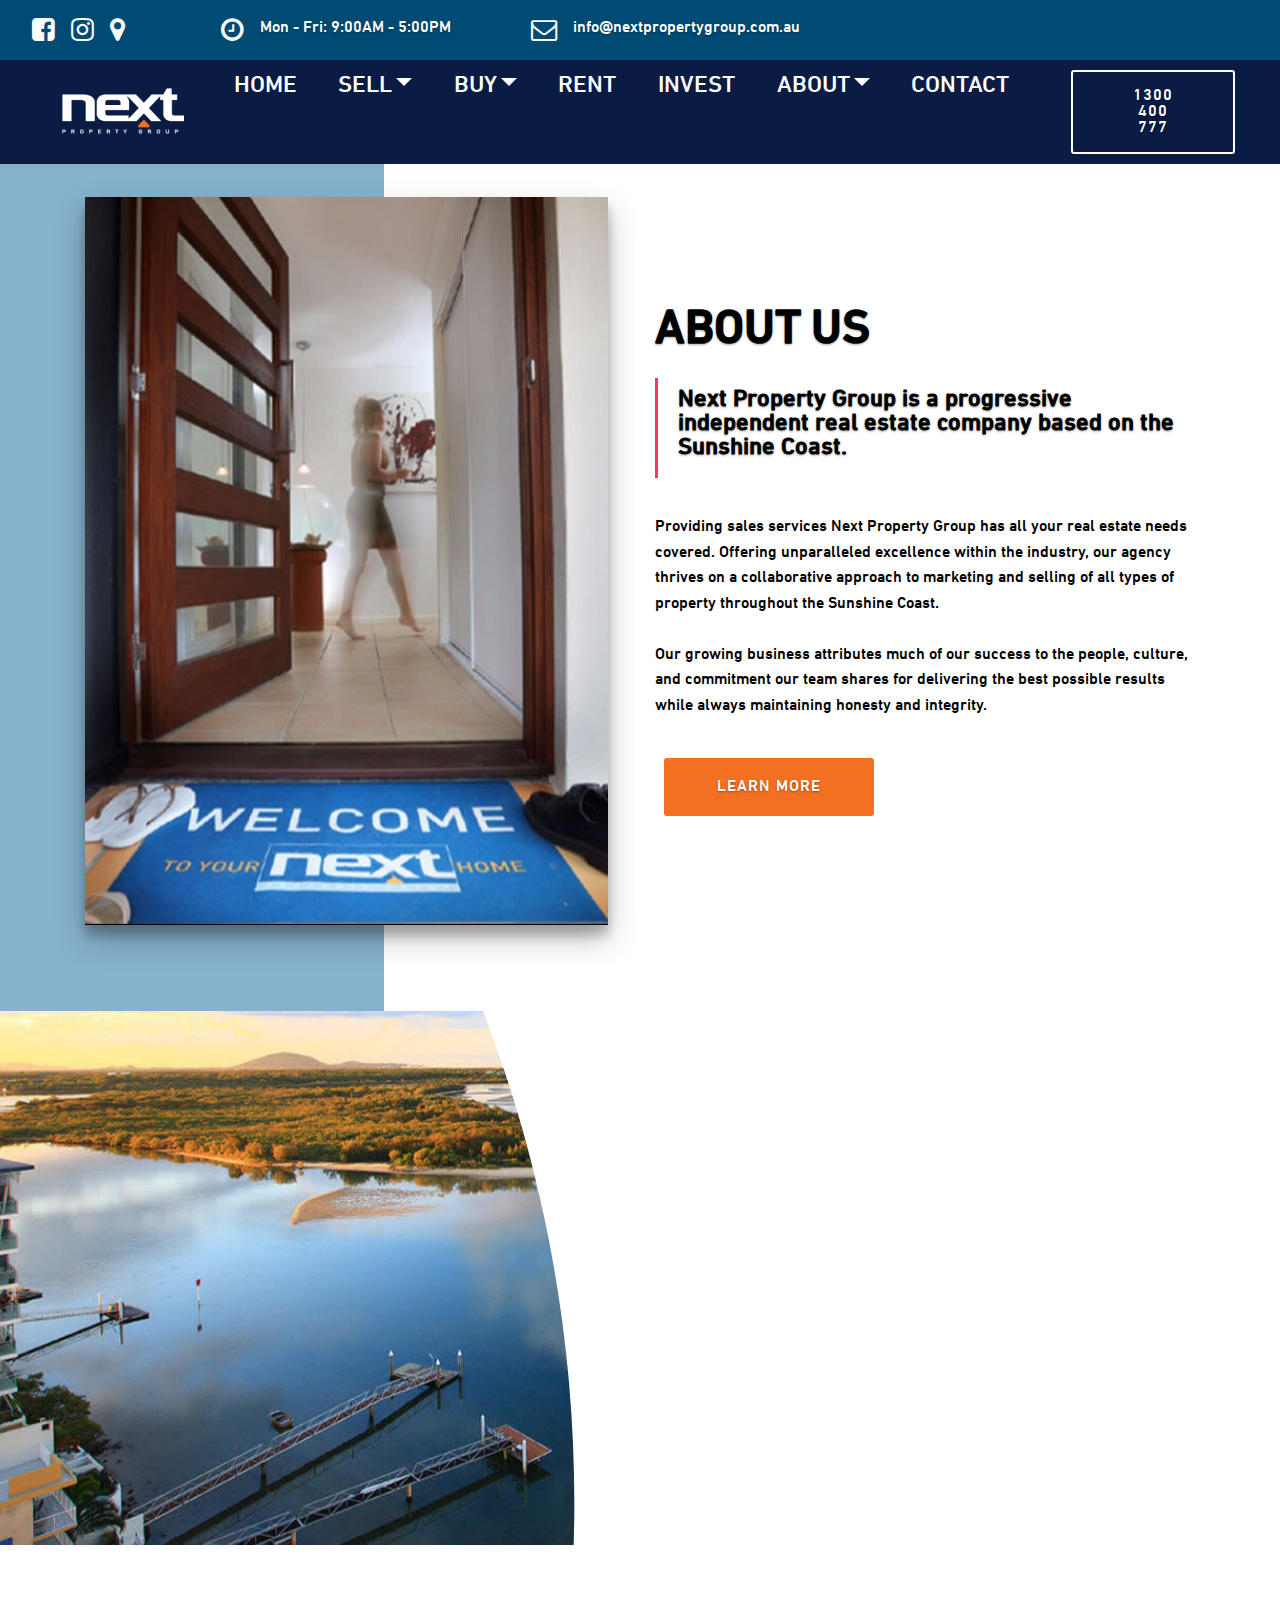
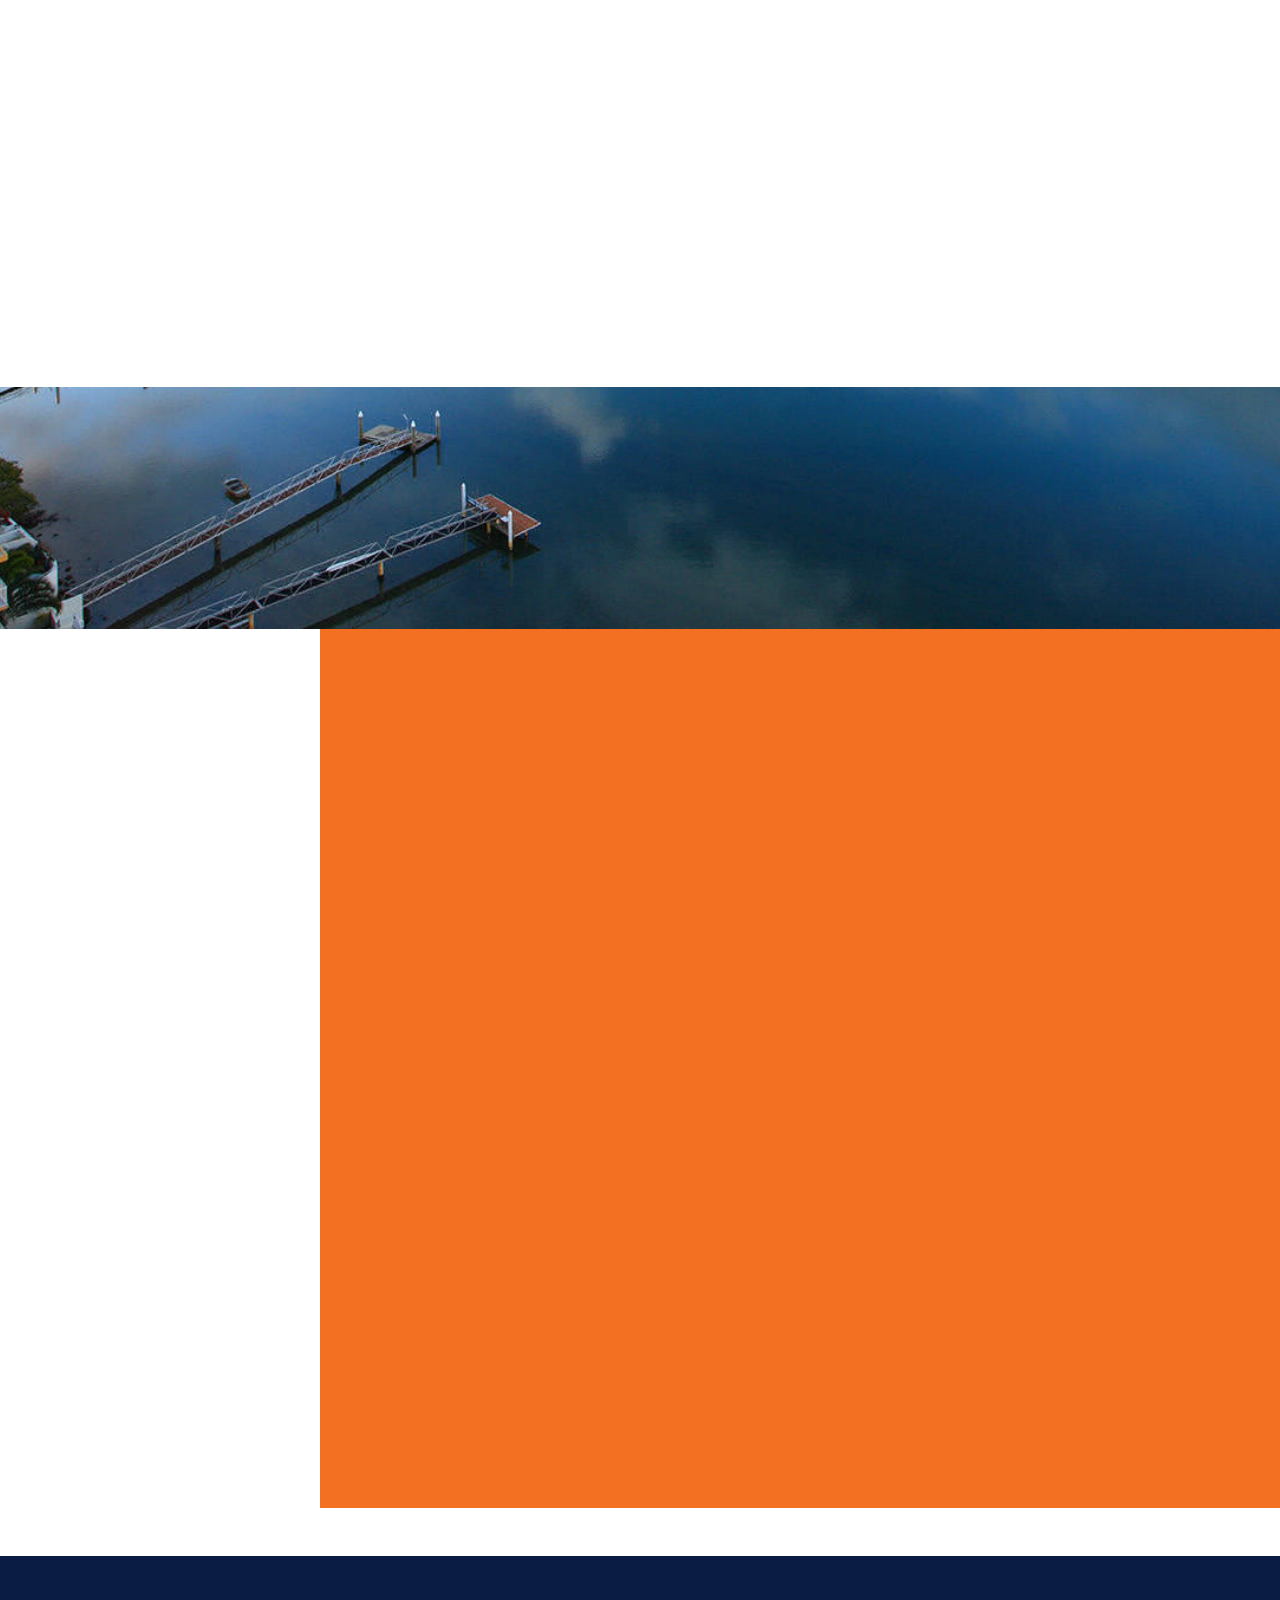
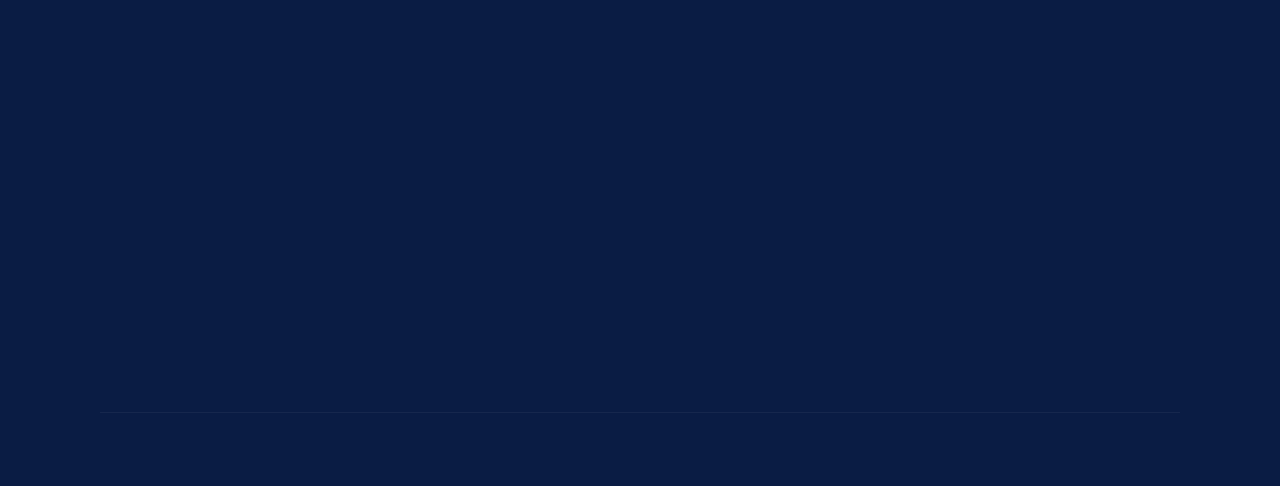
<file: about-next-property-group.html>
<!DOCTYPE html>
<html  >
<head>
  
  <meta charset="UTF-8">
  <meta http-equiv="X-UA-Compatible" content="IE=edge">
  
  <meta name="viewport" content="width=device-width, initial-scale=1, minimum-scale=1">
  <link rel="shortcut icon" href="assets/images/next-icon-2-92x64-1.png" type="image/x-icon">
  <meta name="description" content="Website Builder Description">
  
  <title>About Next Property Group</title>
  <link rel="stylesheet" href="assets/font-awesome/css/font-awesome.css">
  <link rel="stylesheet" href="assets/web/assets/mobirise-icons/mobirise-icons.css">
  <link rel="stylesheet" href="assets/icon54/style.css">
  <link rel="stylesheet" href="assets/bootstrap/css/bootstrap.min.css">
  <link rel="stylesheet" href="assets/bootstrap/css/bootstrap-grid.min.css">
  <link rel="stylesheet" href="assets/bootstrap/css/bootstrap-reboot.min.css">
  <link rel="stylesheet" href="assets/facebook-plugin/style.css">
  <link rel="stylesheet" href="assets/tether/tether.min.css">
  <link rel="stylesheet" href="assets/animatecss/animate.min.css">
  <link rel="stylesheet" href="assets/dropdown/css/style.css">
  <link rel="stylesheet" href="assets/socicon/css/styles.css">
  <link href="assets/fonts/style.css" rel="stylesheet">
  <link rel="preload" as="style" href="assets/mobirise/css/mbr-additional.css"><link rel="stylesheet" href="assets/mobirise/css/mbr-additional.css" type="text/css">
  
  <script src="assets/web/assets/lazyload/lazyload.js"></script>

  
<meta name="theme-color" content="#f36f21">
<link rel="manifest" href="manifest.json">
<script src="sw-connect.js"></script>
<meta name="apple-mobile-web-app-capable" content="yes">
<link rel="apple-touch-startup-image" media="(device-width: 320px) and (device-height: 568px) and (-webkit-device-pixel-ratio: 2) and (orientation: portrait)" href="assets/images/apple-launch-640x1136.png">
<link rel="apple-touch-startup-image" media="(device-width: 375px) and (device-height: 667px) and (-webkit-device-pixel-ratio: 2) and (orientation: portrait)" href="assets/images/apple-launch-750x1334.png">
<link rel="apple-touch-startup-image" media="(device-width: 414px) and (device-height: 736px) and (-webkit-device-pixel-ratio: 3) and (orientation: portrait)" href="assets/images/apple-launch-1242x2208.png">
<link rel="apple-touch-startup-image" media="(device-width: 375px) and (device-height: 812px) and (-webkit-device-pixel-ratio: 3) and (orientation: portrait)" href="assets/images/apple-launch-1125x2436.png">
<link rel="apple-touch-startup-image" media="(device-width: 768px) and (device-height: 1024px) and (-webkit-device-pixel-ratio: 2) and (orientation: portrait)" href="assets/images/apple-launch-1536x2048.png">
<link rel="apple-touch-startup-image" media="(device-width: 834px) and (device-height: 1112px) and (-webkit-device-pixel-ratio: 2) and (orientation: portrait)" href="assets/images/apple-launch-1668x2224.png">
<link rel="apple-touch-startup-image" media="(device-width: 1024px) and (device-height: 1366px) and (-webkit-device-pixel-ratio: 2) and (orientation: portrait)" href="assets/images/apple-launch-2048x2732.png">
<meta name="apple-mobile-web-app-status-bar-style" content="default">
<meta name="apple-mobile-web-app-title" content="Next Property Group Real Estate Agent">
<link rel="apple-touch-icon" href="apple-touch-icon.png">
</head>
<body>
  <section class="extMenu5 menu cid-rSlHTy2T6V" once="menu" id="extMenu2-45">

    

    <nav class="navbar navbar-dropdown align-items-center navbar-fixed-top navbar-toggleable-sm">
        <div class="menu-content-top">



            <div class="menu-content-right">
                <div class="info-widget">
                    <a href="https://www.facebook.com/soldnextplease/" target="_blank"><span class="widget-icon mbr-iconfont fa-facebook-square fa" style="color: rgb(255, 255, 255); fill: rgb(255, 255, 255);"></span></a>
                    <a href="https://www.instagram.com/soldnextplease/" target="_blank"><span class="widget-icon mbr-iconfont fa-instagram fa" style="color: rgb(255, 255, 255); fill: rgb(255, 255, 255);"></span></a>
                    <a href="https://g.page/NextPropertyGroup?share" target="_blank"><span class="widget-icon mbr-iconfont fa-map-marker fa" style="color: rgb(255, 255, 255); fill: rgb(255, 255, 255);"></span></a>
                </div>
                <div class="info-widget">
                    <span class="widget-icon mbr-iconfont fa-clock-o fa" style="color: rgb(255, 255, 255); fill: rgb(255, 255, 255);"></span>
                    <div class="widget-content mbr-fonts-style">
                        <p class="widget-title display-4"><a href="mailto:info@nextpropertygroup.com.au" class="text-white">Mon - Fri: 9:00AM - 5:00PM</a></p>
                    </div>
                </div>
                <div class="info-widget">
                    <span class="widget-icon mbr-iconfont fa-envelope-o fa" style="color: rgb(255, 255, 255); fill: rgb(255, 255, 255);"></span>
                    <div class="widget-content mbr-fonts-style">
                        <p class="widget-title display-4"><a href="mailto:info@nextpropertygroup.com.au" class="text-white">info@nextpropertygroup.com.au</a></p>
                    </div>
                </div>











            </div>
        </div>
        <div class="menu-bottom">


            <div class="menu-logo">
                <div class="navbar-brand">
                    <span class="navbar-logo">
                        <a href="#top">
                            <img src="assets/images/nextlogo-white-trans-128x48.png" alt="Next Property Group" title="Real Estate Agents" style="height: 3rem;">
                        </a>
                    </span>
                    
                </div>
            </div>



            <div class="collapse navbar-collapse" id="navbarSupportedContent">
                <ul class="navbar-nav nav-dropdown js-float-line" data-app-modern-menu="true"><li class="nav-item">
                        <a class="nav-link link mbr-black text-white display-5" href="index.html#header6-1">
                            HOME</a>
                    </li><li class="nav-item dropdown">
                        <a class="nav-link link mbr-black dropdown-toggle text-white display-5" href="sell-your-home.html" aria-expanded="false" data-toggle="dropdown-submenu">
                            SELL</a><div class="dropdown-menu"><a class="mbr-black dropdown-item text-white display-5" href="sell-your-home.html">SELLING INFORMATION</a><a class="mbr-black dropdown-item text-white display-5" href="property-appraisal.html">PROPERTY APPRAISALS</a><a class="mbr-black dropdown-item text-white display-5" href="next-property-group-recent-sales.html">RESENT SALES</a></div>
                    </li><li class="nav-item dropdown open">
                        <a class="nav-link link mbr-black dropdown-toggle text-white display-5" href="property-buying-information.html" aria-expanded="true" data-toggle="dropdown-submenu">
                            BUY</a><div class="dropdown-menu"><a class="mbr-black dropdown-item text-white display-5" href="property-buying-information.html">BUYING INFORMATION</a><a class="mbr-black dropdown-item text-white display-5" href="next-property-group-current-listings.html">SEARCH LISTINGS</a><a class="mbr-black dropdown-item text-white display-5" href="next-property-group-open-homes.html">OPEN HOMES</a></div>
                    </li><li class="nav-item">
                        <a class="nav-link link mbr-black text-white display-5" href="property-rentals.html">
                            RENT</a>
                    </li>
                    <li class="nav-item">
                        <a class="nav-link link mbr-black text-white display-5" href="property-investment-strategies.html">
                            INVEST</a>
                    </li>
                    <li class="nav-item dropdown">
                        <a class="nav-link link mbr-black dropdown-toggle text-white display-5" href="about-next-property-group.html" aria-expanded="false" data-toggle="dropdown-submenu">
                            ABOUT</a><div class="dropdown-menu"><a class="mbr-black dropdown-item text-white display-5" href="about-next-property-group.html">ABOUT US</a><a class="mbr-black dropdown-item text-white display-5" href="next-property-group-team.html">OUR TEAM</a><a class="mbr-black dropdown-item text-white display-5" href="careers-in-real-estate.html">CAREERS</a></div>
                    </li><li class="nav-item"><a class="nav-link link mbr-black text-white display-5" href="contact-next-property-group.html" aria-expanded="false">
                            CONTACT</a></li><li class="nav-item"><a class="nav-link link mbr-black text-white display-5" href="#" aria-expanded="false">&nbsp;&nbsp;&nbsp;&nbsp;&nbsp;&nbsp;</a></li><li class="nav-item"><a class="nav-link link mbr-black text-white display-5" href="tel:+61-1300-400-777" aria-expanded="false">&nbsp;&nbsp;&nbsp;&nbsp;&nbsp;&nbsp;</a></li><li class="nav-item"><a class="nav-link link mbr-black text-white display-5" href="tel:+61-1300-400-777" aria-expanded="false">&nbsp;&nbsp;&nbsp;&nbsp;&nbsp;&nbsp;</a></li></ul>

                <div class="navbar-buttons mbr-section-btn"><a class="btn btn-md btn-white-outline display-4" href="tel:+61-1300-400-777">1300 400 777</a></div>

            </div>
            <button class="navbar-toggler " type="button" data-toggle="collapse" data-target="#navbarSupportedContent" aria-controls="navbarSupportedContent" aria-expanded="false" aria-label="Toggle navigation">
                <div class="hamburger">
                    <span></span>
                    <span></span>
                    <span></span>
                    <span></span>
                </div>
            </button>







        </div>
    </nav>
</section>

<section class="mbr-section content4 cid-rSl5B02szB" id="content4-3x">

    

    <div class="container">
        <div class="media-container-row">
            <div class="title col-12 col-md-4">
                <h2 class="align-center pb-3 mbr-fonts-style display-2">&nbsp;</h2>
                <h3 class="mbr-section-subtitle align-center mbr-light mbr-fonts-style display-5">&nbsp;</h3>
                
            </div>
        </div>
    </div>
</section>

<section class="extHeader cid-rSfPCGsiTo mbr-fullscreen" id="extHeader17-2s">

    

    

    
    <div class="container">
        <div class="row align-items-center">
            <div class="col-md-6 align-left img-block py-md-0 pb-4">
                <div class="mbr-figure">
                    <img src="assets/images/welcometonex2t-3-664x693.jpeg" alt="" title="">
                </div>
            </div>
            <div class="mbr-white col-md-6 py-md-0 pt-2">
                <h4 class="mbr-section-subtitle mbr-fonts-style align-left pb-2 display-2"><strong>ABOUT US</strong></h4>
                <blockquote><h1 class="mbr-section-title mbr-white mbr-bold mbr-fonts-style align-left display-5">Next Property Group is a progressive independent real estate company based on the Sunshine Coast.</h1></blockquote>
                <p class="mbr-text pb-3 mbr-fonts-style mbr-white align-left display-7">Providing sales services Next Property Group has all your real estate needs covered. Offering unparalleled excellence within the industry, our agency thrives on a collaborative approach to marketing and selling of all types of property throughout the Sunshine Coast.<br><br>Our growing business attributes much of our success to the people, culture, and commitment our team shares for delivering the best possible results while always maintaining honesty and integrity.</p>
                <div class="mbr-section-btn"><a class="btn btn-lg btn-primary display-4" type="submit" href="about-next-property-group.html#extHeader28-2u">LEARN MORE</a></div>
            </div>
        </div>
    </div>
    
</section>

<section class="extHeader cid-rSfSTrK7OE mbr-parallax-background" id="extHeader28-2u">

    

    
    <div class="container-full-width clearfix">
        <svg version="1.1" class="layer" xmlns="http://www.w3.org/2000/svg" xmlns:xlink="http://www.w3.org/1999/xlink" x="0px" y="0px" height="100%" viewBox="0 0 97 604" enable-background="new 0 0 97 604" xml:space="preserve">
                    <path fill-rule="evenodd" clip-rule="evenodd" fill="#43D5CB" d="M0,0c36,93.5,56,195.4,56,302c0,106.6-20,208.5-56,302 c22.8,0,97,0,97,0V0C97,0,32.5,0,0,0z"></path>
        </svg>
        <div class="column-content">
            <div class="text-content">
                <h1 class="mbr-section-subtitle mbr-light pb-0 mbr-fonts-style display-5">The Next Property Group brand itself symbolises a unique vision.</h1>
                <p class="mbr-text pb-0 mbr-fonts-style display-7">The vision to create a real estate agency that would fundamentally assist clients to achieve their goals while also providing a positive work environment where an elite team of professionals could unite and work towards a common goal. The goal – to continuously surge forward, deliver quality outcomes and provide cutting edge real estate solutions. The visionary behind the brand is Founder, Loren Wimhurst.<br><br>Loren has lived and breathed real estate for almost two decades and is recognised as one of the most successful real estate agents on the Sunshine Coast. With an impressive track record, Loren’s achievements have been attributed to her passion and commitment to offering her clients with superior customer service, her relentless work ethic and her unstoppable drive to deliver outstanding results every time.<br><br>Next Property Group aims to guide clients confidently through the buying and selling process, confident in the fact that they are working with the best in the business. Next Property Group is structured to ensure that the sales team have access to the resources and support that will ensure they not only achieve but exceed their clients’ real estate goals and also guide them towards achieving their own professional goals. The structure offers a flexible and dynamic approach to real estate, allowing the team at Next Property Group to quickly adapt and respond positively to shifts in the property market, through economic and technological change, actively setting a benchmark for the rest of the industry.</p>
                <div class="mbr-section-btn"><a class="btn btn-md btn-bgr btn-info-outline display-4" href="about-next-property-group.html#extHeader27-2t">OUR CULTURE</a></div>
            </div>
        </div>
    </div>
</section>

<section class="extHeader cid-rSfSQTyUT4 mbr-fullscreen mbr-parallax-background" id="extHeader27-2t">
    
    
    <div class="back"></div>
    <div class="container-fluid">
        <div class="row">
            <div class="col-lg-9 block">
                <div class="content-wrapper align-left">
                    <h4 class="mbr-section-subtitle mbr-regular pb-2 mbr-fonts-style display-2">OUR<strong> CULTURE</strong></h4>
                    <div class="content">
                        <h3 class="mbr-section-subtitle mbr-regular pb-2 mbr-fonts-style display-5">Next Property Group is focussed on creating a dynamic and positive culture and environment for staff and clients.</h3>
                        <h1 class="mbr-section-title mbr-semibold pb-4 mbr-fonts-style display-2"><strong>‘TOGETHER’</strong></h1>

                        <p class="mbr-text mbr-regular mbr-fonts-style display-4">WE <strong>CREATE</strong> A CULTURE<br>THAT ENCOURAGES WORKING AS A TEAM<br><br>WE <strong>OFFER</strong> ONGOING TRAINING<br>SO OUR PEOPLE CAN PROVIDE SUPERIOR SERVICE<br><br>WE <strong>DEVELOP</strong> SYSTEMS<br>THAT ENSURE CREATIVE SOLUTIONS ARE EASY TO IMPLEMENT<br><br>WE <strong>UTILISE</strong> TECHNOLOGY<br>IN AN INNOVATIVE AND COST EFFECTIVE MANNER<br><br>WE <strong>ALLOW</strong> OUR STAFF THE TIME<br>THEY NEED TO DELIVER QUALITY OUTCOMES<br><br>WE <strong>RECRUIT</strong> PEOPLE<br>WHO UNDERSTAND THE VALUE OF INTEGRITY AND RESPECT<br><br>WE <strong>PROVIDE</strong> A UNIQUE EXPERIENCE<br>WHERE THE CUSTOMER FEELS IMPORTANT <br><br>WE <strong>CONTINUE</strong> TO SURGE FORWARD<br>TO HELP OUR CUSTOMERS KEEP A STEP AHEAD&nbsp;</p>
                        <div class="mbr-section-btn pt-3"><a class="btn btn-lg btn-info-outline display-4" href="next-property-group-team.html">OUR TEAM</a></div>
                    </div>
                </div>
            </div>
        </div>
    </div>
</section>

<section class="cid-rSIX1HTfab" id="footer2-5j">

    

    

    <div class="container">
        <div class="media-container-row content mbr-white">
            <div class="col-12 col-md-3 mbr-fonts-style display-7">
                <p class="mbr-text">
                    <a href="property-buying-information.html" class="text-white"><strong>BUY</strong></a><a href="property-buying-information.html">
                    </a><br>
                    <br><a href="next-property-group-current-listings.html" class="text-white">Listings</a><br><a href="page22.html" class="text-white">Open For Inspection</a><br><a href="property-buying-information.html" class="text-white">Buying Information</a><br>
                    <br><strong>CONTACTS</strong>&nbsp;<br>
                    <br><a href="mailto:info@nextpropertygroup.com.au" class="text-white">@ info@nextpropertygroup.com.au</a><br><a href="tel:1300 400 777" class="text-white">☎︎ 1300 400 777</a><br>&nbsp;F +61 (07) 5444 3792<br><br><a href="terms-of-use.html" class="text-white">TERMS OF USE</a><br><br>ABN 80 687 603 876<a href="terms-of-use.html" class="text-white"><br></a><br>
                </p>
            </div>
            <div class="col-12 col-md-3 mbr-fonts-style display-7">
                <p class="mbr-text">
                    <strong><a href="sell-your-home.html" class="text-white"><b>SELL</b></a><a href="sell-your-home.html">
</a></strong>                    <br>
                    <br><a href="next-property-group-recent-sales.html" class="text-white">Recent Sales</a><br><a href="sell-your-home.html" class="text-white">Selling Information</a><br><br>
                    <br><a href="about-next-property-group.html" class="text-white"><strong>ABOUT</strong></a>&nbsp;<br>
                    <br><a href="next-property-group-team.html" class="text-white">Our Team</a><br><a href="careers-in-real-estate.html" class="text-white">Careers</a><br><br><br><a href="privacy-policy.html" class="text-white">PRIVACY POLICY</a><br></p>
            </div>
            <div class="col-12 col-md-6">
                <div class="google-map"><iframe frameborder="0" style="border:0" src="https://www.google.com/maps/embed/v1/place?key=AIzaSyCy9r70T3NYf3PhvVflTo0_zdif2_IoIYs&amp;q=place_id:ChIJ7Zgns_d1k2sRTchx8YkJVfw" allowfullscreen=""></iframe></div>
            </div>
        </div>
        <div class="footer-lower">
            <div class="media-container-row">
                <div class="col-sm-12">
                    <hr>
                </div>
            </div>
            <div class="media-container-row mbr-white">
                <div class="col-sm-6 copyright">
                    <p class="mbr-text mbr-fonts-style display-4">
                        © Next Property Group | This site is made with ❤️ &nbsp;by <a href="https://engaging360.com" target="_blank" class="text-white"><u>Engaging360</u></a></p>
                </div>
                <div class="col-md-6">
                    <div class="social-list align-right">
                        <div class="soc-item">
                            <a href="https://twitter.com/soldnextplease" target="_blank">
                                <span class="mbr-iconfont mbr-iconfont-social socicon-twitter socicon" style="color: rgb(255, 255, 255); fill: rgb(255, 255, 255);"></span>
                            </a>
                        </div>
                        <div class="soc-item">
                            <a href="https://www.facebook.com/soldnextplease/" target="_blank">
                                <span class="mbr-iconfont mbr-iconfont-social socicon-facebook socicon" style="color: rgb(255, 255, 255); fill: rgb(255, 255, 255);"></span>
                            </a>
                        </div>
                        <div class="soc-item">
                            <a href="https://www.youtube.com/channel/UCEABpzRSEGmjV5JuSm-QpCA" target="_blank">
                                <span class="mbr-iconfont mbr-iconfont-social socicon-youtube socicon" style="color: rgb(255, 255, 255); fill: rgb(255, 255, 255);"></span>
                            </a>
                        </div>
                        <div class="soc-item">
                            <a href="https://www.instagram.com/soldnextplease/" target="_blank">
                                <span class="mbr-iconfont mbr-iconfont-social socicon-instagram socicon" style="color: rgb(255, 255, 255); fill: rgb(255, 255, 255);"></span>
                            </a>
                        </div>
                        <div class="soc-item">
                            <a href="https://www.linkedin.com/company/next-property-group/?originalSubdomain=au" target="_blank">
                                <span class="mbr-iconfont mbr-iconfont-social socicon-linkedin socicon" style="color: rgb(255, 255, 255); fill: rgb(255, 255, 255);"></span>
                            </a>
                        </div>
                        <div class="soc-item">
                            <a href="https://g.page/NextPropertyGroup?gm" target="_blank">
                                <span class="mbr-iconfont mbr-iconfont-social icon54-v1-google-maps" style="color: rgb(255, 255, 255); fill: rgb(255, 255, 255);"></span>
                            </a>
                        </div>
                    </div>
                </div>
            </div>
        </div>
    </div>
</section>


  <script src="assets/web/assets/jquery/jquery.min.js"></script>
  <script src="assets/popper/popper.min.js"></script>
  <script src="assets/bootstrap/js/bootstrap.min.js"></script>
  <script src="https://connect.facebook.net/en_US/sdk.js#xfbml=1&version=v2.5"></script>
  <script src="https://apis.google.com/js/plusone.js"></script>
  <script src="assets/facebook-plugin/facebook-script.js"></script>
  <script src="assets/mbr-animated-bg-text/mbr-animated-bg-text.js"></script>
  <script src="assets/tether/tether.min.js"></script>
  <script src="assets/smoothscroll/smooth-scroll.js"></script>
  <script src="assets/viewportchecker/jquery.viewportchecker.js"></script>
  <script src="assets/parallax/jarallax.min.js"></script>
  <script src="assets/dropdown/js/nav-dropdown.js"></script>
  <script src="assets/dropdown/js/navbar-dropdown.js"></script>
  <script src="assets/touchswipe/jquery.touch-swipe.min.js"></script>
  <script src="assets/theme/js/script.js"></script>
  <script src="assets/witsec-mailform/witsec-mailform.js"></script>
  
  
 <div id="scrollToTop" class="scrollToTop mbr-arrow-up"><a style="text-align: center;"><i class="mbr-arrow-up-icon mbr-arrow-up-icon-cm cm-icon cm-icon-smallarrow-up"></i></a></div>
    <input name="animation" type="hidden">
  
</body>
</html>
</file>
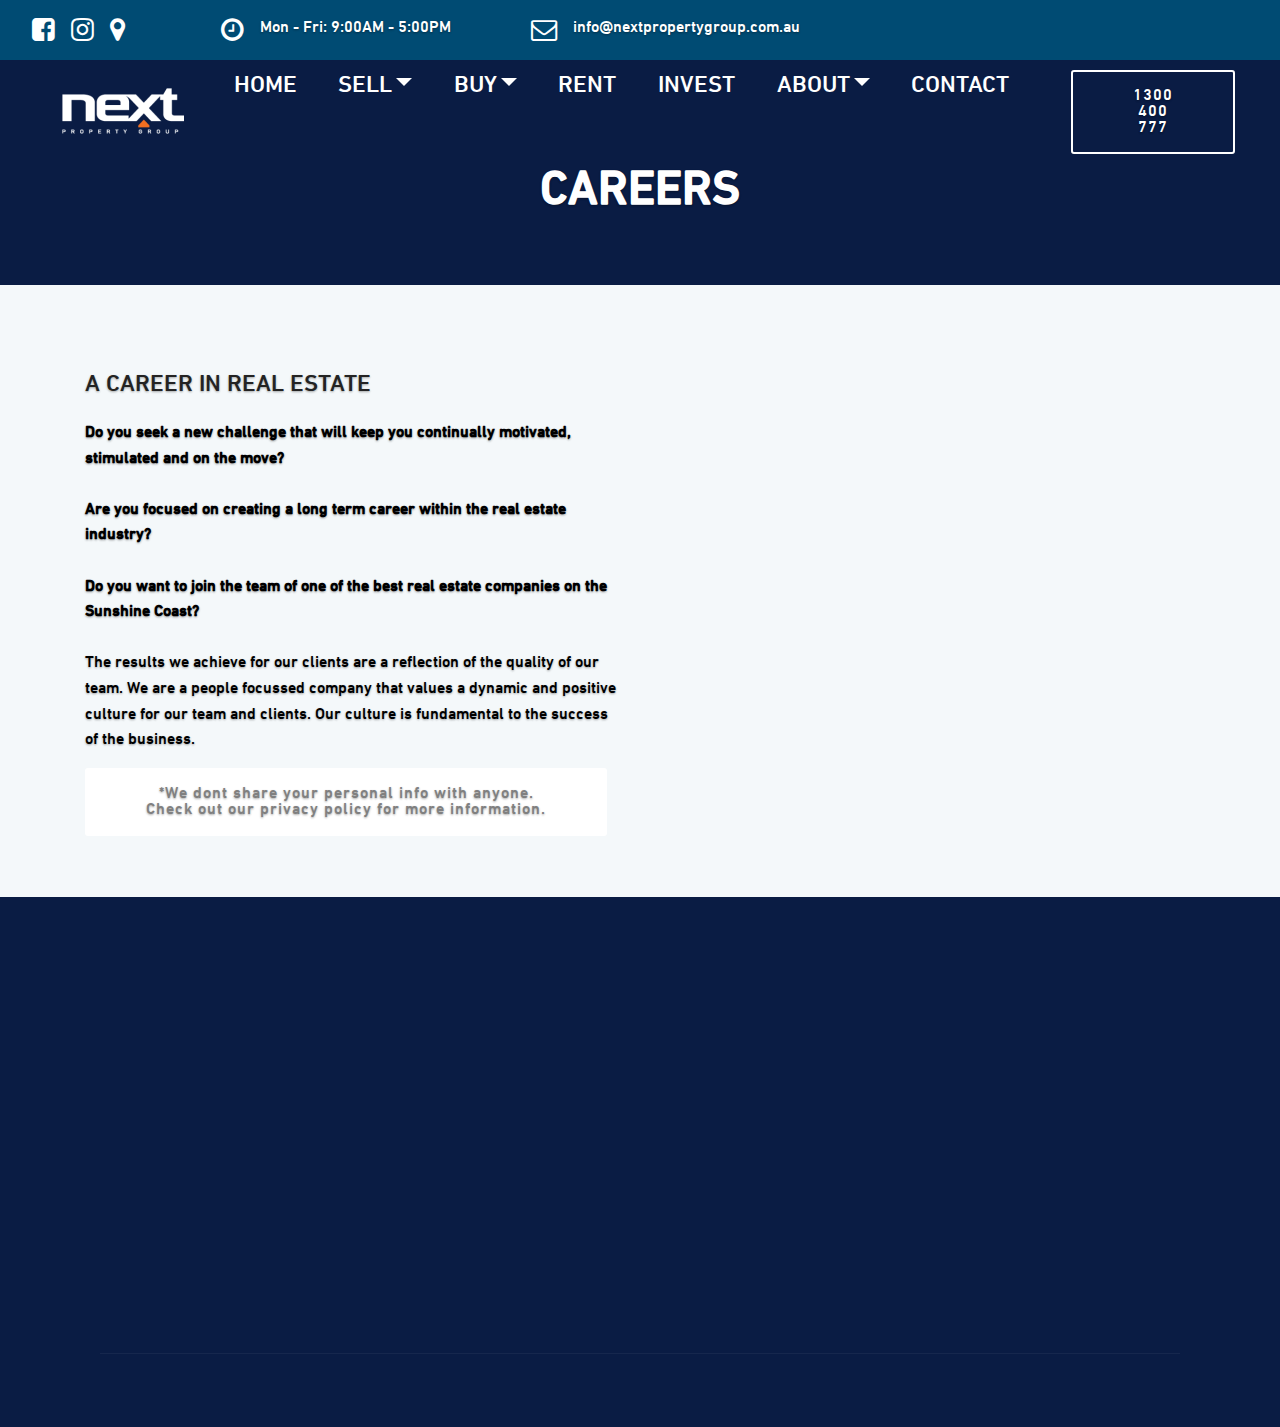
<file: careers-in-real-estate.html>
<!DOCTYPE html>
<html  >
<head>
  
  <meta charset="UTF-8">
  <meta http-equiv="X-UA-Compatible" content="IE=edge">
  
  <meta name="viewport" content="width=device-width, initial-scale=1, minimum-scale=1">
  <link rel="shortcut icon" href="assets/images/next-icon-2-92x64-1.png" type="image/x-icon">
  <meta name="description" content="Website Generator Description">
  
  <title>Careers in Real Estate</title>
  <link rel="stylesheet" href="assets/web/assets/mobirise-icons/mobirise-icons.css">
  <link rel="stylesheet" href="assets/font-awesome/css/font-awesome.css">
  <link rel="stylesheet" href="assets/icon54/style.css">
  <link rel="stylesheet" href="assets/bootstrap/css/bootstrap.min.css">
  <link rel="stylesheet" href="assets/bootstrap/css/bootstrap-grid.min.css">
  <link rel="stylesheet" href="assets/bootstrap/css/bootstrap-reboot.min.css">
  <link rel="stylesheet" href="assets/facebook-plugin/style.css">
  <link rel="stylesheet" href="assets/tether/tether.min.css">
  <link rel="stylesheet" href="assets/animatecss/animate.min.css">
  <link rel="stylesheet" href="assets/dropdown/css/style.css">
  <link rel="stylesheet" href="assets/socicon/css/styles.css">
  <link href="assets/fonts/style.css" rel="stylesheet">
  <link rel="preload" as="style" href="assets/mobirise/css/mbr-additional.css"><link rel="stylesheet" href="assets/mobirise/css/mbr-additional.css" type="text/css">
  
  <script src="assets/web/assets/lazyload/lazyload.js"></script>

  
<meta name="theme-color" content="#f36f21">
<link rel="manifest" href="manifest.json">
<script src="sw-connect.js"></script>
<meta name="apple-mobile-web-app-capable" content="yes">
<link rel="apple-touch-startup-image" media="(device-width: 320px) and (device-height: 568px) and (-webkit-device-pixel-ratio: 2) and (orientation: portrait)" href="assets/images/apple-launch-640x1136.png">
<link rel="apple-touch-startup-image" media="(device-width: 375px) and (device-height: 667px) and (-webkit-device-pixel-ratio: 2) and (orientation: portrait)" href="assets/images/apple-launch-750x1334.png">
<link rel="apple-touch-startup-image" media="(device-width: 414px) and (device-height: 736px) and (-webkit-device-pixel-ratio: 3) and (orientation: portrait)" href="assets/images/apple-launch-1242x2208.png">
<link rel="apple-touch-startup-image" media="(device-width: 375px) and (device-height: 812px) and (-webkit-device-pixel-ratio: 3) and (orientation: portrait)" href="assets/images/apple-launch-1125x2436.png">
<link rel="apple-touch-startup-image" media="(device-width: 768px) and (device-height: 1024px) and (-webkit-device-pixel-ratio: 2) and (orientation: portrait)" href="assets/images/apple-launch-1536x2048.png">
<link rel="apple-touch-startup-image" media="(device-width: 834px) and (device-height: 1112px) and (-webkit-device-pixel-ratio: 2) and (orientation: portrait)" href="assets/images/apple-launch-1668x2224.png">
<link rel="apple-touch-startup-image" media="(device-width: 1024px) and (device-height: 1366px) and (-webkit-device-pixel-ratio: 2) and (orientation: portrait)" href="assets/images/apple-launch-2048x2732.png">
<meta name="apple-mobile-web-app-status-bar-style" content="default">
<meta name="apple-mobile-web-app-title" content="Next Property Group Real Estate Agent">
<link rel="apple-touch-icon" href="apple-touch-icon.png">
</head>
<body>
  <section class="extMenu5 menu cid-rSlHTy2T6V" once="menu" id="extMenu2-45">

    

    <nav class="navbar navbar-dropdown align-items-center navbar-fixed-top navbar-toggleable-sm">
        <div class="menu-content-top">



            <div class="menu-content-right">
                <div class="info-widget">
                    <a href="https://www.facebook.com/soldnextplease/" target="_blank"><span class="widget-icon mbr-iconfont fa-facebook-square fa" style="color: rgb(255, 255, 255); fill: rgb(255, 255, 255);"></span></a>
                    <a href="https://www.instagram.com/soldnextplease/" target="_blank"><span class="widget-icon mbr-iconfont fa-instagram fa" style="color: rgb(255, 255, 255); fill: rgb(255, 255, 255);"></span></a>
                    <a href="https://g.page/NextPropertyGroup?share" target="_blank"><span class="widget-icon mbr-iconfont fa-map-marker fa" style="color: rgb(255, 255, 255); fill: rgb(255, 255, 255);"></span></a>
                </div>
                <div class="info-widget">
                    <span class="widget-icon mbr-iconfont fa-clock-o fa" style="color: rgb(255, 255, 255); fill: rgb(255, 255, 255);"></span>
                    <div class="widget-content mbr-fonts-style">
                        <p class="widget-title display-4"><a href="mailto:info@nextpropertygroup.com.au" class="text-white">Mon - Fri: 9:00AM - 5:00PM</a></p>
                    </div>
                </div>
                <div class="info-widget">
                    <span class="widget-icon mbr-iconfont fa-envelope-o fa" style="color: rgb(255, 255, 255); fill: rgb(255, 255, 255);"></span>
                    <div class="widget-content mbr-fonts-style">
                        <p class="widget-title display-4"><a href="mailto:info@nextpropertygroup.com.au" class="text-white">info@nextpropertygroup.com.au</a></p>
                    </div>
                </div>











            </div>
        </div>
        <div class="menu-bottom">


            <div class="menu-logo">
                <div class="navbar-brand">
                    <span class="navbar-logo">
                        <a href="#top">
                            <img src="assets/images/nextlogo-white-trans-128x48.png" alt="Next Property Group" title="Real Estate Agents" style="height: 3rem;">
                        </a>
                    </span>
                    
                </div>
            </div>



            <div class="collapse navbar-collapse" id="navbarSupportedContent">
                <ul class="navbar-nav nav-dropdown js-float-line" data-app-modern-menu="true"><li class="nav-item">
                        <a class="nav-link link mbr-black text-white display-5" href="index.html#header6-1">
                            HOME</a>
                    </li><li class="nav-item dropdown">
                        <a class="nav-link link mbr-black dropdown-toggle text-white display-5" href="sell-your-home.html" aria-expanded="false" data-toggle="dropdown-submenu">
                            SELL</a><div class="dropdown-menu"><a class="mbr-black dropdown-item text-white display-5" href="sell-your-home.html">SELLING INFORMATION</a><a class="mbr-black dropdown-item text-white display-5" href="property-appraisal.html">PROPERTY APPRAISALS</a><a class="mbr-black dropdown-item text-white display-5" href="next-property-group-recent-sales.html">RESENT SALES</a></div>
                    </li><li class="nav-item dropdown open">
                        <a class="nav-link link mbr-black dropdown-toggle text-white display-5" href="property-buying-information.html" aria-expanded="true" data-toggle="dropdown-submenu">
                            BUY</a><div class="dropdown-menu"><a class="mbr-black dropdown-item text-white display-5" href="property-buying-information.html">BUYING INFORMATION</a><a class="mbr-black dropdown-item text-white display-5" href="next-property-group-current-listings.html">SEARCH LISTINGS</a><a class="mbr-black dropdown-item text-white display-5" href="next-property-group-open-homes.html">OPEN HOMES</a></div>
                    </li><li class="nav-item">
                        <a class="nav-link link mbr-black text-white display-5" href="property-rentals.html">
                            RENT</a>
                    </li>
                    <li class="nav-item">
                        <a class="nav-link link mbr-black text-white display-5" href="property-investment-strategies.html">
                            INVEST</a>
                    </li>
                    <li class="nav-item dropdown">
                        <a class="nav-link link mbr-black dropdown-toggle text-white display-5" href="about-next-property-group.html" aria-expanded="false" data-toggle="dropdown-submenu">
                            ABOUT</a><div class="dropdown-menu"><a class="mbr-black dropdown-item text-white display-5" href="about-next-property-group.html">ABOUT US</a><a class="mbr-black dropdown-item text-white display-5" href="next-property-group-team.html">OUR TEAM</a><a class="mbr-black dropdown-item text-white display-5" href="careers-in-real-estate.html">CAREERS</a></div>
                    </li><li class="nav-item"><a class="nav-link link mbr-black text-white display-5" href="contact-next-property-group.html" aria-expanded="false">
                            CONTACT</a></li><li class="nav-item"><a class="nav-link link mbr-black text-white display-5" href="#" aria-expanded="false">&nbsp;&nbsp;&nbsp;&nbsp;&nbsp;&nbsp;</a></li><li class="nav-item"><a class="nav-link link mbr-black text-white display-5" href="tel:+61-1300-400-777" aria-expanded="false">&nbsp;&nbsp;&nbsp;&nbsp;&nbsp;&nbsp;</a></li><li class="nav-item"><a class="nav-link link mbr-black text-white display-5" href="tel:+61-1300-400-777" aria-expanded="false">&nbsp;&nbsp;&nbsp;&nbsp;&nbsp;&nbsp;</a></li></ul>

                <div class="navbar-buttons mbr-section-btn"><a class="btn btn-md btn-white-outline display-4" href="tel:+61-1300-400-777">1300 400 777</a></div>

            </div>
            <button class="navbar-toggler " type="button" data-toggle="collapse" data-target="#navbarSupportedContent" aria-controls="navbarSupportedContent" aria-expanded="false" aria-label="Toggle navigation">
                <div class="hamburger">
                    <span></span>
                    <span></span>
                    <span></span>
                    <span></span>
                </div>
            </button>







        </div>
    </nav>
</section>

<section class="header1 cid-rSkEiGlCg6" id="header16-34">

    

    

    <div class="container">
        <div class="row justify-content-md-center">
            <div class="col-md-10 align-center">
                <h1 class="mbr-section-title mbr-bold pb-3 mbr-fonts-style display-2"><br>CAREERS</h1>
                
                
                
            </div>
        </div>
    </div>

</section>

<section class="extHeader cid-rSlfRc4AjU" id="extHeader14-42">
    

    

    <div class="container">
        <div class="row main-row">
            <div class="text-content mb-4 col-lg-6">
                <h2 class="mb-4 mbr-fonts-style mbr-section-title display-5"><br><br>A CAREER IN REAL ESTATE</h2>
                <h3 class="mbr-fonts-style mbr-text align-left mbr-light display-4"><strong>Do you seek a new challenge that will keep you continually motivated, stimulated and on the move?</strong><div><strong><br></strong></div><div><strong>Are you focused on creating a long term career within the real estate industry?</strong></div><div><strong><br></strong></div><div><strong>Do you want to join the team of one of the best real estate companies on the Sunshine Coast?</strong></div><div><br></div><div>The results we achieve for our clients are a reflection of the quality of our team. We are a people focussed company that values a dynamic and positive culture for our team and clients. Our culture is fundamental to the success of the business.</div></h3>
                
                <div class="mbr-section-btn align-left"><a class="btn btn-md btn-white display-4" href="privacy-policy.html" target="_blank">*We dont share your personal info with anyone. Check out our privacy policy for more information.</a></div>
            </div>
     
            <div class="mbr-figure col-lg-6">
                
    
    
    <iframe id="JotFormIFrame-200639052582049" title="Ready to get started?" onload="window.parent.scrollTo(0,0)" allowtransparency="true" allowfullscreen="true" allow="geolocation; microphone; camera" src="https://form.jotform.com/200639052582049" frameborder="0" style="
      min-width: 100%;
      height:539px;
      border:none;" scrolling="no">
    </iframe>
    <script type="text/javascript">
      var ifr = document.getElementById("JotFormIFrame-200639052582049");
      if(window.location.href && window.location.href.indexOf("?") > -1) {
        var get = window.location.href.substr(window.location.href.indexOf("?") + 1);
        if(ifr && get.length > 0) {
          var src = ifr.src;
          src = src.indexOf("?") > -1 ? src + "&" + get : src  + "?" + get;
          ifr.src = src;
        }
      }
      window.handleIFrameMessage = function(e) {
        if (typeof e.data === 'object') { return; }
        var args = e.data.split(":");
        if (args.length > 2) { iframe = document.getElementById("JotFormIFrame-" + args[(args.length - 1)]); } else { iframe = document.getElementById("JotFormIFrame"); }
        if (!iframe) { return; }
        switch (args[0]) {
          case "scrollIntoView":
            iframe.scrollIntoView();
            break;
          case "setHeight":
            iframe.style.height = args[1] + "px";
            break;
          case "collapseErrorPage":
            if (iframe.clientHeight > window.innerHeight) {
              iframe.style.height = window.innerHeight + "px";
            }
            break;
          case "reloadPage":
            window.location.reload();
            break;
          case "loadScript":
            var src = args[1];
            if (args.length > 3) {
                src = args[1] + ':' + args[2];
            }
            var script = document.createElement('script');
            script.src = src;
            script.type = 'text/javascript';
            document.body.appendChild(script);
            break;
          case "exitFullscreen":
            if      (window.document.exitFullscreen)        window.document.exitFullscreen();
            else if (window.document.mozCancelFullScreen)   window.document.mozCancelFullScreen();
            else if (window.document.mozCancelFullscreen)   window.document.mozCancelFullScreen();
            else if (window.document.webkitExitFullscreen)  window.document.webkitExitFullscreen();
            else if (window.document.msExitFullscreen)      window.document.msExitFullscreen();
            break;
        }
        var isJotForm = (e.origin.indexOf("jotform") > -1) ? true : false;
        if(isJotForm && "contentWindow" in iframe && "postMessage" in iframe.contentWindow) {
          var urls = {"docurl":encodeURIComponent(document.URL),"referrer":encodeURIComponent(document.referrer)};
          iframe.contentWindow.postMessage(JSON.stringify({"type":"urls","value":urls}), "*");
        }
      };
      if (window.addEventListener) {
        window.addEventListener("message", handleIFrameMessage, false);
      } else if (window.attachEvent) {
        window.attachEvent("onmessage", handleIFrameMessage);
      }
      </script>
            </div>

        </div>
    </div>
</section>

<section class="cid-rSHMcjXi4u" id="footer2-4o">

    

    

    <div class="container">
        <div class="media-container-row content mbr-white">
            <div class="col-12 col-md-3 mbr-fonts-style display-7">
                <p class="mbr-text">
                    <a href="property-buying-information.html" class="text-white"><strong>BUY</strong></a><a href="property-buying-information.html">
                    </a><br>
                    <br><a href="search-our-listings.html" class="text-white">Listings</a><br><a href="open-homes.html" class="text-white">Open For Inspection</a><br><a href="property-buying-information.html" class="text-white">Buying Information</a><br>
                    <br><strong>CONTACTS</strong>&nbsp;<br>
                    <br><a href="mailto:info@nextpropertygroup.com.au" class="text-white">@ info@nextpropertygroup.com.au</a><br>☎︎ <a href="tel:1300 400 777" class="text-white">1300 400 777</a><br>&nbsp;F +61 (07) 5444 3792<br><br><a href="terms-of-use.html" class="text-white">TERMS OF USE</a><br><br>ABN 80 687 603 876<a href="terms-of-use.html" class="text-white"><br></a><br>
                </p>
            </div>
            <div class="col-12 col-md-3 mbr-fonts-style display-7">
                <p class="mbr-text">
                    <strong><a href="sell-your-home.html" class="text-white"><b>SELL</b></a><a href="sell-your-home.html">
</a></strong>                    <br>
                    <br><a href="recent-home-sales.html" class="text-white">Recent Sales</a><br><a href="sell-your-home.html" class="text-white">Selling Information</a><br><br>
                    <br><a href="about-next-property-group.html" class="text-white"><strong>ABOUT</strong></a>&nbsp;<br>
                    <br><a href="our-team.html" class="text-white">Our Team</a><br><a href="careers-in-real-estate.html" class="text-white">Careers</a><br><br><br><a href="privacy-policy.html" class="text-white">PRIVACY POLICY</a><br></p>
            </div>
            <div class="col-12 col-md-6">
                <div class="google-map"><iframe frameborder="0" style="border:0" src="https://www.google.com/maps/embed/v1/place?key=AIzaSyAEIpgj38KyLFELm2bK9Y7krBkz1K-cMq8&amp;q=place_id:ChIJ7Zgns_d1k2sRTchx8YkJVfw" allowfullscreen=""></iframe></div>
            </div>
        </div>
        <div class="footer-lower">
            <div class="media-container-row">
                <div class="col-sm-12">
                    <hr>
                </div>
            </div>
            <div class="media-container-row mbr-white">
                <div class="col-sm-6 copyright">
                    <p class="mbr-text mbr-fonts-style display-4">
                        © Next Property Group | This site is made with ❤️ &nbsp;by <a href="https://engaging360.com" target="_blank" class="text-white"><u>Engaging360</u></a></p>
                </div>
                <div class="col-md-6">
                    <div class="social-list align-right">
                        <div class="soc-item">
                            <a href="https://twitter.com/soldnextplease" target="_blank">
                                <span class="mbr-iconfont mbr-iconfont-social socicon-twitter socicon" style="color: rgb(255, 255, 255); fill: rgb(255, 255, 255);"></span>
                            </a>
                        </div>
                        <div class="soc-item">
                            <a href="https://www.facebook.com/soldnextplease/" target="_blank">
                                <span class="mbr-iconfont mbr-iconfont-social socicon-facebook socicon" style="color: rgb(255, 255, 255); fill: rgb(255, 255, 255);"></span>
                            </a>
                        </div>
                        <div class="soc-item">
                            <a href="https://www.youtube.com/channel/UCEABpzRSEGmjV5JuSm-QpCA" target="_blank">
                                <span class="mbr-iconfont mbr-iconfont-social socicon-youtube socicon" style="color: rgb(255, 255, 255); fill: rgb(255, 255, 255);"></span>
                            </a>
                        </div>
                        <div class="soc-item">
                            <a href="https://www.instagram.com/soldnextplease/" target="_blank">
                                <span class="mbr-iconfont mbr-iconfont-social socicon-instagram socicon" style="color: rgb(255, 255, 255); fill: rgb(255, 255, 255);"></span>
                            </a>
                        </div>
                        <div class="soc-item">
                            <a href="https://www.linkedin.com/company/next-property-group/?originalSubdomain=au" target="_blank">
                                <span class="mbr-iconfont mbr-iconfont-social socicon-linkedin socicon" style="color: rgb(255, 255, 255); fill: rgb(255, 255, 255);"></span>
                            </a>
                        </div>
                        <div class="soc-item">
                            <a href="https://g.page/NextPropertyGroup?gm" target="_blank">
                                <span class="mbr-iconfont mbr-iconfont-social icon54-v1-google-maps" style="color: rgb(255, 255, 255); fill: rgb(255, 255, 255);"></span>
                            </a>
                        </div>
                    </div>
                </div>
            </div>
        </div>
    </div>
</section>


  <script src="assets/web/assets/jquery/jquery.min.js"></script>
  <script src="assets/popper/popper.min.js"></script>
  <script src="assets/bootstrap/js/bootstrap.min.js"></script>
  <script src="https://connect.facebook.net/en_US/sdk.js#xfbml=1&version=v2.5"></script>
  <script src="https://apis.google.com/js/plusone.js"></script>
  <script src="assets/facebook-plugin/facebook-script.js"></script>
  <script src="assets/tether/tether.min.js"></script>
  <script src="assets/smoothscroll/smooth-scroll.js"></script>
  <script src="assets/viewportchecker/jquery.viewportchecker.js"></script>
  <script src="assets/dropdown/js/nav-dropdown.js"></script>
  <script src="assets/dropdown/js/navbar-dropdown.js"></script>
  <script src="assets/touchswipe/jquery.touch-swipe.min.js"></script>
  <script src="assets/theme/js/script.js"></script>
  <script src="assets/witsec-mailform/witsec-mailform.js"></script>
  
  
 <div id="scrollToTop" class="scrollToTop mbr-arrow-up"><a style="text-align: center;"><i class="mbr-arrow-up-icon mbr-arrow-up-icon-cm cm-icon cm-icon-smallarrow-up"></i></a></div>
    <input name="animation" type="hidden">
  
</body>
</html>
</file>
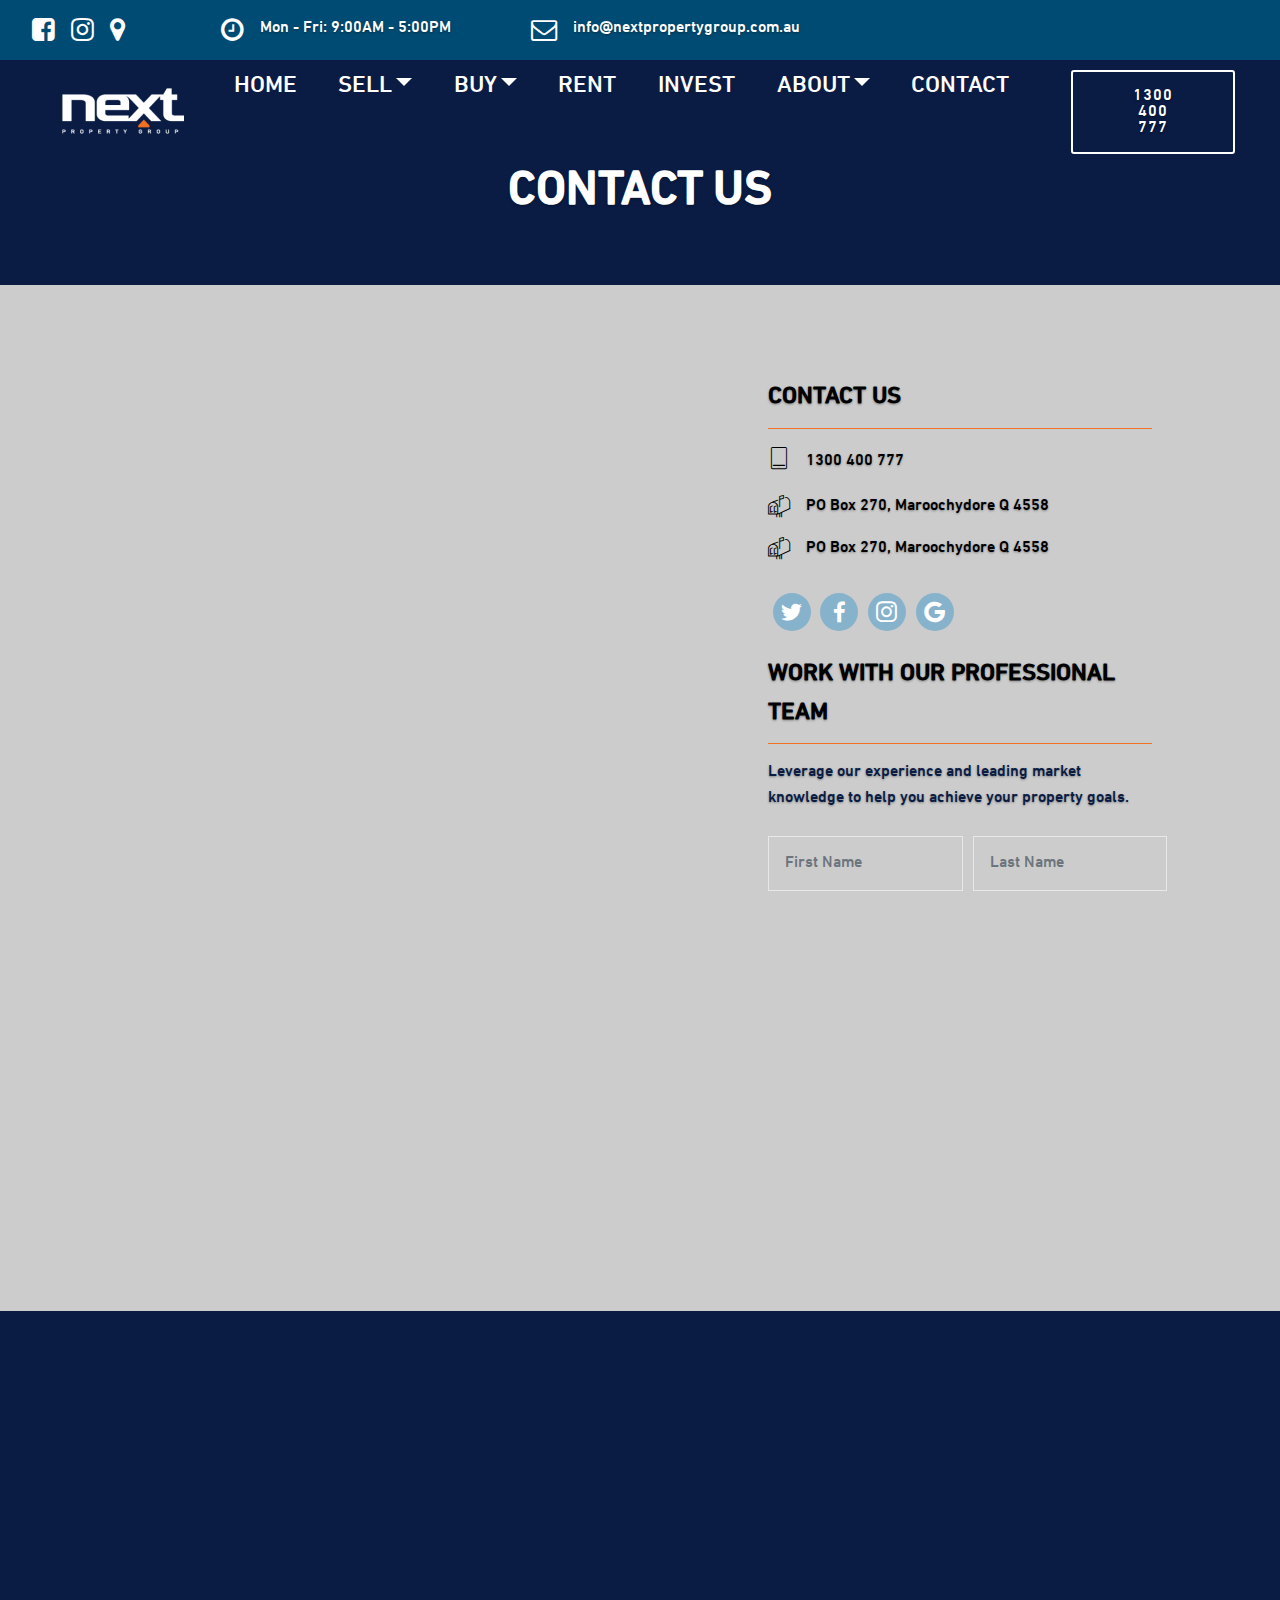
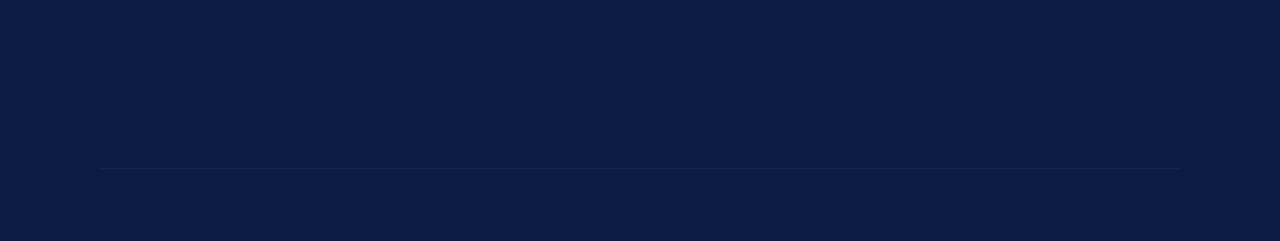
<file: contact-next-property-group.html>
<!DOCTYPE html>
<html  >
<head>
  
  <meta charset="UTF-8">
  <meta http-equiv="X-UA-Compatible" content="IE=edge">
  
  <meta name="viewport" content="width=device-width, initial-scale=1, minimum-scale=1">
  <link rel="shortcut icon" href="assets/images/next-icon-2-92x64-1.png" type="image/x-icon">
  <meta name="description" content="Web Site Generator Description">
  
  <title>Contact Next Property Group</title>
  <link rel="stylesheet" href="assets/font-awesome/css/font-awesome.css">
  <link rel="stylesheet" href="assets/web/assets/mobirise-icons/mobirise-icons.css">
  <link rel="stylesheet" href="assets/icon54/style.css">
  <link rel="stylesheet" href="assets/bootstrap/css/bootstrap.min.css">
  <link rel="stylesheet" href="assets/bootstrap/css/bootstrap-grid.min.css">
  <link rel="stylesheet" href="assets/bootstrap/css/bootstrap-reboot.min.css">
  <link rel="stylesheet" href="assets/facebook-plugin/style.css">
  <link rel="stylesheet" href="assets/tether/tether.min.css">
  <link rel="stylesheet" href="assets/animatecss/animate.min.css">
  <link rel="stylesheet" href="assets/formstyler/jquery.formstyler.css">
  <link rel="stylesheet" href="assets/formstyler/jquery.formstyler.theme.css">
  <link rel="stylesheet" href="assets/datepicker/jquery.datetimepicker.min.css">
  <link rel="stylesheet" href="assets/dropdown/css/style.css">
  <link rel="stylesheet" href="assets/socicon/css/styles.css">
  <link rel="stylesheet" href="assets/recaptcha.css">
  <link href="assets/fonts/style.css" rel="stylesheet">
  <link rel="preload" as="style" href="assets/mobirise/css/mbr-additional.css"><link rel="stylesheet" href="assets/mobirise/css/mbr-additional.css" type="text/css">
  
  <script src="assets/web/assets/lazyload/lazyload.js"></script>

  
<meta name="theme-color" content="#f36f21">
<link rel="manifest" href="manifest.json">
<script src="sw-connect.js"></script>
<meta name="apple-mobile-web-app-capable" content="yes">
<link rel="apple-touch-startup-image" media="(device-width: 320px) and (device-height: 568px) and (-webkit-device-pixel-ratio: 2) and (orientation: portrait)" href="assets/images/apple-launch-640x1136.png">
<link rel="apple-touch-startup-image" media="(device-width: 375px) and (device-height: 667px) and (-webkit-device-pixel-ratio: 2) and (orientation: portrait)" href="assets/images/apple-launch-750x1334.png">
<link rel="apple-touch-startup-image" media="(device-width: 414px) and (device-height: 736px) and (-webkit-device-pixel-ratio: 3) and (orientation: portrait)" href="assets/images/apple-launch-1242x2208.png">
<link rel="apple-touch-startup-image" media="(device-width: 375px) and (device-height: 812px) and (-webkit-device-pixel-ratio: 3) and (orientation: portrait)" href="assets/images/apple-launch-1125x2436.png">
<link rel="apple-touch-startup-image" media="(device-width: 768px) and (device-height: 1024px) and (-webkit-device-pixel-ratio: 2) and (orientation: portrait)" href="assets/images/apple-launch-1536x2048.png">
<link rel="apple-touch-startup-image" media="(device-width: 834px) and (device-height: 1112px) and (-webkit-device-pixel-ratio: 2) and (orientation: portrait)" href="assets/images/apple-launch-1668x2224.png">
<link rel="apple-touch-startup-image" media="(device-width: 1024px) and (device-height: 1366px) and (-webkit-device-pixel-ratio: 2) and (orientation: portrait)" href="assets/images/apple-launch-2048x2732.png">
<meta name="apple-mobile-web-app-status-bar-style" content="default">
<meta name="apple-mobile-web-app-title" content="Next Property Group Real Estate Agent">
<link rel="apple-touch-icon" href="apple-touch-icon.png">
</head>
<body>
  <section class="extMenu5 menu cid-rSlHTy2T6V" once="menu" id="extMenu2-45">

    

    <nav class="navbar navbar-dropdown align-items-center navbar-fixed-top navbar-toggleable-sm">
        <div class="menu-content-top">



            <div class="menu-content-right">
                <div class="info-widget">
                    <a href="https://www.facebook.com/soldnextplease/" target="_blank"><span class="widget-icon mbr-iconfont fa-facebook-square fa" style="color: rgb(255, 255, 255); fill: rgb(255, 255, 255);"></span></a>
                    <a href="https://www.instagram.com/soldnextplease/" target="_blank"><span class="widget-icon mbr-iconfont fa-instagram fa" style="color: rgb(255, 255, 255); fill: rgb(255, 255, 255);"></span></a>
                    <a href="https://g.page/NextPropertyGroup?share" target="_blank"><span class="widget-icon mbr-iconfont fa-map-marker fa" style="color: rgb(255, 255, 255); fill: rgb(255, 255, 255);"></span></a>
                </div>
                <div class="info-widget">
                    <span class="widget-icon mbr-iconfont fa-clock-o fa" style="color: rgb(255, 255, 255); fill: rgb(255, 255, 255);"></span>
                    <div class="widget-content mbr-fonts-style">
                        <p class="widget-title display-4"><a href="mailto:info@nextpropertygroup.com.au" class="text-white">Mon - Fri: 9:00AM - 5:00PM</a></p>
                    </div>
                </div>
                <div class="info-widget">
                    <span class="widget-icon mbr-iconfont fa-envelope-o fa" style="color: rgb(255, 255, 255); fill: rgb(255, 255, 255);"></span>
                    <div class="widget-content mbr-fonts-style">
                        <p class="widget-title display-4"><a href="mailto:info@nextpropertygroup.com.au" class="text-white">info@nextpropertygroup.com.au</a></p>
                    </div>
                </div>











            </div>
        </div>
        <div class="menu-bottom">


            <div class="menu-logo">
                <div class="navbar-brand">
                    <span class="navbar-logo">
                        <a href="#top">
                            <img src="assets/images/nextlogo-white-trans-128x48.png" alt="Next Property Group" title="Real Estate Agents" style="height: 3rem;">
                        </a>
                    </span>
                    
                </div>
            </div>



            <div class="collapse navbar-collapse" id="navbarSupportedContent">
                <ul class="navbar-nav nav-dropdown js-float-line" data-app-modern-menu="true"><li class="nav-item">
                        <a class="nav-link link mbr-black text-white display-5" href="index.html#header6-1">
                            HOME</a>
                    </li><li class="nav-item dropdown">
                        <a class="nav-link link mbr-black dropdown-toggle text-white display-5" href="sell-your-home.html" aria-expanded="false" data-toggle="dropdown-submenu">
                            SELL</a><div class="dropdown-menu"><a class="mbr-black dropdown-item text-white display-5" href="sell-your-home.html">SELLING INFORMATION</a><a class="mbr-black dropdown-item text-white display-5" href="property-appraisal.html">PROPERTY APPRAISALS</a><a class="mbr-black dropdown-item text-white display-5" href="next-property-group-recent-sales.html">RESENT SALES</a></div>
                    </li><li class="nav-item dropdown open">
                        <a class="nav-link link mbr-black dropdown-toggle text-white display-5" href="property-buying-information.html" aria-expanded="true" data-toggle="dropdown-submenu">
                            BUY</a><div class="dropdown-menu"><a class="mbr-black dropdown-item text-white display-5" href="property-buying-information.html">BUYING INFORMATION</a><a class="mbr-black dropdown-item text-white display-5" href="next-property-group-current-listings.html">SEARCH LISTINGS</a><a class="mbr-black dropdown-item text-white display-5" href="next-property-group-open-homes.html">OPEN HOMES</a></div>
                    </li><li class="nav-item">
                        <a class="nav-link link mbr-black text-white display-5" href="property-rentals.html">
                            RENT</a>
                    </li>
                    <li class="nav-item">
                        <a class="nav-link link mbr-black text-white display-5" href="property-investment-strategies.html">
                            INVEST</a>
                    </li>
                    <li class="nav-item dropdown">
                        <a class="nav-link link mbr-black dropdown-toggle text-white display-5" href="about-next-property-group.html" aria-expanded="false" data-toggle="dropdown-submenu">
                            ABOUT</a><div class="dropdown-menu"><a class="mbr-black dropdown-item text-white display-5" href="about-next-property-group.html">ABOUT US</a><a class="mbr-black dropdown-item text-white display-5" href="next-property-group-team.html">OUR TEAM</a><a class="mbr-black dropdown-item text-white display-5" href="careers-in-real-estate.html">CAREERS</a></div>
                    </li><li class="nav-item"><a class="nav-link link mbr-black text-white display-5" href="contact-next-property-group.html" aria-expanded="false">
                            CONTACT</a></li><li class="nav-item"><a class="nav-link link mbr-black text-white display-5" href="#" aria-expanded="false">&nbsp;&nbsp;&nbsp;&nbsp;&nbsp;&nbsp;</a></li><li class="nav-item"><a class="nav-link link mbr-black text-white display-5" href="tel:+61-1300-400-777" aria-expanded="false">&nbsp;&nbsp;&nbsp;&nbsp;&nbsp;&nbsp;</a></li><li class="nav-item"><a class="nav-link link mbr-black text-white display-5" href="tel:+61-1300-400-777" aria-expanded="false">&nbsp;&nbsp;&nbsp;&nbsp;&nbsp;&nbsp;</a></li></ul>

                <div class="navbar-buttons mbr-section-btn"><a class="btn btn-md btn-white-outline display-4" href="tel:+61-1300-400-777">1300 400 777</a></div>

            </div>
            <button class="navbar-toggler " type="button" data-toggle="collapse" data-target="#navbarSupportedContent" aria-controls="navbarSupportedContent" aria-expanded="false" aria-label="Toggle navigation">
                <div class="hamburger">
                    <span></span>
                    <span></span>
                    <span></span>
                    <span></span>
                </div>
            </button>







        </div>
    </nav>
</section>

<section class="header1 cid-rSeBKD0aNK" id="header16-1n">

    

    

    <div class="container">
        <div class="row justify-content-md-center">
            <div class="col-md-10 align-center">
                <h1 class="mbr-section-title mbr-bold pb-3 mbr-fonts-style display-2">
                    <br>CONTACT US</h1>
                
                
                
            </div>
        </div>
    </div>

</section>

<section class="extMap cid-rSeBFRtnpg" id="extMap1-1m">

    

    

    <div class="container-fluid">
        <div class="row">

            <div class="col-lg-6 col-md-12 col-sm-12">


                <div class="google-map"><iframe frameborder="0" style="border:0" src="https://www.google.com/maps/embed/v1/place?key=AIzaSyCy9r70T3NYf3PhvVflTo0_zdif2_IoIYs&amp;q=place_id:ChIJ7Zgns_d1k2sRTchx8YkJVfw" allowfullscreen=""></iframe></div>


                <div class="map-placeholder">
                    <div placeholder="">
                        <div class="mobirise-spinner">
                            <em></em>
                            <em></em>
                            <em></em>
                        </div>
                    </div>
                </div>

            </div>






            <div class="card col-lg-6 col-md-12 col-sm-12">

                <h3 class="mbr-text mbr-bold mbr-fonts-style group-title display-5">CONTACT US</h3>

                <div class="stripe"></div>

                <div class="mbr-row items mbr-white">
                    



                    
                    

                <div class="list-item mbr-col-lg-12 mbr-col-md-12 mbr-col-sm-12">
                        <a href="tel:+61-1300-400-777"><span class="mbr-iconfont listico mbri-tablet-vertical" style="color: rgb(0, 0, 0); fill: rgb(0, 0, 0);"></span></a>
                        <h5 class="mbr-fonts-style text2 display-4"><a href="tel:+61-1300-400-777" class="text-black">1300 400 777</a></h5>
                    </div><div class="list-item mbr-col-lg-12 mbr-col-md-12 mbr-col-sm-12">
                        <span class="mbr-iconfont listico icon54-v1-mail-box3" style="color: rgb(0, 0, 0); fill: rgb(0, 0, 0);"></span>
                        <h5 class="mbr-fonts-style text2 display-4">PO Box 270, Maroochydore Q 4558</h5>
                    </div><div class="list-item mbr-col-lg-12 mbr-col-md-12 mbr-col-sm-12">
                        <span class="mbr-iconfont listico icon54-v1-mail-box3" style="color: rgb(0, 0, 0); fill: rgb(0, 0, 0);"></span>
                        <h5 class="mbr-fonts-style text2 display-4">PO Box 270, Maroochydore Q 4558</h5>
                    </div></div>



                <div class="social-list py-4">
                    <div class="soc-item">
                        <a href="https://twitter.com/soldnextplease" target="_blank">
                            <div class="mbr-iconfont mbr-iconfont-social socicon-twitter socicon" style="color: rgb(255, 255, 255); fill: rgb(255, 255, 255);" media-simple="true"></div>
                        </a>
                    </div>
                    <div class="soc-item">
                        <a href="https://www.facebook.com/soldnextplease/" target="_blank">
                            <div class="mbr-iconfont mbr-iconfont-social socicon-facebook socicon" style="color: rgb(255, 255, 255); fill: rgb(255, 255, 255);" media-simple="true"></div>
                        </a>
                    </div>
                    <div class="soc-item">
                        <a href="https://www.instagram.com/soldnextplease/" target="_blank">
                            <div class="mbr-iconfont mbr-iconfont-social socicon-instagram socicon" style="color: rgb(255, 255, 255); fill: rgb(255, 255, 255);" media-simple="true"></div>
                        </a>
                    </div>
                    <div class="soc-item">
                        <a href="https://g.page/NextPropertyGroup?share" target="_blank">
                            <div class="mbr-iconfont mbr-iconfont-social socicon-google socicon" style="color: rgb(255, 255, 255); fill: rgb(255, 255, 255);" media-simple="true"></div>
                        </a>
                    </div>
                    
                    
                </div>



                <h3 class="mbr-text mbr-bold mbr-fonts-style group-title display-5">WORK WITH OUR PROFESSIONAL TEAM</h3>
                <div class="stripe"></div>

                <p class="mbr-text mbr-normal py-2 links mbr-fonts-style display-4">Leverage our experience and leading market knowledge to help you achieve your property goals.</p>

                <div data-form-type="formoid">
<!--Formbuilder Form-->
<form action="https://mobirise.com/" method="POST" class="mbr-form form-with-styler" data-form-title="Contact Us"><input type="hidden" name="email" data-form-email="true" value="KeVyeQyr/8WuiiKsSRsOw27gQ/KWpV16AR3kmMhWALDa1xE5kD8MeAR0mLDWen1avglqpxDpP9/XxWNfjiMFGD9Rqp4a4bU0B3hFh1U4Czf68rNu7Vzeog73lESDyEUJ.l+EoHmHiT3Mkfbtl36dhtxu39AxcCyrmcd88H00mr/Mk3B5e0vK40ZznWjYVlbI51BfBXZfLZS6zvppV/K1VRutdMVWOB5IjNWIsFpvB0Pg1NEREQiKvCMm04VKa4Yy6">
<div class="row">
<div hidden="hidden" data-form-alert="" class="alert alert-success col-12">Thanks for contacting us! We will respond to your enquiry shortly.</div>
<div hidden="hidden" data-form-alert-danger="" class="alert alert-danger col-12">
</div>
</div>
<div class="dragArea row">
<div class="col-lg-12 col-md-12 col-sm-12 form-group">
<div class="form-row">
<div class="col">
<input type="text" name="nameFirst" placeholder="First Name" data-form-field="nameFirst" class="form-control text-multiple" value="" id="nameFirst-extMap1-1m">
</div>
<div class="col">
<input type="text" name="nameLast" placeholder="Last Name" data-form-field="nameLast" class="form-control text-multiple" value="" id="nameLast-extMap1-1m">
</div>
</div>
</div>
<div class="col-lg-6 col-md-12 col-sm-12 form-group" data-for="phone">
<input type="tel" name="phone" placeholder="Phone" pattern="[0-9]{3}-[0-9]{3}-[0-9]{4}" data-form-field="phone" required="required" class="form-control display-7" value="" id="phone-extMap1-1m">
</div>
<div data-for="email" class="col-lg-6 col-md-12 col-sm-12 form-group ">
<input type="text" name="email" placeholder="Your e-mail" data-form-field="E-mail" class="form-control display-7" required="required" value="" id="email-extMap1-1m">
</div>
<div data-for="radio" class="col-lg-12 col-md-12 col-sm-12 form-group">
<div class="form-control-label">
<label for="radio-extMap1-1m" class="mbr-fonts-style display-7">I would like to:</label>
</div>
<div class="form-check form-check-inline">
<input type="radio" name="radio" data-form-field="radio" class="form-check-input display-7" value="Sell a property" checked="" id="radio-extMap1-1m">
<label class="form-check-label display-7">Sell a property</label>
</div>
<div class="form-check form-check-inline">
<input type="radio" name="radio" data-form-field="radio" class="form-check-input display-7" value="Buy a property" id="radio-extMap1-1m">
<label class="form-check-label display-7">Buy a property</label>
</div>
<div class="form-check form-check-inline">
<input type="radio" name="radio" data-form-field="radio" class="form-check-input display-7" value="Lease a property" id="radio-extMap1-1m">
<label class="form-check-label display-7">Lease a property</label>
</div>
<div class="form-check form-check-inline">
<input type="radio" name="radio" data-form-field="radio" class="form-check-input display-7" value="Rent a property" id="radio-extMap1-1m">
<label class="form-check-label display-7">Rent a property</label>
</div>
</div>
<div data-for="Message" class="col-lg-12 col-md-12 col-sm-12 form-group">
<textarea name="Message" placeholder="Message" data-form-field="Message" class="form-control display-7" id="Message-extMap1-1m"></textarea>
</div>
<div class="col-lg-4 col-md-12 col-sm-12 input-group-btn mbr-section-btn">
<button type="submit" class="btn btn-form btn-primary display-4">SUBMIT</button>
</div>
</div>
</form><!--Formbuilder Form-->
</div>
            </div>
        </div>
    </div>
</section>

<section class="cid-rSIXFVlsFw" id="footer2-5k">

    

    

    <div class="container">
        <div class="media-container-row content mbr-white">
            <div class="col-12 col-md-3 mbr-fonts-style display-7">
                <p class="mbr-text">
                    <a href="property-buying-information.html" class="text-white"><strong>BUY</strong></a><a href="property-buying-information.html">
                    </a><br>
                    <br><a href="next-property-group-current-listings.html" class="text-white">Listings</a><br><a href="page22.html" class="text-white">Open For Inspection</a><br><a href="property-buying-information.html" class="text-white">Buying Information</a><br>
                    <br><strong>CONTACTS</strong>&nbsp;<br>
                    <br><a href="mailto:info@nextpropertygroup.com.au" class="text-white">@ info@nextpropertygroup.com.au</a><br><a href="tel:1300 400 777" class="text-white">☎︎ 1300 400 777</a><br>&nbsp;F +61 (07) 5444 3792<br><br><a href="terms-of-use.html" class="text-white">TERMS OF USE</a><br><br>ABN 80 687 603 876<a href="terms-of-use.html" class="text-white"><br></a><br>
                </p>
            </div>
            <div class="col-12 col-md-3 mbr-fonts-style display-7">
                <p class="mbr-text">
                    <strong><a href="sell-your-home.html" class="text-white"><b>SELL</b></a><a href="sell-your-home.html">
</a></strong>                    <br>
                    <br><a href="next-property-group-recent-sales.html" class="text-white">Recent Sales</a><br><a href="sell-your-home.html" class="text-white">Selling Information</a><br><br>
                    <br><a href="about-next-property-group.html" class="text-white"><strong>ABOUT</strong></a>&nbsp;<br>
                    <br><a href="next-property-group-team.html" class="text-white">Our Team</a><br><a href="careers-in-real-estate.html" class="text-white">Careers</a><br><br><br><a href="privacy-policy.html" class="text-white">PRIVACY POLICY</a><br></p>
            </div>
            <div class="col-12 col-md-6">
                <div class="google-map"><iframe frameborder="0" style="border:0" src="https://www.google.com/maps/embed/v1/place?key=AIzaSyAEIpgj38KyLFELm2bK9Y7krBkz1K-cMq8&amp;q=place_id:ChIJ7Zgns_d1k2sRTchx8YkJVfw" allowfullscreen=""></iframe></div>
            </div>
        </div>
        <div class="footer-lower">
            <div class="media-container-row">
                <div class="col-sm-12">
                    <hr>
                </div>
            </div>
            <div class="media-container-row mbr-white">
                <div class="col-sm-6 copyright">
                    <p class="mbr-text mbr-fonts-style display-4">
                        © Next Property Group | This site is made with ❤️ &nbsp;by <a href="https://engaging360.com" target="_blank" class="text-white"><u>Engaging360</u></a></p>
                </div>
                <div class="col-md-6">
                    <div class="social-list align-right">
                        <div class="soc-item">
                            <a href="https://twitter.com/soldnextplease" target="_blank">
                                <span class="mbr-iconfont mbr-iconfont-social socicon-twitter socicon" style="color: rgb(255, 255, 255); fill: rgb(255, 255, 255);"></span>
                            </a>
                        </div>
                        <div class="soc-item">
                            <a href="https://www.facebook.com/soldnextplease/" target="_blank">
                                <span class="mbr-iconfont mbr-iconfont-social socicon-facebook socicon" style="color: rgb(255, 255, 255); fill: rgb(255, 255, 255);"></span>
                            </a>
                        </div>
                        <div class="soc-item">
                            <a href="https://www.youtube.com/channel/UCEABpzRSEGmjV5JuSm-QpCA" target="_blank">
                                <span class="mbr-iconfont mbr-iconfont-social socicon-youtube socicon" style="color: rgb(255, 255, 255); fill: rgb(255, 255, 255);"></span>
                            </a>
                        </div>
                        <div class="soc-item">
                            <a href="https://www.instagram.com/soldnextplease/" target="_blank">
                                <span class="mbr-iconfont mbr-iconfont-social socicon-instagram socicon" style="color: rgb(255, 255, 255); fill: rgb(255, 255, 255);"></span>
                            </a>
                        </div>
                        <div class="soc-item">
                            <a href="https://www.linkedin.com/company/next-property-group/?originalSubdomain=au" target="_blank">
                                <span class="mbr-iconfont mbr-iconfont-social socicon-linkedin socicon" style="color: rgb(255, 255, 255); fill: rgb(255, 255, 255);"></span>
                            </a>
                        </div>
                        <div class="soc-item">
                            <a href="https://g.page/NextPropertyGroup?gm" target="_blank">
                                <span class="mbr-iconfont mbr-iconfont-social icon54-v1-google-maps" style="color: rgb(255, 255, 255); fill: rgb(255, 255, 255);"></span>
                            </a>
                        </div>
                    </div>
                </div>
            </div>
        </div>
    </div>
</section>


  <script src="assets/web/assets/jquery/jquery.min.js"></script>
  <script src="assets/popper/popper.min.js"></script>
  <script src="assets/bootstrap/js/bootstrap.min.js"></script>
  <script src="https://connect.facebook.net/en_US/sdk.js#xfbml=1&version=v2.5"></script>
  <script src="https://apis.google.com/js/plusone.js"></script>
  <script src="assets/facebook-plugin/facebook-script.js"></script>
  <script src="assets/tether/tether.min.js"></script>
  <script src="assets/smoothscroll/smooth-scroll.js"></script>
  <script src="assets/viewportchecker/jquery.viewportchecker.js"></script>
  <script src="assets/formstyler/jquery.formstyler.js"></script>
  <script src="assets/formstyler/jquery.formstyler.min.js"></script>
  <script src="assets/datepicker/jquery.datetimepicker.full.js"></script>
  <script src="assets/dropdown/js/nav-dropdown.js"></script>
  <script src="assets/dropdown/js/navbar-dropdown.js"></script>
  <script src="assets/touchswipe/jquery.touch-swipe.min.js"></script>
  <script src="assets/theme/js/script.js"></script>
  <script src="assets/witsec-mailform/witsec-mailform.js"></script>
  <script src="assets/formoid.min.js"></script>
  
  
 <div id="scrollToTop" class="scrollToTop mbr-arrow-up"><a style="text-align: center;"><i class="mbr-arrow-up-icon mbr-arrow-up-icon-cm cm-icon cm-icon-smallarrow-up"></i></a></div>
    <input name="animation" type="hidden">
  
</body>
</html>
</file>
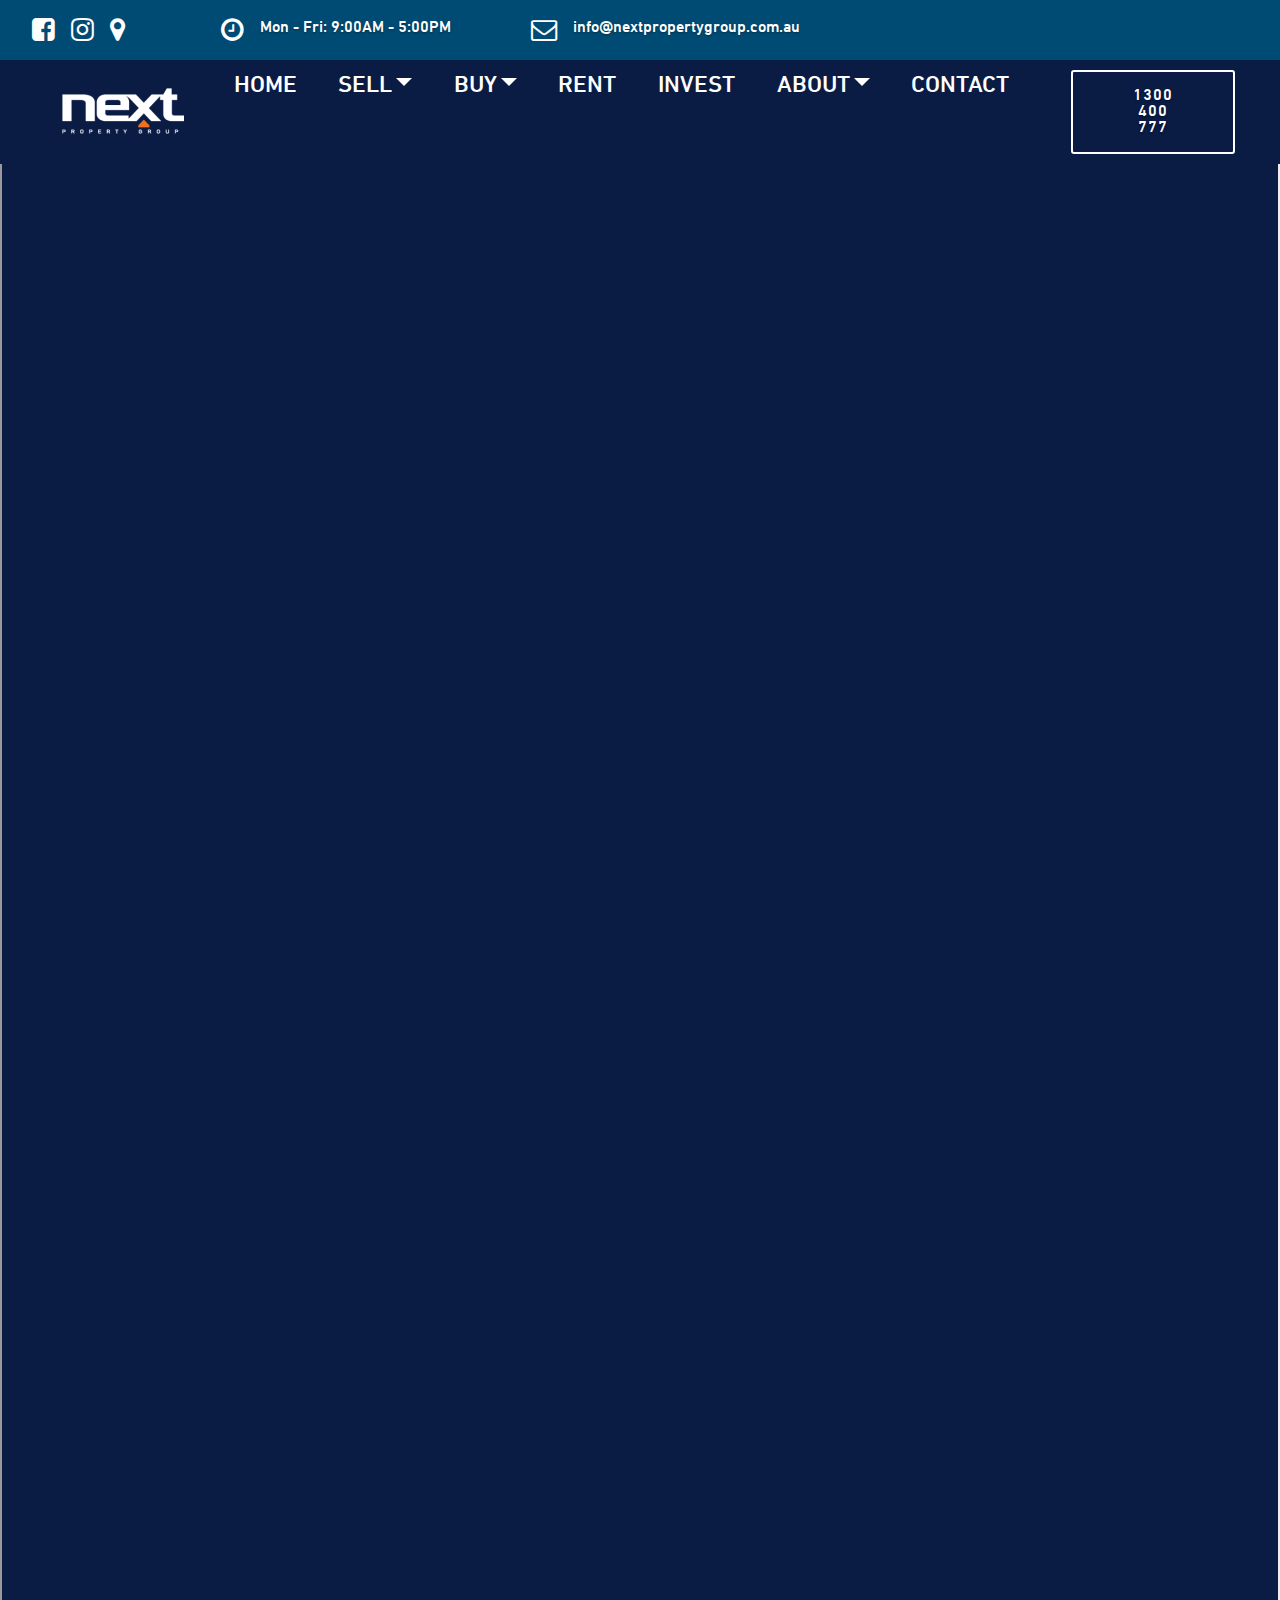
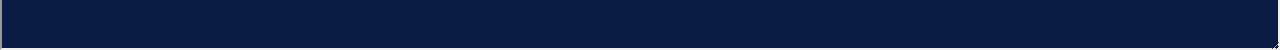
<file: next-property-group-current-listings.html>
<!DOCTYPE html>
<html  >
<head>
  
  <meta charset="UTF-8">
  <meta http-equiv="X-UA-Compatible" content="IE=edge">
  
  <meta name="viewport" content="width=device-width, initial-scale=1, minimum-scale=1">
  <link rel="shortcut icon" href="assets/images/next-icon-2-92x64-1.png" type="image/x-icon">
  <meta name="description" content="Site Builder Description">
  
  <title>Next Property Group Current Listings</title>
  <link rel="stylesheet" href="assets/font-awesome/css/font-awesome.css">
  <link rel="stylesheet" href="assets/bootstrap/css/bootstrap.min.css">
  <link rel="stylesheet" href="assets/bootstrap/css/bootstrap-grid.min.css">
  <link rel="stylesheet" href="assets/bootstrap/css/bootstrap-reboot.min.css">
  <link rel="stylesheet" href="assets/facebook-plugin/style.css">
  <link rel="stylesheet" href="assets/tether/tether.min.css">
  <link rel="stylesheet" href="assets/dropdown/css/style.css">
  <link rel="stylesheet" href="assets/animatecss/animate.min.css">
  <link href="assets/fonts/style.css" rel="stylesheet">
  <link rel="preload" as="style" href="assets/mobirise/css/mbr-additional.css"><link rel="stylesheet" href="assets/mobirise/css/mbr-additional.css" type="text/css">
  
  <script src="assets/web/assets/lazyload/lazyload.js"></script>

  
<meta name="theme-color" content="#f36f21">
<link rel="manifest" href="manifest.json">
<script src="sw-connect.js"></script>
<meta name="apple-mobile-web-app-capable" content="yes">
<link rel="apple-touch-startup-image" media="(device-width: 320px) and (device-height: 568px) and (-webkit-device-pixel-ratio: 2) and (orientation: portrait)" href="assets/images/apple-launch-640x1136.png">
<link rel="apple-touch-startup-image" media="(device-width: 375px) and (device-height: 667px) and (-webkit-device-pixel-ratio: 2) and (orientation: portrait)" href="assets/images/apple-launch-750x1334.png">
<link rel="apple-touch-startup-image" media="(device-width: 414px) and (device-height: 736px) and (-webkit-device-pixel-ratio: 3) and (orientation: portrait)" href="assets/images/apple-launch-1242x2208.png">
<link rel="apple-touch-startup-image" media="(device-width: 375px) and (device-height: 812px) and (-webkit-device-pixel-ratio: 3) and (orientation: portrait)" href="assets/images/apple-launch-1125x2436.png">
<link rel="apple-touch-startup-image" media="(device-width: 768px) and (device-height: 1024px) and (-webkit-device-pixel-ratio: 2) and (orientation: portrait)" href="assets/images/apple-launch-1536x2048.png">
<link rel="apple-touch-startup-image" media="(device-width: 834px) and (device-height: 1112px) and (-webkit-device-pixel-ratio: 2) and (orientation: portrait)" href="assets/images/apple-launch-1668x2224.png">
<link rel="apple-touch-startup-image" media="(device-width: 1024px) and (device-height: 1366px) and (-webkit-device-pixel-ratio: 2) and (orientation: portrait)" href="assets/images/apple-launch-2048x2732.png">
<meta name="apple-mobile-web-app-status-bar-style" content="default">
<meta name="apple-mobile-web-app-title" content="Next Property Group Real Estate Agent">
<link rel="apple-touch-icon" href="apple-touch-icon.png">
</head>
<body>
  <section class="extMenu5 menu cid-rSLUnskMbI" once="menu" id="extMenu2-5n">

    

    <nav class="navbar navbar-dropdown align-items-center navbar-fixed-top navbar-toggleable-sm">
        <div class="menu-content-top">



            <div class="menu-content-right">
                <div class="info-widget">
                    <a href="https://www.facebook.com/soldnextplease/" target="_blank"><span class="widget-icon mbr-iconfont fa-facebook-square fa" style="color: rgb(255, 255, 255); fill: rgb(255, 255, 255);"></span></a>
                    <a href="https://www.instagram.com/soldnextplease/" target="_blank"><span class="widget-icon mbr-iconfont fa-instagram fa" style="color: rgb(255, 255, 255); fill: rgb(255, 255, 255);"></span></a>
                    <a href="https://g.page/NextPropertyGroup?share" target="_blank"><span class="widget-icon mbr-iconfont fa-map-marker fa" style="color: rgb(255, 255, 255); fill: rgb(255, 255, 255);"></span></a>
                </div>
                <div class="info-widget">
                    <span class="widget-icon mbr-iconfont fa-clock-o fa" style="color: rgb(255, 255, 255); fill: rgb(255, 255, 255);"></span>
                    <div class="widget-content mbr-fonts-style">
                        <p class="widget-title display-4"><a href="mailto:info@nextpropertygroup.com.au" class="text-white">Mon - Fri: 9:00AM - 5:00PM</a></p>
                    </div>
                </div>
                <div class="info-widget">
                    <span class="widget-icon mbr-iconfont fa-envelope-o fa" style="color: rgb(255, 255, 255); fill: rgb(255, 255, 255);"></span>
                    <div class="widget-content mbr-fonts-style">
                        <p class="widget-title display-4"><a href="mailto:info@nextpropertygroup.com.au" class="text-white">info@nextpropertygroup.com.au</a></p>
                    </div>
                </div>











            </div>
        </div>
        <div class="menu-bottom">


            <div class="menu-logo">
                <div class="navbar-brand">
                    <span class="navbar-logo">
                        <a href="#top">
                            <img src="assets/images/nextlogo-white-trans-128x48.png" alt="Next Property Group" title="Real Estate Agents" style="height: 3rem;">
                        </a>
                    </span>
                    
                </div>
            </div>



            <div class="collapse navbar-collapse" id="navbarSupportedContent">
                <ul class="navbar-nav nav-dropdown js-float-line" data-app-modern-menu="true"><li class="nav-item">
                        <a class="nav-link link mbr-black text-white display-5" href="index.html#header6-1">
                            HOME</a>
                    </li><li class="nav-item dropdown">
                        <a class="nav-link link mbr-black dropdown-toggle text-white display-5" href="sell-your-home.html" aria-expanded="false" data-toggle="dropdown-submenu">
                            SELL</a><div class="dropdown-menu"><a class="mbr-black dropdown-item text-white display-5" href="sell-your-home.html">SELLING INFORMATION</a><a class="mbr-black dropdown-item text-white display-5" href="property-appraisal.html">PROPERTY APPRAISALS</a><a class="mbr-black dropdown-item text-white display-5" href="next-property-group-recent-sales.html">RESENT SALES</a></div>
                    </li><li class="nav-item dropdown open">
                        <a class="nav-link link mbr-black dropdown-toggle text-white display-5" href="property-buying-information.html" aria-expanded="true" data-toggle="dropdown-submenu">
                            BUY</a><div class="dropdown-menu"><a class="mbr-black dropdown-item text-white display-5" href="property-buying-information.html">BUYING INFORMATION</a><a class="mbr-black dropdown-item text-white display-5" href="next-property-group-current-listings.html">SEARCH LISTINGS</a><a class="mbr-black dropdown-item text-white display-5" href="next-property-group-open-homes.html">OPEN HOMES</a></div>
                    </li><li class="nav-item">
                        <a class="nav-link link mbr-black text-white display-5" href="property-rentals.html">
                            RENT</a>
                    </li>
                    <li class="nav-item">
                        <a class="nav-link link mbr-black text-white display-5" href="property-investment-strategies.html">
                            INVEST</a>
                    </li>
                    <li class="nav-item dropdown">
                        <a class="nav-link link mbr-black dropdown-toggle text-white display-5" href="about-next-property-group.html" aria-expanded="false" data-toggle="dropdown-submenu">
                            ABOUT</a><div class="dropdown-menu"><a class="mbr-black dropdown-item text-white display-5" href="about-next-property-group.html">ABOUT US</a><a class="mbr-black dropdown-item text-white display-5" href="next-property-group-team.html">OUR TEAM</a><a class="mbr-black dropdown-item text-white display-5" href="careers-in-real-estate.html">CAREERS</a></div>
                    </li><li class="nav-item"><a class="nav-link link mbr-black text-white display-5" href="contact-next-property-group.html" aria-expanded="false">
                            CONTACT</a></li><li class="nav-item"><a class="nav-link link mbr-black text-white display-5" href="#" aria-expanded="false">&nbsp;&nbsp;&nbsp;&nbsp;&nbsp;&nbsp;</a></li><li class="nav-item"><a class="nav-link link mbr-black text-white display-5" href="tel:+61-1300-400-777" aria-expanded="false">&nbsp;&nbsp;&nbsp;&nbsp;&nbsp;&nbsp;</a></li><li class="nav-item"><a class="nav-link link mbr-black text-white display-5" href="tel:+61-1300-400-777" aria-expanded="false">&nbsp;&nbsp;&nbsp;&nbsp;&nbsp;&nbsp;</a></li></ul>

                <div class="navbar-buttons mbr-section-btn"><a class="btn btn-md btn-white-outline display-4" href="tel:+61-1300-400-777">1300 400 777</a></div>

            </div>
            <button class="navbar-toggler " type="button" data-toggle="collapse" data-target="#navbarSupportedContent" aria-controls="navbarSupportedContent" aria-expanded="false" aria-label="Toggle navigation">
                <div class="hamburger">
                    <span></span>
                    <span></span>
                    <span></span>
                    <span></span>
                </div>
            </button>







        </div>
    </nav>
</section>

<section class="cid-rSLUnsPanS" id="image3-5o">

    

    <figure class="mbr-figure">
            <div class="image-block" style="width: 100%;">
                <div id="container">
                    <iframe id="embed" src="https://www.nextpropertygroup.com.au/property-listing/#row-660044869"></iframe>
                </div>
            </div>
    </figure>
</section>


  <script src="assets/web/assets/jquery/jquery.min.js"></script>
  <script src="assets/popper/popper.min.js"></script>
  <script src="assets/bootstrap/js/bootstrap.min.js"></script>
  <script src="https://connect.facebook.net/en_US/sdk.js#xfbml=1&version=v2.5"></script>
  <script src="https://apis.google.com/js/plusone.js"></script>
  <script src="assets/facebook-plugin/facebook-script.js"></script>
  <script src="assets/tether/tether.min.js"></script>
  <script src="assets/smoothscroll/smooth-scroll.js"></script>
  <script src="assets/dropdown/js/nav-dropdown.js"></script>
  <script src="assets/dropdown/js/navbar-dropdown.js"></script>
  <script src="assets/touchswipe/jquery.touch-swipe.min.js"></script>
  <script src="assets/viewportchecker/jquery.viewportchecker.js"></script>
  <script src="assets/theme/js/script.js"></script>
  <script src="assets/witsec-mailform/witsec-mailform.js"></script>
  
  
 <div id="scrollToTop" class="scrollToTop mbr-arrow-up"><a style="text-align: center;"><i class="mbr-arrow-up-icon mbr-arrow-up-icon-cm cm-icon cm-icon-smallarrow-up"></i></a></div>
    <input name="animation" type="hidden">
  
</body>
</html>
</file>
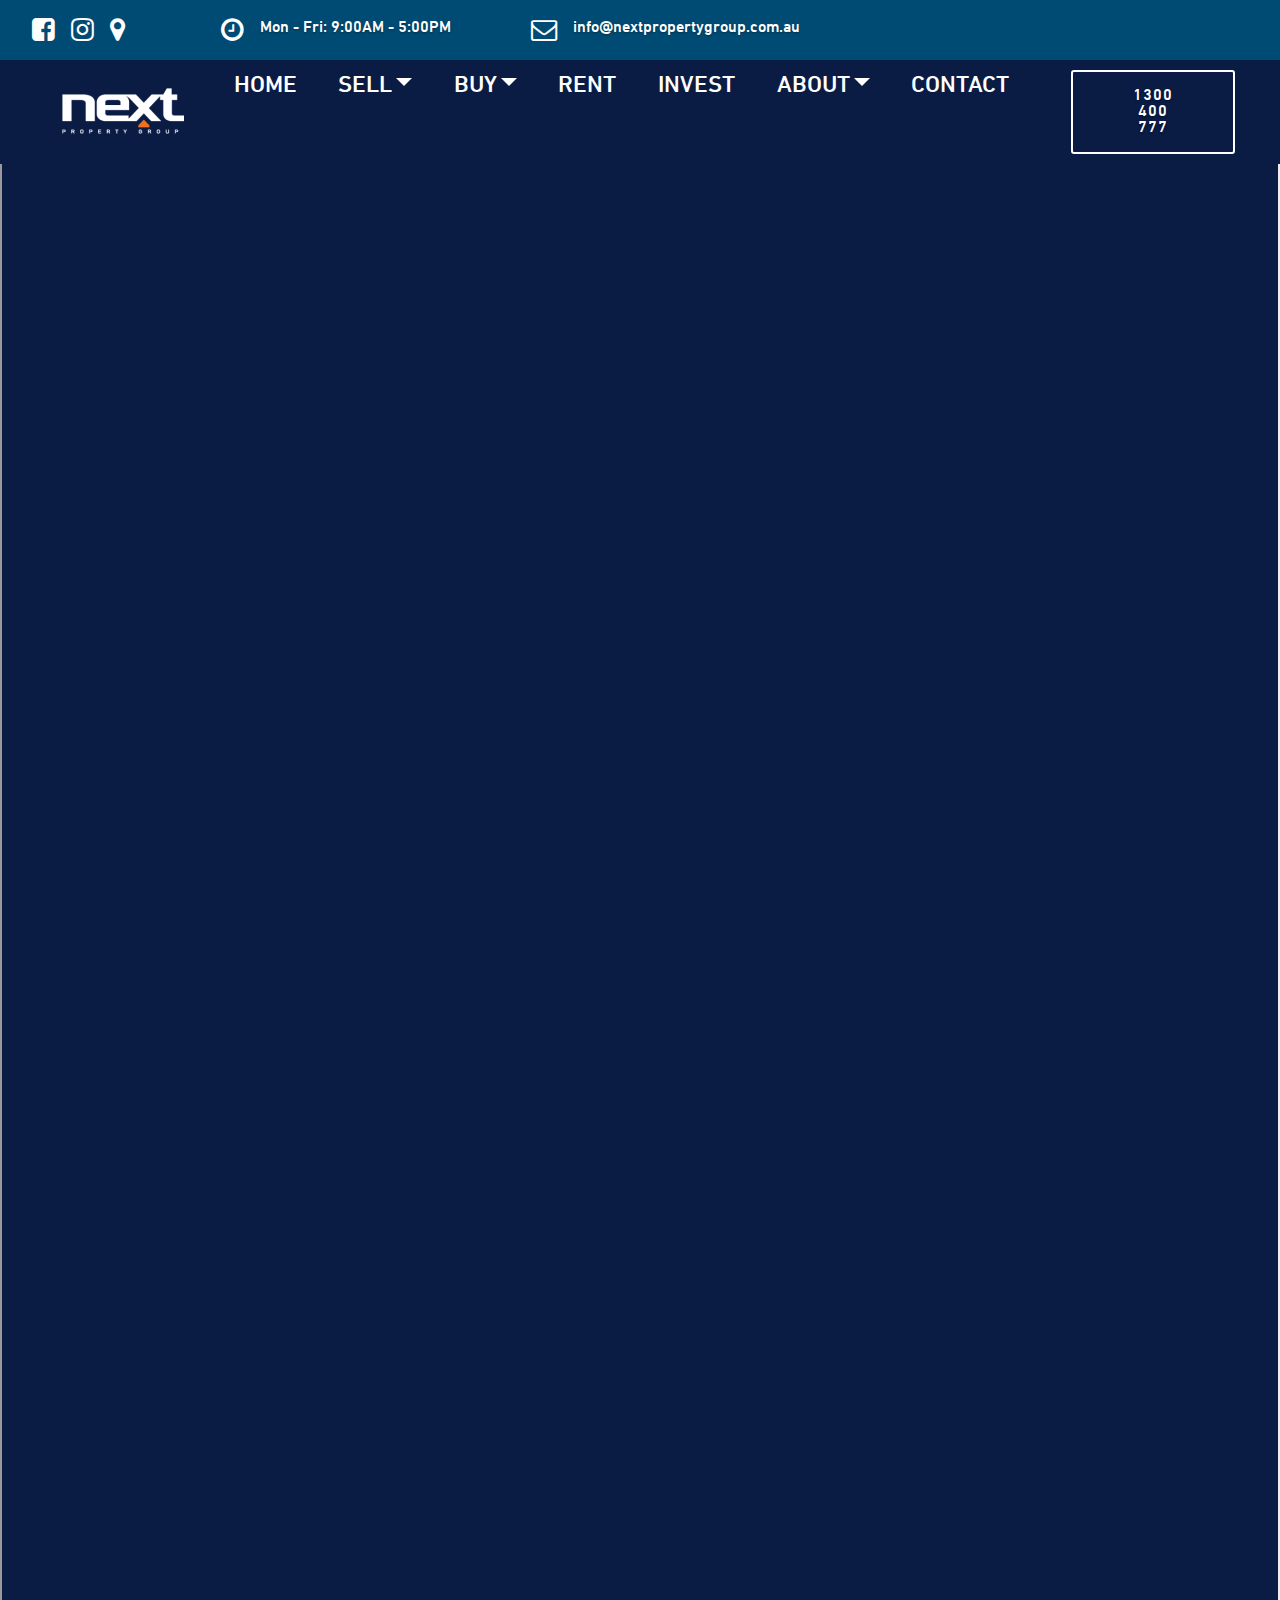
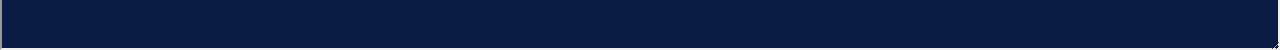
<file: next-property-group-open-homes.html>
<!DOCTYPE html>
<html  >
<head>
  
  <meta charset="UTF-8">
  <meta http-equiv="X-UA-Compatible" content="IE=edge">
  
  <meta name="viewport" content="width=device-width, initial-scale=1, minimum-scale=1">
  <link rel="shortcut icon" href="assets/images/next-icon-2-92x64-1.png" type="image/x-icon">
  <meta name="description" content="Site Builder Description">
  
  <title>Next Property Group Open Homes</title>
  <link rel="stylesheet" href="assets/font-awesome/css/font-awesome.css">
  <link rel="stylesheet" href="assets/bootstrap/css/bootstrap.min.css">
  <link rel="stylesheet" href="assets/bootstrap/css/bootstrap-grid.min.css">
  <link rel="stylesheet" href="assets/bootstrap/css/bootstrap-reboot.min.css">
  <link rel="stylesheet" href="assets/facebook-plugin/style.css">
  <link rel="stylesheet" href="assets/tether/tether.min.css">
  <link rel="stylesheet" href="assets/dropdown/css/style.css">
  <link rel="stylesheet" href="assets/animatecss/animate.min.css">
  <link href="assets/fonts/style.css" rel="stylesheet">
  <link rel="preload" as="style" href="assets/mobirise/css/mbr-additional.css"><link rel="stylesheet" href="assets/mobirise/css/mbr-additional.css" type="text/css">
  
  <script src="assets/web/assets/lazyload/lazyload.js"></script>

  
<meta name="theme-color" content="#f36f21">
<link rel="manifest" href="manifest.json">
<script src="sw-connect.js"></script>
<meta name="apple-mobile-web-app-capable" content="yes">
<link rel="apple-touch-startup-image" media="(device-width: 320px) and (device-height: 568px) and (-webkit-device-pixel-ratio: 2) and (orientation: portrait)" href="assets/images/apple-launch-640x1136.png">
<link rel="apple-touch-startup-image" media="(device-width: 375px) and (device-height: 667px) and (-webkit-device-pixel-ratio: 2) and (orientation: portrait)" href="assets/images/apple-launch-750x1334.png">
<link rel="apple-touch-startup-image" media="(device-width: 414px) and (device-height: 736px) and (-webkit-device-pixel-ratio: 3) and (orientation: portrait)" href="assets/images/apple-launch-1242x2208.png">
<link rel="apple-touch-startup-image" media="(device-width: 375px) and (device-height: 812px) and (-webkit-device-pixel-ratio: 3) and (orientation: portrait)" href="assets/images/apple-launch-1125x2436.png">
<link rel="apple-touch-startup-image" media="(device-width: 768px) and (device-height: 1024px) and (-webkit-device-pixel-ratio: 2) and (orientation: portrait)" href="assets/images/apple-launch-1536x2048.png">
<link rel="apple-touch-startup-image" media="(device-width: 834px) and (device-height: 1112px) and (-webkit-device-pixel-ratio: 2) and (orientation: portrait)" href="assets/images/apple-launch-1668x2224.png">
<link rel="apple-touch-startup-image" media="(device-width: 1024px) and (device-height: 1366px) and (-webkit-device-pixel-ratio: 2) and (orientation: portrait)" href="assets/images/apple-launch-2048x2732.png">
<meta name="apple-mobile-web-app-status-bar-style" content="default">
<meta name="apple-mobile-web-app-title" content="Next Property Group Real Estate Agent">
<link rel="apple-touch-icon" href="apple-touch-icon.png">
</head>
<body>
  <section class="extMenu5 menu cid-rSIQbzbsy6" once="menu" id="extMenu2-5e">

    

    <nav class="navbar navbar-dropdown align-items-center navbar-fixed-top navbar-toggleable-sm">
        <div class="menu-content-top">



            <div class="menu-content-right">
                <div class="info-widget">
                    <a href="https://www.facebook.com/soldnextplease/" target="_blank"><span class="widget-icon mbr-iconfont fa-facebook-square fa" style="color: rgb(255, 255, 255); fill: rgb(255, 255, 255);"></span></a>
                    <a href="https://www.instagram.com/soldnextplease/" target="_blank"><span class="widget-icon mbr-iconfont fa-instagram fa" style="color: rgb(255, 255, 255); fill: rgb(255, 255, 255);"></span></a>
                    <a href="https://g.page/NextPropertyGroup?share" target="_blank"><span class="widget-icon mbr-iconfont fa-map-marker fa" style="color: rgb(255, 255, 255); fill: rgb(255, 255, 255);"></span></a>
                </div>
                <div class="info-widget">
                    <span class="widget-icon mbr-iconfont fa-clock-o fa" style="color: rgb(255, 255, 255); fill: rgb(255, 255, 255);"></span>
                    <div class="widget-content mbr-fonts-style">
                        <p class="widget-title display-4"><a href="mailto:info@nextpropertygroup.com.au" class="text-white">Mon - Fri: 9:00AM - 5:00PM</a></p>
                    </div>
                </div>
                <div class="info-widget">
                    <span class="widget-icon mbr-iconfont fa-envelope-o fa" style="color: rgb(255, 255, 255); fill: rgb(255, 255, 255);"></span>
                    <div class="widget-content mbr-fonts-style">
                        <p class="widget-title display-4"><a href="mailto:info@nextpropertygroup.com.au" class="text-white">info@nextpropertygroup.com.au</a></p>
                    </div>
                </div>











            </div>
        </div>
        <div class="menu-bottom">


            <div class="menu-logo">
                <div class="navbar-brand">
                    <span class="navbar-logo">
                        <a href="#top">
                            <img src="assets/images/nextlogo-white-trans-128x48.png" alt="Next Property Group" title="Real Estate Agents" style="height: 3rem;">
                        </a>
                    </span>
                    
                </div>
            </div>



            <div class="collapse navbar-collapse" id="navbarSupportedContent">
                <ul class="navbar-nav nav-dropdown js-float-line" data-app-modern-menu="true"><li class="nav-item">
                        <a class="nav-link link mbr-black text-white display-5" href="index.html#header6-1">
                            HOME</a>
                    </li><li class="nav-item dropdown">
                        <a class="nav-link link mbr-black dropdown-toggle text-white display-5" href="sell-your-home.html" aria-expanded="false" data-toggle="dropdown-submenu">
                            SELL</a><div class="dropdown-menu"><a class="mbr-black dropdown-item text-white display-5" href="sell-your-home.html">SELLING INFORMATION</a><a class="mbr-black dropdown-item text-white display-5" href="property-appraisal.html">PROPERTY APPRAISALS</a><a class="mbr-black dropdown-item text-white display-5" href="next-property-group-recent-sales.html">RESENT SALES</a></div>
                    </li><li class="nav-item dropdown open">
                        <a class="nav-link link mbr-black dropdown-toggle text-white display-5" href="property-buying-information.html" aria-expanded="true" data-toggle="dropdown-submenu">
                            BUY</a><div class="dropdown-menu"><a class="mbr-black dropdown-item text-white display-5" href="property-buying-information.html">BUYING INFORMATION</a><a class="mbr-black dropdown-item text-white display-5" href="next-property-group-current-listings.html">SEARCH LISTINGS</a><a class="mbr-black dropdown-item text-white display-5" href="next-property-group-open-homes.html">OPEN HOMES</a></div>
                    </li><li class="nav-item">
                        <a class="nav-link link mbr-black text-white display-5" href="property-rentals.html">
                            RENT</a>
                    </li>
                    <li class="nav-item">
                        <a class="nav-link link mbr-black text-white display-5" href="property-investment-strategies.html">
                            INVEST</a>
                    </li>
                    <li class="nav-item dropdown">
                        <a class="nav-link link mbr-black dropdown-toggle text-white display-5" href="about-next-property-group.html" aria-expanded="false" data-toggle="dropdown-submenu">
                            ABOUT</a><div class="dropdown-menu"><a class="mbr-black dropdown-item text-white display-5" href="about-next-property-group.html">ABOUT US</a><a class="mbr-black dropdown-item text-white display-5" href="next-property-group-team.html">OUR TEAM</a><a class="mbr-black dropdown-item text-white display-5" href="careers-in-real-estate.html">CAREERS</a></div>
                    </li><li class="nav-item"><a class="nav-link link mbr-black text-white display-5" href="contact-next-property-group.html" aria-expanded="false">
                            CONTACT</a></li><li class="nav-item"><a class="nav-link link mbr-black text-white display-5" href="#" aria-expanded="false">&nbsp;&nbsp;&nbsp;&nbsp;&nbsp;&nbsp;</a></li><li class="nav-item"><a class="nav-link link mbr-black text-white display-5" href="tel:+61-1300-400-777" aria-expanded="false">&nbsp;&nbsp;&nbsp;&nbsp;&nbsp;&nbsp;</a></li><li class="nav-item"><a class="nav-link link mbr-black text-white display-5" href="tel:+61-1300-400-777" aria-expanded="false">&nbsp;&nbsp;&nbsp;&nbsp;&nbsp;&nbsp;</a></li></ul>

                <div class="navbar-buttons mbr-section-btn"><a class="btn btn-md btn-white-outline display-4" href="tel:+61-1300-400-777">1300 400 777</a></div>

            </div>
            <button class="navbar-toggler " type="button" data-toggle="collapse" data-target="#navbarSupportedContent" aria-controls="navbarSupportedContent" aria-expanded="false" aria-label="Toggle navigation">
                <div class="hamburger">
                    <span></span>
                    <span></span>
                    <span></span>
                    <span></span>
                </div>
            </button>







        </div>
    </nav>
</section>

<section class="cid-rSIQbzJ89b" id="image3-5f">

    

    <figure class="mbr-figure">
            <div class="image-block" style="width: 100%;">
                <div id="container">
                    <iframe id="embed" src="https://www.nextpropertygroup.com.au/inspection-times/#row-166582593"></iframe>
                </div>
            </div>
    </figure>
</section>


  <script src="assets/web/assets/jquery/jquery.min.js"></script>
  <script src="assets/popper/popper.min.js"></script>
  <script src="assets/bootstrap/js/bootstrap.min.js"></script>
  <script src="https://connect.facebook.net/en_US/sdk.js#xfbml=1&version=v2.5"></script>
  <script src="https://apis.google.com/js/plusone.js"></script>
  <script src="assets/facebook-plugin/facebook-script.js"></script>
  <script src="assets/tether/tether.min.js"></script>
  <script src="assets/smoothscroll/smooth-scroll.js"></script>
  <script src="assets/dropdown/js/nav-dropdown.js"></script>
  <script src="assets/dropdown/js/navbar-dropdown.js"></script>
  <script src="assets/touchswipe/jquery.touch-swipe.min.js"></script>
  <script src="assets/viewportchecker/jquery.viewportchecker.js"></script>
  <script src="assets/theme/js/script.js"></script>
  <script src="assets/witsec-mailform/witsec-mailform.js"></script>
  
  
 <div id="scrollToTop" class="scrollToTop mbr-arrow-up"><a style="text-align: center;"><i class="mbr-arrow-up-icon mbr-arrow-up-icon-cm cm-icon cm-icon-smallarrow-up"></i></a></div>
    <input name="animation" type="hidden">
  
</body>
</html>
</file>
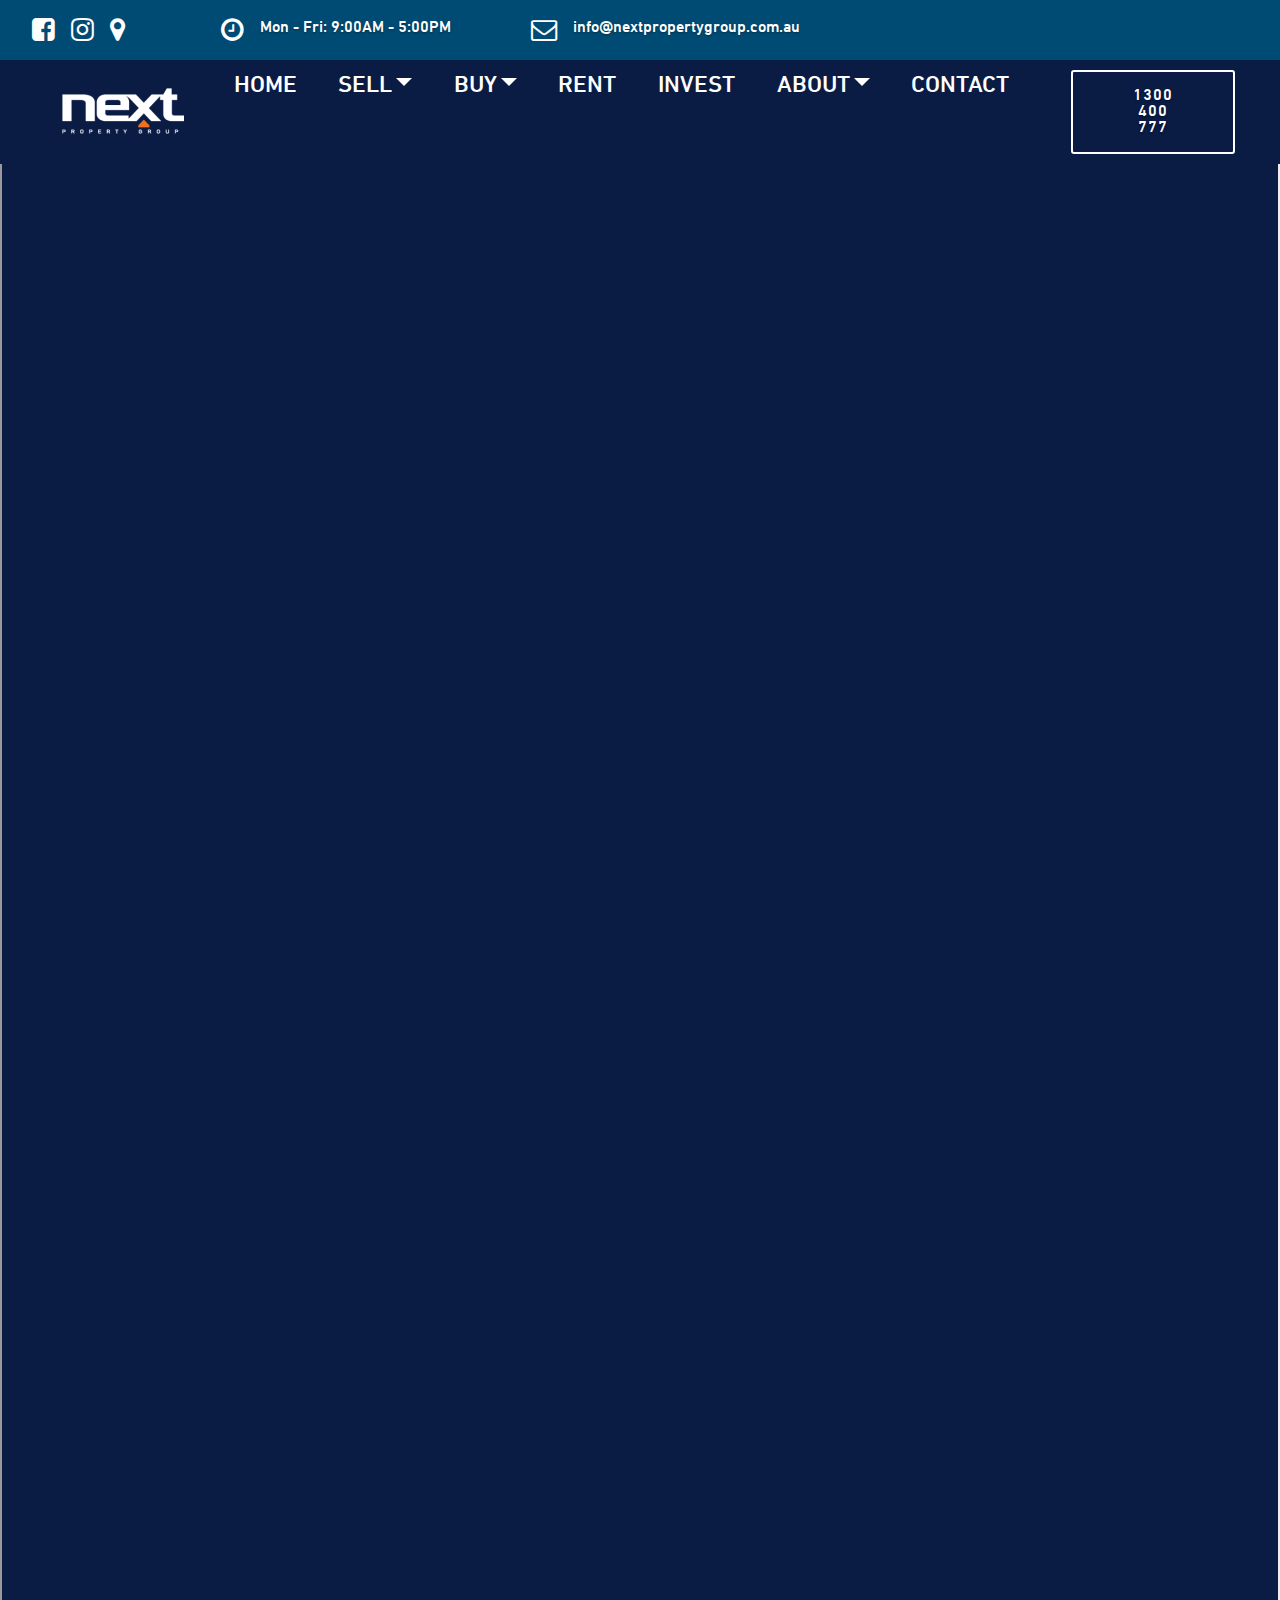
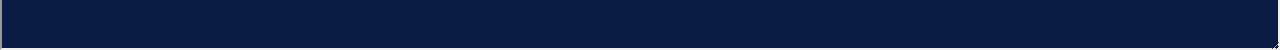
<file: next-property-group-recent-sales.html>
<!DOCTYPE html>
<html  >
<head>
  
  <meta charset="UTF-8">
  <meta http-equiv="X-UA-Compatible" content="IE=edge">
  
  <meta name="viewport" content="width=device-width, initial-scale=1, minimum-scale=1">
  <link rel="shortcut icon" href="assets/images/next-icon-2-92x64-1.png" type="image/x-icon">
  <meta name="description" content="Site Builder Description">
  
  <title>Next Property Group Recent Sales</title>
  <link rel="stylesheet" href="assets/font-awesome/css/font-awesome.css">
  <link rel="stylesheet" href="assets/bootstrap/css/bootstrap.min.css">
  <link rel="stylesheet" href="assets/bootstrap/css/bootstrap-grid.min.css">
  <link rel="stylesheet" href="assets/bootstrap/css/bootstrap-reboot.min.css">
  <link rel="stylesheet" href="assets/facebook-plugin/style.css">
  <link rel="stylesheet" href="assets/tether/tether.min.css">
  <link rel="stylesheet" href="assets/dropdown/css/style.css">
  <link rel="stylesheet" href="assets/animatecss/animate.min.css">
  <link href="assets/fonts/style.css" rel="stylesheet">
  <link rel="preload" as="style" href="assets/mobirise/css/mbr-additional.css"><link rel="stylesheet" href="assets/mobirise/css/mbr-additional.css" type="text/css">
  
  <script src="assets/web/assets/lazyload/lazyload.js"></script>

  
<meta name="theme-color" content="#f36f21">
<link rel="manifest" href="manifest.json">
<script src="sw-connect.js"></script>
<meta name="apple-mobile-web-app-capable" content="yes">
<link rel="apple-touch-startup-image" media="(device-width: 320px) and (device-height: 568px) and (-webkit-device-pixel-ratio: 2) and (orientation: portrait)" href="assets/images/apple-launch-640x1136.png">
<link rel="apple-touch-startup-image" media="(device-width: 375px) and (device-height: 667px) and (-webkit-device-pixel-ratio: 2) and (orientation: portrait)" href="assets/images/apple-launch-750x1334.png">
<link rel="apple-touch-startup-image" media="(device-width: 414px) and (device-height: 736px) and (-webkit-device-pixel-ratio: 3) and (orientation: portrait)" href="assets/images/apple-launch-1242x2208.png">
<link rel="apple-touch-startup-image" media="(device-width: 375px) and (device-height: 812px) and (-webkit-device-pixel-ratio: 3) and (orientation: portrait)" href="assets/images/apple-launch-1125x2436.png">
<link rel="apple-touch-startup-image" media="(device-width: 768px) and (device-height: 1024px) and (-webkit-device-pixel-ratio: 2) and (orientation: portrait)" href="assets/images/apple-launch-1536x2048.png">
<link rel="apple-touch-startup-image" media="(device-width: 834px) and (device-height: 1112px) and (-webkit-device-pixel-ratio: 2) and (orientation: portrait)" href="assets/images/apple-launch-1668x2224.png">
<link rel="apple-touch-startup-image" media="(device-width: 1024px) and (device-height: 1366px) and (-webkit-device-pixel-ratio: 2) and (orientation: portrait)" href="assets/images/apple-launch-2048x2732.png">
<meta name="apple-mobile-web-app-status-bar-style" content="default">
<meta name="apple-mobile-web-app-title" content="Next Property Group Real Estate Agent">
<link rel="apple-touch-icon" href="apple-touch-icon.png">
</head>
<body>
  <section class="extMenu5 menu cid-rSLURnsF41" once="menu" id="extMenu2-5p">

    

    <nav class="navbar navbar-dropdown align-items-center navbar-fixed-top navbar-toggleable-sm">
        <div class="menu-content-top">



            <div class="menu-content-right">
                <div class="info-widget">
                    <a href="https://www.facebook.com/soldnextplease/" target="_blank"><span class="widget-icon mbr-iconfont fa-facebook-square fa" style="color: rgb(255, 255, 255); fill: rgb(255, 255, 255);"></span></a>
                    <a href="https://www.instagram.com/soldnextplease/" target="_blank"><span class="widget-icon mbr-iconfont fa-instagram fa" style="color: rgb(255, 255, 255); fill: rgb(255, 255, 255);"></span></a>
                    <a href="https://g.page/NextPropertyGroup?share" target="_blank"><span class="widget-icon mbr-iconfont fa-map-marker fa" style="color: rgb(255, 255, 255); fill: rgb(255, 255, 255);"></span></a>
                </div>
                <div class="info-widget">
                    <span class="widget-icon mbr-iconfont fa-clock-o fa" style="color: rgb(255, 255, 255); fill: rgb(255, 255, 255);"></span>
                    <div class="widget-content mbr-fonts-style">
                        <p class="widget-title display-4"><a href="mailto:info@nextpropertygroup.com.au" class="text-white">Mon - Fri: 9:00AM - 5:00PM</a></p>
                    </div>
                </div>
                <div class="info-widget">
                    <span class="widget-icon mbr-iconfont fa-envelope-o fa" style="color: rgb(255, 255, 255); fill: rgb(255, 255, 255);"></span>
                    <div class="widget-content mbr-fonts-style">
                        <p class="widget-title display-4"><a href="mailto:info@nextpropertygroup.com.au" class="text-white">info@nextpropertygroup.com.au</a></p>
                    </div>
                </div>











            </div>
        </div>
        <div class="menu-bottom">


            <div class="menu-logo">
                <div class="navbar-brand">
                    <span class="navbar-logo">
                        <a href="#top">
                            <img src="assets/images/nextlogo-white-trans-128x48.png" alt="Next Property Group" title="Real Estate Agents" style="height: 3rem;">
                        </a>
                    </span>
                    
                </div>
            </div>



            <div class="collapse navbar-collapse" id="navbarSupportedContent">
                <ul class="navbar-nav nav-dropdown js-float-line" data-app-modern-menu="true"><li class="nav-item">
                        <a class="nav-link link mbr-black text-white display-5" href="index.html#header6-1">
                            HOME</a>
                    </li><li class="nav-item dropdown">
                        <a class="nav-link link mbr-black dropdown-toggle text-white display-5" href="sell-your-home.html" aria-expanded="false" data-toggle="dropdown-submenu">
                            SELL</a><div class="dropdown-menu"><a class="mbr-black dropdown-item text-white display-5" href="sell-your-home.html">SELLING INFORMATION</a><a class="mbr-black dropdown-item text-white display-5" href="property-appraisal.html">PROPERTY APPRAISALS</a><a class="mbr-black dropdown-item text-white display-5" href="next-property-group-recent-sales.html">RESENT SALES</a></div>
                    </li><li class="nav-item dropdown open">
                        <a class="nav-link link mbr-black dropdown-toggle text-white display-5" href="property-buying-information.html" aria-expanded="true" data-toggle="dropdown-submenu">
                            BUY</a><div class="dropdown-menu"><a class="mbr-black dropdown-item text-white display-5" href="property-buying-information.html">BUYING INFORMATION</a><a class="mbr-black dropdown-item text-white display-5" href="next-property-group-current-listings.html">SEARCH LISTINGS</a><a class="mbr-black dropdown-item text-white display-5" href="next-property-group-open-homes.html">OPEN HOMES</a></div>
                    </li><li class="nav-item">
                        <a class="nav-link link mbr-black text-white display-5" href="property-rentals.html">
                            RENT</a>
                    </li>
                    <li class="nav-item">
                        <a class="nav-link link mbr-black text-white display-5" href="property-investment-strategies.html">
                            INVEST</a>
                    </li>
                    <li class="nav-item dropdown">
                        <a class="nav-link link mbr-black dropdown-toggle text-white display-5" href="about-next-property-group.html" aria-expanded="false" data-toggle="dropdown-submenu">
                            ABOUT</a><div class="dropdown-menu"><a class="mbr-black dropdown-item text-white display-5" href="about-next-property-group.html">ABOUT US</a><a class="mbr-black dropdown-item text-white display-5" href="next-property-group-team.html">OUR TEAM</a><a class="mbr-black dropdown-item text-white display-5" href="careers-in-real-estate.html">CAREERS</a></div>
                    </li><li class="nav-item"><a class="nav-link link mbr-black text-white display-5" href="contact-next-property-group.html" aria-expanded="false">
                            CONTACT</a></li><li class="nav-item"><a class="nav-link link mbr-black text-white display-5" href="#" aria-expanded="false">&nbsp;&nbsp;&nbsp;&nbsp;&nbsp;&nbsp;</a></li><li class="nav-item"><a class="nav-link link mbr-black text-white display-5" href="tel:+61-1300-400-777" aria-expanded="false">&nbsp;&nbsp;&nbsp;&nbsp;&nbsp;&nbsp;</a></li><li class="nav-item"><a class="nav-link link mbr-black text-white display-5" href="tel:+61-1300-400-777" aria-expanded="false">&nbsp;&nbsp;&nbsp;&nbsp;&nbsp;&nbsp;</a></li></ul>

                <div class="navbar-buttons mbr-section-btn"><a class="btn btn-md btn-white-outline display-4" href="tel:+61-1300-400-777">1300 400 777</a></div>

            </div>
            <button class="navbar-toggler " type="button" data-toggle="collapse" data-target="#navbarSupportedContent" aria-controls="navbarSupportedContent" aria-expanded="false" aria-label="Toggle navigation">
                <div class="hamburger">
                    <span></span>
                    <span></span>
                    <span></span>
                    <span></span>
                </div>
            </button>







        </div>
    </nav>
</section>

<section class="cid-rSLURnRehA" id="image3-5q">

    

    <figure class="mbr-figure">
            <div class="image-block" style="width: 100%;">
                <div id="container">
                    <iframe id="embed" src="https://www.nextpropertygroup.com.au/recent-sales/#section_1691611841"></iframe>
                </div>
            </div>
    </figure>
</section>


  <script src="assets/web/assets/jquery/jquery.min.js"></script>
  <script src="assets/popper/popper.min.js"></script>
  <script src="assets/bootstrap/js/bootstrap.min.js"></script>
  <script src="https://connect.facebook.net/en_US/sdk.js#xfbml=1&version=v2.5"></script>
  <script src="https://apis.google.com/js/plusone.js"></script>
  <script src="assets/facebook-plugin/facebook-script.js"></script>
  <script src="assets/tether/tether.min.js"></script>
  <script src="assets/smoothscroll/smooth-scroll.js"></script>
  <script src="assets/dropdown/js/nav-dropdown.js"></script>
  <script src="assets/dropdown/js/navbar-dropdown.js"></script>
  <script src="assets/touchswipe/jquery.touch-swipe.min.js"></script>
  <script src="assets/viewportchecker/jquery.viewportchecker.js"></script>
  <script src="assets/theme/js/script.js"></script>
  <script src="assets/witsec-mailform/witsec-mailform.js"></script>
  
  
 <div id="scrollToTop" class="scrollToTop mbr-arrow-up"><a style="text-align: center;"><i class="mbr-arrow-up-icon mbr-arrow-up-icon-cm cm-icon cm-icon-smallarrow-up"></i></a></div>
    <input name="animation" type="hidden">
  
</body>
</html>
</file>
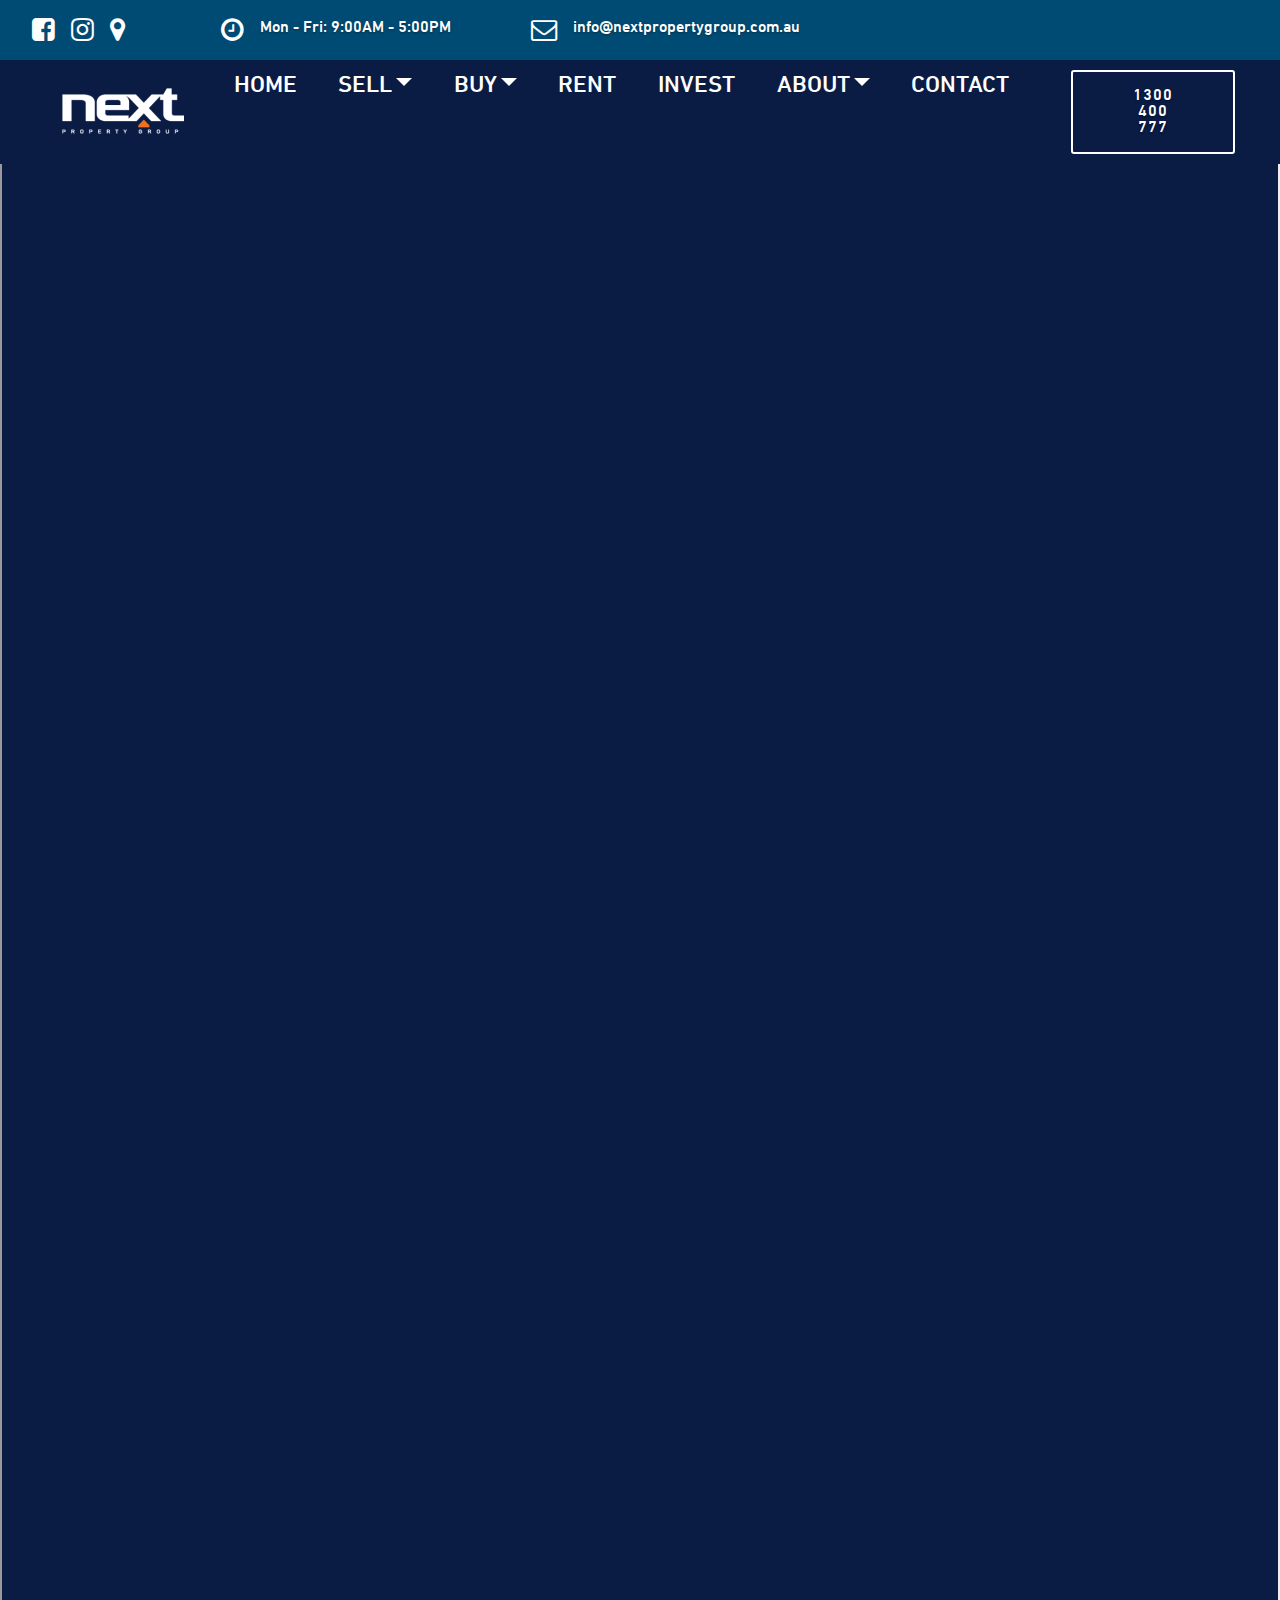
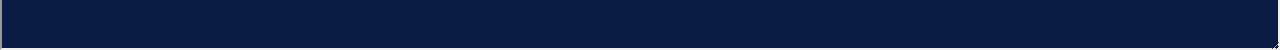
<file: next-property-group-team.html>
<!DOCTYPE html>
<html  >
<head>
  
  <meta charset="UTF-8">
  <meta http-equiv="X-UA-Compatible" content="IE=edge">
  
  <meta name="viewport" content="width=device-width, initial-scale=1, minimum-scale=1">
  <link rel="shortcut icon" href="assets/images/next-icon-2-92x64-1.png" type="image/x-icon">
  <meta name="description" content="Site Builder Description">
  
  <title>Next Property Group Team</title>
  <link rel="stylesheet" href="assets/font-awesome/css/font-awesome.css">
  <link rel="stylesheet" href="assets/bootstrap/css/bootstrap.min.css">
  <link rel="stylesheet" href="assets/bootstrap/css/bootstrap-grid.min.css">
  <link rel="stylesheet" href="assets/bootstrap/css/bootstrap-reboot.min.css">
  <link rel="stylesheet" href="assets/facebook-plugin/style.css">
  <link rel="stylesheet" href="assets/tether/tether.min.css">
  <link rel="stylesheet" href="assets/dropdown/css/style.css">
  <link rel="stylesheet" href="assets/animatecss/animate.min.css">
  <link href="assets/fonts/style.css" rel="stylesheet">
  <link rel="preload" as="style" href="assets/mobirise/css/mbr-additional.css"><link rel="stylesheet" href="assets/mobirise/css/mbr-additional.css" type="text/css">
  
  <script src="assets/web/assets/lazyload/lazyload.js"></script>

  
<meta name="theme-color" content="#f36f21">
<link rel="manifest" href="manifest.json">
<script src="sw-connect.js"></script>
<meta name="apple-mobile-web-app-capable" content="yes">
<link rel="apple-touch-startup-image" media="(device-width: 320px) and (device-height: 568px) and (-webkit-device-pixel-ratio: 2) and (orientation: portrait)" href="assets/images/apple-launch-640x1136.png">
<link rel="apple-touch-startup-image" media="(device-width: 375px) and (device-height: 667px) and (-webkit-device-pixel-ratio: 2) and (orientation: portrait)" href="assets/images/apple-launch-750x1334.png">
<link rel="apple-touch-startup-image" media="(device-width: 414px) and (device-height: 736px) and (-webkit-device-pixel-ratio: 3) and (orientation: portrait)" href="assets/images/apple-launch-1242x2208.png">
<link rel="apple-touch-startup-image" media="(device-width: 375px) and (device-height: 812px) and (-webkit-device-pixel-ratio: 3) and (orientation: portrait)" href="assets/images/apple-launch-1125x2436.png">
<link rel="apple-touch-startup-image" media="(device-width: 768px) and (device-height: 1024px) and (-webkit-device-pixel-ratio: 2) and (orientation: portrait)" href="assets/images/apple-launch-1536x2048.png">
<link rel="apple-touch-startup-image" media="(device-width: 834px) and (device-height: 1112px) and (-webkit-device-pixel-ratio: 2) and (orientation: portrait)" href="assets/images/apple-launch-1668x2224.png">
<link rel="apple-touch-startup-image" media="(device-width: 1024px) and (device-height: 1366px) and (-webkit-device-pixel-ratio: 2) and (orientation: portrait)" href="assets/images/apple-launch-2048x2732.png">
<meta name="apple-mobile-web-app-status-bar-style" content="default">
<meta name="apple-mobile-web-app-title" content="Next Property Group Real Estate Agent">
<link rel="apple-touch-icon" href="apple-touch-icon.png">
</head>
<body>
  <section class="extMenu5 menu cid-rSLVRdMolc" once="menu" id="extMenu2-5r">

    

    <nav class="navbar navbar-dropdown align-items-center navbar-fixed-top navbar-toggleable-sm">
        <div class="menu-content-top">



            <div class="menu-content-right">
                <div class="info-widget">
                    <a href="https://www.facebook.com/soldnextplease/" target="_blank"><span class="widget-icon mbr-iconfont fa-facebook-square fa" style="color: rgb(255, 255, 255); fill: rgb(255, 255, 255);"></span></a>
                    <a href="https://www.instagram.com/soldnextplease/" target="_blank"><span class="widget-icon mbr-iconfont fa-instagram fa" style="color: rgb(255, 255, 255); fill: rgb(255, 255, 255);"></span></a>
                    <a href="https://g.page/NextPropertyGroup?share" target="_blank"><span class="widget-icon mbr-iconfont fa-map-marker fa" style="color: rgb(255, 255, 255); fill: rgb(255, 255, 255);"></span></a>
                </div>
                <div class="info-widget">
                    <span class="widget-icon mbr-iconfont fa-clock-o fa" style="color: rgb(255, 255, 255); fill: rgb(255, 255, 255);"></span>
                    <div class="widget-content mbr-fonts-style">
                        <p class="widget-title display-4"><a href="mailto:info@nextpropertygroup.com.au" class="text-white">Mon - Fri: 9:00AM - 5:00PM</a></p>
                    </div>
                </div>
                <div class="info-widget">
                    <span class="widget-icon mbr-iconfont fa-envelope-o fa" style="color: rgb(255, 255, 255); fill: rgb(255, 255, 255);"></span>
                    <div class="widget-content mbr-fonts-style">
                        <p class="widget-title display-4"><a href="mailto:info@nextpropertygroup.com.au" class="text-white">info@nextpropertygroup.com.au</a></p>
                    </div>
                </div>











            </div>
        </div>
        <div class="menu-bottom">


            <div class="menu-logo">
                <div class="navbar-brand">
                    <span class="navbar-logo">
                        <a href="#top">
                            <img src="assets/images/nextlogo-white-trans-128x48.png" alt="Next Property Group" title="Real Estate Agents" style="height: 3rem;">
                        </a>
                    </span>
                    
                </div>
            </div>



            <div class="collapse navbar-collapse" id="navbarSupportedContent">
                <ul class="navbar-nav nav-dropdown js-float-line" data-app-modern-menu="true"><li class="nav-item">
                        <a class="nav-link link mbr-black text-white display-5" href="index.html#header6-1">
                            HOME</a>
                    </li><li class="nav-item dropdown">
                        <a class="nav-link link mbr-black dropdown-toggle text-white display-5" href="sell-your-home.html" aria-expanded="false" data-toggle="dropdown-submenu">
                            SELL</a><div class="dropdown-menu"><a class="mbr-black dropdown-item text-white display-5" href="sell-your-home.html">SELLING INFORMATION</a><a class="mbr-black dropdown-item text-white display-5" href="property-appraisal.html">PROPERTY APPRAISALS</a><a class="mbr-black dropdown-item text-white display-5" href="next-property-group-recent-sales.html">RESENT SALES</a></div>
                    </li><li class="nav-item dropdown open">
                        <a class="nav-link link mbr-black dropdown-toggle text-white display-5" href="property-buying-information.html" aria-expanded="true" data-toggle="dropdown-submenu">
                            BUY</a><div class="dropdown-menu"><a class="mbr-black dropdown-item text-white display-5" href="property-buying-information.html">BUYING INFORMATION</a><a class="mbr-black dropdown-item text-white display-5" href="next-property-group-current-listings.html">SEARCH LISTINGS</a><a class="mbr-black dropdown-item text-white display-5" href="next-property-group-open-homes.html">OPEN HOMES</a></div>
                    </li><li class="nav-item">
                        <a class="nav-link link mbr-black text-white display-5" href="property-rentals.html">
                            RENT</a>
                    </li>
                    <li class="nav-item">
                        <a class="nav-link link mbr-black text-white display-5" href="property-investment-strategies.html">
                            INVEST</a>
                    </li>
                    <li class="nav-item dropdown">
                        <a class="nav-link link mbr-black dropdown-toggle text-white display-5" href="about-next-property-group.html" aria-expanded="false" data-toggle="dropdown-submenu">
                            ABOUT</a><div class="dropdown-menu"><a class="mbr-black dropdown-item text-white display-5" href="about-next-property-group.html">ABOUT US</a><a class="mbr-black dropdown-item text-white display-5" href="next-property-group-team.html">OUR TEAM</a><a class="mbr-black dropdown-item text-white display-5" href="careers-in-real-estate.html">CAREERS</a></div>
                    </li><li class="nav-item"><a class="nav-link link mbr-black text-white display-5" href="contact-next-property-group.html" aria-expanded="false">
                            CONTACT</a></li><li class="nav-item"><a class="nav-link link mbr-black text-white display-5" href="#" aria-expanded="false">&nbsp;&nbsp;&nbsp;&nbsp;&nbsp;&nbsp;</a></li><li class="nav-item"><a class="nav-link link mbr-black text-white display-5" href="tel:+61-1300-400-777" aria-expanded="false">&nbsp;&nbsp;&nbsp;&nbsp;&nbsp;&nbsp;</a></li><li class="nav-item"><a class="nav-link link mbr-black text-white display-5" href="tel:+61-1300-400-777" aria-expanded="false">&nbsp;&nbsp;&nbsp;&nbsp;&nbsp;&nbsp;</a></li></ul>

                <div class="navbar-buttons mbr-section-btn"><a class="btn btn-md btn-white-outline display-4" href="tel:+61-1300-400-777">1300 400 777</a></div>

            </div>
            <button class="navbar-toggler " type="button" data-toggle="collapse" data-target="#navbarSupportedContent" aria-controls="navbarSupportedContent" aria-expanded="false" aria-label="Toggle navigation">
                <div class="hamburger">
                    <span></span>
                    <span></span>
                    <span></span>
                    <span></span>
                </div>
            </button>







        </div>
    </nav>
</section>

<section class="cid-rSLVRerDMH" id="image3-5s">

    

    <figure class="mbr-figure">
            <div class="image-block" style="width: 100%;">
                <div id="container">
                    <iframe id="embed" src="https://www.nextpropertygroup.com.au/our-team/#row-1780021311"></iframe>
                </div>
            </div>
    </figure>
</section>


  <script src="assets/web/assets/jquery/jquery.min.js"></script>
  <script src="assets/popper/popper.min.js"></script>
  <script src="assets/bootstrap/js/bootstrap.min.js"></script>
  <script src="https://connect.facebook.net/en_US/sdk.js#xfbml=1&version=v2.5"></script>
  <script src="https://apis.google.com/js/plusone.js"></script>
  <script src="assets/facebook-plugin/facebook-script.js"></script>
  <script src="assets/tether/tether.min.js"></script>
  <script src="assets/smoothscroll/smooth-scroll.js"></script>
  <script src="assets/dropdown/js/nav-dropdown.js"></script>
  <script src="assets/dropdown/js/navbar-dropdown.js"></script>
  <script src="assets/touchswipe/jquery.touch-swipe.min.js"></script>
  <script src="assets/viewportchecker/jquery.viewportchecker.js"></script>
  <script src="assets/theme/js/script.js"></script>
  <script src="assets/witsec-mailform/witsec-mailform.js"></script>
  
  
 <div id="scrollToTop" class="scrollToTop mbr-arrow-up"><a style="text-align: center;"><i class="mbr-arrow-up-icon mbr-arrow-up-icon-cm cm-icon cm-icon-smallarrow-up"></i></a></div>
    <input name="animation" type="hidden">
  
</body>
</html>
</file>
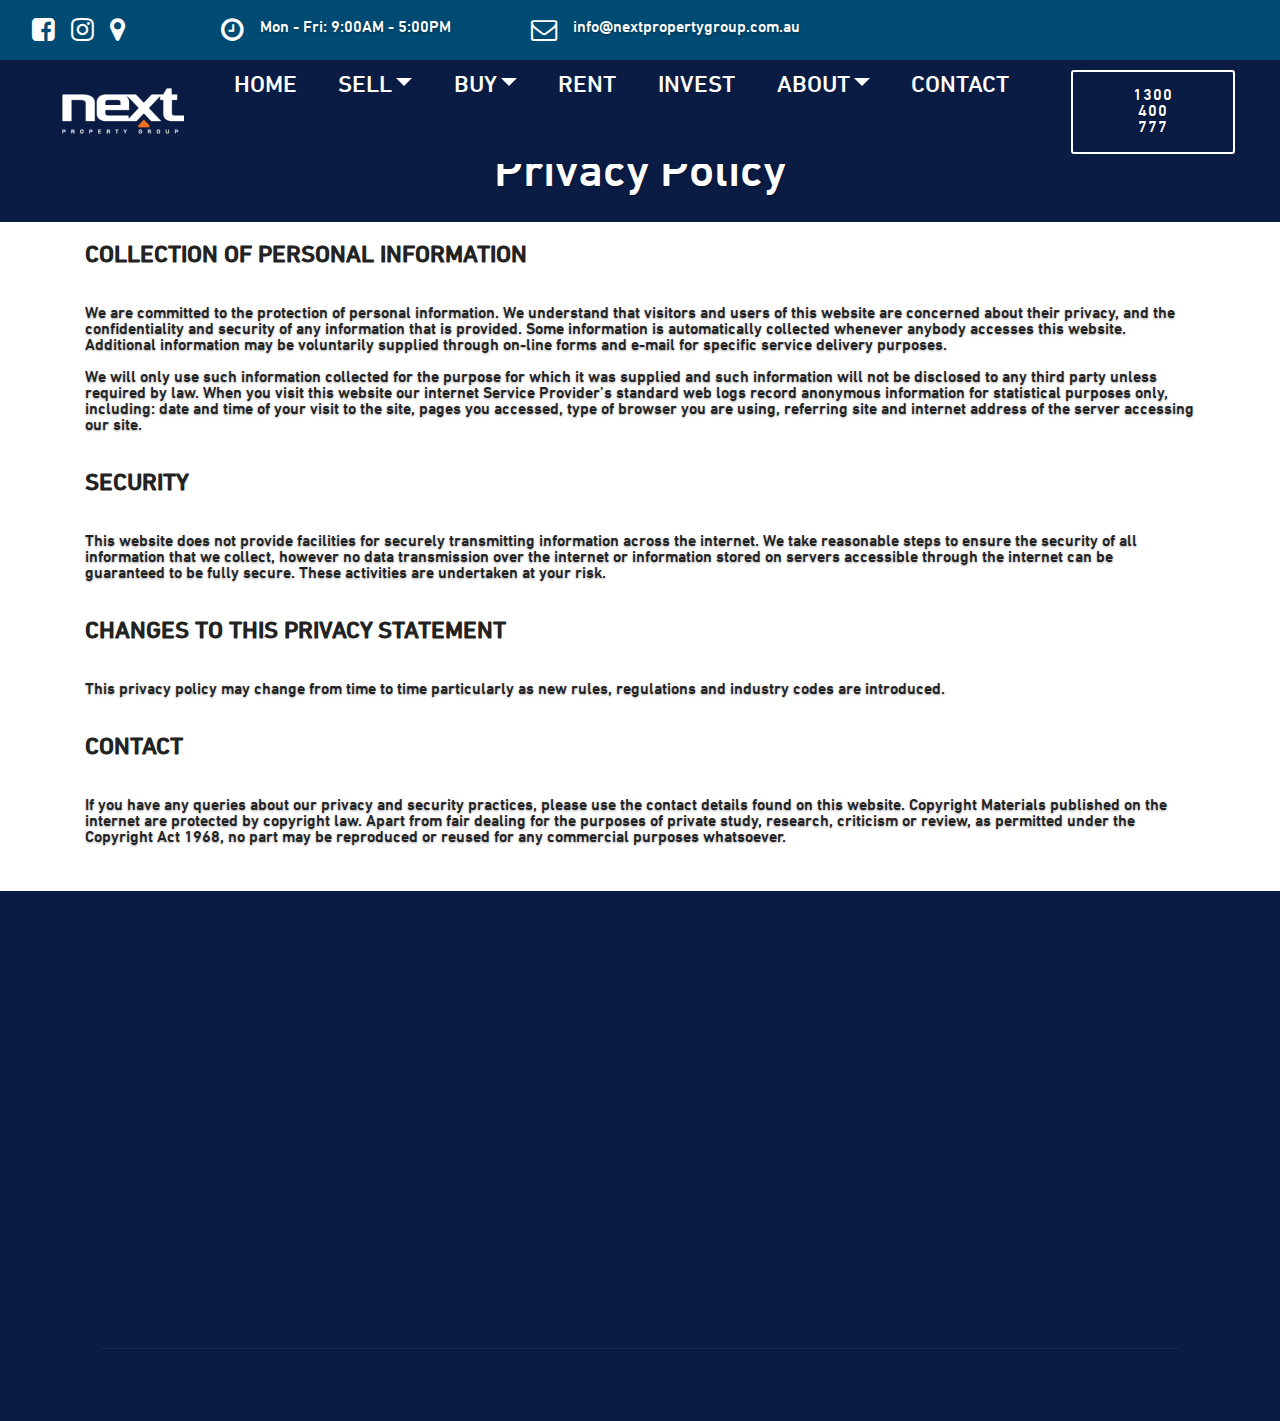
<file: privacy-policy.html>
<!DOCTYPE html>
<html  >
<head>
  
  <meta charset="UTF-8">
  <meta http-equiv="X-UA-Compatible" content="IE=edge">
  
  <meta name="viewport" content="width=device-width, initial-scale=1, minimum-scale=1">
  <link rel="shortcut icon" href="assets/images/next-icon-2-92x64-1.png" type="image/x-icon">
  <meta name="description" content="Website Creator Description">
  
  <title>Privacy Policy</title>
  <link rel="stylesheet" href="assets/font-awesome/css/font-awesome.css">
  <link rel="stylesheet" href="assets/icon54/style.css">
  <link rel="stylesheet" href="assets/bootstrap/css/bootstrap.min.css">
  <link rel="stylesheet" href="assets/bootstrap/css/bootstrap-grid.min.css">
  <link rel="stylesheet" href="assets/bootstrap/css/bootstrap-reboot.min.css">
  <link rel="stylesheet" href="assets/facebook-plugin/style.css">
  <link rel="stylesheet" href="assets/tether/tether.min.css">
  <link rel="stylesheet" href="assets/animatecss/animate.min.css">
  <link rel="stylesheet" href="assets/dropdown/css/style.css">
  <link rel="stylesheet" href="assets/socicon/css/styles.css">
  <link href="assets/fonts/style.css" rel="stylesheet">
  <link rel="preload" as="style" href="assets/mobirise/css/mbr-additional.css"><link rel="stylesheet" href="assets/mobirise/css/mbr-additional.css" type="text/css">
  
  <script src="assets/web/assets/lazyload/lazyload.js"></script>

  
<meta name="theme-color" content="#f36f21">
<link rel="manifest" href="manifest.json">
<script src="sw-connect.js"></script>
<meta name="apple-mobile-web-app-capable" content="yes">
<link rel="apple-touch-startup-image" media="(device-width: 320px) and (device-height: 568px) and (-webkit-device-pixel-ratio: 2) and (orientation: portrait)" href="assets/images/apple-launch-640x1136.png">
<link rel="apple-touch-startup-image" media="(device-width: 375px) and (device-height: 667px) and (-webkit-device-pixel-ratio: 2) and (orientation: portrait)" href="assets/images/apple-launch-750x1334.png">
<link rel="apple-touch-startup-image" media="(device-width: 414px) and (device-height: 736px) and (-webkit-device-pixel-ratio: 3) and (orientation: portrait)" href="assets/images/apple-launch-1242x2208.png">
<link rel="apple-touch-startup-image" media="(device-width: 375px) and (device-height: 812px) and (-webkit-device-pixel-ratio: 3) and (orientation: portrait)" href="assets/images/apple-launch-1125x2436.png">
<link rel="apple-touch-startup-image" media="(device-width: 768px) and (device-height: 1024px) and (-webkit-device-pixel-ratio: 2) and (orientation: portrait)" href="assets/images/apple-launch-1536x2048.png">
<link rel="apple-touch-startup-image" media="(device-width: 834px) and (device-height: 1112px) and (-webkit-device-pixel-ratio: 2) and (orientation: portrait)" href="assets/images/apple-launch-1668x2224.png">
<link rel="apple-touch-startup-image" media="(device-width: 1024px) and (device-height: 1366px) and (-webkit-device-pixel-ratio: 2) and (orientation: portrait)" href="assets/images/apple-launch-2048x2732.png">
<meta name="apple-mobile-web-app-status-bar-style" content="default">
<meta name="apple-mobile-web-app-title" content="Next Property Group Real Estate Agent">
<link rel="apple-touch-icon" href="apple-touch-icon.png">
</head>
<body>
  <section class="extMenu5 menu cid-rSlHTy2T6V" once="menu" id="extMenu2-45">

    

    <nav class="navbar navbar-dropdown align-items-center navbar-fixed-top navbar-toggleable-sm">
        <div class="menu-content-top">



            <div class="menu-content-right">
                <div class="info-widget">
                    <a href="https://www.facebook.com/soldnextplease/" target="_blank"><span class="widget-icon mbr-iconfont fa-facebook-square fa" style="color: rgb(255, 255, 255); fill: rgb(255, 255, 255);"></span></a>
                    <a href="https://www.instagram.com/soldnextplease/" target="_blank"><span class="widget-icon mbr-iconfont fa-instagram fa" style="color: rgb(255, 255, 255); fill: rgb(255, 255, 255);"></span></a>
                    <a href="https://g.page/NextPropertyGroup?share" target="_blank"><span class="widget-icon mbr-iconfont fa-map-marker fa" style="color: rgb(255, 255, 255); fill: rgb(255, 255, 255);"></span></a>
                </div>
                <div class="info-widget">
                    <span class="widget-icon mbr-iconfont fa-clock-o fa" style="color: rgb(255, 255, 255); fill: rgb(255, 255, 255);"></span>
                    <div class="widget-content mbr-fonts-style">
                        <p class="widget-title display-4"><a href="mailto:info@nextpropertygroup.com.au" class="text-white">Mon - Fri: 9:00AM - 5:00PM</a></p>
                    </div>
                </div>
                <div class="info-widget">
                    <span class="widget-icon mbr-iconfont fa-envelope-o fa" style="color: rgb(255, 255, 255); fill: rgb(255, 255, 255);"></span>
                    <div class="widget-content mbr-fonts-style">
                        <p class="widget-title display-4"><a href="mailto:info@nextpropertygroup.com.au" class="text-white">info@nextpropertygroup.com.au</a></p>
                    </div>
                </div>











            </div>
        </div>
        <div class="menu-bottom">


            <div class="menu-logo">
                <div class="navbar-brand">
                    <span class="navbar-logo">
                        <a href="#top">
                            <img src="assets/images/nextlogo-white-trans-128x48.png" alt="Next Property Group" title="Real Estate Agents" style="height: 3rem;">
                        </a>
                    </span>
                    
                </div>
            </div>



            <div class="collapse navbar-collapse" id="navbarSupportedContent">
                <ul class="navbar-nav nav-dropdown js-float-line" data-app-modern-menu="true"><li class="nav-item">
                        <a class="nav-link link mbr-black text-white display-5" href="index.html#header6-1">
                            HOME</a>
                    </li><li class="nav-item dropdown">
                        <a class="nav-link link mbr-black dropdown-toggle text-white display-5" href="sell-your-home.html" aria-expanded="false" data-toggle="dropdown-submenu">
                            SELL</a><div class="dropdown-menu"><a class="mbr-black dropdown-item text-white display-5" href="sell-your-home.html">SELLING INFORMATION</a><a class="mbr-black dropdown-item text-white display-5" href="property-appraisal.html">PROPERTY APPRAISALS</a><a class="mbr-black dropdown-item text-white display-5" href="next-property-group-recent-sales.html">RESENT SALES</a></div>
                    </li><li class="nav-item dropdown open">
                        <a class="nav-link link mbr-black dropdown-toggle text-white display-5" href="property-buying-information.html" aria-expanded="true" data-toggle="dropdown-submenu">
                            BUY</a><div class="dropdown-menu"><a class="mbr-black dropdown-item text-white display-5" href="property-buying-information.html">BUYING INFORMATION</a><a class="mbr-black dropdown-item text-white display-5" href="next-property-group-current-listings.html">SEARCH LISTINGS</a><a class="mbr-black dropdown-item text-white display-5" href="next-property-group-open-homes.html">OPEN HOMES</a></div>
                    </li><li class="nav-item">
                        <a class="nav-link link mbr-black text-white display-5" href="property-rentals.html">
                            RENT</a>
                    </li>
                    <li class="nav-item">
                        <a class="nav-link link mbr-black text-white display-5" href="property-investment-strategies.html">
                            INVEST</a>
                    </li>
                    <li class="nav-item dropdown">
                        <a class="nav-link link mbr-black dropdown-toggle text-white display-5" href="about-next-property-group.html" aria-expanded="false" data-toggle="dropdown-submenu">
                            ABOUT</a><div class="dropdown-menu"><a class="mbr-black dropdown-item text-white display-5" href="about-next-property-group.html">ABOUT US</a><a class="mbr-black dropdown-item text-white display-5" href="next-property-group-team.html">OUR TEAM</a><a class="mbr-black dropdown-item text-white display-5" href="careers-in-real-estate.html">CAREERS</a></div>
                    </li><li class="nav-item"><a class="nav-link link mbr-black text-white display-5" href="contact-next-property-group.html" aria-expanded="false">
                            CONTACT</a></li><li class="nav-item"><a class="nav-link link mbr-black text-white display-5" href="#" aria-expanded="false">&nbsp;&nbsp;&nbsp;&nbsp;&nbsp;&nbsp;</a></li><li class="nav-item"><a class="nav-link link mbr-black text-white display-5" href="tel:+61-1300-400-777" aria-expanded="false">&nbsp;&nbsp;&nbsp;&nbsp;&nbsp;&nbsp;</a></li><li class="nav-item"><a class="nav-link link mbr-black text-white display-5" href="tel:+61-1300-400-777" aria-expanded="false">&nbsp;&nbsp;&nbsp;&nbsp;&nbsp;&nbsp;</a></li></ul>

                <div class="navbar-buttons mbr-section-btn"><a class="btn btn-md btn-white-outline display-4" href="tel:+61-1300-400-777">1300 400 777</a></div>

            </div>
            <button class="navbar-toggler " type="button" data-toggle="collapse" data-target="#navbarSupportedContent" aria-controls="navbarSupportedContent" aria-expanded="false" aria-label="Toggle navigation">
                <div class="hamburger">
                    <span></span>
                    <span></span>
                    <span></span>
                    <span></span>
                </div>
            </button>







        </div>
    </nav>
</section>

<section class="mbr-section article content1 cid-rSkTE8b42s" id="content1-3f">
    
     

    <div class="container">
        <div class="media-container-row">
            <div class="mbr-text col-12 mbr-fonts-style display-7 col-md-6"></div>
        </div>
    </div>
</section>

<section class="mbr-section content4 cid-rSlOSZt07F" id="content4-46">

    

    <div class="container">
        <div class="media-container-row">
            <div class="title col-12 col-md-8">
                <h2 class="align-center pb-3 mbr-fonts-style display-2">
                    Privacy Policy</h2>
                
                
            </div>
        </div>
    </div>
</section>

<section class="mbr-section article content9 cid-rSkTE8uftn" id="content9-3g">
    
     

    <div class="container">
        <div class="inner-container" style="width: 100%;">
           <div class="section-text align-center mbr-fonts-style display-5"><strong>COLLECTION OF PERSONAL INFORMATION</strong></div>
        </div>
        </div>
</section>

<section class="mbr-section article content9 cid-rSkTE8WlzB" id="content9-3h">
    
     

    <div class="container">
        <div class="inner-container" style="width: 100%;">
            <div class="section-text align-center mbr-fonts-style display-4"><div>We are committed to the protection of personal information. We understand that visitors and users of this website are concerned about their privacy, and the confidentiality and security of any information that is provided. Some information is automatically collected whenever anybody accesses this website. Additional information may be voluntarily supplied through on-line forms and e-mail for specific service delivery purposes.</div><div><br></div><div>We will only use such information collected for the purpose for which it was supplied and such information will not be disclosed to any third party unless required by law. When you visit this website our internet Service Provider’s standard web logs record anonymous information for statistical purposes only, including: date and time of your visit to the site, pages you accessed, type of browser you are using, referring site and internet address of the server accessing our site.</div></div>
        </div>
        </div>
</section>

<section class="mbr-section article content9 cid-rSkTE9jwdz" id="content9-3i">
    
     

    <div class="container">
        <div class="inner-container" style="width: 100%;">
            <div class="section-text align-center mbr-fonts-style display-5"><strong>
                    SECURITY
                </strong></div>
        </div>
        </div>
</section>

<section class="mbr-section article content9 cid-rSkTE9CpFo" id="content9-3j">
    
     

    <div class="container">
        <div class="inner-container" style="width: 100%;">
            <div class="section-text align-center mbr-fonts-style display-4"><div>This website does not provide facilities for securely transmitting information across the internet. We take reasonable steps to ensure the security of all information that we collect, however no data transmission over the internet or information stored on servers accessible through the internet can be guaranteed to be fully secure. These activities are undertaken at your risk.</div></div>
        </div>
        </div>
</section>

<section class="mbr-section article content9 cid-rSkUwImAUN" id="content9-3l">
    
     

    <div class="container">
        <div class="inner-container" style="width: 100%;">
            <div class="section-text align-center mbr-fonts-style display-5"><strong>CHANGES TO THIS PRIVACY STATEMENT</strong></div>
        </div>
        </div>
</section>

<section class="mbr-section article content9 cid-rSkUziqrZy" id="content9-3m">
    
     

    <div class="container">
        <div class="inner-container" style="width: 100%;">
            <div class="section-text align-center mbr-fonts-style display-4"><div>This privacy policy may change from time to time particularly as new rules, regulations and industry codes are introduced.</div></div>
        </div>
        </div>
</section>

<section class="mbr-section article content9 cid-rSkUzUEuNY" id="content9-3n">
    
     

    <div class="container">
        <div class="inner-container" style="width: 100%;">
            <div class="section-text align-center mbr-fonts-style display-5"><strong>
                    CONTACT<br></strong></div>
        </div>
        </div>
</section>

<section class="mbr-section article content9 cid-rSkUAHjGje" id="content9-3o">
    
     

    <div class="container">
        <div class="inner-container" style="width: 100%;">
            <div class="section-text align-center mbr-fonts-style display-4"><br><div>If you have any queries about our privacy and security practices, please use the contact details found on this website. Copyright Materials published on the internet are protected by copyright law. Apart from fair dealing for the purposes of private study, research, criticism or review, as permitted under the Copyright Act 1968, no part may be reproduced or reused for any commercial purposes whatsoever.</div></div>
        </div>
        </div>
</section>

<section class="cid-rSIXWLOthM" id="footer2-5m">

    

    

    <div class="container">
        <div class="media-container-row content mbr-white">
            <div class="col-12 col-md-3 mbr-fonts-style display-7">
                <p class="mbr-text">
                    <a href="property-buying-information.html" class="text-white"><strong>BUY</strong></a><a href="property-buying-information.html">
                    </a><br>
                    <br><a href="next-property-group-current-listings.html" class="text-white">Listings</a><br><a href="page22.html" class="text-white">Open For Inspection</a><br><a href="property-buying-information.html" class="text-white">Buying Information</a><br>
                    <br><strong>CONTACTS</strong>&nbsp;<br>
                    <br><a href="mailto:info@nextpropertygroup.com.au" class="text-white">@ info@nextpropertygroup.com.au</a><br><a href="tel:1300 400 777" class="text-white">☎︎ 1300 400 777</a><br>&nbsp;F +61 (07) 5444 3792<br><br><a href="terms-of-use.html" class="text-white">TERMS OF USE</a><br><br>ABN 80 687 603 876<a href="terms-of-use.html" class="text-white"><br></a><br>
                </p>
            </div>
            <div class="col-12 col-md-3 mbr-fonts-style display-7">
                <p class="mbr-text">
                    <strong><a href="sell-your-home.html" class="text-white"><b>SELL</b></a><a href="sell-your-home.html">
</a></strong>                    <br>
                    <br><a href="next-property-group-recent-sales.html" class="text-white">Recent Sales</a><br><a href="sell-your-home.html" class="text-white">Selling Information</a><br><br>
                    <br><a href="about-next-property-group.html" class="text-white"><strong>ABOUT</strong></a>&nbsp;<br>
                    <br><a href="next-property-group-team.html" class="text-white">Our Team</a><br><a href="careers-in-real-estate.html" class="text-white">Careers</a><br><br><br><a href="privacy-policy.html" class="text-white">PRIVACY POLICY</a><br></p>
            </div>
            <div class="col-12 col-md-6">
                <div class="google-map"><iframe frameborder="0" style="border:0" src="https://www.google.com/maps/embed/v1/place?key=AIzaSyAEIpgj38KyLFELm2bK9Y7krBkz1K-cMq8&amp;q=place_id:ChIJ7Zgns_d1k2sRTchx8YkJVfw" allowfullscreen=""></iframe></div>
            </div>
        </div>
        <div class="footer-lower">
            <div class="media-container-row">
                <div class="col-sm-12">
                    <hr>
                </div>
            </div>
            <div class="media-container-row mbr-white">
                <div class="col-sm-6 copyright">
                    <p class="mbr-text mbr-fonts-style display-4">
                        © Next Property Group | This site is made with ❤️ &nbsp;by <a href="https://engaging360.com" target="_blank" class="text-white"><u>Engaging360</u></a></p>
                </div>
                <div class="col-md-6">
                    <div class="social-list align-right">
                        <div class="soc-item">
                            <a href="https://twitter.com/soldnextplease" target="_blank">
                                <span class="mbr-iconfont mbr-iconfont-social socicon-twitter socicon" style="color: rgb(255, 255, 255); fill: rgb(255, 255, 255);"></span>
                            </a>
                        </div>
                        <div class="soc-item">
                            <a href="https://www.facebook.com/soldnextplease/" target="_blank">
                                <span class="mbr-iconfont mbr-iconfont-social socicon-facebook socicon" style="color: rgb(255, 255, 255); fill: rgb(255, 255, 255);"></span>
                            </a>
                        </div>
                        <div class="soc-item">
                            <a href="https://www.youtube.com/channel/UCEABpzRSEGmjV5JuSm-QpCA" target="_blank">
                                <span class="mbr-iconfont mbr-iconfont-social socicon-youtube socicon" style="color: rgb(255, 255, 255); fill: rgb(255, 255, 255);"></span>
                            </a>
                        </div>
                        <div class="soc-item">
                            <a href="https://www.instagram.com/soldnextplease/" target="_blank">
                                <span class="mbr-iconfont mbr-iconfont-social socicon-instagram socicon" style="color: rgb(255, 255, 255); fill: rgb(255, 255, 255);"></span>
                            </a>
                        </div>
                        <div class="soc-item">
                            <a href="https://www.linkedin.com/company/next-property-group/?originalSubdomain=au" target="_blank">
                                <span class="mbr-iconfont mbr-iconfont-social socicon-linkedin socicon" style="color: rgb(255, 255, 255); fill: rgb(255, 255, 255);"></span>
                            </a>
                        </div>
                        <div class="soc-item">
                            <a href="https://g.page/NextPropertyGroup?gm" target="_blank">
                                <span class="mbr-iconfont mbr-iconfont-social icon54-v1-google-maps" style="color: rgb(255, 255, 255); fill: rgb(255, 255, 255);"></span>
                            </a>
                        </div>
                    </div>
                </div>
            </div>
        </div>
    </div>
</section>


  <script src="assets/web/assets/jquery/jquery.min.js"></script>
  <script src="assets/popper/popper.min.js"></script>
  <script src="assets/bootstrap/js/bootstrap.min.js"></script>
  <script src="https://connect.facebook.net/en_US/sdk.js#xfbml=1&version=v2.5"></script>
  <script src="https://apis.google.com/js/plusone.js"></script>
  <script src="assets/facebook-plugin/facebook-script.js"></script>
  <script src="assets/tether/tether.min.js"></script>
  <script src="assets/smoothscroll/smooth-scroll.js"></script>
  <script src="assets/viewportchecker/jquery.viewportchecker.js"></script>
  <script src="assets/dropdown/js/nav-dropdown.js"></script>
  <script src="assets/dropdown/js/navbar-dropdown.js"></script>
  <script src="assets/touchswipe/jquery.touch-swipe.min.js"></script>
  <script src="assets/theme/js/script.js"></script>
  <script src="assets/witsec-mailform/witsec-mailform.js"></script>
  
  
 <div id="scrollToTop" class="scrollToTop mbr-arrow-up"><a style="text-align: center;"><i class="mbr-arrow-up-icon mbr-arrow-up-icon-cm cm-icon cm-icon-smallarrow-up"></i></a></div>
    <input name="animation" type="hidden">
  
</body>
</html>
</file>
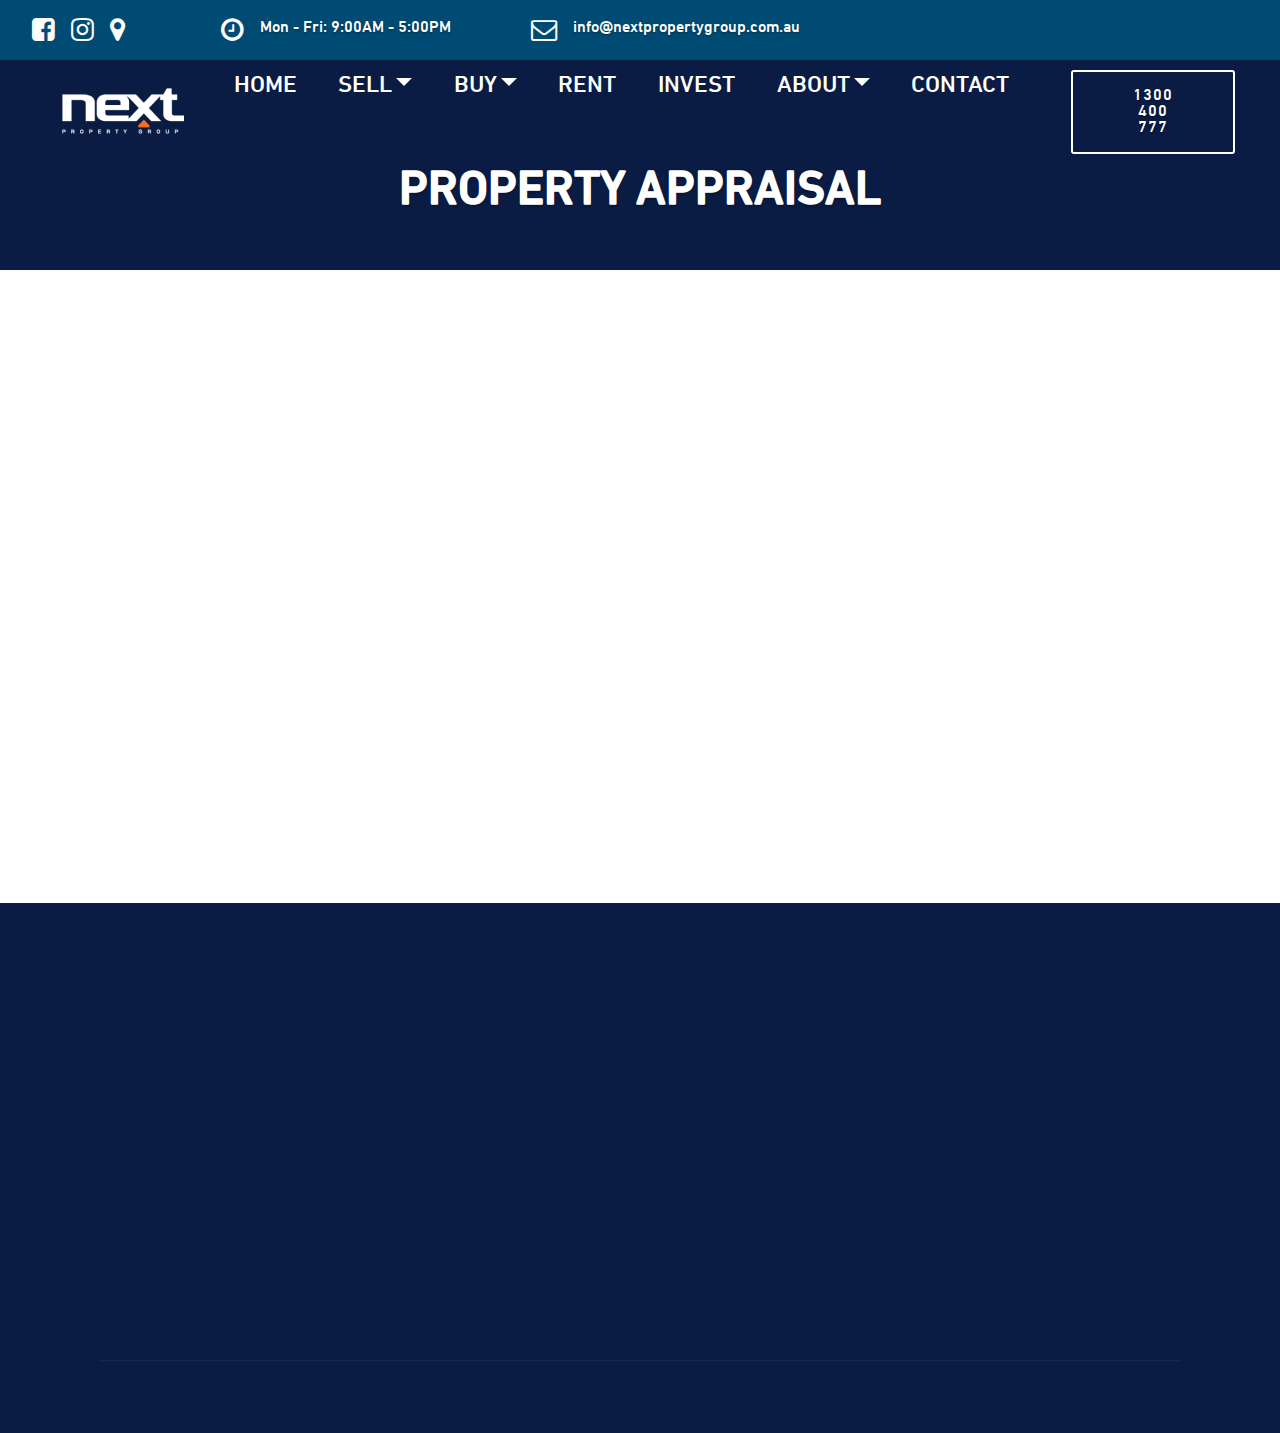
<file: property-appraisal.html>
<!DOCTYPE html>
<html  >
<head>
  
  <meta charset="UTF-8">
  <meta http-equiv="X-UA-Compatible" content="IE=edge">
  
  <meta name="viewport" content="width=device-width, initial-scale=1, minimum-scale=1">
  <link rel="shortcut icon" href="assets/images/next-icon-2-92x64-1.png" type="image/x-icon">
  <meta name="description" content="Web Builder Description">
  
  <title>Property Appraisal</title>
  <link rel="stylesheet" href="assets/font-awesome/css/font-awesome.css">
  <link rel="stylesheet" href="assets/icon54/style.css">
  <link rel="stylesheet" href="assets/bootstrap/css/bootstrap.min.css">
  <link rel="stylesheet" href="assets/bootstrap/css/bootstrap-grid.min.css">
  <link rel="stylesheet" href="assets/bootstrap/css/bootstrap-reboot.min.css">
  <link rel="stylesheet" href="assets/facebook-plugin/style.css">
  <link rel="stylesheet" href="assets/tether/tether.min.css">
  <link rel="stylesheet" href="assets/animatecss/animate.min.css">
  <link rel="stylesheet" href="assets/dropdown/css/style.css">
  <link rel="stylesheet" href="assets/socicon/css/styles.css">
  <link href="assets/fonts/style.css" rel="stylesheet">
  <link rel="preload" as="style" href="assets/mobirise/css/mbr-additional.css"><link rel="stylesheet" href="assets/mobirise/css/mbr-additional.css" type="text/css">
  
  <script src="assets/web/assets/lazyload/lazyload.js"></script>

  
<meta name="theme-color" content="#f36f21">
<link rel="manifest" href="manifest.json">
<script src="sw-connect.js"></script>
<meta name="apple-mobile-web-app-capable" content="yes">
<link rel="apple-touch-startup-image" media="(device-width: 320px) and (device-height: 568px) and (-webkit-device-pixel-ratio: 2) and (orientation: portrait)" href="assets/images/apple-launch-640x1136.png">
<link rel="apple-touch-startup-image" media="(device-width: 375px) and (device-height: 667px) and (-webkit-device-pixel-ratio: 2) and (orientation: portrait)" href="assets/images/apple-launch-750x1334.png">
<link rel="apple-touch-startup-image" media="(device-width: 414px) and (device-height: 736px) and (-webkit-device-pixel-ratio: 3) and (orientation: portrait)" href="assets/images/apple-launch-1242x2208.png">
<link rel="apple-touch-startup-image" media="(device-width: 375px) and (device-height: 812px) and (-webkit-device-pixel-ratio: 3) and (orientation: portrait)" href="assets/images/apple-launch-1125x2436.png">
<link rel="apple-touch-startup-image" media="(device-width: 768px) and (device-height: 1024px) and (-webkit-device-pixel-ratio: 2) and (orientation: portrait)" href="assets/images/apple-launch-1536x2048.png">
<link rel="apple-touch-startup-image" media="(device-width: 834px) and (device-height: 1112px) and (-webkit-device-pixel-ratio: 2) and (orientation: portrait)" href="assets/images/apple-launch-1668x2224.png">
<link rel="apple-touch-startup-image" media="(device-width: 1024px) and (device-height: 1366px) and (-webkit-device-pixel-ratio: 2) and (orientation: portrait)" href="assets/images/apple-launch-2048x2732.png">
<meta name="apple-mobile-web-app-status-bar-style" content="default">
<meta name="apple-mobile-web-app-title" content="Next Property Group Real Estate Agent">
<link rel="apple-touch-icon" href="apple-touch-icon.png">
</head>
<body>
  <section class="extMenu5 menu cid-rSlHTy2T6V" once="menu" id="extMenu2-45">

    

    <nav class="navbar navbar-dropdown align-items-center navbar-fixed-top navbar-toggleable-sm">
        <div class="menu-content-top">



            <div class="menu-content-right">
                <div class="info-widget">
                    <a href="https://www.facebook.com/soldnextplease/" target="_blank"><span class="widget-icon mbr-iconfont fa-facebook-square fa" style="color: rgb(255, 255, 255); fill: rgb(255, 255, 255);"></span></a>
                    <a href="https://www.instagram.com/soldnextplease/" target="_blank"><span class="widget-icon mbr-iconfont fa-instagram fa" style="color: rgb(255, 255, 255); fill: rgb(255, 255, 255);"></span></a>
                    <a href="https://g.page/NextPropertyGroup?share" target="_blank"><span class="widget-icon mbr-iconfont fa-map-marker fa" style="color: rgb(255, 255, 255); fill: rgb(255, 255, 255);"></span></a>
                </div>
                <div class="info-widget">
                    <span class="widget-icon mbr-iconfont fa-clock-o fa" style="color: rgb(255, 255, 255); fill: rgb(255, 255, 255);"></span>
                    <div class="widget-content mbr-fonts-style">
                        <p class="widget-title display-4"><a href="mailto:info@nextpropertygroup.com.au" class="text-white">Mon - Fri: 9:00AM - 5:00PM</a></p>
                    </div>
                </div>
                <div class="info-widget">
                    <span class="widget-icon mbr-iconfont fa-envelope-o fa" style="color: rgb(255, 255, 255); fill: rgb(255, 255, 255);"></span>
                    <div class="widget-content mbr-fonts-style">
                        <p class="widget-title display-4"><a href="mailto:info@nextpropertygroup.com.au" class="text-white">info@nextpropertygroup.com.au</a></p>
                    </div>
                </div>











            </div>
        </div>
        <div class="menu-bottom">


            <div class="menu-logo">
                <div class="navbar-brand">
                    <span class="navbar-logo">
                        <a href="#top">
                            <img src="assets/images/nextlogo-white-trans-128x48.png" alt="Next Property Group" title="Real Estate Agents" style="height: 3rem;">
                        </a>
                    </span>
                    
                </div>
            </div>



            <div class="collapse navbar-collapse" id="navbarSupportedContent">
                <ul class="navbar-nav nav-dropdown js-float-line" data-app-modern-menu="true"><li class="nav-item">
                        <a class="nav-link link mbr-black text-white display-5" href="index.html#header6-1">
                            HOME</a>
                    </li><li class="nav-item dropdown">
                        <a class="nav-link link mbr-black dropdown-toggle text-white display-5" href="sell-your-home.html" aria-expanded="false" data-toggle="dropdown-submenu">
                            SELL</a><div class="dropdown-menu"><a class="mbr-black dropdown-item text-white display-5" href="sell-your-home.html">SELLING INFORMATION</a><a class="mbr-black dropdown-item text-white display-5" href="property-appraisal.html">PROPERTY APPRAISALS</a><a class="mbr-black dropdown-item text-white display-5" href="next-property-group-recent-sales.html">RESENT SALES</a></div>
                    </li><li class="nav-item dropdown open">
                        <a class="nav-link link mbr-black dropdown-toggle text-white display-5" href="property-buying-information.html" aria-expanded="true" data-toggle="dropdown-submenu">
                            BUY</a><div class="dropdown-menu"><a class="mbr-black dropdown-item text-white display-5" href="property-buying-information.html">BUYING INFORMATION</a><a class="mbr-black dropdown-item text-white display-5" href="next-property-group-current-listings.html">SEARCH LISTINGS</a><a class="mbr-black dropdown-item text-white display-5" href="next-property-group-open-homes.html">OPEN HOMES</a></div>
                    </li><li class="nav-item">
                        <a class="nav-link link mbr-black text-white display-5" href="property-rentals.html">
                            RENT</a>
                    </li>
                    <li class="nav-item">
                        <a class="nav-link link mbr-black text-white display-5" href="property-investment-strategies.html">
                            INVEST</a>
                    </li>
                    <li class="nav-item dropdown">
                        <a class="nav-link link mbr-black dropdown-toggle text-white display-5" href="about-next-property-group.html" aria-expanded="false" data-toggle="dropdown-submenu">
                            ABOUT</a><div class="dropdown-menu"><a class="mbr-black dropdown-item text-white display-5" href="about-next-property-group.html">ABOUT US</a><a class="mbr-black dropdown-item text-white display-5" href="next-property-group-team.html">OUR TEAM</a><a class="mbr-black dropdown-item text-white display-5" href="careers-in-real-estate.html">CAREERS</a></div>
                    </li><li class="nav-item"><a class="nav-link link mbr-black text-white display-5" href="contact-next-property-group.html" aria-expanded="false">
                            CONTACT</a></li><li class="nav-item"><a class="nav-link link mbr-black text-white display-5" href="#" aria-expanded="false">&nbsp;&nbsp;&nbsp;&nbsp;&nbsp;&nbsp;</a></li><li class="nav-item"><a class="nav-link link mbr-black text-white display-5" href="tel:+61-1300-400-777" aria-expanded="false">&nbsp;&nbsp;&nbsp;&nbsp;&nbsp;&nbsp;</a></li><li class="nav-item"><a class="nav-link link mbr-black text-white display-5" href="tel:+61-1300-400-777" aria-expanded="false">&nbsp;&nbsp;&nbsp;&nbsp;&nbsp;&nbsp;</a></li></ul>

                <div class="navbar-buttons mbr-section-btn"><a class="btn btn-md btn-white-outline display-4" href="tel:+61-1300-400-777">1300 400 777</a></div>

            </div>
            <button class="navbar-toggler " type="button" data-toggle="collapse" data-target="#navbarSupportedContent" aria-controls="navbarSupportedContent" aria-expanded="false" aria-label="Toggle navigation">
                <div class="hamburger">
                    <span></span>
                    <span></span>
                    <span></span>
                    <span></span>
                </div>
            </button>







        </div>
    </nav>
</section>

<section class="header1 cid-rSfl4PVEP7" id="header16-23">

    

    

    <div class="container">
        <div class="row justify-content-md-center">
            <div class="col-md-10 align-center">
                <h1 class="mbr-section-title mbr-bold pb-3 mbr-fonts-style display-2"><br>PROPERTY APPRAISAL</h1>
                
                
                
            </div>
        </div>
    </div>

</section>

<section class="header4 cid-rSfn4zAvQ9" id="header4-28">

    

    

    <div class="container">
        <div class="row justify-content-md-center">
            <div class="media-content col-md-10">
                
                
                <div class="mbr-text align-center mbr-white pb-3">
                    
                </div>
                
            </div>
            <div class="mbr-figure pt-5">
                
    <iframe id="JotFormIFrame-200628852755865" title="FREE Property Appraisal" onload="window.parent.scrollTo(0,0)" allowtransparency="true" allowfullscreen="true" allow="geolocation; microphone; camera" src="https://form.jotform.com/200628852755865" frameborder="0" style="
      min-width: 100%;
      height:539px;
      border:none;" scrolling="no">
    </iframe>
    <script type="text/javascript">
      var ifr = document.getElementById("JotFormIFrame-200628852755865");
      if(window.location.href && window.location.href.indexOf("?") > -1) {
        var get = window.location.href.substr(window.location.href.indexOf("?") + 1);
        if(ifr && get.length > 0) {
          var src = ifr.src;
          src = src.indexOf("?") > -1 ? src + "&" + get : src  + "?" + get;
          ifr.src = src;
        }
      }
      window.handleIFrameMessage = function(e) {
        if (typeof e.data === 'object') { return; }
        var args = e.data.split(":");
        if (args.length > 2) { iframe = document.getElementById("JotFormIFrame-" + args[(args.length - 1)]); } else { iframe = document.getElementById("JotFormIFrame"); }
        if (!iframe) { return; }
        switch (args[0]) {
          case "scrollIntoView":
            iframe.scrollIntoView();
            break;
          case "setHeight":
            iframe.style.height = args[1] + "px";
            break;
          case "collapseErrorPage":
            if (iframe.clientHeight > window.innerHeight) {
              iframe.style.height = window.innerHeight + "px";
            }
            break;
          case "reloadPage":
            window.location.reload();
            break;
          case "loadScript":
            var src = args[1];
            if (args.length > 3) {
                src = args[1] + ':' + args[2];
            }
            var script = document.createElement('script');
            script.src = src;
            script.type = 'text/javascript';
            document.body.appendChild(script);
            break;
          case "exitFullscreen":
            if      (window.document.exitFullscreen)        window.document.exitFullscreen();
            else if (window.document.mozCancelFullScreen)   window.document.mozCancelFullScreen();
            else if (window.document.mozCancelFullscreen)   window.document.mozCancelFullScreen();
            else if (window.document.webkitExitFullscreen)  window.document.webkitExitFullscreen();
            else if (window.document.msExitFullscreen)      window.document.msExitFullscreen();
            break;
        }
        var isJotForm = (e.origin.indexOf("jotform") > -1) ? true : false;
        if(isJotForm && "contentWindow" in iframe && "postMessage" in iframe.contentWindow) {
          var urls = {"docurl":encodeURIComponent(document.URL),"referrer":encodeURIComponent(document.referrer)};
          iframe.contentWindow.postMessage(JSON.stringify({"type":"urls","value":urls}), "*");
        }
      };
      if (window.addEventListener) {
        window.addEventListener("message", handleIFrameMessage, false);
      } else if (window.attachEvent) {
        window.attachEvent("onmessage", handleIFrameMessage);
      }
      </script>
            </div>
        </div>
    </div>
</section>

<section class="cid-rSHFqCTMUT" id="footer2-4f">

    

    

    <div class="container">
        <div class="media-container-row content mbr-white">
            <div class="col-12 col-md-3 mbr-fonts-style display-7">
                <p class="mbr-text">
                    <a href="property-buying-information.html" class="text-white"><strong>BUY</strong></a><a href="property-buying-information.html">
                    </a><br>
                    <br><a href="next-property-group-current-listings.html" class="text-white">Listings</a><br><a href="page22.html" class="text-white">Open For Inspection</a><br><a href="property-buying-information.html" class="text-white">Buying Information</a><br>
                    <br><strong>CONTACTS</strong>&nbsp;<br>
                    <br><a href="mailto:info@nextpropertygroup.com.au" class="text-white">@ info@nextpropertygroup.com.au</a><br><a href="tel:1300 400 777" class="text-white">☎︎ 1300 400 777</a><br>&nbsp;F +61 (07) 5444 3792<br><br><a href="terms-of-use.html" class="text-white">TERMS OF USE</a><br><br>ABN 80 687 603 876<a href="terms-of-use.html" class="text-white"><br></a><br>
                </p>
            </div>
            <div class="col-12 col-md-3 mbr-fonts-style display-7">
                <p class="mbr-text">
                    <strong><a href="sell-your-home.html" class="text-white"><b>SELL</b></a><a href="sell-your-home.html">
</a></strong>                    <br>
                    <br><a href="next-property-group-recent-sales.html" class="text-white">Recent Sales</a><br><a href="sell-your-home.html" class="text-white">Selling Information</a><br><br>
                    <br><a href="about-next-property-group.html" class="text-white"><strong>ABOUT</strong></a>&nbsp;<br>
                    <br><a href="next-property-group-team.html" class="text-white">Our Team</a><br><a href="careers-in-real-estate.html" class="text-white">Careers</a><br><br><br><a href="privacy-policy.html" class="text-white">PRIVACY POLICY</a><br></p>
            </div>
            <div class="col-12 col-md-6">
                <div class="google-map"><iframe frameborder="0" style="border:0" src="https://www.google.com/maps/embed/v1/place?key=AIzaSyAEIpgj38KyLFELm2bK9Y7krBkz1K-cMq8&amp;q=place_id:ChIJ7Zgns_d1k2sRTchx8YkJVfw" allowfullscreen=""></iframe></div>
            </div>
        </div>
        <div class="footer-lower">
            <div class="media-container-row">
                <div class="col-sm-12">
                    <hr>
                </div>
            </div>
            <div class="media-container-row mbr-white">
                <div class="col-sm-6 copyright">
                    <p class="mbr-text mbr-fonts-style display-4">
                        © Next Property Group | This site is made with ❤️ &nbsp;by <a href="https://engaging360.com" target="_blank" class="text-white"><u>Engaging360</u></a></p>
                </div>
                <div class="col-md-6">
                    <div class="social-list align-right">
                        <div class="soc-item">
                            <a href="https://twitter.com/soldnextplease" target="_blank">
                                <span class="mbr-iconfont mbr-iconfont-social socicon-twitter socicon" style="color: rgb(255, 255, 255); fill: rgb(255, 255, 255);"></span>
                            </a>
                        </div>
                        <div class="soc-item">
                            <a href="https://www.facebook.com/soldnextplease/" target="_blank">
                                <span class="mbr-iconfont mbr-iconfont-social socicon-facebook socicon" style="color: rgb(255, 255, 255); fill: rgb(255, 255, 255);"></span>
                            </a>
                        </div>
                        <div class="soc-item">
                            <a href="https://www.youtube.com/channel/UCEABpzRSEGmjV5JuSm-QpCA" target="_blank">
                                <span class="mbr-iconfont mbr-iconfont-social socicon-youtube socicon" style="color: rgb(255, 255, 255); fill: rgb(255, 255, 255);"></span>
                            </a>
                        </div>
                        <div class="soc-item">
                            <a href="https://www.instagram.com/soldnextplease/" target="_blank">
                                <span class="mbr-iconfont mbr-iconfont-social socicon-instagram socicon" style="color: rgb(255, 255, 255); fill: rgb(255, 255, 255);"></span>
                            </a>
                        </div>
                        <div class="soc-item">
                            <a href="https://www.linkedin.com/company/next-property-group/?originalSubdomain=au" target="_blank">
                                <span class="mbr-iconfont mbr-iconfont-social socicon-linkedin socicon" style="color: rgb(255, 255, 255); fill: rgb(255, 255, 255);"></span>
                            </a>
                        </div>
                        <div class="soc-item">
                            <a href="https://g.page/NextPropertyGroup?gm" target="_blank">
                                <span class="mbr-iconfont mbr-iconfont-social icon54-v1-google-maps" style="color: rgb(255, 255, 255); fill: rgb(255, 255, 255);"></span>
                            </a>
                        </div>
                    </div>
                </div>
            </div>
        </div>
    </div>
</section>


  <script src="assets/web/assets/jquery/jquery.min.js"></script>
  <script src="assets/popper/popper.min.js"></script>
  <script src="assets/bootstrap/js/bootstrap.min.js"></script>
  <script src="https://connect.facebook.net/en_US/sdk.js#xfbml=1&version=v2.5"></script>
  <script src="https://apis.google.com/js/plusone.js"></script>
  <script src="assets/facebook-plugin/facebook-script.js"></script>
  <script src="assets/tether/tether.min.js"></script>
  <script src="assets/smoothscroll/smooth-scroll.js"></script>
  <script src="assets/viewportchecker/jquery.viewportchecker.js"></script>
  <script src="assets/dropdown/js/nav-dropdown.js"></script>
  <script src="assets/dropdown/js/navbar-dropdown.js"></script>
  <script src="assets/touchswipe/jquery.touch-swipe.min.js"></script>
  <script src="assets/theme/js/script.js"></script>
  <script src="assets/witsec-mailform/witsec-mailform.js"></script>
  
  
 <div id="scrollToTop" class="scrollToTop mbr-arrow-up"><a style="text-align: center;"><i class="mbr-arrow-up-icon mbr-arrow-up-icon-cm cm-icon cm-icon-smallarrow-up"></i></a></div>
    <input name="animation" type="hidden">
  
</body>
</html>
</file>
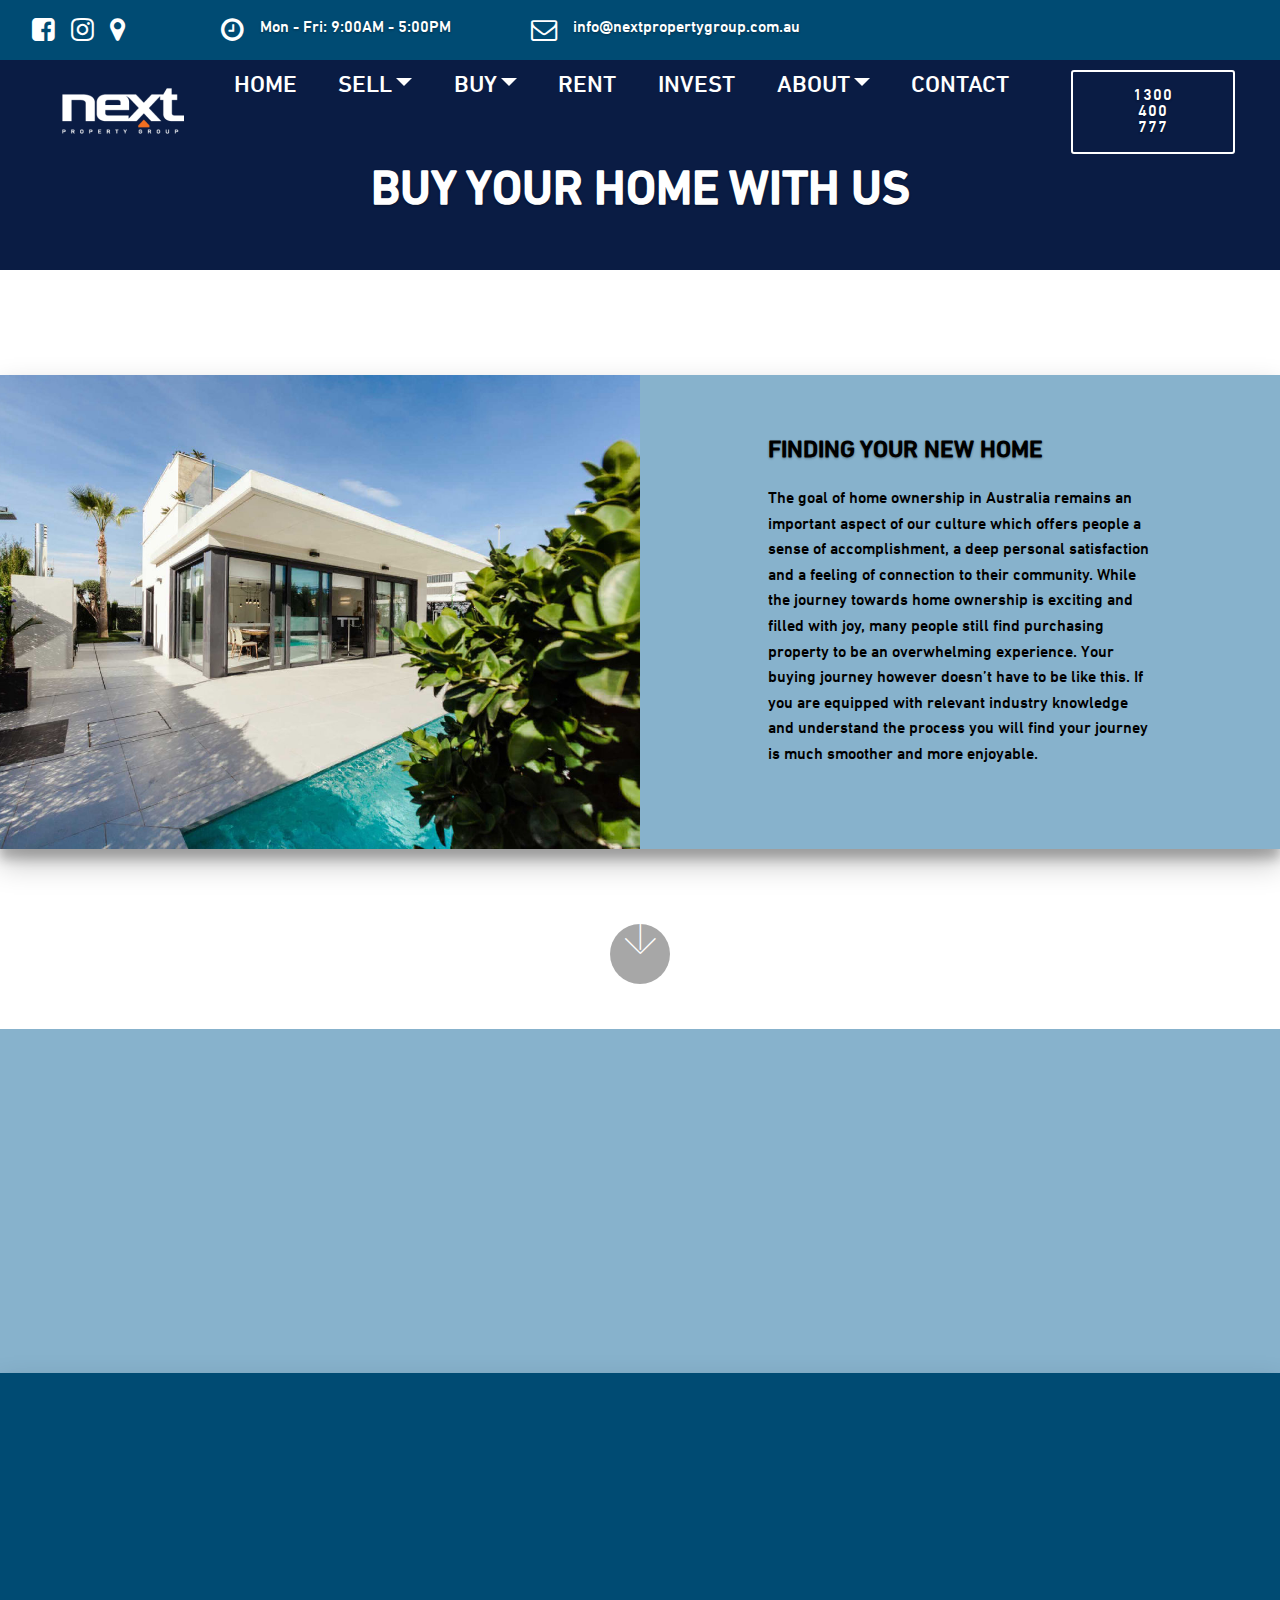
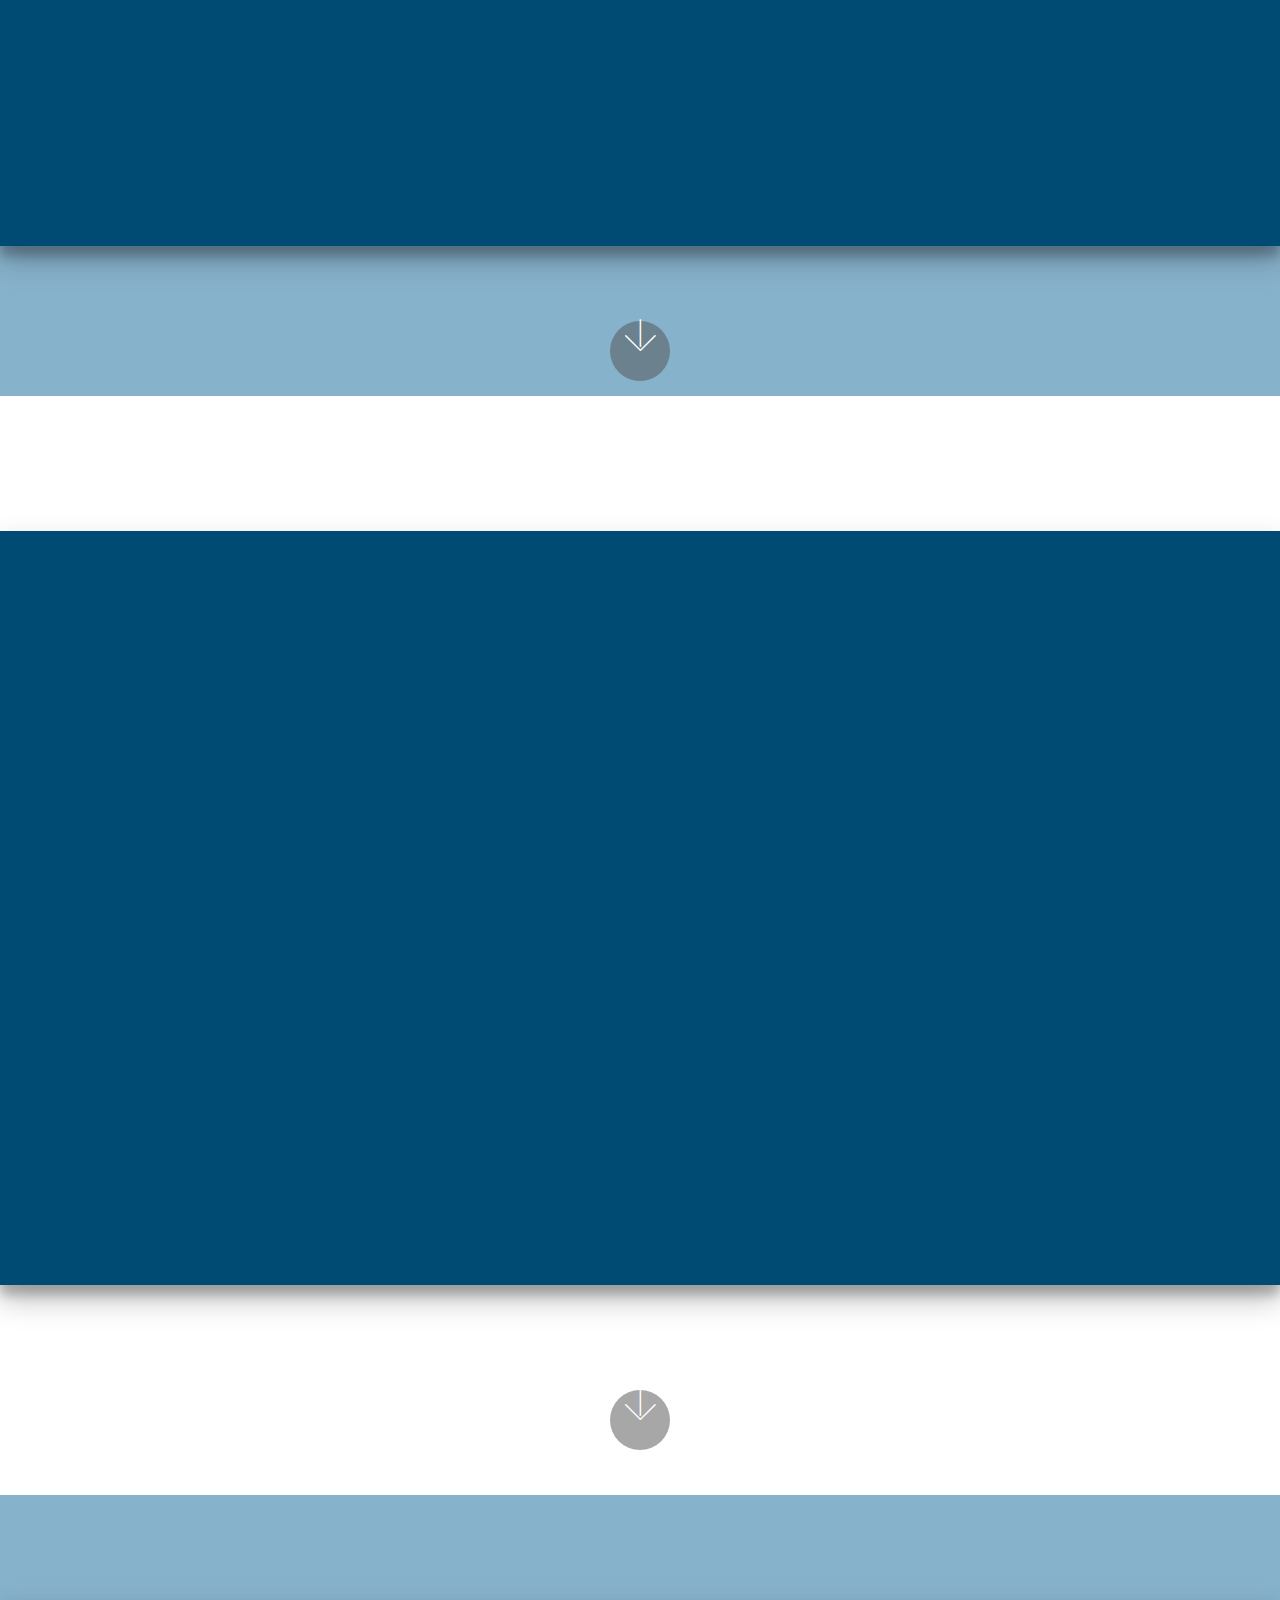
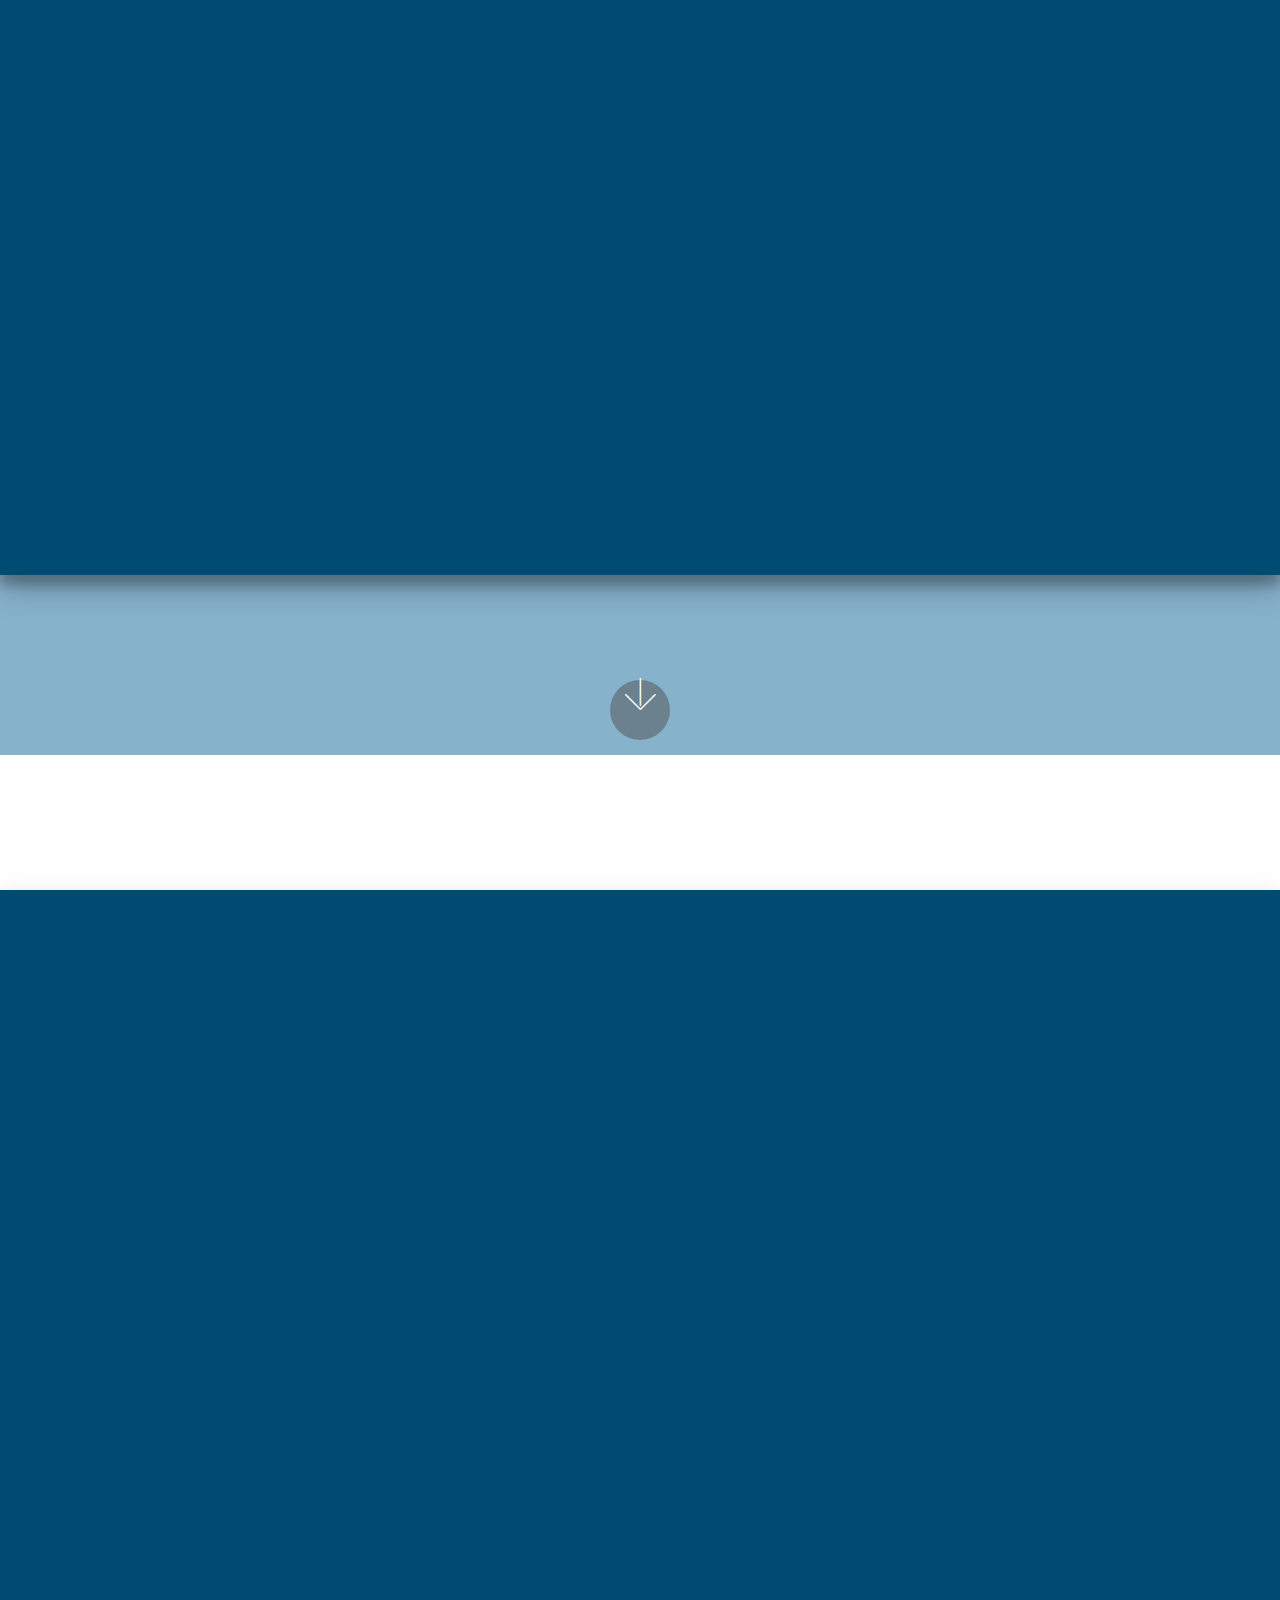
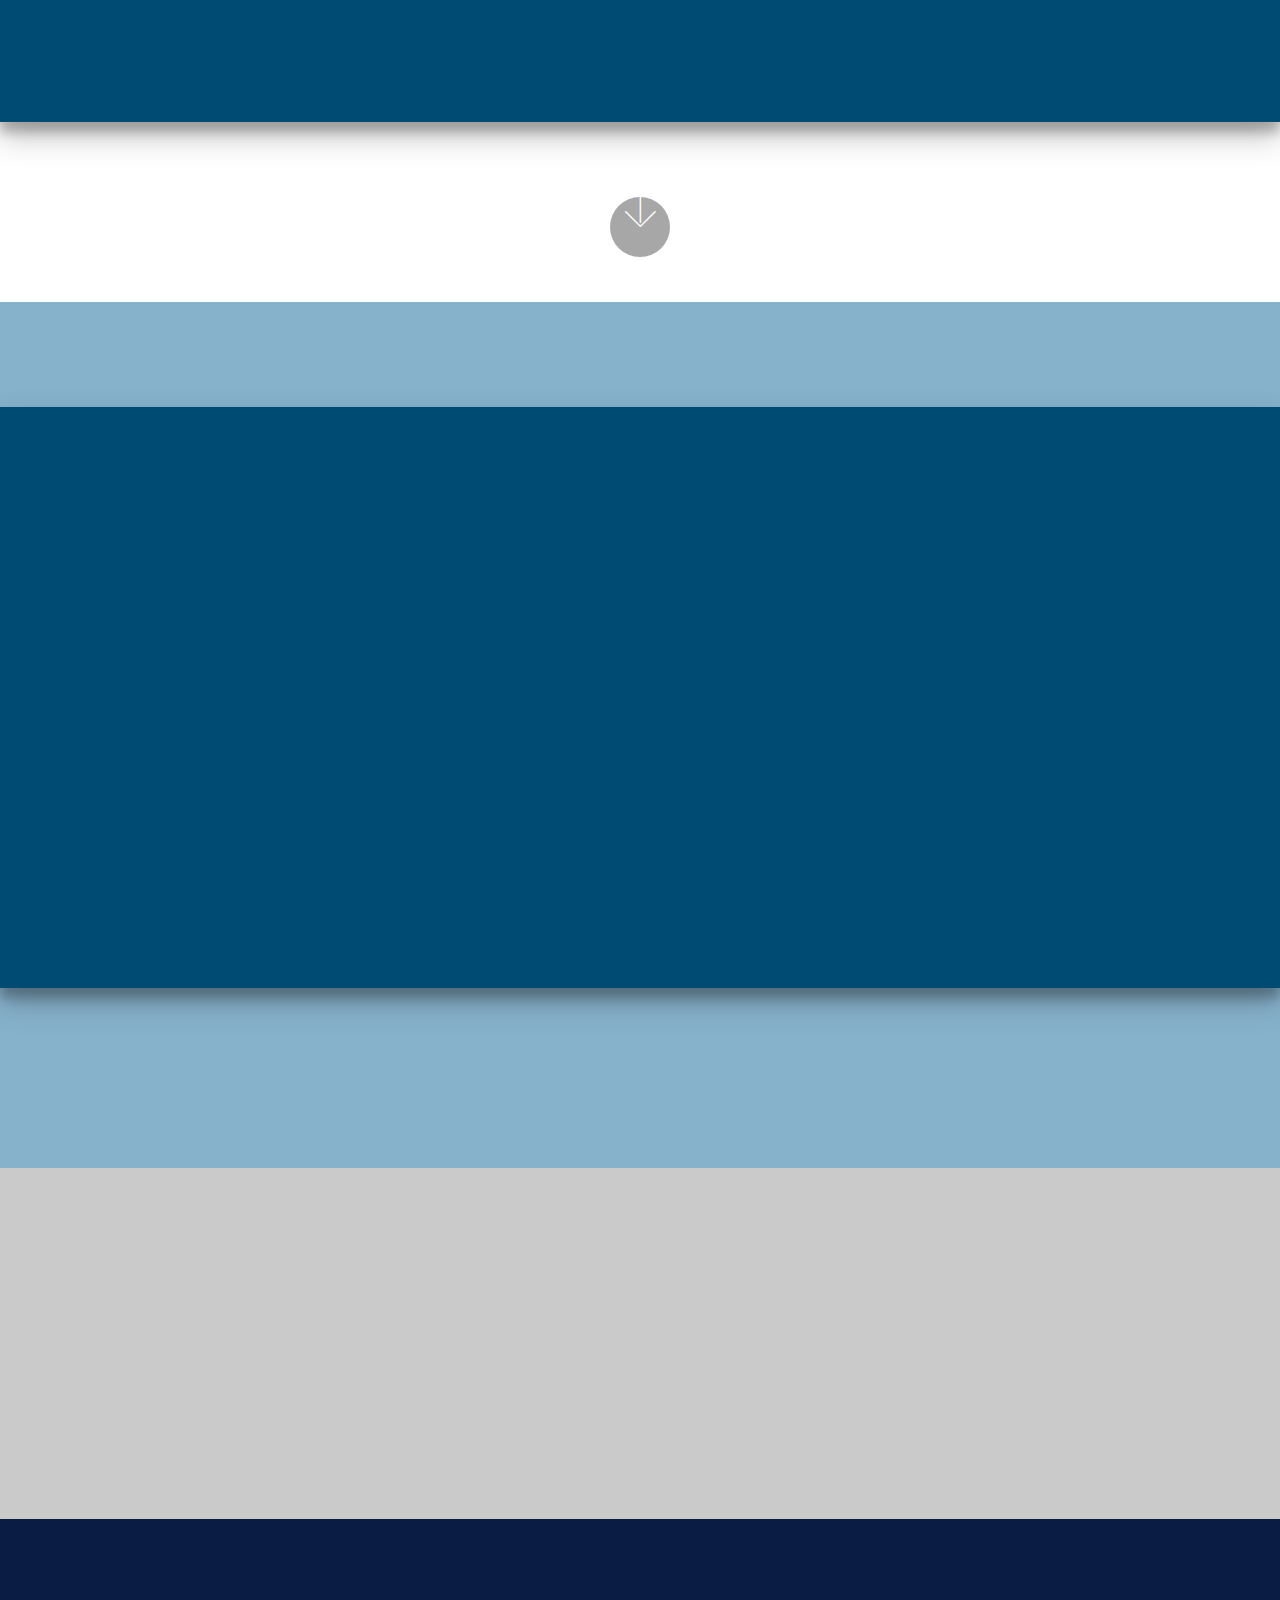
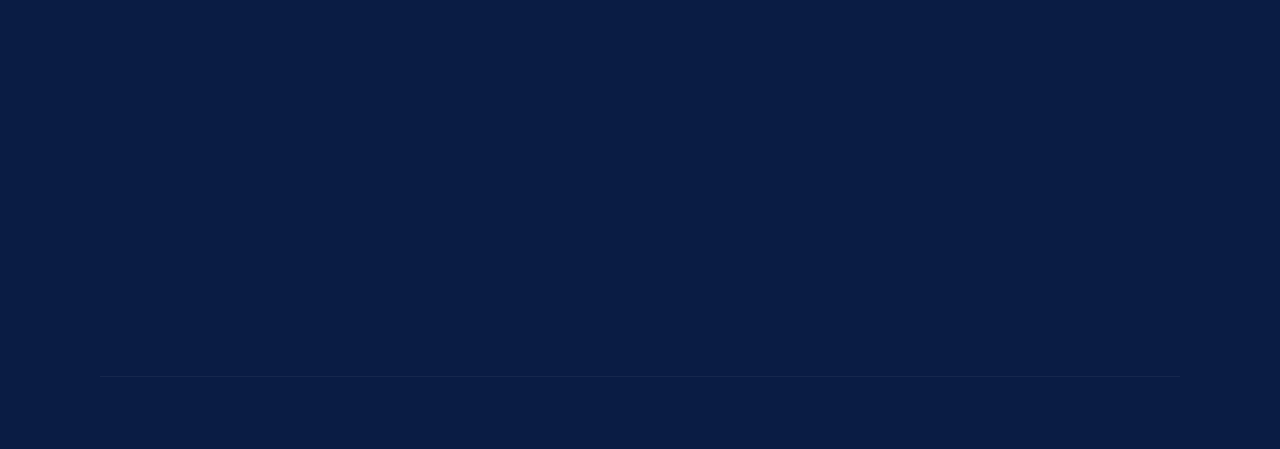
<file: property-buying-information.html>
<!DOCTYPE html>
<html  >
<head>
  
  <meta charset="UTF-8">
  <meta http-equiv="X-UA-Compatible" content="IE=edge">
  
  <meta name="viewport" content="width=device-width, initial-scale=1, minimum-scale=1">
  <link rel="shortcut icon" href="assets/images/next-icon-2-92x64-1.png" type="image/x-icon">
  <meta name="description" content="Web Page Builder Description">
  
  <title>Property Buying Information</title>
  <link rel="stylesheet" href="assets/font-awesome/css/font-awesome.css">
  <link rel="stylesheet" href="assets/web/assets/mobirise-icons/mobirise-icons.css">
  <link rel="stylesheet" href="assets/icon54/style.css">
  <link rel="stylesheet" href="assets/bootstrap/css/bootstrap.min.css">
  <link rel="stylesheet" href="assets/bootstrap/css/bootstrap-grid.min.css">
  <link rel="stylesheet" href="assets/bootstrap/css/bootstrap-reboot.min.css">
  <link rel="stylesheet" href="assets/facebook-plugin/style.css">
  <link rel="stylesheet" href="assets/tether/tether.min.css">
  <link rel="stylesheet" href="assets/animatecss/animate.min.css">
  <link rel="stylesheet" href="assets/dropdown/css/style.css">
  <link rel="stylesheet" href="assets/socicon/css/styles.css">
  <link href="assets/fonts/style.css" rel="stylesheet">
  <link rel="preload" as="style" href="assets/mobirise/css/mbr-additional.css"><link rel="stylesheet" href="assets/mobirise/css/mbr-additional.css" type="text/css">
  
  <script src="assets/web/assets/lazyload/lazyload.js"></script>

  
<meta name="theme-color" content="#f36f21">
<link rel="manifest" href="manifest.json">
<script src="sw-connect.js"></script>
<meta name="apple-mobile-web-app-capable" content="yes">
<link rel="apple-touch-startup-image" media="(device-width: 320px) and (device-height: 568px) and (-webkit-device-pixel-ratio: 2) and (orientation: portrait)" href="assets/images/apple-launch-640x1136.png">
<link rel="apple-touch-startup-image" media="(device-width: 375px) and (device-height: 667px) and (-webkit-device-pixel-ratio: 2) and (orientation: portrait)" href="assets/images/apple-launch-750x1334.png">
<link rel="apple-touch-startup-image" media="(device-width: 414px) and (device-height: 736px) and (-webkit-device-pixel-ratio: 3) and (orientation: portrait)" href="assets/images/apple-launch-1242x2208.png">
<link rel="apple-touch-startup-image" media="(device-width: 375px) and (device-height: 812px) and (-webkit-device-pixel-ratio: 3) and (orientation: portrait)" href="assets/images/apple-launch-1125x2436.png">
<link rel="apple-touch-startup-image" media="(device-width: 768px) and (device-height: 1024px) and (-webkit-device-pixel-ratio: 2) and (orientation: portrait)" href="assets/images/apple-launch-1536x2048.png">
<link rel="apple-touch-startup-image" media="(device-width: 834px) and (device-height: 1112px) and (-webkit-device-pixel-ratio: 2) and (orientation: portrait)" href="assets/images/apple-launch-1668x2224.png">
<link rel="apple-touch-startup-image" media="(device-width: 1024px) and (device-height: 1366px) and (-webkit-device-pixel-ratio: 2) and (orientation: portrait)" href="assets/images/apple-launch-2048x2732.png">
<meta name="apple-mobile-web-app-status-bar-style" content="default">
<meta name="apple-mobile-web-app-title" content="Next Property Group Real Estate Agent">
<link rel="apple-touch-icon" href="apple-touch-icon.png">
</head>
<body>
  <section class="extMenu5 menu cid-rSlHTy2T6V" once="menu" id="extMenu2-45">

    

    <nav class="navbar navbar-dropdown align-items-center navbar-fixed-top navbar-toggleable-sm">
        <div class="menu-content-top">



            <div class="menu-content-right">
                <div class="info-widget">
                    <a href="https://www.facebook.com/soldnextplease/" target="_blank"><span class="widget-icon mbr-iconfont fa-facebook-square fa" style="color: rgb(255, 255, 255); fill: rgb(255, 255, 255);"></span></a>
                    <a href="https://www.instagram.com/soldnextplease/" target="_blank"><span class="widget-icon mbr-iconfont fa-instagram fa" style="color: rgb(255, 255, 255); fill: rgb(255, 255, 255);"></span></a>
                    <a href="https://g.page/NextPropertyGroup?share" target="_blank"><span class="widget-icon mbr-iconfont fa-map-marker fa" style="color: rgb(255, 255, 255); fill: rgb(255, 255, 255);"></span></a>
                </div>
                <div class="info-widget">
                    <span class="widget-icon mbr-iconfont fa-clock-o fa" style="color: rgb(255, 255, 255); fill: rgb(255, 255, 255);"></span>
                    <div class="widget-content mbr-fonts-style">
                        <p class="widget-title display-4"><a href="mailto:info@nextpropertygroup.com.au" class="text-white">Mon - Fri: 9:00AM - 5:00PM</a></p>
                    </div>
                </div>
                <div class="info-widget">
                    <span class="widget-icon mbr-iconfont fa-envelope-o fa" style="color: rgb(255, 255, 255); fill: rgb(255, 255, 255);"></span>
                    <div class="widget-content mbr-fonts-style">
                        <p class="widget-title display-4"><a href="mailto:info@nextpropertygroup.com.au" class="text-white">info@nextpropertygroup.com.au</a></p>
                    </div>
                </div>











            </div>
        </div>
        <div class="menu-bottom">


            <div class="menu-logo">
                <div class="navbar-brand">
                    <span class="navbar-logo">
                        <a href="#top">
                            <img src="assets/images/nextlogo-white-trans-128x48.png" alt="Next Property Group" title="Real Estate Agents" style="height: 3rem;">
                        </a>
                    </span>
                    
                </div>
            </div>



            <div class="collapse navbar-collapse" id="navbarSupportedContent">
                <ul class="navbar-nav nav-dropdown js-float-line" data-app-modern-menu="true"><li class="nav-item">
                        <a class="nav-link link mbr-black text-white display-5" href="index.html#header6-1">
                            HOME</a>
                    </li><li class="nav-item dropdown">
                        <a class="nav-link link mbr-black dropdown-toggle text-white display-5" href="sell-your-home.html" aria-expanded="false" data-toggle="dropdown-submenu">
                            SELL</a><div class="dropdown-menu"><a class="mbr-black dropdown-item text-white display-5" href="sell-your-home.html">SELLING INFORMATION</a><a class="mbr-black dropdown-item text-white display-5" href="property-appraisal.html">PROPERTY APPRAISALS</a><a class="mbr-black dropdown-item text-white display-5" href="next-property-group-recent-sales.html">RESENT SALES</a></div>
                    </li><li class="nav-item dropdown open">
                        <a class="nav-link link mbr-black dropdown-toggle text-white display-5" href="property-buying-information.html" aria-expanded="true" data-toggle="dropdown-submenu">
                            BUY</a><div class="dropdown-menu"><a class="mbr-black dropdown-item text-white display-5" href="property-buying-information.html">BUYING INFORMATION</a><a class="mbr-black dropdown-item text-white display-5" href="next-property-group-current-listings.html">SEARCH LISTINGS</a><a class="mbr-black dropdown-item text-white display-5" href="next-property-group-open-homes.html">OPEN HOMES</a></div>
                    </li><li class="nav-item">
                        <a class="nav-link link mbr-black text-white display-5" href="property-rentals.html">
                            RENT</a>
                    </li>
                    <li class="nav-item">
                        <a class="nav-link link mbr-black text-white display-5" href="property-investment-strategies.html">
                            INVEST</a>
                    </li>
                    <li class="nav-item dropdown">
                        <a class="nav-link link mbr-black dropdown-toggle text-white display-5" href="about-next-property-group.html" aria-expanded="false" data-toggle="dropdown-submenu">
                            ABOUT</a><div class="dropdown-menu"><a class="mbr-black dropdown-item text-white display-5" href="about-next-property-group.html">ABOUT US</a><a class="mbr-black dropdown-item text-white display-5" href="next-property-group-team.html">OUR TEAM</a><a class="mbr-black dropdown-item text-white display-5" href="careers-in-real-estate.html">CAREERS</a></div>
                    </li><li class="nav-item"><a class="nav-link link mbr-black text-white display-5" href="contact-next-property-group.html" aria-expanded="false">
                            CONTACT</a></li><li class="nav-item"><a class="nav-link link mbr-black text-white display-5" href="#" aria-expanded="false">&nbsp;&nbsp;&nbsp;&nbsp;&nbsp;&nbsp;</a></li><li class="nav-item"><a class="nav-link link mbr-black text-white display-5" href="tel:+61-1300-400-777" aria-expanded="false">&nbsp;&nbsp;&nbsp;&nbsp;&nbsp;&nbsp;</a></li><li class="nav-item"><a class="nav-link link mbr-black text-white display-5" href="tel:+61-1300-400-777" aria-expanded="false">&nbsp;&nbsp;&nbsp;&nbsp;&nbsp;&nbsp;</a></li></ul>

                <div class="navbar-buttons mbr-section-btn"><a class="btn btn-md btn-white-outline display-4" href="tel:+61-1300-400-777">1300 400 777</a></div>

            </div>
            <button class="navbar-toggler " type="button" data-toggle="collapse" data-target="#navbarSupportedContent" aria-controls="navbarSupportedContent" aria-expanded="false" aria-label="Toggle navigation">
                <div class="hamburger">
                    <span></span>
                    <span></span>
                    <span></span>
                    <span></span>
                </div>
            </button>







        </div>
    </nav>
</section>

<section class="header1 cid-rRLUAdfHMJ" id="header16-s">

    

    

    <div class="container">
        <div class="row justify-content-md-center">
            <div class="col-md-10 align-center">
                <h1 class="mbr-section-title mbr-bold pb-3 mbr-fonts-style display-2"><br>BUY YOUR HOME WITH US</h1>
                
                
            </div>
        </div>
    </div>

</section>

<section class="extСontent cid-rRM0ctsUQ7" id="extContent10-t">
    
    
    <div class="container">
        <div class="row">
            <div class="col-lg-6 title-col m-auto align-left order-2">
                <div class="text-wrap align-left">
                    <h2 class="mbr-section-title pb-4 mbr-semibold mbr-white mbr-fonts-style display-5"><strong>FINDING YOUR NEW HOME</strong></h2>
                    <p class="mbr-text mbr-black mbr-regular mbr-light mbr-fonts-style display-7">The goal of home ownership in Australia remains an important aspect of our culture which offers people a sense of accomplishment, a deep personal satisfaction and a feeling of connection to their community. While the journey towards home ownership is exciting and filled with joy, many people still find purchasing property to be an overwhelming experience. Your buying journey however doesn’t have to be like this. If you are equipped with relevant industry knowledge and understand the process you will find your journey is much smoother and more enjoyable.&nbsp;</p>
                </div>
            </div>
            <div class="col-lg-6 img-col">
                <img class="img2" src="assets/images/buyhome-1280x853.jpg" alt="" title="">
            </div>

        </div>
    </div>
</section>

<section class="cid-rRM3k0g392" id="header2-v">

    

    

    <div class="container align-center">
        <div class="row justify-content-md-center">
            <div class="mbr-white col-md-10">
                
                
                
                
            </div>
        </div>
    </div>
    <div class="mbr-arrow hidden-sm-down" aria-hidden="true">
        <a href="#next">
            <i class="mbri-down mbr-iconfont"></i>
        </a>
    </div>
</section>

<section class="header1 cid-rRMKUs5ZMg" id="header16-16">

    

    

    <div class="container">
        <div class="row justify-content-md-center">
            <div class="col-md-10 align-center">
                <h1 class="mbr-section-title mbr-bold pb-3 mbr-fonts-style display-1">
                    WHERE TO START?</h1>
                
                
                
            </div>
        </div>
    </div>

</section>

<section class="extСontent cid-rRMJTDiZ6s" id="extContent10-10">
    
    
    <div class="container">
        <div class="row">
            <div class="col-lg-6 title-col m-auto align-left order-2">
                <div class="text-wrap align-left">
                    <h2 class="mbr-section-title pb-4 mbr-semibold mbr-white mbr-fonts-style display-5"><strong>Understand your financial position</strong></h2>
                    <p class="mbr-text mbr-black mbr-regular mbr-light mbr-fonts-style display-7">The goal of home ownership in Australia remains an important aspect of our culture which offers people a sense of accomplishment, a deep personal satisfaction and a feeling of connection to their community. While the journey towards home ownership is exciting and filled with joy, many people still find purchasing property to be an overwhelming experience. Your buying journey however doesn’t have to be like this. If you are equipped with relevant industry knowledge and understand the process you will find your journey is much smoother and more enjoyable.&nbsp;</p>
                </div>
            </div>
            <div class="col-lg-6 img-col">
                <img class="img2" src="assets/images/nexthouse2-1200x800.jpg" alt="" title="">
            </div>

        </div>
    </div>
</section>

<section class="cid-rRMJVM51Fo" id="header2-11">

    

    

    <div class="container align-center">
        <div class="row justify-content-md-center">
            <div class="mbr-white col-md-10">
                
                
                
                
            </div>
        </div>
    </div>
    <div class="mbr-arrow hidden-sm-down" aria-hidden="true">
        <a href="#next">
            <i class="mbri-down mbr-iconfont"></i>
        </a>
    </div>
</section>

<section class="extСontent cid-rRMJWTcg2l" id="extContent10-12">
    
    
    <div class="container">
        <div class="row">
            <div class="col-lg-6 title-col m-auto align-left order-2">
                <div class="text-wrap align-left">
                    <h2 class="mbr-section-title pb-4 mbr-semibold mbr-white mbr-fonts-style display-5"><strong>Understand the local property market</strong></h2>
                    <p class="mbr-text mbr-black mbr-regular mbr-light mbr-fonts-style display-7">Before you start house hunting you should do your research to establish an understanding of the house prices in your area. This will assist in determining the best value for your money and the best location dependant on your individual circumstances. You can research property prices using websites such as <a href="http://www.realestate.com.au" target="_blank" class="text-white">www.realestate.com.au</a> or your local property magazine or even in agency window displays and through attending open homes which are predominantly held on weekends. You should review recently sold properties to see what prices have been achieved within the area you are interested in. Many buyers immediately overlook properties without prices listed or properties that will be auctioned. By doing this you are only going to limit your options when purchasing. Buyers should always review every property available that suits their requirements, the auction process works just as well for buyers as it does for sellers. Obviously you need to also consider economic factors such as interest rates, supply and demand and other market trends.</p>
                </div>
            </div>
            <div class="col-lg-6 img-col">
                <img class="img2" src="assets/images/next2-1500x1000.jpg" alt="" title="">
            </div>

        </div>
    </div>
</section>

<section class="cid-rRMJY83TpR" id="header2-13">

    

    

    <div class="container align-center">
        <div class="row justify-content-md-center">
            <div class="mbr-white col-md-10">
                
                
                
                
            </div>
        </div>
    </div>
    <div class="mbr-arrow hidden-sm-down" aria-hidden="true">
        <a href="#next">
            <i class="mbri-down mbr-iconfont"></i>
        </a>
    </div>
</section>

<section class="extСontent cid-rRMJZfJuac" id="extContent10-14">
    
    
    <div class="container">
        <div class="row">
            <div class="col-lg-6 title-col m-auto align-left order-2">
                <div class="text-wrap align-left">
                    <h2 class="mbr-section-title pb-4 mbr-semibold mbr-white mbr-fonts-style display-5"><strong>The actual cost of purchasing:</strong></h2>
                    <p class="mbr-text mbr-black mbr-regular mbr-light mbr-fonts-style display-7">Many buyers don’t fully understand all the costs associated with purchasing property which can be problematic. This is where buyers find the process stressful as they learn of costs throughout the sale. It is important to understand the costs of purchasing include transfer duty if applicable in your circumstance, conveyancing costs, property inspection costs, independent valuation costs and any other relevant legal fees. Once you have purchased you then have the mortgage repayments, insurances, utility connections and ongoing fees, council rates, body corporate fees and general maintenance costs. It is important that you understand the costs involved and have budgeted accordingly to avoid any unwelcome surprises.<br></p>
                </div>
            </div>
            <div class="col-lg-6 img-col">
                <img class="img2" src="assets/images/next3-1200x800.jpg" alt="" title="">
            </div>

        </div>
    </div>
</section>

<section class="cid-rRMK0yMm0S" id="header2-15">

    

    

    <div class="container align-center">
        <div class="row justify-content-md-center">
            <div class="mbr-white col-md-10">
                
                
                
                
            </div>
        </div>
    </div>
    <div class="mbr-arrow hidden-sm-down" aria-hidden="true">
        <a href="#next">
            <i class="mbri-down mbr-iconfont"></i>
        </a>
    </div>
</section>

<section class="extСontent cid-rRMMt9XM2t" id="extContent10-17">
    
    
    <div class="container">
        <div class="row">
            <div class="col-lg-6 title-col m-auto align-left order-2">
                <div class="text-wrap align-left">
                    <h2 class="mbr-section-title pb-4 mbr-semibold mbr-white mbr-fonts-style display-5"><strong>The professional services</strong></h2>
                    <p class="mbr-text mbr-black mbr-regular mbr-light mbr-fonts-style display-7">When purchasing you will need to appoint the following professionals to assist in the transaction;<br><br><strong><u>Financial Provider</u></strong> – you will need to work with a financial institution to secure a mortgage and ensure that the finance is approved for you to make your financial obligations associated with the contract to purchase. <br><strong><u>Solicitor</u></strong> – they will act on your behalf throughout the sale and will ensure that the legal aspects of the purchase are managed effectively. They will also work with your financial provider to ensure the mortgage contract is processed accordingly.<br><strong><u>Property Valuer</u></strong> – quite often your financial provider will organise the valuation to ensure that the loan amount is secured by the value of the home, you may also wish to enlist the services of a property valuer if you are uncertain about your investment and need more information to make a confident purchase decision<br><strong><u>Building Inspector</u></strong> – you will need to engage a building inspector to work on your behalf to inspect the property and ensure that there are no major concerns that will impact on the purchase price of the property or the safety of the home.&nbsp;</p>
                </div>
            </div>
            <div class="col-lg-6 img-col">
                <img class="img2" src="assets/images/sellhome-1200x800.jpg" alt="" title="">
            </div>

        </div>
    </div>
</section>

<section class="cid-rRMNlYC0Yh" id="header2-18">

    

    

    <div class="container align-center">
        <div class="row justify-content-md-center">
            <div class="mbr-white col-md-10">
                
                
                
                
            </div>
        </div>
    </div>
    <div class="mbr-arrow hidden-sm-down" aria-hidden="true">
        <a href="#next">
            <i class="mbri-down mbr-iconfont"></i>
        </a>
    </div>
</section>

<section class="extСontent cid-rRM1je42xb" id="extContent10-u">
    
    
    <div class="container">
        <div class="row">
            <div class="col-lg-6 title-col m-auto align-left order-2">
                <div class="text-wrap align-left">
                    <h2 class="mbr-section-title pb-4 mbr-semibold mbr-white mbr-fonts-style display-5"><strong>WHEN YOU CONSIDER BUYING</strong></h2>
                    <h3 class="mbr-section-title pb-4 mbr-semibold mbr-white mbr-fonts-style display-5"><strong>Call NEXT</strong></h3>
                    <p class="mbr-text mbr-black mbr-regular mbr-light mbr-fonts-style display-7">When purchasing a property, it is important to do your research first so you are able to confidently make decisions regarding your purchase and minimise any associated risks. You should have a clear understanding of your financial position and obligations, the sales process, the people you will need to work with and the ongoing costs associated with home ownership. There are plenty of professionals that can provide advice and support throughout the process and it is important to ask questions along the way to ensure you are fully informed as this will reduce stress and uncertainty throughout the buying process.<br></p>
                </div>
            </div>
            <div class="col-lg-6 img-col">
                <img class="img2" src="assets/images/next5-1200x800.jpg" alt="" title="">
            </div>

        </div>
    </div>
</section>

<section class="cid-rRM3H43dBJ" id="header2-w">

    

    

    <div class="container align-center">
        <div class="row justify-content-md-center">
            <div class="mbr-white col-md-10">
                
                <h3 class="mbr-section-subtitle align-center mbr-light pb-3 mbr-fonts-style display-2">
                    Search our current listings</h3>
                
                <div class="mbr-section-btn"><a class="btn btn-md btn-secondary display-5" href="next-property-group-current-listings.html">SEARCH</a></div>
            </div>
        </div>
    </div>
    
</section>

<section class="cid-rSIWyZN5Ts" id="footer2-5g">

    

    

    <div class="container">
        <div class="media-container-row content mbr-white">
            <div class="col-12 col-md-3 mbr-fonts-style display-7">
                <p class="mbr-text">
                    <a href="property-buying-information.html" class="text-white"><strong>BUY</strong></a><a href="property-buying-information.html">
                    </a><br>
                    <br><a href="next-property-group-current-listings.html" class="text-white">Listings</a><br><a href="page22.html" class="text-white">Open For Inspection</a><br><a href="property-buying-information.html" class="text-white">Buying Information</a><br>
                    <br><strong>CONTACTS</strong>&nbsp;<br>
                    <br><a href="mailto:info@nextpropertygroup.com.au" class="text-white">@ info@nextpropertygroup.com.au</a><br><a href="tel:1300 400 777" class="text-white">☎︎ 1300 400 777</a><br>&nbsp;F +61 (07) 5444 3792<br><br><a href="terms-of-use.html" class="text-white">TERMS OF USE</a><br><br>ABN 80 687 603 876<a href="terms-of-use.html" class="text-white"><br></a><br>
                </p>
            </div>
            <div class="col-12 col-md-3 mbr-fonts-style display-7">
                <p class="mbr-text">
                    <strong><a href="sell-your-home.html" class="text-white"><b>SELL</b></a><a href="sell-your-home.html">
</a></strong>                    <br>
                    <br><a href="next-property-group-recent-sales.html" class="text-white">Recent Sales</a><br><a href="sell-your-home.html" class="text-white">Selling Information</a><br><br>
                    <br><a href="about-next-property-group.html" class="text-white"><strong>ABOUT</strong></a>&nbsp;<br>
                    <br><a href="next-property-group-team.html" class="text-white">Our Team</a><br><a href="careers-in-real-estate.html" class="text-white">Careers</a><br><br><br><a href="privacy-policy.html" class="text-white">PRIVACY POLICY</a><br></p>
            </div>
            <div class="col-12 col-md-6">
                <div class="google-map"><iframe frameborder="0" style="border:0" src="https://www.google.com/maps/embed/v1/place?key=AIzaSyCy9r70T3NYf3PhvVflTo0_zdif2_IoIYs&amp;q=place_id:ChIJ7Zgns_d1k2sRTchx8YkJVfw" allowfullscreen=""></iframe></div>
            </div>
        </div>
        <div class="footer-lower">
            <div class="media-container-row">
                <div class="col-sm-12">
                    <hr>
                </div>
            </div>
            <div class="media-container-row mbr-white">
                <div class="col-sm-6 copyright">
                    <p class="mbr-text mbr-fonts-style display-4">
                        © Next Property Group | This site is made with ❤️ &nbsp;by <a href="https://engaging360.com" target="_blank" class="text-white"><u>Engaging360</u></a></p>
                </div>
                <div class="col-md-6">
                    <div class="social-list align-right">
                        <div class="soc-item">
                            <a href="https://twitter.com/soldnextplease" target="_blank">
                                <span class="mbr-iconfont mbr-iconfont-social socicon-twitter socicon" style="color: rgb(255, 255, 255); fill: rgb(255, 255, 255);"></span>
                            </a>
                        </div>
                        <div class="soc-item">
                            <a href="https://www.facebook.com/soldnextplease/" target="_blank">
                                <span class="mbr-iconfont mbr-iconfont-social socicon-facebook socicon" style="color: rgb(255, 255, 255); fill: rgb(255, 255, 255);"></span>
                            </a>
                        </div>
                        <div class="soc-item">
                            <a href="https://www.youtube.com/channel/UCEABpzRSEGmjV5JuSm-QpCA" target="_blank">
                                <span class="mbr-iconfont mbr-iconfont-social socicon-youtube socicon" style="color: rgb(255, 255, 255); fill: rgb(255, 255, 255);"></span>
                            </a>
                        </div>
                        <div class="soc-item">
                            <a href="https://www.instagram.com/soldnextplease/" target="_blank">
                                <span class="mbr-iconfont mbr-iconfont-social socicon-instagram socicon" style="color: rgb(255, 255, 255); fill: rgb(255, 255, 255);"></span>
                            </a>
                        </div>
                        <div class="soc-item">
                            <a href="https://www.linkedin.com/company/next-property-group/?originalSubdomain=au" target="_blank">
                                <span class="mbr-iconfont mbr-iconfont-social socicon-linkedin socicon" style="color: rgb(255, 255, 255); fill: rgb(255, 255, 255);"></span>
                            </a>
                        </div>
                        <div class="soc-item">
                            <a href="https://g.page/NextPropertyGroup?gm" target="_blank">
                                <span class="mbr-iconfont mbr-iconfont-social icon54-v1-google-maps" style="color: rgb(255, 255, 255); fill: rgb(255, 255, 255);"></span>
                            </a>
                        </div>
                    </div>
                </div>
            </div>
        </div>
    </div>
</section>


  <script src="assets/web/assets/jquery/jquery.min.js"></script>
  <script src="assets/popper/popper.min.js"></script>
  <script src="assets/bootstrap/js/bootstrap.min.js"></script>
  <script src="https://connect.facebook.net/en_US/sdk.js#xfbml=1&version=v2.5"></script>
  <script src="https://apis.google.com/js/plusone.js"></script>
  <script src="assets/facebook-plugin/facebook-script.js"></script>
  <script src="assets/tether/tether.min.js"></script>
  <script src="assets/smoothscroll/smooth-scroll.js"></script>
  <script src="assets/viewportchecker/jquery.viewportchecker.js"></script>
  <script src="assets/dropdown/js/nav-dropdown.js"></script>
  <script src="assets/dropdown/js/navbar-dropdown.js"></script>
  <script src="assets/touchswipe/jquery.touch-swipe.min.js"></script>
  <script src="assets/theme/js/script.js"></script>
  <script src="assets/witsec-mailform/witsec-mailform.js"></script>
  
  
 <div id="scrollToTop" class="scrollToTop mbr-arrow-up"><a style="text-align: center;"><i class="mbr-arrow-up-icon mbr-arrow-up-icon-cm cm-icon cm-icon-smallarrow-up"></i></a></div>
    <input name="animation" type="hidden">
  
</body>
</html>
</file>
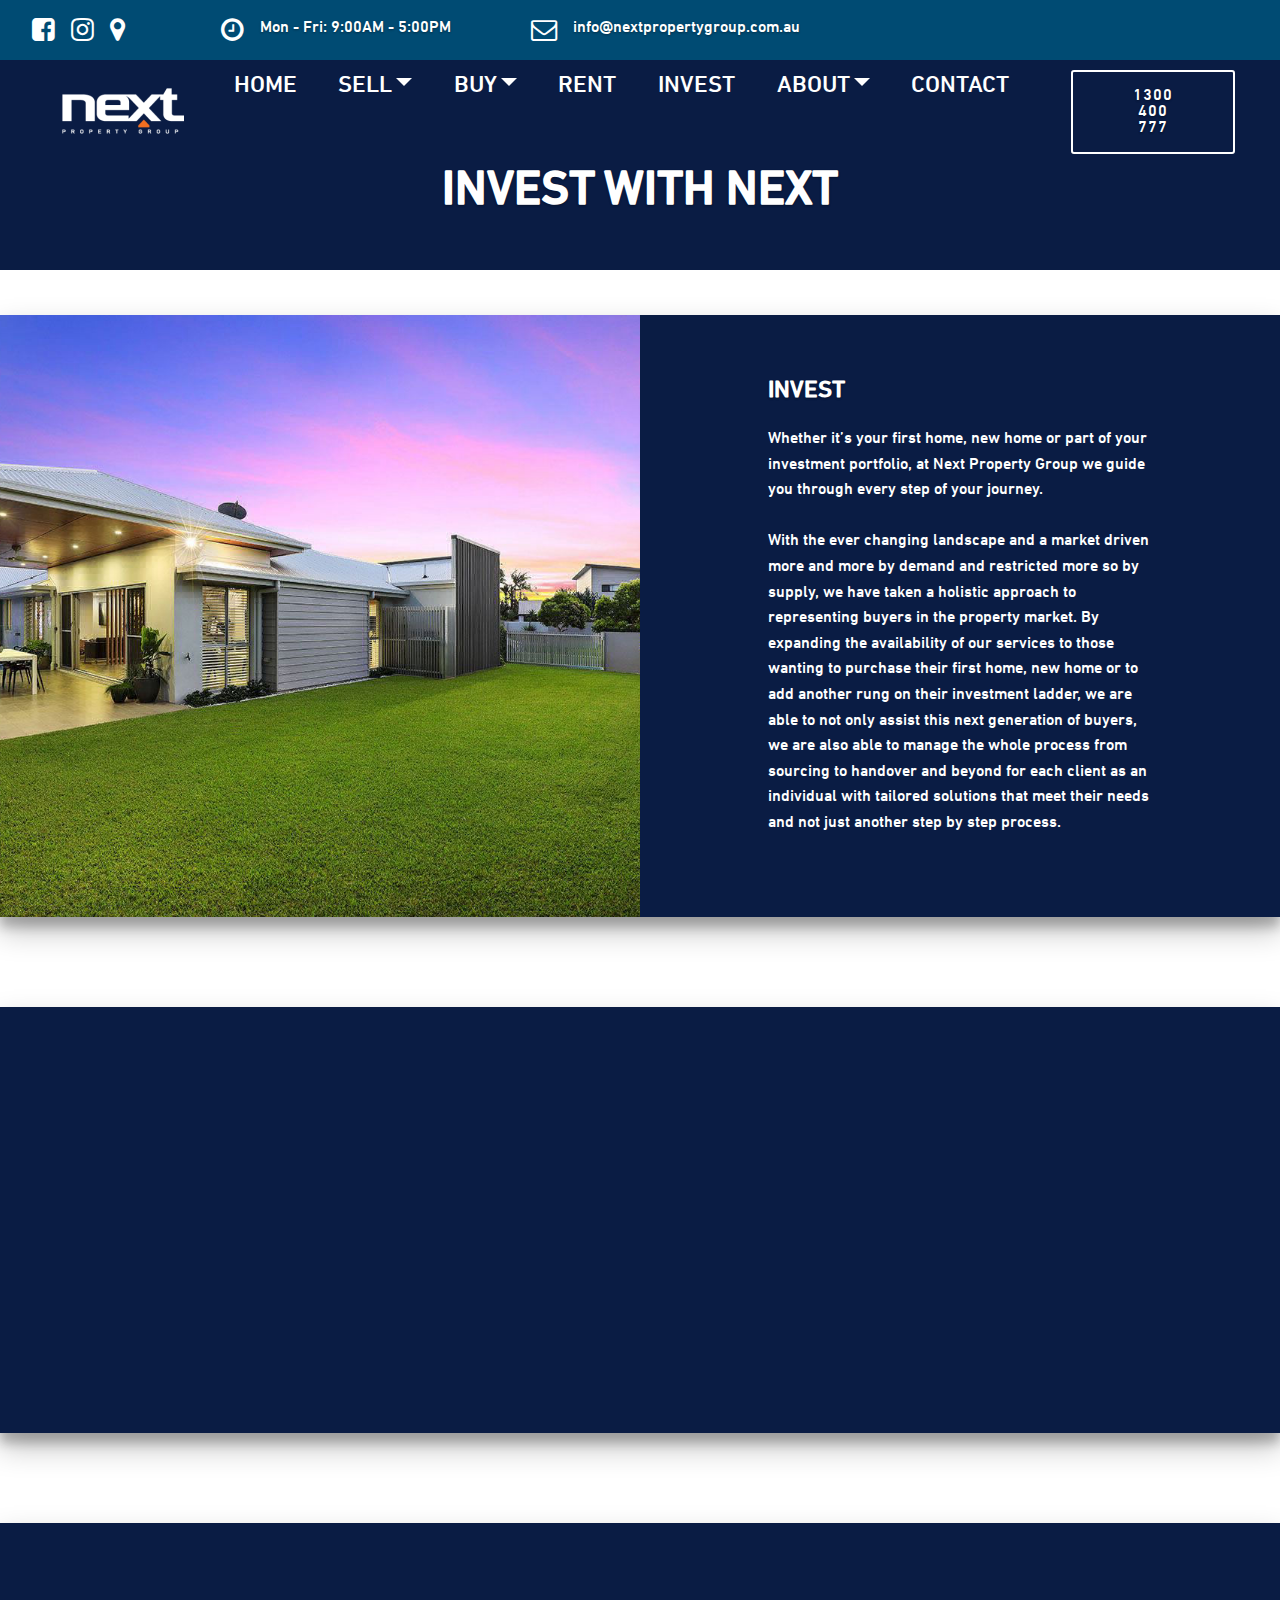
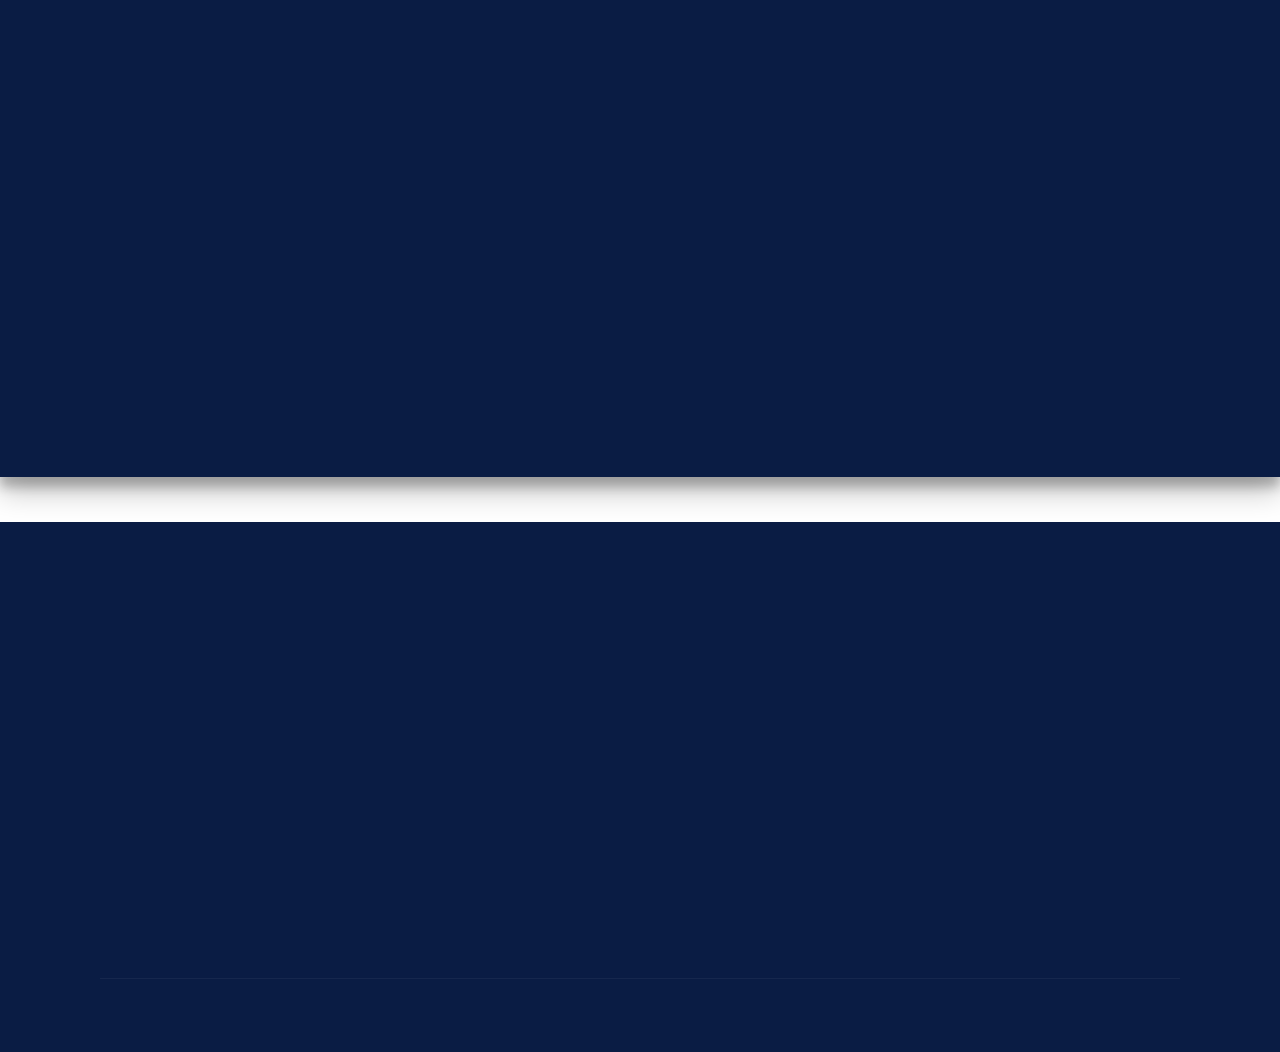
<file: property-investment-strategies.html>
<!DOCTYPE html>
<html  >
<head>
  
  <meta charset="UTF-8">
  <meta http-equiv="X-UA-Compatible" content="IE=edge">
  
  <meta name="viewport" content="width=device-width, initial-scale=1, minimum-scale=1">
  <link rel="shortcut icon" href="assets/images/next-icon-2-92x64-1.png" type="image/x-icon">
  <meta name="description" content="Web Builder Description">
  
  <title>Property Investment Strategies</title>
  <link rel="stylesheet" href="assets/font-awesome/css/font-awesome.css">
  <link rel="stylesheet" href="assets/icon54/style.css">
  <link rel="stylesheet" href="assets/bootstrap/css/bootstrap.min.css">
  <link rel="stylesheet" href="assets/bootstrap/css/bootstrap-grid.min.css">
  <link rel="stylesheet" href="assets/bootstrap/css/bootstrap-reboot.min.css">
  <link rel="stylesheet" href="assets/facebook-plugin/style.css">
  <link rel="stylesheet" href="assets/tether/tether.min.css">
  <link rel="stylesheet" href="assets/animatecss/animate.min.css">
  <link rel="stylesheet" href="assets/dropdown/css/style.css">
  <link rel="stylesheet" href="assets/socicon/css/styles.css">
  <link href="assets/fonts/style.css" rel="stylesheet">
  <link rel="preload" as="style" href="assets/mobirise/css/mbr-additional.css"><link rel="stylesheet" href="assets/mobirise/css/mbr-additional.css" type="text/css">
  
  <script src="assets/web/assets/lazyload/lazyload.js"></script>

  
<meta name="theme-color" content="#f36f21">
<link rel="manifest" href="manifest.json">
<script src="sw-connect.js"></script>
<meta name="apple-mobile-web-app-capable" content="yes">
<link rel="apple-touch-startup-image" media="(device-width: 320px) and (device-height: 568px) and (-webkit-device-pixel-ratio: 2) and (orientation: portrait)" href="assets/images/apple-launch-640x1136.png">
<link rel="apple-touch-startup-image" media="(device-width: 375px) and (device-height: 667px) and (-webkit-device-pixel-ratio: 2) and (orientation: portrait)" href="assets/images/apple-launch-750x1334.png">
<link rel="apple-touch-startup-image" media="(device-width: 414px) and (device-height: 736px) and (-webkit-device-pixel-ratio: 3) and (orientation: portrait)" href="assets/images/apple-launch-1242x2208.png">
<link rel="apple-touch-startup-image" media="(device-width: 375px) and (device-height: 812px) and (-webkit-device-pixel-ratio: 3) and (orientation: portrait)" href="assets/images/apple-launch-1125x2436.png">
<link rel="apple-touch-startup-image" media="(device-width: 768px) and (device-height: 1024px) and (-webkit-device-pixel-ratio: 2) and (orientation: portrait)" href="assets/images/apple-launch-1536x2048.png">
<link rel="apple-touch-startup-image" media="(device-width: 834px) and (device-height: 1112px) and (-webkit-device-pixel-ratio: 2) and (orientation: portrait)" href="assets/images/apple-launch-1668x2224.png">
<link rel="apple-touch-startup-image" media="(device-width: 1024px) and (device-height: 1366px) and (-webkit-device-pixel-ratio: 2) and (orientation: portrait)" href="assets/images/apple-launch-2048x2732.png">
<meta name="apple-mobile-web-app-status-bar-style" content="default">
<meta name="apple-mobile-web-app-title" content="Next Property Group Real Estate Agent">
<link rel="apple-touch-icon" href="apple-touch-icon.png">
</head>
<body>
  <section class="extMenu5 menu cid-rSlHTy2T6V" once="menu" id="extMenu2-45">

    

    <nav class="navbar navbar-dropdown align-items-center navbar-fixed-top navbar-toggleable-sm">
        <div class="menu-content-top">



            <div class="menu-content-right">
                <div class="info-widget">
                    <a href="https://www.facebook.com/soldnextplease/" target="_blank"><span class="widget-icon mbr-iconfont fa-facebook-square fa" style="color: rgb(255, 255, 255); fill: rgb(255, 255, 255);"></span></a>
                    <a href="https://www.instagram.com/soldnextplease/" target="_blank"><span class="widget-icon mbr-iconfont fa-instagram fa" style="color: rgb(255, 255, 255); fill: rgb(255, 255, 255);"></span></a>
                    <a href="https://g.page/NextPropertyGroup?share" target="_blank"><span class="widget-icon mbr-iconfont fa-map-marker fa" style="color: rgb(255, 255, 255); fill: rgb(255, 255, 255);"></span></a>
                </div>
                <div class="info-widget">
                    <span class="widget-icon mbr-iconfont fa-clock-o fa" style="color: rgb(255, 255, 255); fill: rgb(255, 255, 255);"></span>
                    <div class="widget-content mbr-fonts-style">
                        <p class="widget-title display-4"><a href="mailto:info@nextpropertygroup.com.au" class="text-white">Mon - Fri: 9:00AM - 5:00PM</a></p>
                    </div>
                </div>
                <div class="info-widget">
                    <span class="widget-icon mbr-iconfont fa-envelope-o fa" style="color: rgb(255, 255, 255); fill: rgb(255, 255, 255);"></span>
                    <div class="widget-content mbr-fonts-style">
                        <p class="widget-title display-4"><a href="mailto:info@nextpropertygroup.com.au" class="text-white">info@nextpropertygroup.com.au</a></p>
                    </div>
                </div>











            </div>
        </div>
        <div class="menu-bottom">


            <div class="menu-logo">
                <div class="navbar-brand">
                    <span class="navbar-logo">
                        <a href="#top">
                            <img src="assets/images/nextlogo-white-trans-128x48.png" alt="Next Property Group" title="Real Estate Agents" style="height: 3rem;">
                        </a>
                    </span>
                    
                </div>
            </div>



            <div class="collapse navbar-collapse" id="navbarSupportedContent">
                <ul class="navbar-nav nav-dropdown js-float-line" data-app-modern-menu="true"><li class="nav-item">
                        <a class="nav-link link mbr-black text-white display-5" href="index.html#header6-1">
                            HOME</a>
                    </li><li class="nav-item dropdown">
                        <a class="nav-link link mbr-black dropdown-toggle text-white display-5" href="sell-your-home.html" aria-expanded="false" data-toggle="dropdown-submenu">
                            SELL</a><div class="dropdown-menu"><a class="mbr-black dropdown-item text-white display-5" href="sell-your-home.html">SELLING INFORMATION</a><a class="mbr-black dropdown-item text-white display-5" href="property-appraisal.html">PROPERTY APPRAISALS</a><a class="mbr-black dropdown-item text-white display-5" href="next-property-group-recent-sales.html">RESENT SALES</a></div>
                    </li><li class="nav-item dropdown open">
                        <a class="nav-link link mbr-black dropdown-toggle text-white display-5" href="property-buying-information.html" aria-expanded="true" data-toggle="dropdown-submenu">
                            BUY</a><div class="dropdown-menu"><a class="mbr-black dropdown-item text-white display-5" href="property-buying-information.html">BUYING INFORMATION</a><a class="mbr-black dropdown-item text-white display-5" href="next-property-group-current-listings.html">SEARCH LISTINGS</a><a class="mbr-black dropdown-item text-white display-5" href="next-property-group-open-homes.html">OPEN HOMES</a></div>
                    </li><li class="nav-item">
                        <a class="nav-link link mbr-black text-white display-5" href="property-rentals.html">
                            RENT</a>
                    </li>
                    <li class="nav-item">
                        <a class="nav-link link mbr-black text-white display-5" href="property-investment-strategies.html">
                            INVEST</a>
                    </li>
                    <li class="nav-item dropdown">
                        <a class="nav-link link mbr-black dropdown-toggle text-white display-5" href="about-next-property-group.html" aria-expanded="false" data-toggle="dropdown-submenu">
                            ABOUT</a><div class="dropdown-menu"><a class="mbr-black dropdown-item text-white display-5" href="about-next-property-group.html">ABOUT US</a><a class="mbr-black dropdown-item text-white display-5" href="next-property-group-team.html">OUR TEAM</a><a class="mbr-black dropdown-item text-white display-5" href="careers-in-real-estate.html">CAREERS</a></div>
                    </li><li class="nav-item"><a class="nav-link link mbr-black text-white display-5" href="contact-next-property-group.html" aria-expanded="false">
                            CONTACT</a></li><li class="nav-item"><a class="nav-link link mbr-black text-white display-5" href="#" aria-expanded="false">&nbsp;&nbsp;&nbsp;&nbsp;&nbsp;&nbsp;</a></li><li class="nav-item"><a class="nav-link link mbr-black text-white display-5" href="tel:+61-1300-400-777" aria-expanded="false">&nbsp;&nbsp;&nbsp;&nbsp;&nbsp;&nbsp;</a></li><li class="nav-item"><a class="nav-link link mbr-black text-white display-5" href="tel:+61-1300-400-777" aria-expanded="false">&nbsp;&nbsp;&nbsp;&nbsp;&nbsp;&nbsp;</a></li></ul>

                <div class="navbar-buttons mbr-section-btn"><a class="btn btn-md btn-white-outline display-4" href="tel:+61-1300-400-777">1300 400 777</a></div>

            </div>
            <button class="navbar-toggler " type="button" data-toggle="collapse" data-target="#navbarSupportedContent" aria-controls="navbarSupportedContent" aria-expanded="false" aria-label="Toggle navigation">
                <div class="hamburger">
                    <span></span>
                    <span></span>
                    <span></span>
                    <span></span>
                </div>
            </button>







        </div>
    </nav>
</section>

<section class="header1 cid-rSfMpZr67L" id="header16-2l">

    

    

    <div class="container">
        <div class="row justify-content-md-center">
            <div class="col-md-10 align-center">
                <h1 class="mbr-section-title mbr-bold pb-3 mbr-fonts-style display-2">
                    <br>INVEST WITH NEXT</h1>
                
                
                
            </div>
        </div>
    </div>

</section>

<section class="extСontent cid-rSfMpZSpxC" id="extContent10-2m">
    
    
    <div class="container">
        <div class="row">
            <div class="col-lg-6 title-col m-auto align-left order-2">
                <div class="text-wrap align-left">
                    <h2 class="mbr-section-title pb-4 mbr-semibold mbr-white mbr-fonts-style display-5"><strong>INVEST</strong></h2>
                    <p class="mbr-text mbr-black mbr-regular mbr-light mbr-fonts-style display-7">Whether it’s your first home, new home or part of your investment portfolio, at Next Property Group we guide you through every step of your journey.<br><br>With the ever changing landscape and a market driven more and more by demand and restricted more so by supply, we have taken a holistic approach to representing buyers in the property market. By expanding the availability of our services to those wanting to purchase their first home, new home or to add another rung on their investment ladder, we are able to not only assist this next generation of buyers, we are also able to manage the whole process from sourcing to handover and beyond for each client as an individual with tailored solutions that meet their needs and not just another step by step process.</p>
                </div>
            </div>
            <div class="col-lg-6 img-col">
                <img class="img2" src="assets/images/sellhome-1200x800.jpg" alt="" title="">
            </div>

        </div>
    </div>
</section>

<section class="extСontent cid-rSfMq0NonF" id="extContent10-2o">
    
    
    <div class="container">
        <div class="row">
            <div class="col-lg-6 title-col m-auto align-left">
                <div class="text-wrap align-left">
                    
                    <p class="mbr-text mbr-black mbr-regular mbr-light mbr-fonts-style display-7">Offering expertly managed projects from sourcing the perfect solutions to help you achieve your property goals sooner through to our dedicated project management  which takes your new home to handover and beyond, our unrivaled industry experience and elite team of professionals position us to make the process as simple and as easy as possible for you, so you’re able to relax knowing we’re behind you, guiding you every step of the way.</p>
                </div>
            </div>
            <div class="col-lg-6 img-col">
                <img class="img2" src="assets/images/15-yallanga-place-mooloolaba-qld-4557-2-1500x1000.jpg" alt="" title="">
            </div>

        </div>
    </div>
</section>

<section class="extСontent cid-rSfMq1fy36" id="extContent10-2p">
    
    
    <div class="container">
        <div class="row">
            <div class="col-lg-6 title-col m-auto align-left order-2">
                <div class="text-wrap align-left">
                    
                    <p class="mbr-text mbr-black mbr-regular mbr-light mbr-fonts-style display-7">What this means is that we dive in the deep end and take on the entire project. We manage it from the initial “am I in a position to buy?” through the entire scope of works, right down to the colour selection of choice, through the approvals approval process whether that be finance or council or both, through the build process so that what our clients get is exactly what they asked for plus a set of keys but without the stress, down time, lost time, extra expenses, and curve balls that come your way during the property journey. For us, this is about sharing the knowledge that we have developed over time and helping people to achieve their property goals. Our all-inclusive service takes the stress and hard work out of the equation to enable you to take the next step in your property journey with confidence.</p>
                </div>
            </div>
            <div class="col-lg-6 img-col">
                <img class="img2" src="assets/images/mbr-1500x844.jpg" alt="" title="">
            </div>

        </div>
    </div>
</section>

<section class="cid-rSIWP5dJTb" id="footer2-5i">

    

    

    <div class="container">
        <div class="media-container-row content mbr-white">
            <div class="col-12 col-md-3 mbr-fonts-style display-7">
                <p class="mbr-text">
                    <a href="property-buying-information.html" class="text-white"><strong>BUY</strong></a><a href="property-buying-information.html">
                    </a><br>
                    <br><a href="next-property-group-current-listings.html" class="text-white">Listings</a><br><a href="page22.html" class="text-white">Open For Inspection</a><br><a href="property-buying-information.html" class="text-white">Buying Information</a><br>
                    <br><strong>CONTACTS</strong>&nbsp;<br>
                    <br><a href="mailto:info@nextpropertygroup.com.au" class="text-white">@ info@nextpropertygroup.com.au</a><br><a href="tel:1300 400 777" class="text-white">☎︎ 1300 400 777</a><br>&nbsp;F +61 (07) 5444 3792<br><br><a href="terms-of-use.html" class="text-white">TERMS OF USE</a><br><br>ABN 80 687 603 876<a href="terms-of-use.html" class="text-white"><br></a><br>
                </p>
            </div>
            <div class="col-12 col-md-3 mbr-fonts-style display-7">
                <p class="mbr-text">
                    <strong><a href="sell-your-home.html" class="text-white"><b>SELL</b></a><a href="sell-your-home.html">
</a></strong>                    <br>
                    <br><a href="next-property-group-recent-sales.html" class="text-white">Recent Sales</a><br><a href="sell-your-home.html" class="text-white">Selling Information</a><br><br>
                    <br><a href="about-next-property-group.html" class="text-white"><strong>ABOUT</strong></a>&nbsp;<br>
                    <br><a href="next-property-group-team.html" class="text-white">Our Team</a><br><a href="careers-in-real-estate.html" class="text-white">Careers</a><br><br><br><a href="privacy-policy.html" class="text-white">PRIVACY POLICY</a><br></p>
            </div>
            <div class="col-12 col-md-6">
                <div class="google-map"><iframe frameborder="0" style="border:0" src="https://www.google.com/maps/embed/v1/place?key=AIzaSyAEIpgj38KyLFELm2bK9Y7krBkz1K-cMq8&amp;q=place_id:ChIJ7Zgns_d1k2sRTchx8YkJVfw" allowfullscreen=""></iframe></div>
            </div>
        </div>
        <div class="footer-lower">
            <div class="media-container-row">
                <div class="col-sm-12">
                    <hr>
                </div>
            </div>
            <div class="media-container-row mbr-white">
                <div class="col-sm-6 copyright">
                    <p class="mbr-text mbr-fonts-style display-4">
                        © Next Property Group | This site is made with ❤️ &nbsp;by <a href="https://engaging360.com" target="_blank" class="text-white"><u>Engaging360</u></a></p>
                </div>
                <div class="col-md-6">
                    <div class="social-list align-right">
                        <div class="soc-item">
                            <a href="https://twitter.com/soldnextplease" target="_blank">
                                <span class="mbr-iconfont mbr-iconfont-social socicon-twitter socicon" style="color: rgb(255, 255, 255); fill: rgb(255, 255, 255);"></span>
                            </a>
                        </div>
                        <div class="soc-item">
                            <a href="https://www.facebook.com/soldnextplease/" target="_blank">
                                <span class="mbr-iconfont mbr-iconfont-social socicon-facebook socicon" style="color: rgb(255, 255, 255); fill: rgb(255, 255, 255);"></span>
                            </a>
                        </div>
                        <div class="soc-item">
                            <a href="https://www.youtube.com/channel/UCEABpzRSEGmjV5JuSm-QpCA" target="_blank">
                                <span class="mbr-iconfont mbr-iconfont-social socicon-youtube socicon" style="color: rgb(255, 255, 255); fill: rgb(255, 255, 255);"></span>
                            </a>
                        </div>
                        <div class="soc-item">
                            <a href="https://www.instagram.com/soldnextplease/" target="_blank">
                                <span class="mbr-iconfont mbr-iconfont-social socicon-instagram socicon" style="color: rgb(255, 255, 255); fill: rgb(255, 255, 255);"></span>
                            </a>
                        </div>
                        <div class="soc-item">
                            <a href="https://www.linkedin.com/company/next-property-group/?originalSubdomain=au" target="_blank">
                                <span class="mbr-iconfont mbr-iconfont-social socicon-linkedin socicon" style="color: rgb(255, 255, 255); fill: rgb(255, 255, 255);"></span>
                            </a>
                        </div>
                        <div class="soc-item">
                            <a href="https://g.page/NextPropertyGroup?gm" target="_blank">
                                <span class="mbr-iconfont mbr-iconfont-social icon54-v1-google-maps" style="color: rgb(255, 255, 255); fill: rgb(255, 255, 255);"></span>
                            </a>
                        </div>
                    </div>
                </div>
            </div>
        </div>
    </div>
</section>


  <script src="assets/web/assets/jquery/jquery.min.js"></script>
  <script src="assets/popper/popper.min.js"></script>
  <script src="assets/bootstrap/js/bootstrap.min.js"></script>
  <script src="https://connect.facebook.net/en_US/sdk.js#xfbml=1&version=v2.5"></script>
  <script src="https://apis.google.com/js/plusone.js"></script>
  <script src="assets/facebook-plugin/facebook-script.js"></script>
  <script src="assets/tether/tether.min.js"></script>
  <script src="assets/smoothscroll/smooth-scroll.js"></script>
  <script src="assets/viewportchecker/jquery.viewportchecker.js"></script>
  <script src="assets/dropdown/js/nav-dropdown.js"></script>
  <script src="assets/dropdown/js/navbar-dropdown.js"></script>
  <script src="assets/touchswipe/jquery.touch-swipe.min.js"></script>
  <script src="assets/theme/js/script.js"></script>
  <script src="assets/witsec-mailform/witsec-mailform.js"></script>
  
  
 <div id="scrollToTop" class="scrollToTop mbr-arrow-up"><a style="text-align: center;"><i class="mbr-arrow-up-icon mbr-arrow-up-icon-cm cm-icon cm-icon-smallarrow-up"></i></a></div>
    <input name="animation" type="hidden">
  
</body>
</html>
</file>
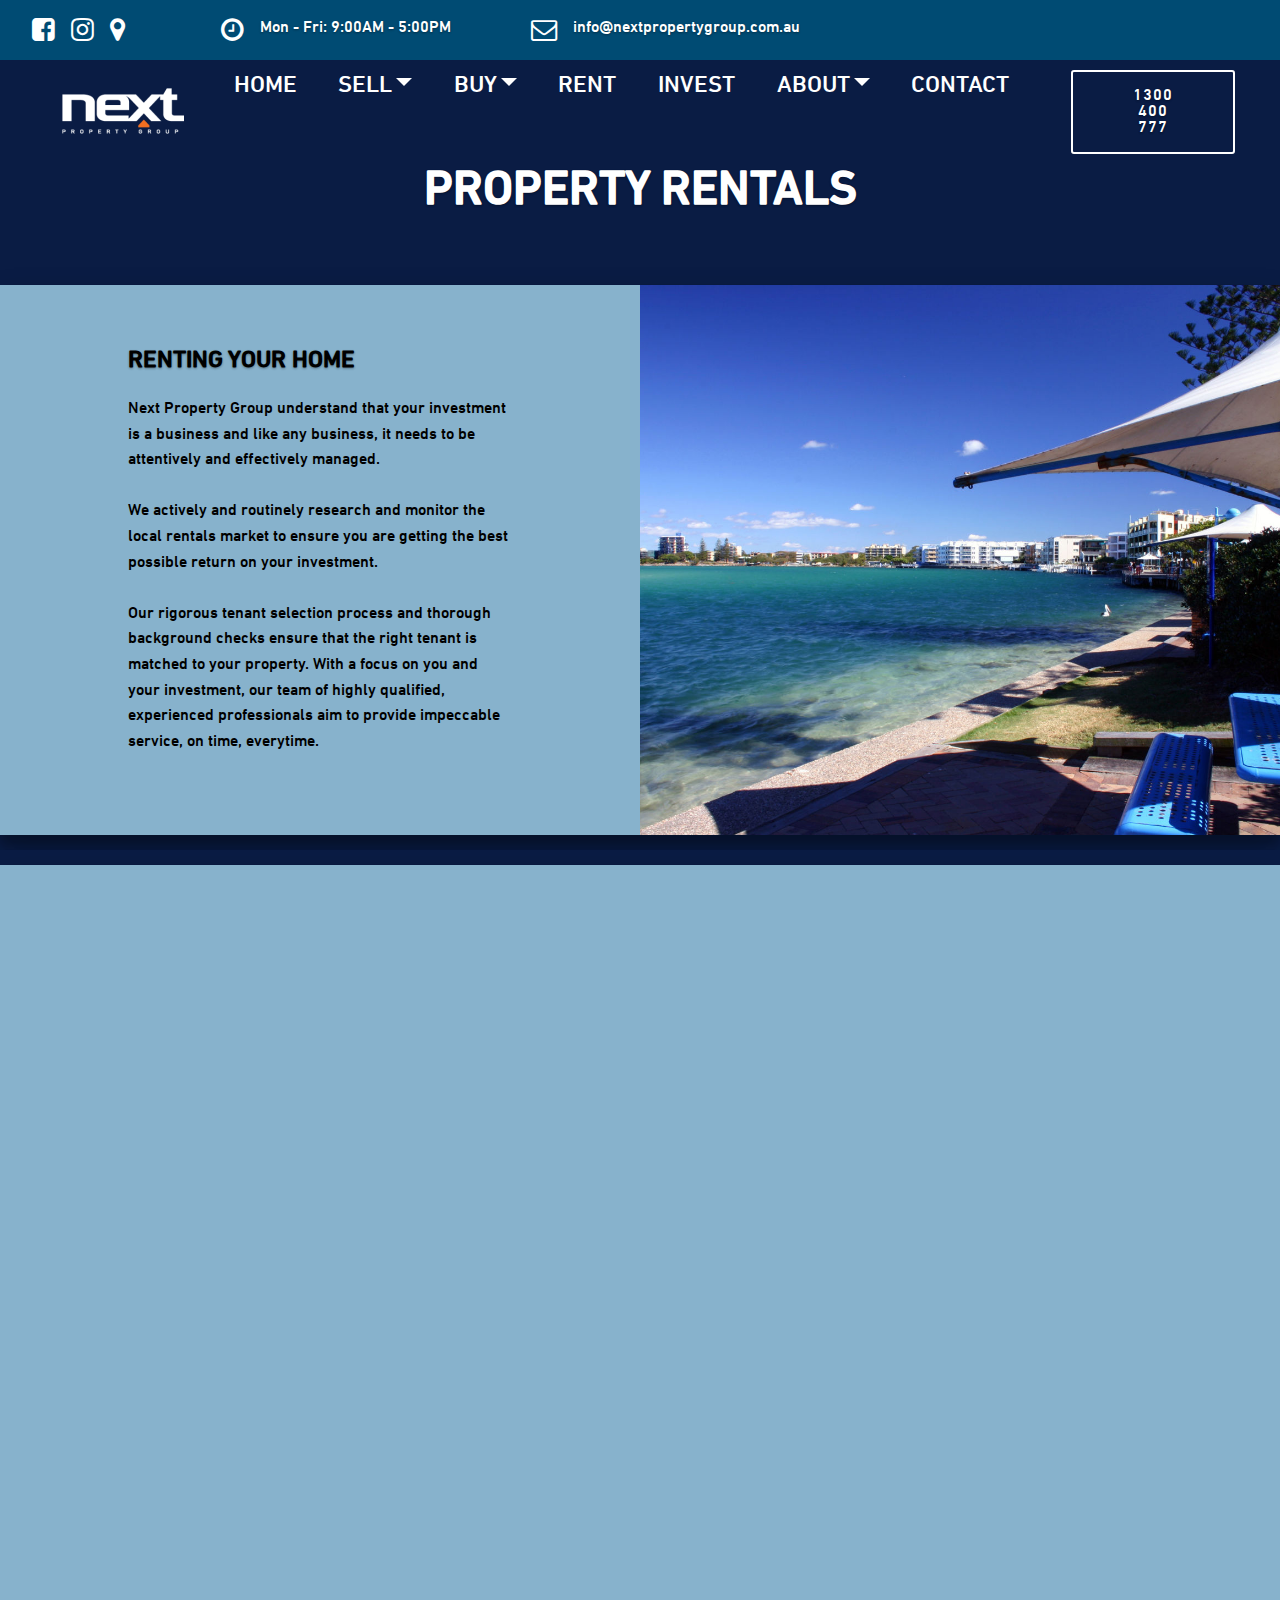
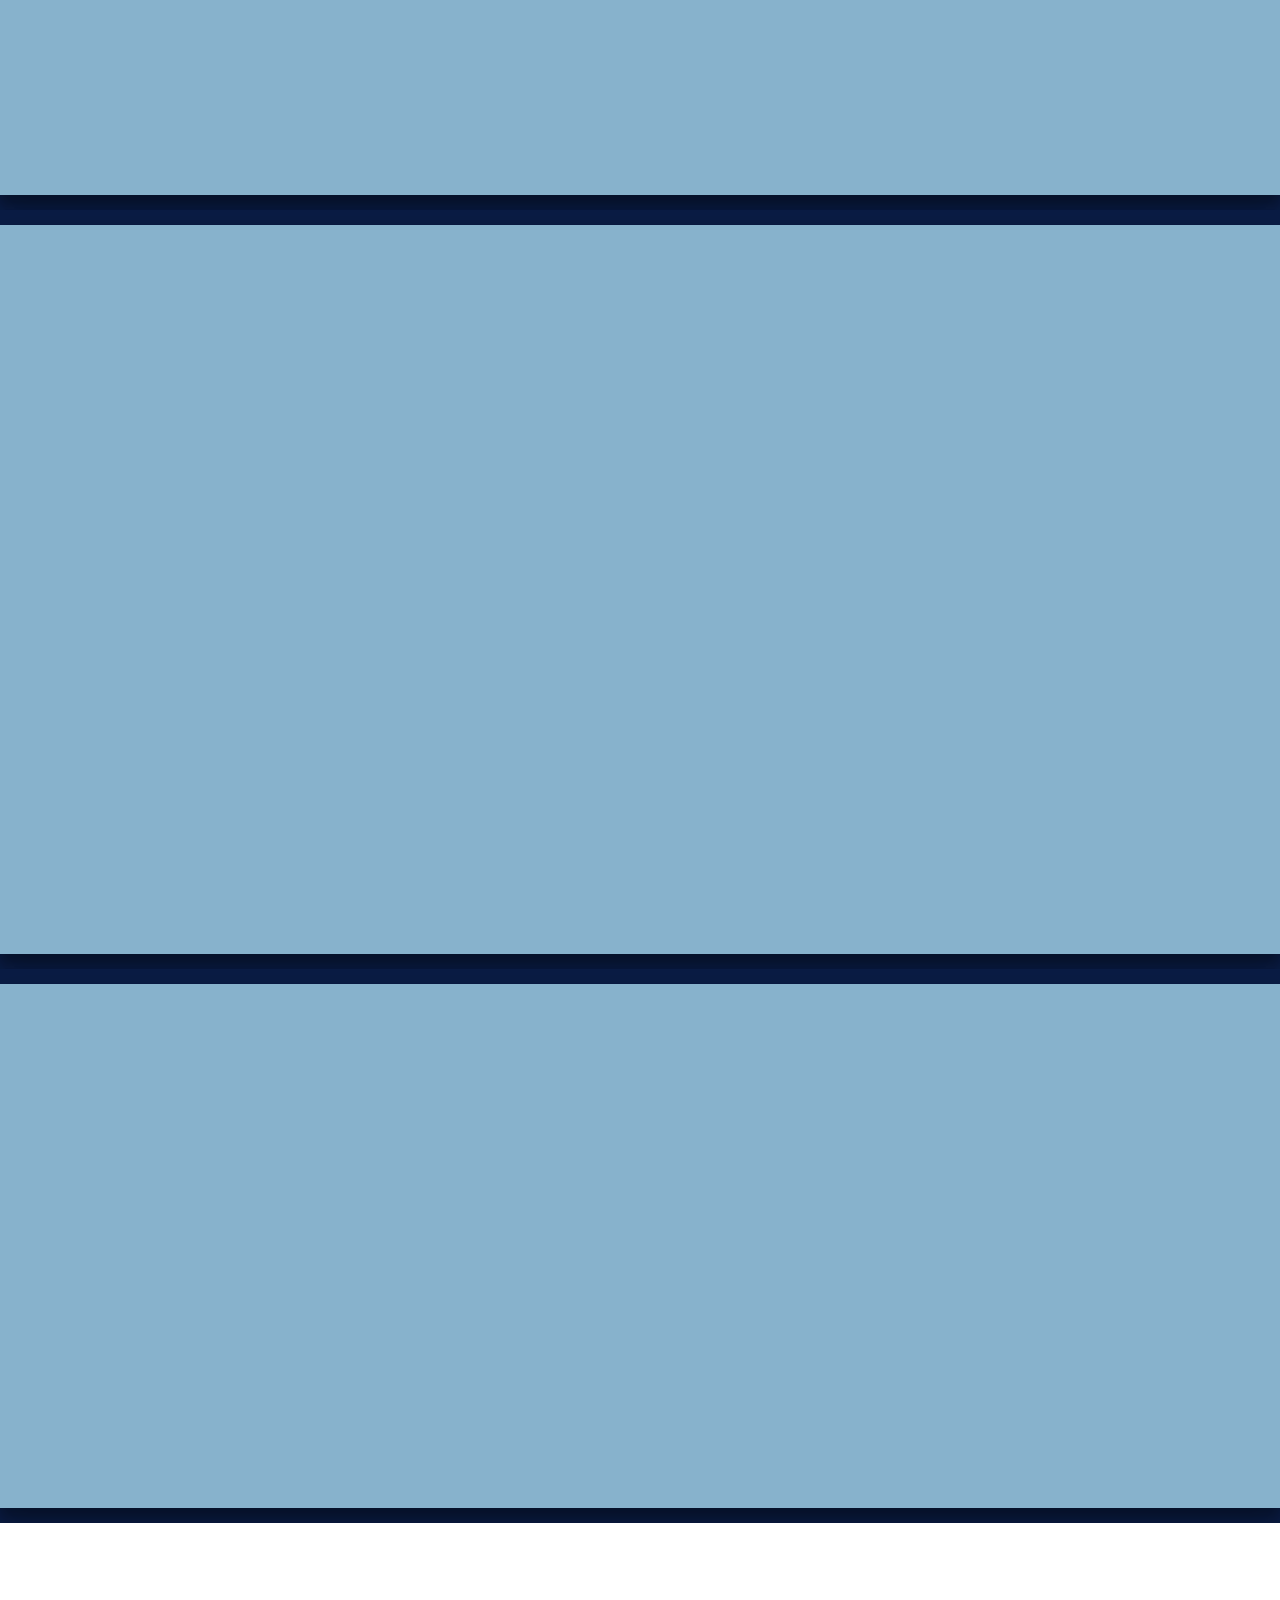
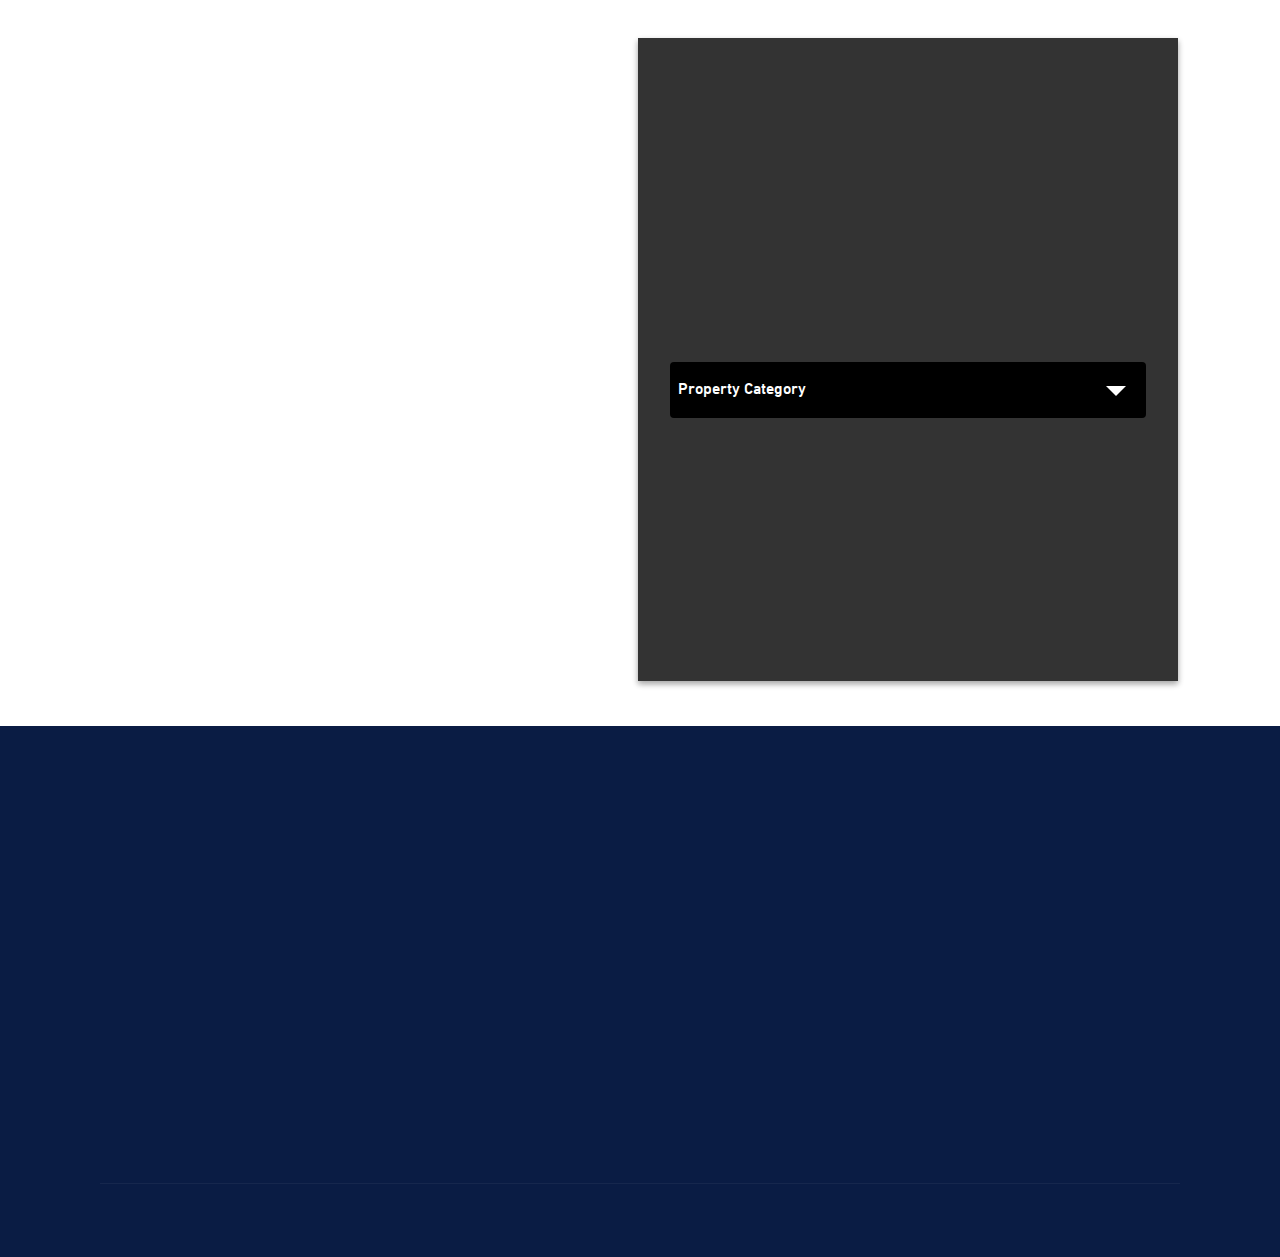
<file: property-rentals.html>
<!DOCTYPE html>
<html  >
<head>
  
  <meta charset="UTF-8">
  <meta http-equiv="X-UA-Compatible" content="IE=edge">
  
  <meta name="viewport" content="width=device-width, initial-scale=1, minimum-scale=1">
  <link rel="shortcut icon" href="assets/images/next-icon-2-92x64-1.png" type="image/x-icon">
  <meta name="description" content="Web Builder Description">
  
  <title>Property Rentals</title>
  <link rel="stylesheet" href="assets/font-awesome/css/font-awesome.css">
  <link rel="stylesheet" href="assets/icon54/style.css">
  <link rel="stylesheet" href="assets/bootstrap/css/bootstrap.min.css">
  <link rel="stylesheet" href="assets/bootstrap/css/bootstrap-grid.min.css">
  <link rel="stylesheet" href="assets/bootstrap/css/bootstrap-reboot.min.css">
  <link rel="stylesheet" href="assets/facebook-plugin/style.css">
  <link rel="stylesheet" href="assets/tether/tether.min.css">
  <link rel="stylesheet" href="assets/animatecss/animate.min.css">
  <link rel="stylesheet" href="assets/formstyler/jquery.formstyler.css">
  <link rel="stylesheet" href="assets/formstyler/jquery.formstyler.theme.css">
  <link rel="stylesheet" href="assets/datepicker/jquery.datetimepicker.min.css">
  <link rel="stylesheet" href="assets/dropdown/css/style.css">
  <link rel="stylesheet" href="assets/socicon/css/styles.css">
  <link rel="stylesheet" href="assets/recaptcha.css">
  <link href="assets/fonts/style.css" rel="stylesheet">
  <link rel="preload" as="style" href="assets/mobirise/css/mbr-additional.css"><link rel="stylesheet" href="assets/mobirise/css/mbr-additional.css" type="text/css">
  
  <script src="assets/web/assets/lazyload/lazyload.js"></script>

  
<meta name="theme-color" content="#f36f21">
<link rel="manifest" href="manifest.json">
<script src="sw-connect.js"></script>
<meta name="apple-mobile-web-app-capable" content="yes">
<link rel="apple-touch-startup-image" media="(device-width: 320px) and (device-height: 568px) and (-webkit-device-pixel-ratio: 2) and (orientation: portrait)" href="assets/images/apple-launch-640x1136.png">
<link rel="apple-touch-startup-image" media="(device-width: 375px) and (device-height: 667px) and (-webkit-device-pixel-ratio: 2) and (orientation: portrait)" href="assets/images/apple-launch-750x1334.png">
<link rel="apple-touch-startup-image" media="(device-width: 414px) and (device-height: 736px) and (-webkit-device-pixel-ratio: 3) and (orientation: portrait)" href="assets/images/apple-launch-1242x2208.png">
<link rel="apple-touch-startup-image" media="(device-width: 375px) and (device-height: 812px) and (-webkit-device-pixel-ratio: 3) and (orientation: portrait)" href="assets/images/apple-launch-1125x2436.png">
<link rel="apple-touch-startup-image" media="(device-width: 768px) and (device-height: 1024px) and (-webkit-device-pixel-ratio: 2) and (orientation: portrait)" href="assets/images/apple-launch-1536x2048.png">
<link rel="apple-touch-startup-image" media="(device-width: 834px) and (device-height: 1112px) and (-webkit-device-pixel-ratio: 2) and (orientation: portrait)" href="assets/images/apple-launch-1668x2224.png">
<link rel="apple-touch-startup-image" media="(device-width: 1024px) and (device-height: 1366px) and (-webkit-device-pixel-ratio: 2) and (orientation: portrait)" href="assets/images/apple-launch-2048x2732.png">
<meta name="apple-mobile-web-app-status-bar-style" content="default">
<meta name="apple-mobile-web-app-title" content="Next Property Group Real Estate Agent">
<link rel="apple-touch-icon" href="apple-touch-icon.png">
</head>
<body>
  <section class="extMenu5 menu cid-rSlHTy2T6V" once="menu" id="extMenu2-45">

    

    <nav class="navbar navbar-dropdown align-items-center navbar-fixed-top navbar-toggleable-sm">
        <div class="menu-content-top">



            <div class="menu-content-right">
                <div class="info-widget">
                    <a href="https://www.facebook.com/soldnextplease/" target="_blank"><span class="widget-icon mbr-iconfont fa-facebook-square fa" style="color: rgb(255, 255, 255); fill: rgb(255, 255, 255);"></span></a>
                    <a href="https://www.instagram.com/soldnextplease/" target="_blank"><span class="widget-icon mbr-iconfont fa-instagram fa" style="color: rgb(255, 255, 255); fill: rgb(255, 255, 255);"></span></a>
                    <a href="https://g.page/NextPropertyGroup?share" target="_blank"><span class="widget-icon mbr-iconfont fa-map-marker fa" style="color: rgb(255, 255, 255); fill: rgb(255, 255, 255);"></span></a>
                </div>
                <div class="info-widget">
                    <span class="widget-icon mbr-iconfont fa-clock-o fa" style="color: rgb(255, 255, 255); fill: rgb(255, 255, 255);"></span>
                    <div class="widget-content mbr-fonts-style">
                        <p class="widget-title display-4"><a href="mailto:info@nextpropertygroup.com.au" class="text-white">Mon - Fri: 9:00AM - 5:00PM</a></p>
                    </div>
                </div>
                <div class="info-widget">
                    <span class="widget-icon mbr-iconfont fa-envelope-o fa" style="color: rgb(255, 255, 255); fill: rgb(255, 255, 255);"></span>
                    <div class="widget-content mbr-fonts-style">
                        <p class="widget-title display-4"><a href="mailto:info@nextpropertygroup.com.au" class="text-white">info@nextpropertygroup.com.au</a></p>
                    </div>
                </div>











            </div>
        </div>
        <div class="menu-bottom">


            <div class="menu-logo">
                <div class="navbar-brand">
                    <span class="navbar-logo">
                        <a href="#top">
                            <img src="assets/images/nextlogo-white-trans-128x48.png" alt="Next Property Group" title="Real Estate Agents" style="height: 3rem;">
                        </a>
                    </span>
                    
                </div>
            </div>



            <div class="collapse navbar-collapse" id="navbarSupportedContent">
                <ul class="navbar-nav nav-dropdown js-float-line" data-app-modern-menu="true"><li class="nav-item">
                        <a class="nav-link link mbr-black text-white display-5" href="index.html#header6-1">
                            HOME</a>
                    </li><li class="nav-item dropdown">
                        <a class="nav-link link mbr-black dropdown-toggle text-white display-5" href="sell-your-home.html" aria-expanded="false" data-toggle="dropdown-submenu">
                            SELL</a><div class="dropdown-menu"><a class="mbr-black dropdown-item text-white display-5" href="sell-your-home.html">SELLING INFORMATION</a><a class="mbr-black dropdown-item text-white display-5" href="property-appraisal.html">PROPERTY APPRAISALS</a><a class="mbr-black dropdown-item text-white display-5" href="next-property-group-recent-sales.html">RESENT SALES</a></div>
                    </li><li class="nav-item dropdown open">
                        <a class="nav-link link mbr-black dropdown-toggle text-white display-5" href="property-buying-information.html" aria-expanded="true" data-toggle="dropdown-submenu">
                            BUY</a><div class="dropdown-menu"><a class="mbr-black dropdown-item text-white display-5" href="property-buying-information.html">BUYING INFORMATION</a><a class="mbr-black dropdown-item text-white display-5" href="next-property-group-current-listings.html">SEARCH LISTINGS</a><a class="mbr-black dropdown-item text-white display-5" href="next-property-group-open-homes.html">OPEN HOMES</a></div>
                    </li><li class="nav-item">
                        <a class="nav-link link mbr-black text-white display-5" href="property-rentals.html">
                            RENT</a>
                    </li>
                    <li class="nav-item">
                        <a class="nav-link link mbr-black text-white display-5" href="property-investment-strategies.html">
                            INVEST</a>
                    </li>
                    <li class="nav-item dropdown">
                        <a class="nav-link link mbr-black dropdown-toggle text-white display-5" href="about-next-property-group.html" aria-expanded="false" data-toggle="dropdown-submenu">
                            ABOUT</a><div class="dropdown-menu"><a class="mbr-black dropdown-item text-white display-5" href="about-next-property-group.html">ABOUT US</a><a class="mbr-black dropdown-item text-white display-5" href="next-property-group-team.html">OUR TEAM</a><a class="mbr-black dropdown-item text-white display-5" href="careers-in-real-estate.html">CAREERS</a></div>
                    </li><li class="nav-item"><a class="nav-link link mbr-black text-white display-5" href="contact-next-property-group.html" aria-expanded="false">
                            CONTACT</a></li><li class="nav-item"><a class="nav-link link mbr-black text-white display-5" href="#" aria-expanded="false">&nbsp;&nbsp;&nbsp;&nbsp;&nbsp;&nbsp;</a></li><li class="nav-item"><a class="nav-link link mbr-black text-white display-5" href="tel:+61-1300-400-777" aria-expanded="false">&nbsp;&nbsp;&nbsp;&nbsp;&nbsp;&nbsp;</a></li><li class="nav-item"><a class="nav-link link mbr-black text-white display-5" href="tel:+61-1300-400-777" aria-expanded="false">&nbsp;&nbsp;&nbsp;&nbsp;&nbsp;&nbsp;</a></li></ul>

                <div class="navbar-buttons mbr-section-btn"><a class="btn btn-md btn-white-outline display-4" href="tel:+61-1300-400-777">1300 400 777</a></div>

            </div>
            <button class="navbar-toggler " type="button" data-toggle="collapse" data-target="#navbarSupportedContent" aria-controls="navbarSupportedContent" aria-expanded="false" aria-label="Toggle navigation">
                <div class="hamburger">
                    <span></span>
                    <span></span>
                    <span></span>
                    <span></span>
                </div>
            </button>







        </div>
    </nav>
</section>

<section class="header1 cid-rSfzhBzL7D" id="header16-2d">

    

    

    <div class="container">
        <div class="row justify-content-md-center">
            <div class="col-md-10 align-center">
                <h1 class="mbr-section-title mbr-bold pb-3 mbr-fonts-style display-2">
                    <br>PROPERTY RENTALS</h1>
                
                
                
            </div>
        </div>
    </div>

</section>

<section class="extСontent cid-rSfzVtZ4Hi" id="extContent10-2e">
    
    
    <div class="container">
        <div class="row">
            <div class="col-lg-6 title-col m-auto align-left">
                <div class="text-wrap align-left">
                    <h2 class="mbr-section-title pb-4 mbr-semibold mbr-white mbr-fonts-style display-5"><strong>RENTING YOUR HOME</strong></h2>
                    <p class="mbr-text mbr-black mbr-regular mbr-light mbr-fonts-style display-7">Next Property Group understand that your investment is a business and like any business, it needs to be attentively and effectively managed.<br><br>We actively and routinely research and monitor the local rentals market to ensure you are getting the best possible return on your investment.<br><br>Our rigorous tenant selection process and thorough background checks ensure that the right tenant is matched to your property. With a focus on you and your investment, our team of highly qualified, experienced professionals aim to provide impeccable service, on time, everytime.</p>
                </div>
            </div>
            <div class="col-lg-6 img-col">
                <img class="img2" src="assets/images/rental1-1500x1000.jpg" alt="" title="">
            </div>

        </div>
    </div>
</section>

<section class="extСontent cid-rSfAmHqrRY" id="extContent10-2f">
    
    
    <div class="container">
        <div class="row">
            <div class="col-lg-6 title-col m-auto align-left order-2">
                <div class="text-wrap align-left">
                    <h2 class="mbr-section-title pb-4 mbr-semibold mbr-white mbr-fonts-style display-5"><strong>OUR SERVICES</strong></h2>
                    <ul class="mbr-text mbr-black mbr-regular mbr-light mbr-fonts-style display-7">
                            <li>Property Rental Appraisal</li>
                            <li>Tenancy database checks on all applicants</li>
                            <li>Strict tenant selection</li>
                            <li>Open Home – we personally accompany  potential tenants through properties</li>
                            <li>Advertise available property to clients on our potential tenant database</li>
                            <li>Internet advertising on potential national and international tenants on major websites</li>
                            <li>For Lease sign installed in front of property</li>
                            <li>Weekly Feedback Reports on property while vacant and seeking tenants</li>
                            <li>Regular review of market values to ensure rent is kept at a most attractive rate</li>
                            <li>Regular routine inspections complete with photos</li>
                            <li>Arrears control</li>
                            <li>Thorough condition report completed on entry and checked upon tenants vacation</li>
                            <li>Arrange maintenance as directed, quotes and inspections</li>
                            <li>Insurance claim preparation</li>
                            <li>Lease renewal negotiations and completion of new documentation</li>
                            <li>Payment of accounts relating to your property (council rates, water accounts, body corporate fees)</li>
                            <li>Insurance claim preparation and lodgement</li>
                    </ul>
                </div>
            </div>
            <div class="col-lg-6 img-col">
                <img class="img2" src="assets/images/rental2-1500x999.jpg" alt="" title="">
            </div>

        </div>
    </div>
</section>

<section class="extСontent cid-rSfCkmYQa2" id="extContent10-2g">
    
    
    <div class="container">
        <div class="row">
            <div class="col-lg-6 title-col m-auto align-left">
                <div class="text-wrap align-left">
                    <h2 class="mbr-section-title pb-4 mbr-semibold mbr-white mbr-fonts-style display-5"><strong>ESSENTIAL TOOLS</strong></h2>
                    <p class="mbr-text mbr-black mbr-regular mbr-light mbr-fonts-style display-7"><strong>ONLINE:</strong> Internet advertising will attract almost 90% of enquiry to your investment while vacant. Next Property Group advertise on a variety of websites maximising the audience for your investment.<br><br><strong>DATABASE:</strong> All enquiry to Next Property Group is captured and entered into a potential tenant database. An email alert is sent to all potential tenants on a weekly basis to keep to keep them informed of properties available.<br><br><strong>PROFESSIONAL PHOTOGRAPHY:</strong> Professional photography will compliment your property. Photos taken in the right light, time, angle and weather conditions can vastly improve the appeal of your property.<br><br><strong>RENTAL SIGNBOARD:</strong> When your property is For Rent with Next Property Group, we install a sign on your property. These signs generate enquiry on your property 24 hours a day, 7 days a week.</p>
                </div>
            </div>
            <div class="col-lg-6 img-col">
                <img class="img2" src="assets/images/buyhome-1280x853.jpg" alt="" title="">
            </div>

        </div>
    </div>
</section>

<section class="extСontent cid-rSfCHPbIIf" id="extContent10-2h">
    
    
    <div class="container">
        <div class="row">
            <div class="col-lg-6 title-col m-auto align-left order-2">
                <div class="text-wrap align-left">
                    <h2 class="mbr-section-title pb-4 mbr-semibold mbr-white mbr-fonts-style display-5"><strong>WHEN YOU’RE READY TO SELL YOUR INVESTMENT</strong></h2>
                    <p class="mbr-text mbr-black mbr-regular mbr-light mbr-fonts-style display-7">Next Property Group’s team is lead by the dynamic and experienced real estate expert, <strong>Loren Wimhurst</strong>, who established the Next brand to provide clients with the service and results they desire.<br><br>Next Property Group have one of the most prominent and successful sales team on the Sunshine Coast. With experienced Sales Consultants covering many areas of the Sunshine Coast in residential, commercial, waterfront, rental, units, acreage and more. The sales team utilise a range of proven sales strategies to deliver results.</p>
                </div>
            </div>
            <div class="col-lg-6 img-col">
                <img class="img2" src="assets/images/rental3-1500x1004.jpg" alt="" title="">
            </div>

        </div>
    </div>
</section>

<section class="extForm cid-rSfGBeoq6g" id="extForm10-2j">

    

    
    <div class="container">
        
        
        
        <div class="row justify-content-center">
            <div class="col-md-8 image-wrap col-lg-7">
                <div class="mbr-figure">
                    <img src="assets/images/renthome-1270x847.jpg" alt="" title="">
                </div>
            </div>
            <div class="col-md-8 col-lg-6 form-wrapper">            
                <div class="form1" data-form-type="formoid">
<!--Formbuilder Form-->
<form action="https://mobirise.com/" method="POST" class="mbr-form form-with-styler" data-form-title="Mobirise Form"><input type="hidden" name="email" data-form-email="true" value="TkWiFv5hqrxB1zgYcUi2zVR0h5urgmphQNF+JG09myZYS1Roud6rD5OOyHbd2+sorNrx+YQ2tfEL7Qir1/MyQd046SyG4lMnzaNb40x/XNcJaqnkGWgIgvsZ3mAhngBh.jNHih685WyJ0Dgq2iI251QkKEzZWrT9Adbv4gb9ZbE3RGA9n4BG55GNTcMo5LXHHpsgc/xOhejD058TU73fJ8rVSMYSLreRX2DmtS2N4zxnYtsgvtfOMP65VPtjNu9nK">
<div class="row">
<div hidden="hidden" data-form-alert="" class="alert alert-success col-12">Thanks for filling out the form!</div>
<div hidden="hidden" data-form-alert-danger="" class="alert alert-danger col-12">
</div>
</div>
<div class="dragArea row">
<div class="col-md-12">
<h3 class="mbr-fonts-style mbr-fonts-style mbr-section-subtitle form-subtitle mbr-fonts-style align-center mbr-white display-4">MAXIMISE YOUR PROPERTY INVESTMENT WITH</h3>
</div>
<div class="col-md-12">
<h2 class="mbr-fonts-style mbr-fonts-style mbr-section-title form-title mbr-fonts-style align-center mbr-white pb-5 display-5">NEXT RENTALS SUNSHINE COAST</h2>
</div>
<div class="col-lg-12 col-md-12 col-sm-12">
<p class="mbr-fonts-style display-7">Contact our rental property management team</p>
</div>
<div class="col-lg-12 col-md-12 col-sm-12 form-group">
<div class="form-row">
<div class="col">
<input type="text" name="nameFirst" placeholder="First Name" data-form-field="nameFirst" class="form-control text-multiple" value="" id="nameFirst-extForm10-2j">
</div>
<div class="col">
<input type="text" name="nameLast" placeholder="Last Name" data-form-field="nameLast" class="form-control text-multiple" value="" id="nameLast-extForm10-2j">
</div>
</div>
</div>
<div data-for="email" class="col-lg-6 col-md-12 col-sm-12 form-group ">
<input type="email" name="email" placeholder="Email" data-form-field="Email" class="form-control display-7" required="required" value="" id="email-extForm10-2j">
</div>
<div class="col-lg-6 col-md-12 col-sm-12 form-group " data-for="phone" style="">
<input type="tel" name="phone" placeholder="Phone" data-form-field="Phone" class="form-control display-7" value="" id="phone-extForm10-2j">
</div>
<div class="col-lg-12 col-md-12 col-sm-12 form-group" data-for="select">
<select name="select" data-form-field="select" class="form-control display-7" id="select-extForm10-2j">
<option value="Property Category">Property Category</option>
<option value="Unit">Unit</option>
<option value="House">House</option>
<option value="Townhouse">Townhouse</option>
<option value="Duplex Semi-detached">Duplex Semi-detached</option>
<option value="Acreage Semi-rural">Acreage Semi-rural</option>
<option value="Villa">Villa</option>
<option value="Apartment">Apartment</option>
<option value="Flat">Flat</option>
</select>
</div>
<div class="col-lg-3 col-md-12 col-sm-12 form-group" data-for="Unit number">
<input type="text" name="Unit number" placeholder="Unit #" data-form-field="Unit number" class="form-control display-7" value="" id="Unit number-extForm10-2j">
</div>
<div class="col-lg-3 col-md-12 col-sm-12 form-group" data-for="Street number">
<input type="text" name="Street number" placeholder="Street #" data-form-field="Street number" class="form-control display-7" value="" id="Street number-extForm10-2j">
</div>
<div class="col-lg-6 col-md-12 col-sm-12 form-group" data-for="Street Name">
<input type="text" name="Street Name" placeholder="Street Name" data-form-field="Street Name" class="form-control display-7" value="" id="Street Name-extForm10-2j">
</div>
<div class="col-lg-6 col-md-12 col-sm-12 form-group" data-for="Suburb">
<input type="text" name="Suburb" placeholder="Suburb" data-form-field="Suburb" class="form-control display-7" value="" id="Suburb-extForm10-2j">
</div>
<div class="col-lg-6 col-md-12 col-sm-12 form-group" data-for="Post Code">
<input type="text" name="Post Code" placeholder="Post Code" data-form-field="Post Code" class="form-control display-7" value="" id="Post Code-extForm10-2j">
</div>
<div class="col-md-12 input-group-btn">
<button type="submit" class="btn btn-lg btn-form btn-primary display-4">SEND NOW</button>
</div>
</div>
</form><!--Formbuilder Form-->
</div>
            </div>
        </div>
   </div>
</section>

<section class="cid-rSIWEy51cn" id="footer2-5h">

    

    

    <div class="container">
        <div class="media-container-row content mbr-white">
            <div class="col-12 col-md-3 mbr-fonts-style display-7">
                <p class="mbr-text">
                    <a href="property-buying-information.html" class="text-white"><strong>BUY</strong></a><a href="property-buying-information.html">
                    </a><br>
                    <br><a href="next-property-group-current-listings.html" class="text-white">Listings</a><br><a href="page22.html" class="text-white">Open For Inspection</a><br><a href="property-buying-information.html" class="text-white">Buying Information</a><br>
                    <br><strong>CONTACTS</strong>&nbsp;<br>
                    <br><a href="mailto:info@nextpropertygroup.com.au" class="text-white">@ info@nextpropertygroup.com.au</a><br><a href="tel:1300 400 777" class="text-white">☎︎ 1300 400 777</a><br>&nbsp;F +61 (07) 5444 3792<br><br><a href="terms-of-use.html" class="text-white">TERMS OF USE</a><br><br>ABN 80 687 603 876<a href="terms-of-use.html" class="text-white"><br></a><br>
                </p>
            </div>
            <div class="col-12 col-md-3 mbr-fonts-style display-7">
                <p class="mbr-text">
                    <strong><a href="sell-your-home.html" class="text-white"><b>SELL</b></a><a href="sell-your-home.html">
</a></strong>                    <br>
                    <br><a href="next-property-group-recent-sales.html" class="text-white">Recent Sales</a><br><a href="sell-your-home.html" class="text-white">Selling Information</a><br><br>
                    <br><a href="about-next-property-group.html" class="text-white"><strong>ABOUT</strong></a>&nbsp;<br>
                    <br><a href="next-property-group-team.html" class="text-white">Our Team</a><br><a href="careers-in-real-estate.html" class="text-white">Careers</a><br><br><br><a href="privacy-policy.html" class="text-white">PRIVACY POLICY</a><br></p>
            </div>
            <div class="col-12 col-md-6">
                <div class="google-map"><iframe frameborder="0" style="border:0" src="https://www.google.com/maps/embed/v1/place?key=AIzaSyCy9r70T3NYf3PhvVflTo0_zdif2_IoIYs&amp;q=place_id:ChIJ7Zgns_d1k2sRTchx8YkJVfw" allowfullscreen=""></iframe></div>
            </div>
        </div>
        <div class="footer-lower">
            <div class="media-container-row">
                <div class="col-sm-12">
                    <hr>
                </div>
            </div>
            <div class="media-container-row mbr-white">
                <div class="col-sm-6 copyright">
                    <p class="mbr-text mbr-fonts-style display-4">
                        © Next Property Group | This site is made with ❤️ &nbsp;by <a href="https://engaging360.com" target="_blank" class="text-white"><u>Engaging360</u></a></p>
                </div>
                <div class="col-md-6">
                    <div class="social-list align-right">
                        <div class="soc-item">
                            <a href="https://twitter.com/soldnextplease" target="_blank">
                                <span class="mbr-iconfont mbr-iconfont-social socicon-twitter socicon" style="color: rgb(255, 255, 255); fill: rgb(255, 255, 255);"></span>
                            </a>
                        </div>
                        <div class="soc-item">
                            <a href="https://www.facebook.com/soldnextplease/" target="_blank">
                                <span class="mbr-iconfont mbr-iconfont-social socicon-facebook socicon" style="color: rgb(255, 255, 255); fill: rgb(255, 255, 255);"></span>
                            </a>
                        </div>
                        <div class="soc-item">
                            <a href="https://www.youtube.com/channel/UCEABpzRSEGmjV5JuSm-QpCA" target="_blank">
                                <span class="mbr-iconfont mbr-iconfont-social socicon-youtube socicon" style="color: rgb(255, 255, 255); fill: rgb(255, 255, 255);"></span>
                            </a>
                        </div>
                        <div class="soc-item">
                            <a href="https://www.instagram.com/soldnextplease/" target="_blank">
                                <span class="mbr-iconfont mbr-iconfont-social socicon-instagram socicon" style="color: rgb(255, 255, 255); fill: rgb(255, 255, 255);"></span>
                            </a>
                        </div>
                        <div class="soc-item">
                            <a href="https://www.linkedin.com/company/next-property-group/?originalSubdomain=au" target="_blank">
                                <span class="mbr-iconfont mbr-iconfont-social socicon-linkedin socicon" style="color: rgb(255, 255, 255); fill: rgb(255, 255, 255);"></span>
                            </a>
                        </div>
                        <div class="soc-item">
                            <a href="https://g.page/NextPropertyGroup?gm" target="_blank">
                                <span class="mbr-iconfont mbr-iconfont-social icon54-v1-google-maps" style="color: rgb(255, 255, 255); fill: rgb(255, 255, 255);"></span>
                            </a>
                        </div>
                    </div>
                </div>
            </div>
        </div>
    </div>
</section>


  <script src="assets/web/assets/jquery/jquery.min.js"></script>
  <script src="assets/popper/popper.min.js"></script>
  <script src="assets/bootstrap/js/bootstrap.min.js"></script>
  <script src="https://connect.facebook.net/en_US/sdk.js#xfbml=1&version=v2.5"></script>
  <script src="https://apis.google.com/js/plusone.js"></script>
  <script src="assets/facebook-plugin/facebook-script.js"></script>
  <script src="assets/tether/tether.min.js"></script>
  <script src="assets/smoothscroll/smooth-scroll.js"></script>
  <script src="assets/viewportchecker/jquery.viewportchecker.js"></script>
  <script src="assets/formstyler/jquery.formstyler.js"></script>
  <script src="assets/formstyler/jquery.formstyler.min.js"></script>
  <script src="assets/datepicker/jquery.datetimepicker.full.js"></script>
  <script src="assets/dropdown/js/nav-dropdown.js"></script>
  <script src="assets/dropdown/js/navbar-dropdown.js"></script>
  <script src="assets/touchswipe/jquery.touch-swipe.min.js"></script>
  <script src="assets/theme/js/script.js"></script>
  <script src="assets/witsec-mailform/witsec-mailform.js"></script>
  <script src="assets/formoid.min.js"></script>
  
  
 <div id="scrollToTop" class="scrollToTop mbr-arrow-up"><a style="text-align: center;"><i class="mbr-arrow-up-icon mbr-arrow-up-icon-cm cm-icon cm-icon-smallarrow-up"></i></a></div>
    <input name="animation" type="hidden">
  
</body>
</html>
</file>
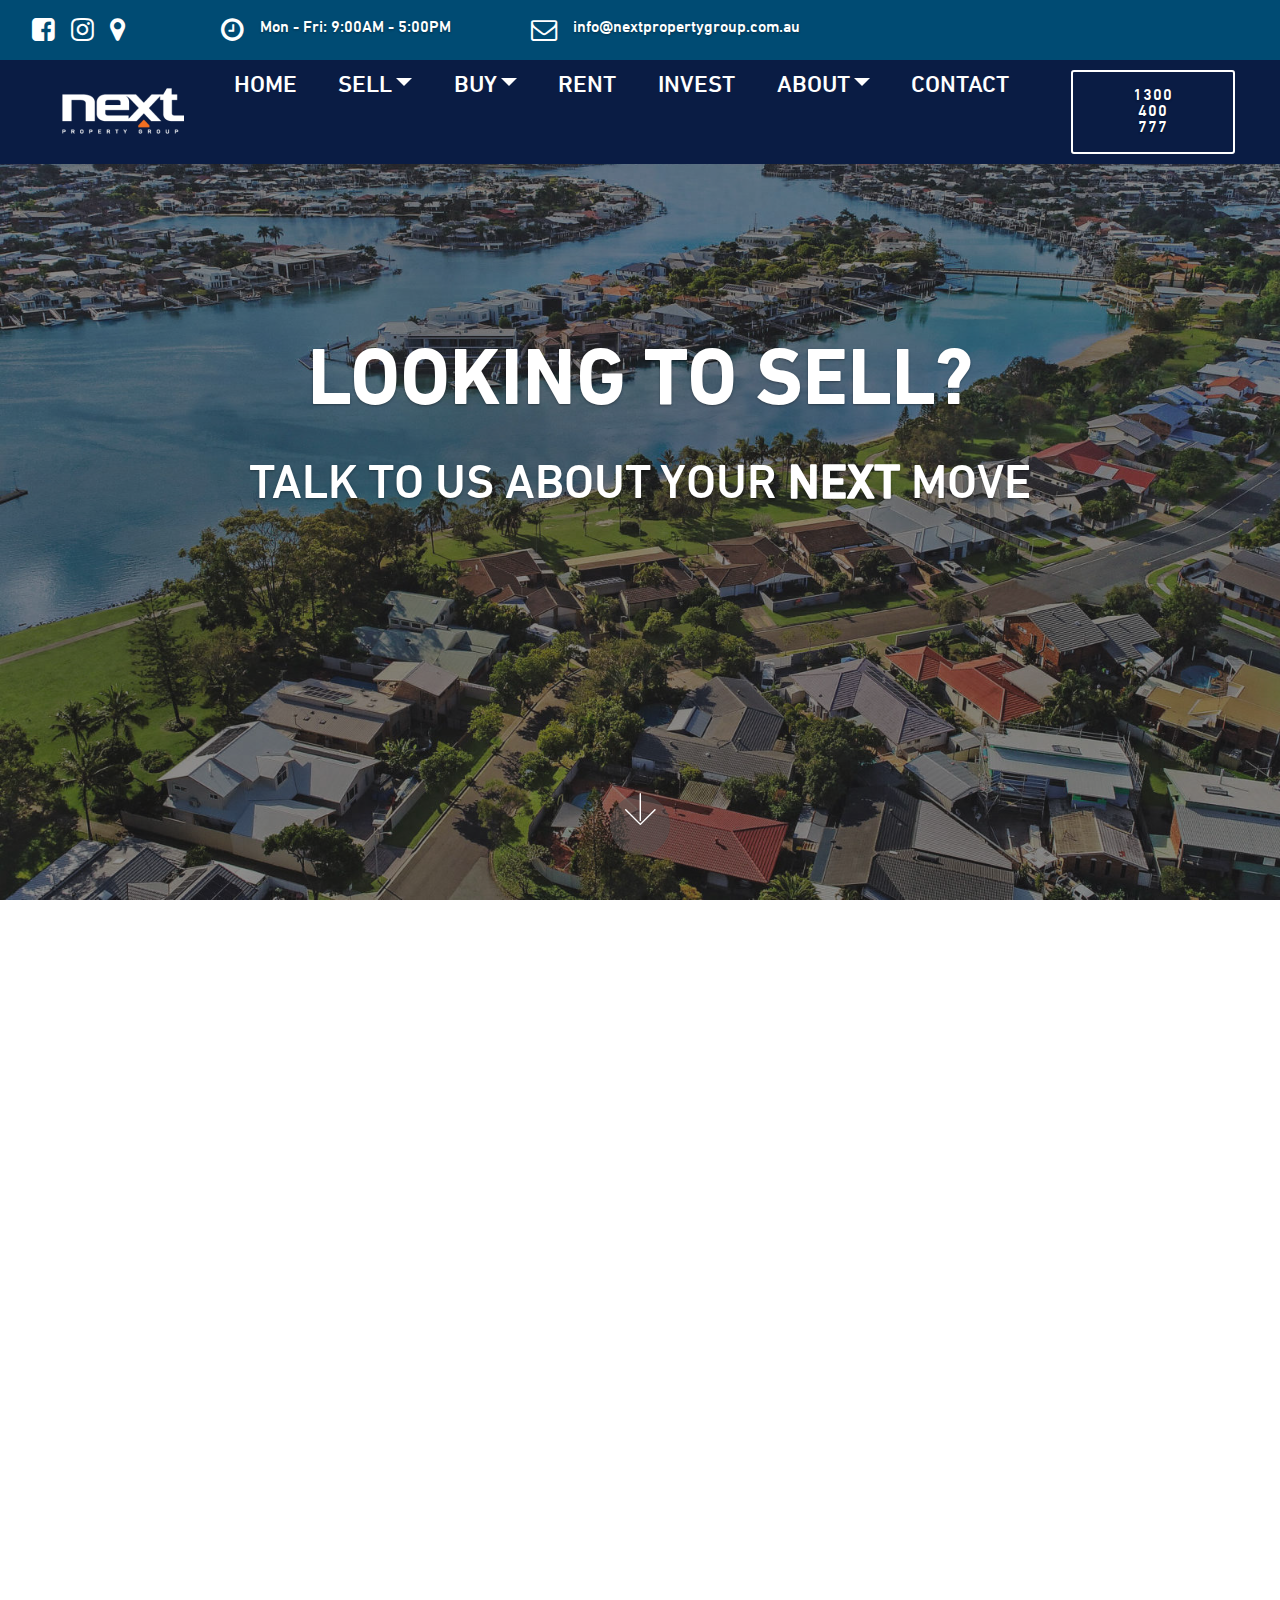
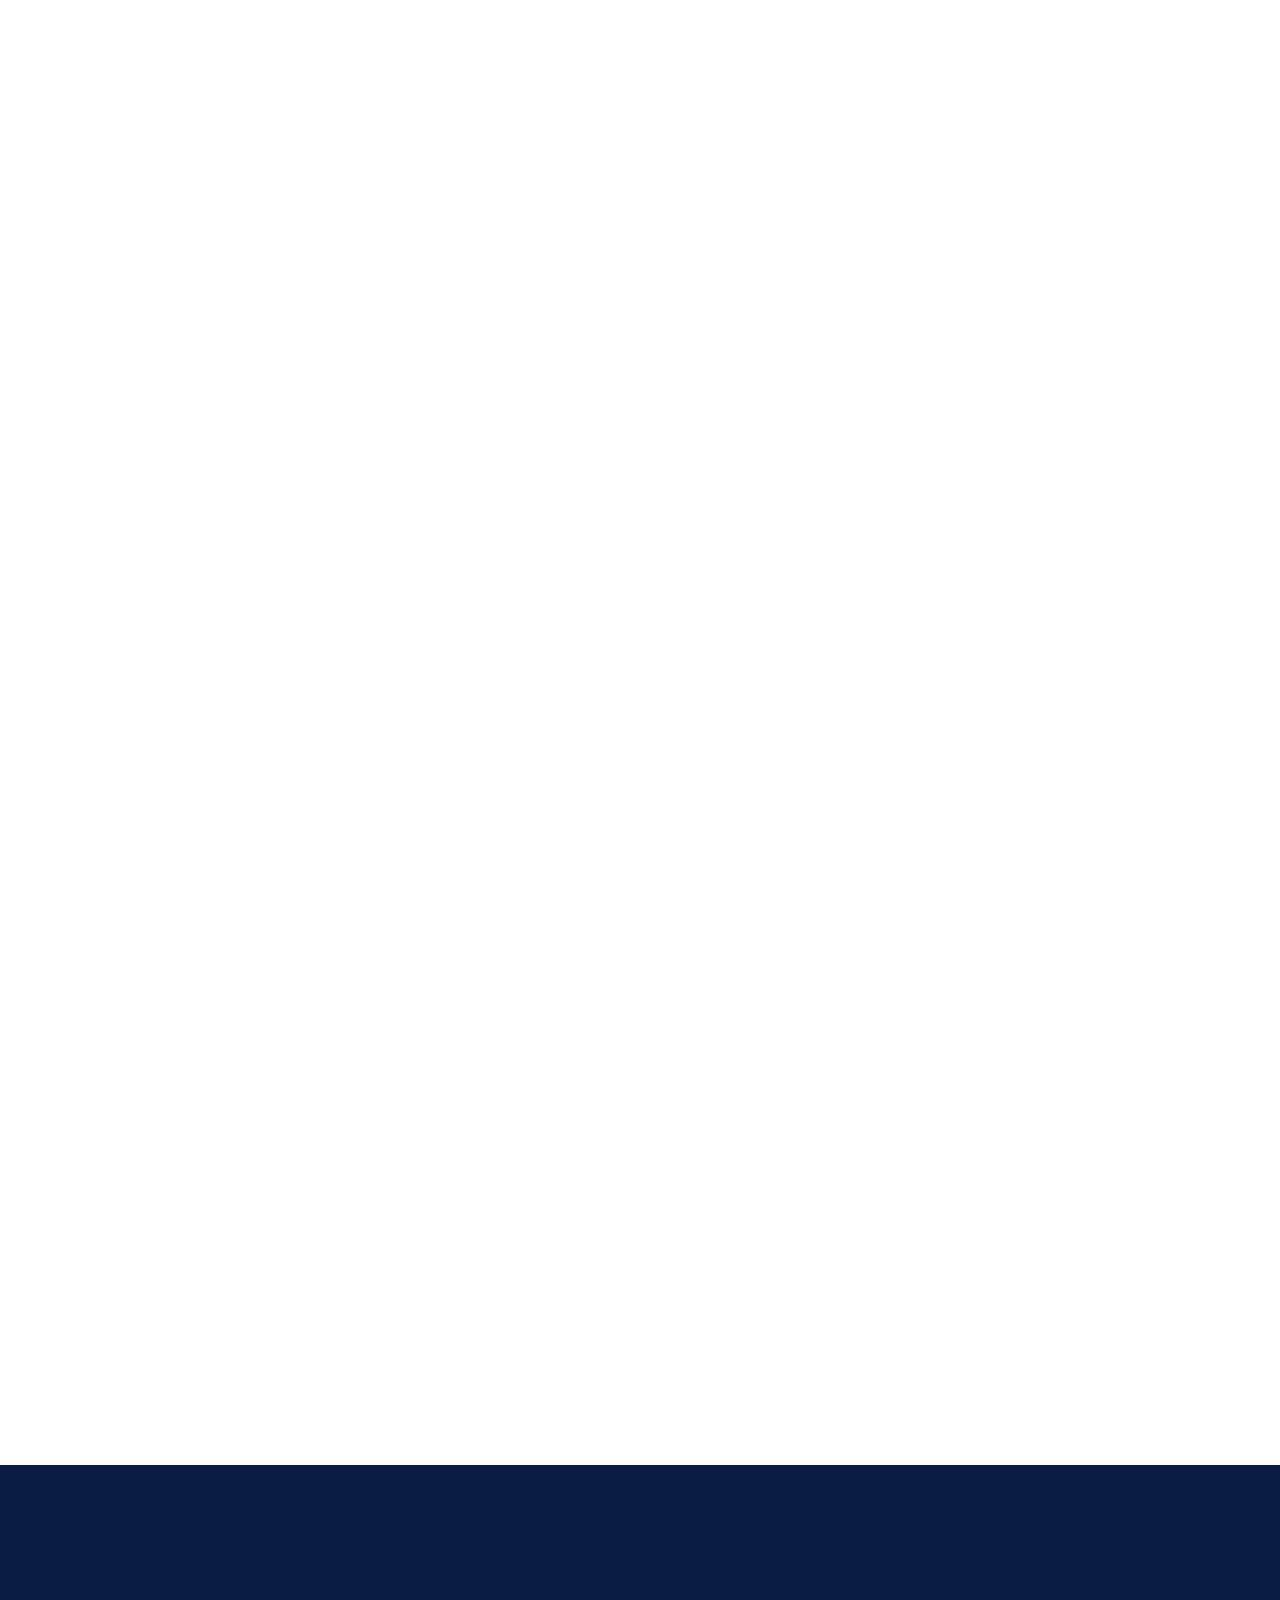
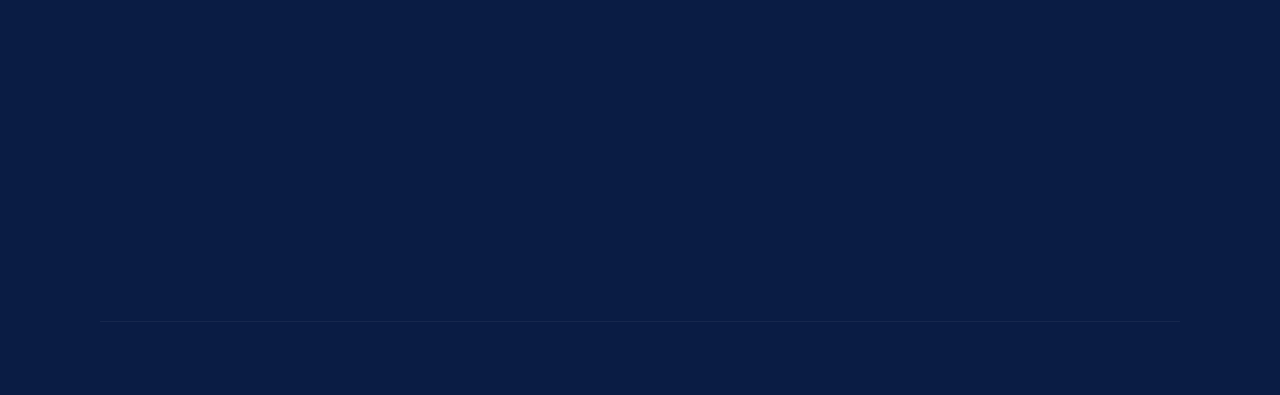
<file: sell-your-home.html>
<!DOCTYPE html>
<html  >
<head>
  
  <meta charset="UTF-8">
  <meta http-equiv="X-UA-Compatible" content="IE=edge">
  
  <meta name="viewport" content="width=device-width, initial-scale=1, minimum-scale=1">
  <link rel="shortcut icon" href="assets/images/next-icon-2-92x64-1.png" type="image/x-icon">
  <meta name="description" content="Web Page Creator Description">
  
  <title>Sell Your Home</title>
  <link rel="stylesheet" href="assets/font-awesome/css/font-awesome.css">
  <link rel="stylesheet" href="assets/web/assets/mobirise-icons/mobirise-icons.css">
  <link rel="stylesheet" href="assets/icon54/style.css">
  <link rel="stylesheet" href="assets/bootstrap/css/bootstrap.min.css">
  <link rel="stylesheet" href="assets/bootstrap/css/bootstrap-grid.min.css">
  <link rel="stylesheet" href="assets/bootstrap/css/bootstrap-reboot.min.css">
  <link rel="stylesheet" href="assets/facebook-plugin/style.css">
  <link rel="stylesheet" href="assets/tether/tether.min.css">
  <link rel="stylesheet" href="assets/animatecss/animate.min.css">
  <link rel="stylesheet" href="assets/dropdown/css/style.css">
  <link rel="stylesheet" href="assets/socicon/css/styles.css">
  <link rel="stylesheet" href="assets/recaptcha.css">
  <link href="assets/fonts/style.css" rel="stylesheet">
  <link rel="preload" as="style" href="assets/mobirise/css/mbr-additional.css"><link rel="stylesheet" href="assets/mobirise/css/mbr-additional.css" type="text/css">
  
  <script src="assets/web/assets/lazyload/lazyload.js"></script>

  
<meta name="theme-color" content="#f36f21">
<link rel="manifest" href="manifest.json">
<script src="sw-connect.js"></script>
<meta name="apple-mobile-web-app-capable" content="yes">
<link rel="apple-touch-startup-image" media="(device-width: 320px) and (device-height: 568px) and (-webkit-device-pixel-ratio: 2) and (orientation: portrait)" href="assets/images/apple-launch-640x1136.png">
<link rel="apple-touch-startup-image" media="(device-width: 375px) and (device-height: 667px) and (-webkit-device-pixel-ratio: 2) and (orientation: portrait)" href="assets/images/apple-launch-750x1334.png">
<link rel="apple-touch-startup-image" media="(device-width: 414px) and (device-height: 736px) and (-webkit-device-pixel-ratio: 3) and (orientation: portrait)" href="assets/images/apple-launch-1242x2208.png">
<link rel="apple-touch-startup-image" media="(device-width: 375px) and (device-height: 812px) and (-webkit-device-pixel-ratio: 3) and (orientation: portrait)" href="assets/images/apple-launch-1125x2436.png">
<link rel="apple-touch-startup-image" media="(device-width: 768px) and (device-height: 1024px) and (-webkit-device-pixel-ratio: 2) and (orientation: portrait)" href="assets/images/apple-launch-1536x2048.png">
<link rel="apple-touch-startup-image" media="(device-width: 834px) and (device-height: 1112px) and (-webkit-device-pixel-ratio: 2) and (orientation: portrait)" href="assets/images/apple-launch-1668x2224.png">
<link rel="apple-touch-startup-image" media="(device-width: 1024px) and (device-height: 1366px) and (-webkit-device-pixel-ratio: 2) and (orientation: portrait)" href="assets/images/apple-launch-2048x2732.png">
<meta name="apple-mobile-web-app-status-bar-style" content="default">
<meta name="apple-mobile-web-app-title" content="Next Property Group Real Estate Agent">
<link rel="apple-touch-icon" href="apple-touch-icon.png">
</head>
<body>
  <section class="extMenu5 menu cid-rSlHTy2T6V" once="menu" id="extMenu2-45">

    

    <nav class="navbar navbar-dropdown align-items-center navbar-fixed-top navbar-toggleable-sm">
        <div class="menu-content-top">



            <div class="menu-content-right">
                <div class="info-widget">
                    <a href="https://www.facebook.com/soldnextplease/" target="_blank"><span class="widget-icon mbr-iconfont fa-facebook-square fa" style="color: rgb(255, 255, 255); fill: rgb(255, 255, 255);"></span></a>
                    <a href="https://www.instagram.com/soldnextplease/" target="_blank"><span class="widget-icon mbr-iconfont fa-instagram fa" style="color: rgb(255, 255, 255); fill: rgb(255, 255, 255);"></span></a>
                    <a href="https://g.page/NextPropertyGroup?share" target="_blank"><span class="widget-icon mbr-iconfont fa-map-marker fa" style="color: rgb(255, 255, 255); fill: rgb(255, 255, 255);"></span></a>
                </div>
                <div class="info-widget">
                    <span class="widget-icon mbr-iconfont fa-clock-o fa" style="color: rgb(255, 255, 255); fill: rgb(255, 255, 255);"></span>
                    <div class="widget-content mbr-fonts-style">
                        <p class="widget-title display-4"><a href="mailto:info@nextpropertygroup.com.au" class="text-white">Mon - Fri: 9:00AM - 5:00PM</a></p>
                    </div>
                </div>
                <div class="info-widget">
                    <span class="widget-icon mbr-iconfont fa-envelope-o fa" style="color: rgb(255, 255, 255); fill: rgb(255, 255, 255);"></span>
                    <div class="widget-content mbr-fonts-style">
                        <p class="widget-title display-4"><a href="mailto:info@nextpropertygroup.com.au" class="text-white">info@nextpropertygroup.com.au</a></p>
                    </div>
                </div>











            </div>
        </div>
        <div class="menu-bottom">


            <div class="menu-logo">
                <div class="navbar-brand">
                    <span class="navbar-logo">
                        <a href="#top">
                            <img src="assets/images/nextlogo-white-trans-128x48.png" alt="Next Property Group" title="Real Estate Agents" style="height: 3rem;">
                        </a>
                    </span>
                    
                </div>
            </div>



            <div class="collapse navbar-collapse" id="navbarSupportedContent">
                <ul class="navbar-nav nav-dropdown js-float-line" data-app-modern-menu="true"><li class="nav-item">
                        <a class="nav-link link mbr-black text-white display-5" href="index.html#header6-1">
                            HOME</a>
                    </li><li class="nav-item dropdown">
                        <a class="nav-link link mbr-black dropdown-toggle text-white display-5" href="sell-your-home.html" aria-expanded="false" data-toggle="dropdown-submenu">
                            SELL</a><div class="dropdown-menu"><a class="mbr-black dropdown-item text-white display-5" href="sell-your-home.html">SELLING INFORMATION</a><a class="mbr-black dropdown-item text-white display-5" href="property-appraisal.html">PROPERTY APPRAISALS</a><a class="mbr-black dropdown-item text-white display-5" href="next-property-group-recent-sales.html">RESENT SALES</a></div>
                    </li><li class="nav-item dropdown">
                        <a class="nav-link link mbr-black dropdown-toggle text-white display-5" href="property-buying-information.html" aria-expanded="true" data-toggle="dropdown-submenu">
                            BUY</a><div class="dropdown-menu"><a class="mbr-black dropdown-item text-white display-5" href="property-buying-information.html">BUYING INFORMATION</a><a class="mbr-black dropdown-item text-white display-5" href="next-property-group-current-listings.html">SEARCH LISTINGS</a><a class="mbr-black dropdown-item text-white display-5" href="next-property-group-open-homes.html">OPEN HOMES</a></div>
                    </li><li class="nav-item">
                        <a class="nav-link link mbr-black text-white display-5" href="property-rentals.html">
                            RENT</a>
                    </li>
                    <li class="nav-item">
                        <a class="nav-link link mbr-black text-white display-5" href="property-investment-strategies.html">
                            INVEST</a>
                    </li>
                    <li class="nav-item dropdown">
                        <a class="nav-link link mbr-black dropdown-toggle text-white display-5" href="about-next-property-group.html" aria-expanded="false" data-toggle="dropdown-submenu">
                            ABOUT</a><div class="dropdown-menu"><a class="mbr-black dropdown-item text-white display-5" href="about-next-property-group.html">ABOUT US</a><a class="mbr-black dropdown-item text-white display-5" href="next-property-group-team.html">OUR TEAM</a><a class="mbr-black dropdown-item text-white display-5" href="careers-in-real-estate.html">CAREERS</a></div>
                    </li><li class="nav-item"><a class="nav-link link mbr-black text-white display-5" href="contact-next-property-group.html" aria-expanded="false">
                            CONTACT</a></li><li class="nav-item"><a class="nav-link link mbr-black text-white display-5" href="#" aria-expanded="false">&nbsp;&nbsp;&nbsp;&nbsp;&nbsp;&nbsp;</a></li><li class="nav-item"><a class="nav-link link mbr-black text-white display-5" href="tel:+61-1300-400-777" aria-expanded="false">&nbsp;&nbsp;&nbsp;&nbsp;&nbsp;&nbsp;</a></li><li class="nav-item"><a class="nav-link link mbr-black text-white display-5" href="tel:+61-1300-400-777" aria-expanded="false">&nbsp;&nbsp;&nbsp;&nbsp;&nbsp;&nbsp;</a></li></ul>

                <div class="navbar-buttons mbr-section-btn"><a class="btn btn-md btn-white-outline display-4" href="tel:+61-1300-400-777">1300 400 777</a></div>

            </div>
            <button class="navbar-toggler " type="button" data-toggle="collapse" data-target="#navbarSupportedContent" aria-controls="navbarSupportedContent" aria-expanded="false" aria-label="Toggle navigation">
                <div class="hamburger">
                    <span></span>
                    <span></span>
                    <span></span>
                    <span></span>
                </div>
            </button>







        </div>
    </nav>
</section>

<section class="cid-rSeN2AeBaB mbr-fullscreen mbr-parallax-background" id="header2-1p">

    

    <div class="mbr-overlay" style="opacity: 0.5; background-color: rgb(35, 35, 35);"></div>

    <div class="container align-center">
        <div class="row justify-content-md-center">
            <div class="mbr-white col-md-10">
                <h1 class="mbr-section-title mbr-bold pb-3 mbr-fonts-style display-1">
                    LOOKING TO SELL?</h1>
                
                <p class="mbr-text pb-3 mbr-fonts-style display-2">
                    TALK TO US ABOUT YOUR <strong>NEXT</strong> MOVE</p>
                
            </div>
        </div>
    </div>
    <div class="mbr-arrow hidden-sm-down" aria-hidden="true">
        <a href="#next">
            <i class="mbri-down mbr-iconfont"></i>
        </a>
    </div>
</section>

<section class="cid-rSeOGkO4MD" id="extImage1-1q">

    

    <div class="container-fluid">
        <div class="row">
            <div class="col-md-6 p-0">

                <div class="image-block">
                    <a href="popup:#mbr-popup-1r" data-toggle="modal" data-target="#mbr-popup-1r" class="text-white"><img src="assets/images/buyhome-1280x853.jpg" alt="" title=""></a>
                    <figcaption class="mbr-figure-caption mbr-figure-caption-over">
                        <div class="wrap">
                            <h4 class="pb-2 mbr-white mbr-bold align-center mbr-fonts-style display-2">
                                <a href="popup:#mbr-popup-1r" data-toggle="modal" data-target="#mbr-popup-1r" class="text-white">MARKET REPORT</a></h4>

                            <p class="mbr-white align-center mbr-fonts-style display-5">
                                <a href="popup:#mbr-popup-1r" data-toggle="modal" data-target="#mbr-popup-1r" class="text-white">GET A FREE HOME APPRAISAL</a></p>
                        </div>
                    </figcaption>
                </div>
            </div>

            <div class="col-md-6 p-0">
                <div class="image-block">
                    <a href="next-property-group-recent-sales.html"><img src="assets/images/4e-20-1-1200x800.jpg" alt="Recent Sales" title=""></a>
                    <figcaption class="mbr-figure-caption mbr-figure-caption-over">
                        <div class="wrap">
                            <h4 class="pb-2 mbr-white mbr-bold align-center mbr-fonts-style display-2">
                                <a href="next-property-group-recent-sales.html" class="text-white">RECENT SALES</a></h4>
                            <p class="mbr-white align-center mbr-fonts-style display-5">
                                <a href="next-property-group-recent-sales.html" class="text-white">VIEW OUR LATEST SALES RESULTS</a>
                            </p>
                        </div>
                    </figcaption>
                </div>

            </div>


        </div>

    </div>


</section>

<div class="modal mbr-popup cid-rSePYvs6D8 fade" tabindex="-1" role="dialog" data-overlay-color="#000000" data-overlay-opacity="0.8" id="mbr-popup-1r" aria-hidden="true">
        <div class="modal-dialog modal-dialog-centered" role="document">
            <div class="modal-content">
                <div class="modal-header">
                    
                    <button type="button" class="close" data-dismiss="modal" aria-label="Close">
                        <svg version="1.1" xmlns="http://www.w3.org/2000/svg" width="24" height="24" viewBox="0 0 32 32" fill="currentColor">
                            <path d="M31.797 0.191c-0.264-0.256-0.686-0.25-0.942 0.015l-13.328 13.326c-0.598 0.581 0.342 1.543 0.942 0.942l13.328-13.326c0.27-0.262 0.27-0.695 0-0.957zM14.472 17.515c-0.264-0.256-0.686-0.25-0.942 0.015l-13.328 13.326c-0.613 0.595 0.34 1.562 0.942 0.942l13.328-13.326c0.27-0.262 0.27-0.695 0-0.957zM1.144 0.205c-0.584-0.587-1.544 0.336-0.942 0.942l30.654 30.651c0.613 0.625 1.563-0.325 0.942-0.942z"></path>
                        </svg>
                    </button>
                </div>

                <div class="modal-body">
                    
    <iframe id="JotFormIFrame-200628852755865" title="FREE Property Appraisal" onload="window.parent.scrollTo(0,0)" allowtransparency="true" allowfullscreen="true" allow="geolocation; microphone; camera" src="https://form.jotform.com/200628852755865" frameborder="0" style="
      min-width: 100%;
      height:539px;
      border:none;" scrolling="no">
    </iframe>
    <script type="text/javascript">
      var ifr = document.getElementById("JotFormIFrame-200628852755865");
      if(window.location.href && window.location.href.indexOf("?") > -1) {
        var get = window.location.href.substr(window.location.href.indexOf("?") + 1);
        if(ifr && get.length > 0) {
          var src = ifr.src;
          src = src.indexOf("?") > -1 ? src + "&" + get : src  + "?" + get;
          ifr.src = src;
        }
      }
      window.handleIFrameMessage = function(e) {
        if (typeof e.data === 'object') { return; }
        var args = e.data.split(":");
        if (args.length > 2) { iframe = document.getElementById("JotFormIFrame-" + args[(args.length - 1)]); } else { iframe = document.getElementById("JotFormIFrame"); }
        if (!iframe) { return; }
        switch (args[0]) {
          case "scrollIntoView":
            iframe.scrollIntoView();
            break;
          case "setHeight":
            iframe.style.height = args[1] + "px";
            break;
          case "collapseErrorPage":
            if (iframe.clientHeight > window.innerHeight) {
              iframe.style.height = window.innerHeight + "px";
            }
            break;
          case "reloadPage":
            window.location.reload();
            break;
          case "loadScript":
            var src = args[1];
            if (args.length > 3) {
                src = args[1] + ':' + args[2];
            }
            var script = document.createElement('script');
            script.src = src;
            script.type = 'text/javascript';
            document.body.appendChild(script);
            break;
          case "exitFullscreen":
            if      (window.document.exitFullscreen)        window.document.exitFullscreen();
            else if (window.document.mozCancelFullScreen)   window.document.mozCancelFullScreen();
            else if (window.document.mozCancelFullscreen)   window.document.mozCancelFullScreen();
            else if (window.document.webkitExitFullscreen)  window.document.webkitExitFullscreen();
            else if (window.document.msExitFullscreen)      window.document.msExitFullscreen();
            break;
        }
        var isJotForm = (e.origin.indexOf("jotform") > -1) ? true : false;
        if(isJotForm && "contentWindow" in iframe && "postMessage" in iframe.contentWindow) {
          var urls = {"docurl":encodeURIComponent(document.URL),"referrer":encodeURIComponent(document.referrer)};
          iframe.contentWindow.postMessage(JSON.stringify({"type":"urls","value":urls}), "*");
        }
      };
      if (window.addEventListener) {
        window.addEventListener("message", handleIFrameMessage, false);
      } else if (window.attachEvent) {
        window.attachEvent("onmessage", handleIFrameMessage);
      }
      </script>

                    <div>
                        
                            

                            
                        </div>
                    </div>

                    <div class="modal-footer pt-0">
                        <div class="mbr-section-btn"></div>
                    </div>
                </div>
            </div>
        </div>

<section class="header1 cid-rSfeQoShNe" id="header16-20">

    

    

    <div class="container">
        <div class="row justify-content-md-center">
            <div class="col-md-10 align-center">
                <h1 class="mbr-section-title mbr-bold pb-3 mbr-fonts-style display-2">SELLING YOUR HOME</h1>
                
                
                
            </div>
        </div>
    </div>

</section>

<section class="features4 cid-rSff3wvYwG" id="features4-21">
    
         

    
    <div class="container">
        <div class="media-container-row">
            <div class="card p-3 col-12 col-md-6">
                <div class="card-wrapper media-container-row media-container-row">
                    <div class="card-box">
                        <h4 class="card-title pb-3 mbr-fonts-style display-5"><strong>
                            SELLING
                        </strong></h4>
                        <p class="mbr-text mbr-fonts-style display-7">We understand that selling your property can be a daunting and stressful time in your life as your home is quite often the most valuable assets you will ever own. It is for this reason that we work closely with our sellers to ensure that the process is as simple and as stress free as possible. <br>As agents, our role is to help you fully understand the sales process and complete the sale comfortably and professionally while achieving the best possible price and sale conditions that meet and hopefully exceed your expectations. <br><br>Our team will work closely with you to determine how much your property is worth in the current market utilising our local knowledge and in-depth understanding of market trends and patterns. We are industry experts and have a proven track record of delivering the best results time and time again.&nbsp;</p>
                    </div>
                </div>
            </div>

            <div class="card p-3 col-12 col-md-6 col-12 col-md-6">
                <div class="card-wrapper media-container-row">
                    <div class="card-box">
                        <h4 class="card-title pb-3 mbr-fonts-style display-5"><strong>
                            MARKETING
                        </strong></h4>
                        <p class="mbr-text mbr-fonts-style display-7">Next Property Group pride ourselves on being one of the most progressive and successful independent real estate brands in South East Queensland. It is our strong brand, expert sales team and ability to create effective marketing campaigns for our clients that makes us stand out from the rest. We utilise our strong brand presence and combine that with appealing promotion of your property to achieve the best results possible. <br><br>Our marketing team work to develop custom marketing materials for each individual property, ensuring that your home is launched into the marketplace and shown in the best possible light. With access to some of the best professional photographers, copywriters, auctioneers and professionally designed and developed marketing materials, we can strategically market your home with a modest investment in marketing that will aid in achieving results such as a premium sale price or positive sale conditions.  <br><br>For more information on our marketing strategies <a href="contact-next-property-group.html" class="text-black"><u>CONTACT US NEXT</u></a></p>
                    </div>
                </div>
            </div>

            

            
        </div>
    </div>
</section>

<section class="features4 cid-rSfgkxgQV5" id="features4-22">
    
         

    
    <div class="container">
        <div class="media-container-row">
            <div class="card p-3 col-12 col-md-6">
                <div class="card-wrapper media-container-row media-container-row">
                    <div class="card-box">
                        <h4 class="card-title pb-3 mbr-fonts-style display-5"><strong>APPOINTMENT TYPES</strong></h4>
                        <p class="mbr-text mbr-fonts-style display-7"><strong>Exclusive Listing:</strong> we list most properties on an exclusive basis at which point we are giving you a commitment to work as hard as we can to help you achieve your real estate goals. We will work closely with you to develop a strategic marketing plan that will incorporate contemporary and traditional marketing methods to attract the right buyer and will work within your budget. By listing exclusive with Next Property Group, you are guaranteed to be working with a team of experts that include not only sales experts but also a support team that manages all the administration and marketing tasks on behalf of your agent, allowing them to focus on being out in the marketplace, selling your property. <br><br><strong>Open Listing:</strong> an open listing occurs when you sign an appointment with multiple agents who can all work to sell your property with the successful agent being the only agent to receive sales commissions. Many people think this will deliver a positive outcome however it often backfires, the number one thing you are looking for when choosing an agent is commitment. You want an agent who believes in your property and will invest their time and energy into a complete marketing campaign and who will actively follow-up buyer enquiry and negotiate hard for you. This is not the type of an agent that an open listing attracts. Instead you end up losing control over the property, what other agents are saying about it and all too often that means going soft on price. <br><br><strong>Sole Listing:</strong> a sole listing occurs when you sign an appointment with one agent, however you reserve the right to sell the property yourself and will not be required to pay that agent if you successfully complete the sale.&nbsp;</p>
                    </div>
                </div>
            </div>

            <div class="card p-3 col-12 col-md-6 col-12 col-md-6">
                <div class="card-wrapper media-container-row">
                    <div class="card-box">
                        <h4 class="card-title pb-3 mbr-fonts-style display-5"><strong>
                            COMMISSIONS</strong></h4>
                        <p class="mbr-text mbr-fonts-style display-7">Since deregulation of commissions within Queensland on 1st of December 2014, sales agents are now free to charge any rate of commission they deem suitable for their services. The Real Estate Institute of Queensland recommends agents charge a minimum of 3%. Agents only get paid when they achieve a sale and their success is often determined by their ability to negotiate, so be cautious when negotiating with an agent on their commission prior to even commencing the marketing of your property. A good agent can easily help you achieve a price and sale conditions that outweigh your investment in their services. By engaging a skilled property sales professional, you can expect to achieve a good price in a realistic time frame so you can move on to the next phase of your life. Doesn’t it make sense to have a good agent properly incentivised to represent you? Remember, you only pay when they perform. <br><br>For more information on our commission rates <a href="contact-next-property-group.html" class="text-black"><u><strong>CONTACT US NEXT</strong></u></a><br><br>In essence, when selling your home there is a simple formula that when executed correctly delivers the best results. You need to enlist the services of a real estate expert who understands the strategies and activities that will create the highest level of demand for your property, ultimately helping you achieve your best price in the shortest possible time. If you work with the right agent, the entire sales process will be less stressful and you will happier with the results. <br><br><a href="our-team.html" class="text-black"><u><strong>FIND AN AGENT</strong></u></a><br></p>
                    </div>
                </div>
            </div>

            

            
        </div>
    </div>
</section>

<section class="cid-rSHFjRyztr" id="footer2-4e">

    

    

    <div class="container">
        <div class="media-container-row content mbr-white">
            <div class="col-12 col-md-3 mbr-fonts-style display-7">
                <p class="mbr-text">
                    <a href="property-buying-information.html" class="text-white"><strong>BUY</strong></a><a href="property-buying-information.html">
                    </a><br>
                    <br><a href="next-property-group-current-listings.html" class="text-white">Listings</a><br><a href="page22.html" class="text-white">Open For Inspection</a><br><a href="property-buying-information.html" class="text-white">Buying Information</a><br>
                    <br><strong>CONTACTS</strong>&nbsp;<br>
                    <br><a href="mailto:info@nextpropertygroup.com.au" class="text-white">@ info@nextpropertygroup.com.au</a><br><a href="tel:1300 400 777" class="text-white">☎︎ 1300 400 777</a><br>&nbsp;F +61 (07) 5444 3792<br><br><a href="terms-of-use.html" class="text-white">TERMS OF USE</a><br><br>ABN 80 687 603 876<a href="terms-of-use.html" class="text-white"><br></a><br>
                </p>
            </div>
            <div class="col-12 col-md-3 mbr-fonts-style display-7">
                <p class="mbr-text">
                    <strong><a href="sell-your-home.html" class="text-white"><b>SELL</b></a><a href="sell-your-home.html">
</a></strong>                    <br>
                    <br><a href="next-property-group-recent-sales.html" class="text-white">Recent Sales</a><br><a href="sell-your-home.html" class="text-white">Selling Information</a><br><br>
                    <br><a href="about-next-property-group.html" class="text-white"><strong>ABOUT</strong></a>&nbsp;<br>
                    <br><a href="next-property-group-team.html" class="text-white">Our Team</a><br><a href="careers-in-real-estate.html" class="text-white">Careers</a><br><br><br><a href="privacy-policy.html" class="text-white">PRIVACY POLICY</a><br></p>
            </div>
            <div class="col-12 col-md-6">
                <div class="google-map"><iframe frameborder="0" style="border:0" src="https://www.google.com/maps/embed/v1/place?key=AIzaSyAEIpgj38KyLFELm2bK9Y7krBkz1K-cMq8&amp;q=place_id:ChIJ7Zgns_d1k2sRTchx8YkJVfw" allowfullscreen=""></iframe></div>
            </div>
        </div>
        <div class="footer-lower">
            <div class="media-container-row">
                <div class="col-sm-12">
                    <hr>
                </div>
            </div>
            <div class="media-container-row mbr-white">
                <div class="col-sm-6 copyright">
                    <p class="mbr-text mbr-fonts-style display-4">
                        © Next Property Group | This site is made with ❤️ &nbsp;by <a href="https://engaging360.com" target="_blank" class="text-white"><u>Engaging360</u></a></p>
                </div>
                <div class="col-md-6">
                    <div class="social-list align-right">
                        <div class="soc-item">
                            <a href="https://twitter.com/soldnextplease" target="_blank">
                                <span class="mbr-iconfont mbr-iconfont-social socicon-twitter socicon" style="color: rgb(255, 255, 255); fill: rgb(255, 255, 255);"></span>
                            </a>
                        </div>
                        <div class="soc-item">
                            <a href="https://www.facebook.com/soldnextplease/" target="_blank">
                                <span class="mbr-iconfont mbr-iconfont-social socicon-facebook socicon" style="color: rgb(255, 255, 255); fill: rgb(255, 255, 255);"></span>
                            </a>
                        </div>
                        <div class="soc-item">
                            <a href="https://www.youtube.com/channel/UCEABpzRSEGmjV5JuSm-QpCA" target="_blank">
                                <span class="mbr-iconfont mbr-iconfont-social socicon-youtube socicon" style="color: rgb(255, 255, 255); fill: rgb(255, 255, 255);"></span>
                            </a>
                        </div>
                        <div class="soc-item">
                            <a href="https://www.instagram.com/soldnextplease/" target="_blank">
                                <span class="mbr-iconfont mbr-iconfont-social socicon-instagram socicon" style="color: rgb(255, 255, 255); fill: rgb(255, 255, 255);"></span>
                            </a>
                        </div>
                        <div class="soc-item">
                            <a href="https://www.linkedin.com/company/next-property-group/?originalSubdomain=au" target="_blank">
                                <span class="mbr-iconfont mbr-iconfont-social socicon-linkedin socicon" style="color: rgb(255, 255, 255); fill: rgb(255, 255, 255);"></span>
                            </a>
                        </div>
                        <div class="soc-item">
                            <a href="https://g.page/NextPropertyGroup?gm" target="_blank">
                                <span class="mbr-iconfont mbr-iconfont-social icon54-v1-google-maps" style="color: rgb(255, 255, 255); fill: rgb(255, 255, 255);"></span>
                            </a>
                        </div>
                    </div>
                </div>
            </div>
        </div>
    </div>
</section>


  <script src="assets/web/assets/jquery/jquery.min.js"></script>
  <script src="assets/popper/popper.min.js"></script>
  <script src="assets/bootstrap/js/bootstrap.min.js"></script>
  <script src="https://connect.facebook.net/en_US/sdk.js#xfbml=1&version=v2.5"></script>
  <script src="https://apis.google.com/js/plusone.js"></script>
  <script src="assets/facebook-plugin/facebook-script.js"></script>
  <script src="assets/tether/tether.min.js"></script>
  <script src="assets/smoothscroll/smooth-scroll.js"></script>
  <script src="assets/parallax/jarallax.min.js"></script>
  <script src="assets/viewportchecker/jquery.viewportchecker.js"></script>
  <script src="assets/popup-plugin/script.js"></script>
  <script src="assets/popup-overlay-plugin/script.js"></script>
  <script src="assets/dropdown/js/nav-dropdown.js"></script>
  <script src="assets/dropdown/js/navbar-dropdown.js"></script>
  <script src="assets/touchswipe/jquery.touch-swipe.min.js"></script>
  <script src="assets/theme/js/script.js"></script>
  <script src="assets/witsec-mailform/witsec-mailform.js"></script>
  <script src="assets/formoid.min.js"></script>
  
  
 <div id="scrollToTop" class="scrollToTop mbr-arrow-up"><a style="text-align: center;"><i class="mbr-arrow-up-icon mbr-arrow-up-icon-cm cm-icon cm-icon-smallarrow-up"></i></a></div>
    <input name="animation" type="hidden">
  
</body>
</html>
</file>
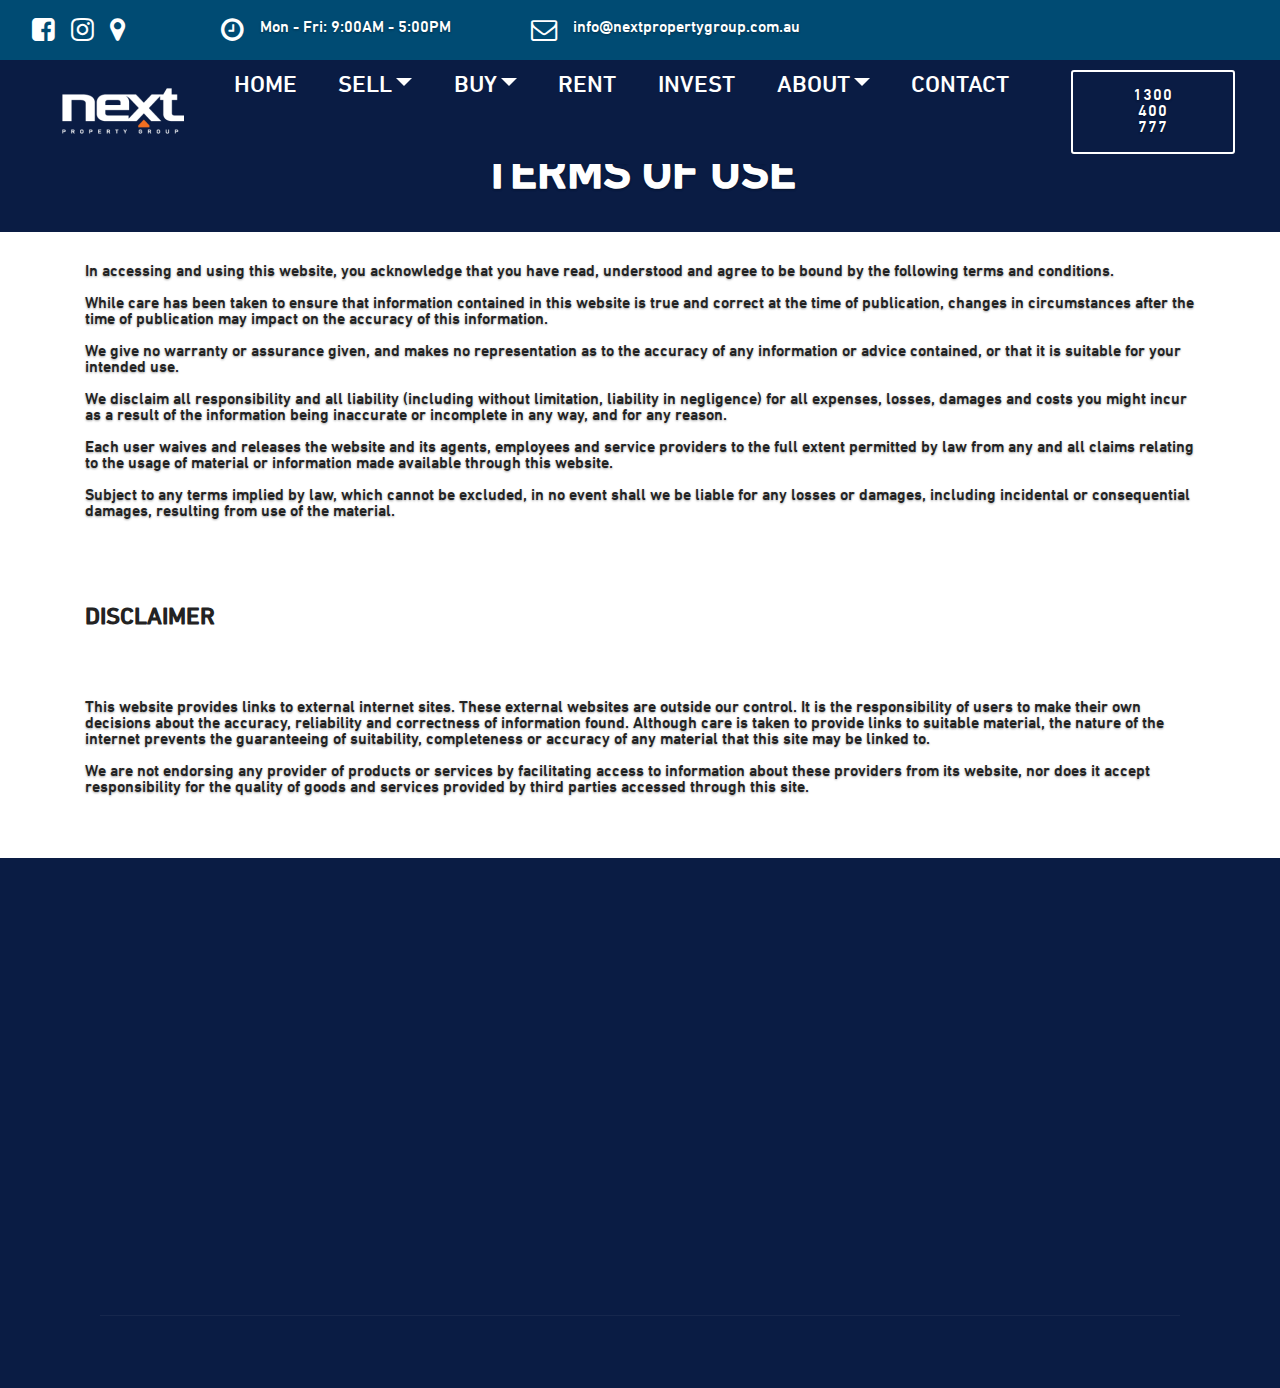
<file: terms-of-use.html>
<!DOCTYPE html>
<html  >
<head>
  
  <meta charset="UTF-8">
  <meta http-equiv="X-UA-Compatible" content="IE=edge">
  
  <meta name="viewport" content="width=device-width, initial-scale=1, minimum-scale=1">
  <link rel="shortcut icon" href="assets/images/next-icon-2-92x64-1.png" type="image/x-icon">
  <meta name="description" content="Website Creator Description">
  
  <title>Terms of Use</title>
  <link rel="stylesheet" href="assets/font-awesome/css/font-awesome.css">
  <link rel="stylesheet" href="assets/icon54/style.css">
  <link rel="stylesheet" href="assets/bootstrap/css/bootstrap.min.css">
  <link rel="stylesheet" href="assets/bootstrap/css/bootstrap-grid.min.css">
  <link rel="stylesheet" href="assets/bootstrap/css/bootstrap-reboot.min.css">
  <link rel="stylesheet" href="assets/facebook-plugin/style.css">
  <link rel="stylesheet" href="assets/tether/tether.min.css">
  <link rel="stylesheet" href="assets/animatecss/animate.min.css">
  <link rel="stylesheet" href="assets/dropdown/css/style.css">
  <link rel="stylesheet" href="assets/socicon/css/styles.css">
  <link href="assets/fonts/style.css" rel="stylesheet">
  <link rel="preload" as="style" href="assets/mobirise/css/mbr-additional.css"><link rel="stylesheet" href="assets/mobirise/css/mbr-additional.css" type="text/css">
  
  <script src="assets/web/assets/lazyload/lazyload.js"></script>

  
<meta name="theme-color" content="#f36f21">
<link rel="manifest" href="manifest.json">
<script src="sw-connect.js"></script>
<meta name="apple-mobile-web-app-capable" content="yes">
<link rel="apple-touch-startup-image" media="(device-width: 320px) and (device-height: 568px) and (-webkit-device-pixel-ratio: 2) and (orientation: portrait)" href="assets/images/apple-launch-640x1136.png">
<link rel="apple-touch-startup-image" media="(device-width: 375px) and (device-height: 667px) and (-webkit-device-pixel-ratio: 2) and (orientation: portrait)" href="assets/images/apple-launch-750x1334.png">
<link rel="apple-touch-startup-image" media="(device-width: 414px) and (device-height: 736px) and (-webkit-device-pixel-ratio: 3) and (orientation: portrait)" href="assets/images/apple-launch-1242x2208.png">
<link rel="apple-touch-startup-image" media="(device-width: 375px) and (device-height: 812px) and (-webkit-device-pixel-ratio: 3) and (orientation: portrait)" href="assets/images/apple-launch-1125x2436.png">
<link rel="apple-touch-startup-image" media="(device-width: 768px) and (device-height: 1024px) and (-webkit-device-pixel-ratio: 2) and (orientation: portrait)" href="assets/images/apple-launch-1536x2048.png">
<link rel="apple-touch-startup-image" media="(device-width: 834px) and (device-height: 1112px) and (-webkit-device-pixel-ratio: 2) and (orientation: portrait)" href="assets/images/apple-launch-1668x2224.png">
<link rel="apple-touch-startup-image" media="(device-width: 1024px) and (device-height: 1366px) and (-webkit-device-pixel-ratio: 2) and (orientation: portrait)" href="assets/images/apple-launch-2048x2732.png">
<meta name="apple-mobile-web-app-status-bar-style" content="default">
<meta name="apple-mobile-web-app-title" content="Next Property Group Real Estate Agent">
<link rel="apple-touch-icon" href="apple-touch-icon.png">
</head>
<body>
  <section class="extMenu5 menu cid-rSlHTy2T6V" once="menu" id="extMenu2-45">

    

    <nav class="navbar navbar-dropdown align-items-center navbar-fixed-top navbar-toggleable-sm">
        <div class="menu-content-top">



            <div class="menu-content-right">
                <div class="info-widget">
                    <a href="https://www.facebook.com/soldnextplease/" target="_blank"><span class="widget-icon mbr-iconfont fa-facebook-square fa" style="color: rgb(255, 255, 255); fill: rgb(255, 255, 255);"></span></a>
                    <a href="https://www.instagram.com/soldnextplease/" target="_blank"><span class="widget-icon mbr-iconfont fa-instagram fa" style="color: rgb(255, 255, 255); fill: rgb(255, 255, 255);"></span></a>
                    <a href="https://g.page/NextPropertyGroup?share" target="_blank"><span class="widget-icon mbr-iconfont fa-map-marker fa" style="color: rgb(255, 255, 255); fill: rgb(255, 255, 255);"></span></a>
                </div>
                <div class="info-widget">
                    <span class="widget-icon mbr-iconfont fa-clock-o fa" style="color: rgb(255, 255, 255); fill: rgb(255, 255, 255);"></span>
                    <div class="widget-content mbr-fonts-style">
                        <p class="widget-title display-4"><a href="mailto:info@nextpropertygroup.com.au" class="text-white">Mon - Fri: 9:00AM - 5:00PM</a></p>
                    </div>
                </div>
                <div class="info-widget">
                    <span class="widget-icon mbr-iconfont fa-envelope-o fa" style="color: rgb(255, 255, 255); fill: rgb(255, 255, 255);"></span>
                    <div class="widget-content mbr-fonts-style">
                        <p class="widget-title display-4"><a href="mailto:info@nextpropertygroup.com.au" class="text-white">info@nextpropertygroup.com.au</a></p>
                    </div>
                </div>











            </div>
        </div>
        <div class="menu-bottom">


            <div class="menu-logo">
                <div class="navbar-brand">
                    <span class="navbar-logo">
                        <a href="#top">
                            <img src="assets/images/nextlogo-white-trans-128x48.png" alt="Next Property Group" title="Real Estate Agents" style="height: 3rem;">
                        </a>
                    </span>
                    
                </div>
            </div>



            <div class="collapse navbar-collapse" id="navbarSupportedContent">
                <ul class="navbar-nav nav-dropdown js-float-line" data-app-modern-menu="true"><li class="nav-item">
                        <a class="nav-link link mbr-black text-white display-5" href="index.html#header6-1">
                            HOME</a>
                    </li><li class="nav-item dropdown">
                        <a class="nav-link link mbr-black dropdown-toggle text-white display-5" href="sell-your-home.html" aria-expanded="false" data-toggle="dropdown-submenu">
                            SELL</a><div class="dropdown-menu"><a class="mbr-black dropdown-item text-white display-5" href="sell-your-home.html">SELLING INFORMATION</a><a class="mbr-black dropdown-item text-white display-5" href="property-appraisal.html">PROPERTY APPRAISALS</a><a class="mbr-black dropdown-item text-white display-5" href="next-property-group-recent-sales.html">RESENT SALES</a></div>
                    </li><li class="nav-item dropdown open">
                        <a class="nav-link link mbr-black dropdown-toggle text-white display-5" href="property-buying-information.html" aria-expanded="true" data-toggle="dropdown-submenu">
                            BUY</a><div class="dropdown-menu"><a class="mbr-black dropdown-item text-white display-5" href="property-buying-information.html">BUYING INFORMATION</a><a class="mbr-black dropdown-item text-white display-5" href="next-property-group-current-listings.html">SEARCH LISTINGS</a><a class="mbr-black dropdown-item text-white display-5" href="next-property-group-open-homes.html">OPEN HOMES</a></div>
                    </li><li class="nav-item">
                        <a class="nav-link link mbr-black text-white display-5" href="property-rentals.html">
                            RENT</a>
                    </li>
                    <li class="nav-item">
                        <a class="nav-link link mbr-black text-white display-5" href="property-investment-strategies.html">
                            INVEST</a>
                    </li>
                    <li class="nav-item dropdown">
                        <a class="nav-link link mbr-black dropdown-toggle text-white display-5" href="about-next-property-group.html" aria-expanded="false" data-toggle="dropdown-submenu">
                            ABOUT</a><div class="dropdown-menu"><a class="mbr-black dropdown-item text-white display-5" href="about-next-property-group.html">ABOUT US</a><a class="mbr-black dropdown-item text-white display-5" href="next-property-group-team.html">OUR TEAM</a><a class="mbr-black dropdown-item text-white display-5" href="careers-in-real-estate.html">CAREERS</a></div>
                    </li><li class="nav-item"><a class="nav-link link mbr-black text-white display-5" href="contact-next-property-group.html" aria-expanded="false">
                            CONTACT</a></li><li class="nav-item"><a class="nav-link link mbr-black text-white display-5" href="#" aria-expanded="false">&nbsp;&nbsp;&nbsp;&nbsp;&nbsp;&nbsp;</a></li><li class="nav-item"><a class="nav-link link mbr-black text-white display-5" href="tel:+61-1300-400-777" aria-expanded="false">&nbsp;&nbsp;&nbsp;&nbsp;&nbsp;&nbsp;</a></li><li class="nav-item"><a class="nav-link link mbr-black text-white display-5" href="tel:+61-1300-400-777" aria-expanded="false">&nbsp;&nbsp;&nbsp;&nbsp;&nbsp;&nbsp;</a></li></ul>

                <div class="navbar-buttons mbr-section-btn"><a class="btn btn-md btn-white-outline display-4" href="tel:+61-1300-400-777">1300 400 777</a></div>

            </div>
            <button class="navbar-toggler " type="button" data-toggle="collapse" data-target="#navbarSupportedContent" aria-controls="navbarSupportedContent" aria-expanded="false" aria-label="Toggle navigation">
                <div class="hamburger">
                    <span></span>
                    <span></span>
                    <span></span>
                    <span></span>
                </div>
            </button>







        </div>
    </nav>
</section>

<section class="mbr-section article content1 cid-rSkS2zbDqS" id="content1-38">
    
     

    <div class="container">
        <div class="media-container-row">
            <div class="mbr-text col-12 mbr-fonts-style display-7 col-md-6"></div>
        </div>
    </div>
</section>

<section class="mbr-section article content9 cid-rSkSw0FH4M" id="content9-3a">
    
     

    <div class="container">
        <div class="inner-container" style="width: 100%;">
            <div class="section-text align-center mbr-fonts-style display-2"><strong>TERMS OF USE</strong></div>
        </div>
        </div>
</section>

<section class="mbr-section article content9 cid-rSkSEDBJIi" id="content9-3b">
    
     

    <div class="container">
        <div class="inner-container" style="width: 100%;">
            <div class="section-text align-center mbr-fonts-style display-4">In accessing and using this website, you acknowledge that you have read, understood and agree to be bound by the following terms and conditions.<div><br></div><div>While care has been taken to ensure that information contained in this website is true and correct at the time of publication, changes in circumstances after the time of publication may impact on the accuracy of this information.</div><div><br></div><div>We give no warranty or assurance given, and makes no representation as to the accuracy of any information or advice contained, or that it is suitable for your intended use.</div><div><br></div><div>We disclaim all responsibility and all liability (including without limitation, liability in negligence) for all expenses, losses, damages and costs you might incur as a result of the information being inaccurate or incomplete in any way, and for any reason.</div><div><br></div><div>Each user waives and releases the website and its agents, employees and service providers to the full extent permitted by law from any and all claims relating to the usage of material or information made available through this website.</div><div><br></div><div>Subject to any terms implied by law, which cannot be excluded, in no event shall we be liable for any losses or damages, including incidental or consequential damages, resulting from use of the material.</div><div><br></div></div>
        </div>
        </div>
</section>

<section class="mbr-section article content9 cid-rSkSFaQ6V4" id="content9-3c">
    
     

    <div class="container">
        <div class="inner-container" style="width: 100%;">
            <div class="section-text align-center mbr-fonts-style display-5"><strong>
                    DISCLAIMER
                </strong></div>
        </div>
        </div>
</section>

<section class="mbr-section article content9 cid-rSkSGubp3H" id="content9-3d">
    
     

    <div class="container">
        <div class="inner-container" style="width: 100%;">
            <div class="section-text align-center mbr-fonts-style display-4"><div>This website provides links to external internet sites. These external websites are outside our control. It is the responsibility of users to make their own decisions about the accuracy, reliability and correctness of information found. Although care is taken to provide links to suitable material, the nature of the internet prevents the guaranteeing of suitability, completeness or accuracy of any material that this site may be linked to.</div><div><br></div><div>We are not endorsing any provider of products or services by facilitating access to information about these providers from its website, nor does it accept responsibility for the quality of goods and services provided by third parties accessed through this site.</div></div>
        </div>
        </div>
</section>

<section class="cid-rSIXQsEmim" id="footer2-5l">

    

    

    <div class="container">
        <div class="media-container-row content mbr-white">
            <div class="col-12 col-md-3 mbr-fonts-style display-7">
                <p class="mbr-text">
                    <a href="property-buying-information.html" class="text-white"><strong>BUY</strong></a><a href="property-buying-information.html">
                    </a><br>
                    <br><a href="next-property-group-current-listings.html" class="text-white">Listings</a><br><a href="page22.html" class="text-white">Open For Inspection</a><br><a href="property-buying-information.html" class="text-white">Buying Information</a><br>
                    <br><strong>CONTACTS</strong>&nbsp;<br>
                    <br><a href="mailto:info@nextpropertygroup.com.au" class="text-white">@ info@nextpropertygroup.com.au</a><br><a href="tel:1300 400 777" class="text-white">☎︎ 1300 400 777</a><br>&nbsp;F +61 (07) 5444 3792<br><br><a href="terms-of-use.html" class="text-white">TERMS OF USE</a><br><br>ABN 80 687 603 876<a href="terms-of-use.html" class="text-white"><br></a><br>
                </p>
            </div>
            <div class="col-12 col-md-3 mbr-fonts-style display-7">
                <p class="mbr-text">
                    <strong><a href="sell-your-home.html" class="text-white"><b>SELL</b></a><a href="sell-your-home.html">
</a></strong>                    <br>
                    <br><a href="next-property-group-recent-sales.html" class="text-white">Recent Sales</a><br><a href="sell-your-home.html" class="text-white">Selling Information</a><br><br>
                    <br><a href="about-next-property-group.html" class="text-white"><strong>ABOUT</strong></a>&nbsp;<br>
                    <br><a href="next-property-group-team.html" class="text-white">Our Team</a><br><a href="careers-in-real-estate.html" class="text-white">Careers</a><br><br><br><a href="privacy-policy.html" class="text-white">PRIVACY POLICY</a><br></p>
            </div>
            <div class="col-12 col-md-6">
                <div class="google-map"><iframe frameborder="0" style="border:0" src="https://www.google.com/maps/embed/v1/place?key=AIzaSyAEIpgj38KyLFELm2bK9Y7krBkz1K-cMq8&amp;q=place_id:ChIJ7Zgns_d1k2sRTchx8YkJVfw" allowfullscreen=""></iframe></div>
            </div>
        </div>
        <div class="footer-lower">
            <div class="media-container-row">
                <div class="col-sm-12">
                    <hr>
                </div>
            </div>
            <div class="media-container-row mbr-white">
                <div class="col-sm-6 copyright">
                    <p class="mbr-text mbr-fonts-style display-4">
                        © Next Property Group | This site is made with ❤️ &nbsp;by <a href="https://engaging360.com" target="_blank" class="text-white"><u>Engaging360</u></a></p>
                </div>
                <div class="col-md-6">
                    <div class="social-list align-right">
                        <div class="soc-item">
                            <a href="https://twitter.com/soldnextplease" target="_blank">
                                <span class="mbr-iconfont mbr-iconfont-social socicon-twitter socicon" style="color: rgb(255, 255, 255); fill: rgb(255, 255, 255);"></span>
                            </a>
                        </div>
                        <div class="soc-item">
                            <a href="https://www.facebook.com/soldnextplease/" target="_blank">
                                <span class="mbr-iconfont mbr-iconfont-social socicon-facebook socicon" style="color: rgb(255, 255, 255); fill: rgb(255, 255, 255);"></span>
                            </a>
                        </div>
                        <div class="soc-item">
                            <a href="https://www.youtube.com/channel/UCEABpzRSEGmjV5JuSm-QpCA" target="_blank">
                                <span class="mbr-iconfont mbr-iconfont-social socicon-youtube socicon" style="color: rgb(255, 255, 255); fill: rgb(255, 255, 255);"></span>
                            </a>
                        </div>
                        <div class="soc-item">
                            <a href="https://www.instagram.com/soldnextplease/" target="_blank">
                                <span class="mbr-iconfont mbr-iconfont-social socicon-instagram socicon" style="color: rgb(255, 255, 255); fill: rgb(255, 255, 255);"></span>
                            </a>
                        </div>
                        <div class="soc-item">
                            <a href="https://www.linkedin.com/company/next-property-group/?originalSubdomain=au" target="_blank">
                                <span class="mbr-iconfont mbr-iconfont-social socicon-linkedin socicon" style="color: rgb(255, 255, 255); fill: rgb(255, 255, 255);"></span>
                            </a>
                        </div>
                        <div class="soc-item">
                            <a href="https://g.page/NextPropertyGroup?gm" target="_blank">
                                <span class="mbr-iconfont mbr-iconfont-social icon54-v1-google-maps" style="color: rgb(255, 255, 255); fill: rgb(255, 255, 255);"></span>
                            </a>
                        </div>
                    </div>
                </div>
            </div>
        </div>
    </div>
</section>


  <script src="assets/web/assets/jquery/jquery.min.js"></script>
  <script src="assets/popper/popper.min.js"></script>
  <script src="assets/bootstrap/js/bootstrap.min.js"></script>
  <script src="https://connect.facebook.net/en_US/sdk.js#xfbml=1&version=v2.5"></script>
  <script src="https://apis.google.com/js/plusone.js"></script>
  <script src="assets/facebook-plugin/facebook-script.js"></script>
  <script src="assets/tether/tether.min.js"></script>
  <script src="assets/smoothscroll/smooth-scroll.js"></script>
  <script src="assets/viewportchecker/jquery.viewportchecker.js"></script>
  <script src="assets/dropdown/js/nav-dropdown.js"></script>
  <script src="assets/dropdown/js/navbar-dropdown.js"></script>
  <script src="assets/touchswipe/jquery.touch-swipe.min.js"></script>
  <script src="assets/theme/js/script.js"></script>
  <script src="assets/witsec-mailform/witsec-mailform.js"></script>
  
  
 <div id="scrollToTop" class="scrollToTop mbr-arrow-up"><a style="text-align: center;"><i class="mbr-arrow-up-icon mbr-arrow-up-icon-cm cm-icon cm-icon-smallarrow-up"></i></a></div>
    <input name="animation" type="hidden">
  
</body>
</html>
</file>
<file: assets/web/assets/mobirise-icons/mobirise-icons.css>
@font-face {
  font-family: 'MobiriseIcons';
  src:  url('mobirise-icons.eot?spat4u');
  src:  url('mobirise-icons.eot?spat4u#iefix') format('embedded-opentype'),
    url('mobirise-icons.ttf?spat4u') format('truetype'),
    url('mobirise-icons.woff?spat4u') format('woff'),
    url('mobirise-icons.svg?spat4u#MobiriseIcons') format('svg');
  font-weight: normal;
  font-style: normal;
  font-display: swap;
}

[class^="mbri-"], [class*=" mbri-"] {
  /* use !important to prevent issues with browser extensions that change fonts */
  font-family: MobiriseIcons !important;
  speak: none;
  font-style: normal;
  font-weight: normal;
  font-variant: normal;
  text-transform: none;
  line-height: 1;

  /* Better Font Rendering =========== */
  -webkit-font-smoothing: antialiased;
  -moz-osx-font-smoothing: grayscale;
}

.mbri-add-submenu:before {
  content: "\e900";
}
.mbri-alert:before {
  content: "\e901";
}
.mbri-align-center:before {
  content: "\e902";
}
.mbri-align-justify:before {
  content: "\e903";
}
.mbri-align-left:before {
  content: "\e904";
}
.mbri-align-right:before {
  content: "\e905";
}
.mbri-android:before {
  content: "\e906";
}
.mbri-apple:before {
  content: "\e907";
}
.mbri-arrow-down:before {
  content: "\e908";
}
.mbri-arrow-next:before {
  content: "\e909";
}
.mbri-arrow-prev:before {
  content: "\e90a";
}
.mbri-arrow-up:before {
  content: "\e90b";
}
.mbri-bold:before {
  content: "\e90c";
}
.mbri-bookmark:before {
  content: "\e90d";
}
.mbri-bootstrap:before {
  content: "\e90e";
}
.mbri-briefcase:before {
  content: "\e90f";
}
.mbri-browse:before {
  content: "\e910";
}
.mbri-bulleted-list:before {
  content: "\e911";
}
.mbri-calendar:before {
  content: "\e912";
}
.mbri-camera:before {
  content: "\e913";
}
.mbri-cart-add:before {
  content: "\e914";
}
.mbri-cart-full:before {
  content: "\e915";
}
.mbri-cash:before {
  content: "\e916";
}
.mbri-change-style:before {
  content: "\e917";
}
.mbri-chat:before {
  content: "\e918";
}
.mbri-clock:before {
  content: "\e919";
}
.mbri-close:before {
  content: "\e91a";
}
.mbri-cloud:before {
  content: "\e91b";
}
.mbri-code:before {
  content: "\e91c";
}
.mbri-contact-form:before {
  content: "\e91d";
}
.mbri-credit-card:before {
  content: "\e91e";
}
.mbri-cursor-click:before {
  content: "\e91f";
}
.mbri-cust-feedback:before {
  content: "\e920";
}
.mbri-database:before {
  content: "\e921";
}
.mbri-delivery:before {
  content: "\e922";
}
.mbri-desktop:before {
  content: "\e923";
}
.mbri-devices:before {
  content: "\e924";
}
.mbri-down:before {
  content: "\e925";
}
.mbri-download:before {
  content: "\e989";
}
.mbri-drag-n-drop:before {
  content: "\e927";
}
.mbri-drag-n-drop2:before {
  content: "\e928";
}
.mbri-edit:before {
  content: "\e929";
}
.mbri-edit2:before {
  content: "\e92a";
}
.mbri-error:before {
  content: "\e92b";
}
.mbri-extension:before {
  content: "\e92c";
}
.mbri-features:before {
  content: "\e92d";
}
.mbri-file:before {
  content: "\e92e";
}
.mbri-flag:before {
  content: "\e92f";
}
.mbri-folder:before {
  content: "\e930";
}
.mbri-gift:before {
  content: "\e931";
}
.mbri-github:before {
  content: "\e932";
}
.mbri-globe:before {
  content: "\e933";
}
.mbri-globe-2:before {
  content: "\e934";
}
.mbri-growing-chart:before {
  content: "\e935";
}
.mbri-hearth:before {
  content: "\e936";
}
.mbri-help:before {
  content: "\e937";
}
.mbri-home:before {
  content: "\e938";
}
.mbri-hot-cup:before {
  content: "\e939";
}
.mbri-idea:before {
  content: "\e93a";
}
.mbri-image-gallery:before {
  content: "\e93b";
}
.mbri-image-slider:before {
  content: "\e93c";
}
.mbri-info:before {
  content: "\e93d";
}
.mbri-italic:before {
  content: "\e93e";
}
.mbri-key:before {
  content: "\e93f";
}
.mbri-laptop:before {
  content: "\e940";
}
.mbri-layers:before {
  content: "\e941";
}
.mbri-left-right:before {
  content: "\e942";
}
.mbri-left:before {
  content: "\e943";
}
.mbri-letter:before {
  content: "\e944";
}
.mbri-like:before {
  content: "\e945";
}
.mbri-link:before {
  content: "\e946";
}
.mbri-lock:before {
  content: "\e947";
}
.mbri-login:before {
  content: "\e948";
}
.mbri-logout:before {
  content: "\e949";
}
.mbri-magic-stick:before {
  content: "\e94a";
}
.mbri-map-pin:before {
  content: "\e94b";
}
.mbri-menu:before {
  content: "\e94c";
}
.mbri-mobile:before {
  content: "\e94d";
}
.mbri-mobile2:before {
  content: "\e94e";
}
.mbri-mobirise:before {
  content: "\e94f";
}
.mbri-more-horizontal:before {
  content: "\e950";
}
.mbri-more-vertical:before {
  content: "\e951";
}
.mbri-music:before {
  content: "\e952";
}
.mbri-new-file:before {
  content: "\e953";
}
.mbri-numbered-list:before {
  content: "\e954";
}
.mbri-opened-folder:before {
  content: "\e955";
}
.mbri-pages:before {
  content: "\e956";
}
.mbri-paper-plane:before {
  content: "\e957";
}
.mbri-paperclip:before {
  content: "\e958";
}
.mbri-photo:before {
  content: "\e959";
}
.mbri-photos:before {
  content: "\e95a";
}
.mbri-pin:before {
  content: "\e95b";
}
.mbri-play:before {
  content: "\e95c";
}
.mbri-plus:before {
  content: "\e95d";
}
.mbri-preview:before {
  content: "\e95e";
}
.mbri-print:before {
  content: "\e95f";
}
.mbri-protect:before {
  content: "\e960";
}
.mbri-question:before {
  content: "\e961";
}
.mbri-quote-left:before {
  content: "\e962";
}
.mbri-quote-right:before {
  content: "\e963";
}
.mbri-refresh:before {
  content: "\e964";
}
.mbri-responsive:before {
  content: "\e965";
}
.mbri-right:before {
  content: "\e966";
}
.mbri-rocket:before {
  content: "\e967";
}
.mbri-sad-face:before {
  content: "\e968";
}
.mbri-sale:before {
  content: "\e969";
}
.mbri-save:before {
  content: "\e96a";
}
.mbri-search:before {
  content: "\e96b";
}
.mbri-setting:before {
  content: "\e96c";
}
.mbri-setting2:before {
  content: "\e96d";
}
.mbri-setting3:before {
  content: "\e96e";
}
.mbri-share:before {
  content: "\e96f";
}
.mbri-shopping-bag:before {
  content: "\e970";
}
.mbri-shopping-basket:before {
  content: "\e971";
}
.mbri-shopping-cart:before {
  content: "\e972";
}
.mbri-sites:before {
  content: "\e973";
}
.mbri-smile-face:before {
  content: "\e974";
}
.mbri-speed:before {
  content: "\e975";
}
.mbri-star:before {
  content: "\e976";
}
.mbri-success:before {
  content: "\e977";
}
.mbri-sun:before {
  content: "\e978";
}
.mbri-sun2:before {
  content: "\e979";
}
.mbri-tablet:before {
  content: "\e97a";
}
.mbri-tablet-vertical:before {
  content: "\e97b";
}
.mbri-target:before {
  content: "\e97c";
}
.mbri-timer:before {
  content: "\e97d";
}
.mbri-to-ftp:before {
  content: "\e97e";
}
.mbri-to-local-drive:before {
  content: "\e97f";
}
.mbri-touch-swipe:before {
  content: "\e980";
}
.mbri-touch:before {
  content: "\e981";
}
.mbri-trash:before {
  content: "\e982";
}
.mbri-underline:before {
  content: "\e983";
}
.mbri-unlink:before {
  content: "\e984";
}
.mbri-unlock:before {
  content: "\e985";
}
.mbri-up-down:before {
  content: "\e986";
}
.mbri-up:before {
  content: "\e987";
}
.mbri-update:before {
  content: "\e988";
}
.mbri-upload:before {
 content: "\e926"; 
}
.mbri-user:before {
  content: "\e98a";
}
.mbri-user2:before {
  content: "\e98b";
}
.mbri-users:before {
  content: "\e98c";
}
.mbri-video:before {
  content: "\e98d";
}
.mbri-video-play:before {
  content: "\e98e";
}
.mbri-watch:before {
  content: "\e98f";
}
.mbri-website-theme:before {
  content: "\e990";
}
.mbri-wifi:before {
  content: "\e991";
}
.mbri-windows:before {
  content: "\e992";
}
.mbri-zoom-out:before {
  content: "\e993";
}
.mbri-redo:before {
  content: "\e994";
}
.mbri-undo:before {
  content: "\e995";
}
</file>
<file: assets/icon54/style.css>
@font-face {
    font-family: 'icon54';
    src: url('fonts/icon54.eot?uf6sbu');
    src: url('fonts/icon54.eot?uf6sbu#iefix') format('embedded-opentype'),
        url('fonts/icon54.ttf?uf6sbu') format('truetype'),
        url('fonts/icon54.woff?uf6sbu') format('woff'),
        url('fonts/icon54.svg?uf6sbu#icon54') format('svg');
    font-weight: normal;
    font-style: normal;
}

[class^='icon54-v1-'],
[class*=' icon54-v1-'] {
    /* use !important to prevent issues with browser extensions that change fonts */
    font-family: 'icon54' !important;
    speak: none;
    font-style: normal;
    font-weight: normal;
    font-variant: normal;
    text-transform: none;
    line-height: 1;

    /* Better Font Rendering =========== */
    -webkit-font-smoothing: antialiased;
    -moz-osx-font-smoothing: grayscale;
}

.icon54-v1-add-bag::before {
    content: '\e900';
}
.icon54-v1-add-cart2::before {
    content: '\e901';
}
.icon54-v1-add-chat1::before {
    content: '\e902';
}
.icon54-v1-add-chat2::before {
    content: '\e903';
}
.icon54-v1-add-chat3::before {
    content: '\e904';
}
.icon54-v1-bitcoin-bag::before {
    content: '\e905';
}
.icon54-v1-bitcoin-cart::before {
    content: '\e906';
}
.icon54-v1-cart::before {
    content: '\e907';
}
.icon54-v1-char-search2::before {
    content: '\e908';
}
.icon54-v1-chat-1::before {
    content: '\e909';
}
.icon54-v1-chat-2::before {
    content: '\e90a';
}
.icon54-v1-chat-3::before {
    content: '\e90b';
}
.icon54-v1-chat-bubble1::before {
    content: '\e90c';
}
.icon54-v1-chat-bubble2::before {
    content: '\e90d';
}
.icon54-v1-chat-bubble4::before {
    content: '\e90e';
}
.icon54-v1-chat-bubble5::before {
    content: '\e90f';
}
.icon54-v1-chat-buble3::before {
    content: '\e910';
}
.icon54-v1-chat-delete1::before {
    content: '\e911';
}
.icon54-v1-chat-delete2::before {
    content: '\e912';
}
.icon54-v1-chat-delete3::before {
    content: '\e913';
}
.icon54-v1-chat-error1::before {
    content: '\e914';
}
.icon54-v1-chat-error2::before {
    content: '\e915';
}
.icon54-v1-chat-error3::before {
    content: '\e916';
}
.icon54-v1-chat-help1::before {
    content: '\e917';
}
.icon54-v1-chat-help2::before {
    content: '\e918';
}
.icon54-v1-chat-help3::before {
    content: '\e919';
}
.icon54-v1-chat-remouve1::before {
    content: '\e91a';
}
.icon54-v1-chat-remouve2::before {
    content: '\e91b';
}
.icon54-v1-chat-remouve3::before {
    content: '\e91c';
}
.icon54-v1-chat-search1::before {
    content: '\e91d';
}
.icon54-v1-chat-search3::before {
    content: '\e91e';
}
.icon54-v1-chat-settings1::before {
    content: '\e91f';
}
.icon54-v1-chat-settings2::before {
    content: '\e920';
}
.icon54-v1-chat-settings3::before {
    content: '\e921';
}
.icon54-v1-chat-user1::before {
    content: '\e922';
}
.icon54-v1-chat-user2::before {
    content: '\e923';
}
.icon54-v1-chat-user3::before {
    content: '\e924';
}
.icon54-v1-chat-user4::before {
    content: '\e925';
}
.icon54-v1-check-out::before {
    content: '\e926';
}
.icon54-v1-clear-bag::before {
    content: '\e927';
}
.icon54-v1-clear-cart2::before {
    content: '\e928';
}
.icon54-v1-conference-chat::before {
    content: '\e929';
}
.icon54-v1-conference-speach::before {
    content: '\e92a';
}
.icon54-v1-credit-card::before {
    content: '\e92b';
}
.icon54-v1-cuppon::before {
    content: '\e92c';
}
.icon54-v1-dismiss-bag::before {
    content: '\e92d';
}
.icon54-v1-dismiss-cart::before {
    content: '\e92e';
}
.icon54-v1-dismiss-chat1::before {
    content: '\e92f';
}
.icon54-v1-dismiss-chat2::before {
    content: '\e930';
}
.icon54-v1-dismiss-chat3::before {
    content: '\e931';
}
.icon54-v1-dollar-bag::before {
    content: '\e932';
}
.icon54-v1-dollar-cart::before {
    content: '\e933';
}
.icon54-v1-done-bag::before {
    content: '\e934';
}
.icon54-v1-done-cat::before {
    content: '\e935';
}
.icon54-v1-dream-bubble1::before {
    content: '\e936';
}
.icon54-v1-dream-bubble2::before {
    content: '\e937';
}
.icon54-v1-dreamimg-2::before {
    content: '\e938';
}
.icon54-v1-dreaming-1::before {
    content: '\e939';
}
.icon54-v1-euro-bag::before {
    content: '\e93a';
}
.icon54-v1-euro-cart::before {
    content: '\e93b';
}
.icon54-v1-favorite-bag::before {
    content: '\e93c';
}
.icon54-v1-favorite-cart::before {
    content: '\e93d';
}
.icon54-v1-favorite-chat1::before {
    content: '\e93e';
}
.icon54-v1-favorite-chat2::before {
    content: '\e93f';
}
.icon54-v1-favorite-chat3::before {
    content: '\e940';
}
.icon54-v1-full-cart2::before {
    content: '\e941';
}
.icon54-v1-gift-box2::before {
    content: '\e942';
}
.icon54-v1-gift-card2::before {
    content: '\e943';
}
.icon54-v1-home-bag::before {
    content: '\e944';
}
.icon54-v1-hot-offer::before {
    content: '\e945';
}
.icon54-v1-mobile-shopping1::before {
    content: '\e946';
}
.icon54-v1-mobile-shopping2::before {
    content: '\e947';
}
.icon54-v1-on-sale2::before {
    content: '\e948';
}
.icon54-v1-on-sale::before {
    content: '\e949';
}
.icon54-v1-online-shopping1::before {
    content: '\e94a';
}
.icon54-v1-online-store::before {
    content: '\e94b';
}
.icon54-v1-open-box::before {
    content: '\e94c';
}
.icon54-v1-pound-bag::before {
    content: '\e94d';
}
.icon54-v1-pound-cart::before {
    content: '\e94e';
}
.icon54-v1-remouve-bag::before {
    content: '\e94f';
}
.icon54-v1-remouve-cart2::before {
    content: '\e950';
}
.icon54-v1-rotate-2::before {
    content: '\e951';
}
.icon54-v1-search-bag::before {
    content: '\e952';
}
.icon54-v1-search-cart::before {
    content: '\e953';
}
.icon54-v1-secure-shopping3::before {
    content: '\e954';
}
.icon54-v1-secure-shopping4::before {
    content: '\e955';
}
.icon54-v1-secure-shopping5::before {
    content: '\e956';
}
.icon54-v1-share-conversation1::before {
    content: '\e957';
}
.icon54-v1-share-conversation2::before {
    content: '\e958';
}
.icon54-v1-share-conversation3::before {
    content: '\e959';
}
.icon54-v1-shipping-box::before {
    content: '\e95a';
}
.icon54-v1-shipping-scedule::before {
    content: '\e95b';
}
.icon54-v1-shipping::before {
    content: '\e95c';
}
.icon54-v1-shopping-bag::before {
    content: '\e95d';
}
.icon54-v1-video-message::before {
    content: '\e95e';
}
.icon54-v1-voice-message::before {
    content: '\e95f';
}
.icon54-v1-web-shop1::before {
    content: '\e960';
}
.icon54-v1-web-shop2::before {
    content: '\e961';
}
.icon54-v1-web-shop3::before {
    content: '\e962';
}
.icon54-v1-d-blockchart1::before {
    content: '\e963';
}
.icon54-v1-112::before {
    content: '\e964';
}
.icon54-v1-911::before {
    content: '\e965';
}
.icon54-v1-add-call::before {
    content: '\e966';
}
.icon54-v1-balloons::before {
    content: '\e967';
}
.icon54-v1-baseball-cap::before {
    content: '\e968';
}
.icon54-v1-bat-man::before {
    content: '\e969';
}
.icon54-v1-block-call::before {
    content: '\e96a';
}
.icon54-v1-block-chart1::before {
    content: '\e96b';
}
.icon54-v1-block-chart2::before {
    content: '\e96c';
}
.icon54-v1-block-chart3::before {
    content: '\e96d';
}
.icon54-v1-bluetuth-phonespeaker::before {
    content: '\e96e';
}
.icon54-v1-call-24h::before {
    content: '\e96f';
}
.icon54-v1-call-center24h::before {
    content: '\e970';
}
.icon54-v1-call-forward::before {
    content: '\e971';
}
.icon54-v1-call-made::before {
    content: '\e972';
}
.icon54-v1-call-recieved::before {
    content: '\e973';
}
.icon54-v1-call-reservation::before {
    content: '\e974';
}
.icon54-v1-clear-call::before {
    content: '\e975';
}
.icon54-v1-crain-hook::before {
    content: '\e976';
}
.icon54-v1-decreasing-chart1::before {
    content: '\e977';
}
.icon54-v1-decreasing-chart2::before {
    content: '\e978';
}
.icon54-v1-delayed-call::before {
    content: '\e979';
}
.icon54-v1-diagram-1::before {
    content: '\e97a';
}
.icon54-v1-diagram-2::before {
    content: '\e97b';
}
.icon54-v1-diagram-3::before {
    content: '\e97c';
}
.icon54-v1-diagram-4::before {
    content: '\e97d';
}
.icon54-v1-dial-pad2::before {
    content: '\e97e';
}
.icon54-v1-dot-chart1::before {
    content: '\e97f';
}
.icon54-v1-dot-chart2::before {
    content: '\e980';
}
.icon54-v1-dot-chart3::before {
    content: '\e981';
}
.icon54-v1-enter-1::before {
    content: '\e982';
}
.icon54-v1-enter-2::before {
    content: '\e983';
}
.icon54-v1-exit-1::before {
    content: '\e984';
}
.icon54-v1-exit-2::before {
    content: '\e985';
}
.icon54-v1-fax-phone::before {
    content: '\e986';
}
.icon54-v1-fragment-chart::before {
    content: '\e987';
}
.icon54-v1-hold-theline::before {
    content: '\e988';
}
.icon54-v1-id-tag::before {
    content: '\e989';
}
.icon54-v1-increasing-chart1::before {
    content: '\e98a';
}
.icon54-v1-increasing-chart2::before {
    content: '\e98b';
}
.icon54-v1-key-2::before {
    content: '\e98c';
}
.icon54-v1-key-hole1::before {
    content: '\e98d';
}
.icon54-v1-key-hole2::before {
    content: '\e98e';
}
.icon54-v1-landscape-chart::before {
    content: '\e98f';
}
.icon54-v1-line-chart1::before {
    content: '\e990';
}
.icon54-v1-line-chart2::before {
    content: '\e991';
}
.icon54-v1-line-chart3::before {
    content: '\e992';
}
.icon54-v1-lock-1::before {
    content: '\e993';
}
.icon54-v1-lock-call::before {
    content: '\e994';
}
.icon54-v1-lock-user1::before {
    content: '\e995';
}
.icon54-v1-lock-user2::before {
    content: '\e996';
}
.icon54-v1-login-form1::before {
    content: '\e997';
}
.icon54-v1-login-form2::before {
    content: '\e998';
}
.icon54-v1-marge-call::before {
    content: '\e999';
}
.icon54-v1-missed-call::before {
    content: '\e99a';
}
.icon54-v1-name-tag::before {
    content: '\e99b';
}
.icon54-v1-open-lock::before {
    content: '\e99c';
}
.icon54-v1-pause-call::before {
    content: '\e99d';
}
.icon54-v1-phone-1::before {
    content: '\e99e';
}
.icon54-v1-phone-2::before {
    content: '\e99f';
}
.icon54-v1-phone-3::before {
    content: '\e9a0';
}
.icon54-v1-phone-4::before {
    content: '\e9a1';
}
.icon54-v1-phone-book::before {
    content: '\e9a2';
}
.icon54-v1-phone-box::before {
    content: '\e9a3';
}
.icon54-v1-phone-intalk::before {
    content: '\e9a4';
}
.icon54-v1-phone-ring::before {
    content: '\e9a5';
}
.icon54-v1-phone-shopping::before {
    content: '\e9a6';
}
.icon54-v1-pie-chart1::before {
    content: '\e9a7';
}
.icon54-v1-pie-chart2::before {
    content: '\e9a8';
}
.icon54-v1-pie-chart3::before {
    content: '\e9a9';
}
.icon54-v1-pin-code::before {
    content: '\e9aa';
}
.icon54-v1-public-phone::before {
    content: '\e9ab';
}
.icon54-v1-recall::before {
    content: '\e9ac';
}
.icon54-v1-record-call::before {
    content: '\e9ad';
}
.icon54-v1-remouve-call::before {
    content: '\e9ae';
}
.icon54-v1-ring-chart1::before {
    content: '\e9af';
}
.icon54-v1-ring-chart2::before {
    content: '\e9b0';
}
.icon54-v1-signal-0::before {
    content: '\e9b1';
}
.icon54-v1-signal-1::before {
    content: '\e9b2';
}
.icon54-v1-signal-2::before {
    content: '\e9b3';
}
.icon54-v1-signal-3::before {
    content: '\e9b4';
}
.icon54-v1-signal-4::before {
    content: '\e9b5';
}
.icon54-v1-signal-5::before {
    content: '\e9b6';
}
.icon54-v1-sinus::before {
    content: '\e9b7';
}
.icon54-v1-split-call::before {
    content: '\e9b8';
}
.icon54-v1-success-chart::before {
    content: '\e9b9';
}
.icon54-v1-table-chart1::before {
    content: '\e9ba';
}
.icon54-v1-table-chart2::before {
    content: '\e9bb';
}
.icon54-v1-tangent::before {
    content: '\e9bc';
}
.icon54-v1-bedroom::before {
    content: '\e9bd';
}
.icon54-v1-fingertouch::before {
    content: '\e9be';
}
.icon54-v1-hour::before {
    content: '\e9bf';
}
.icon54-v1-bedroom2::before {
    content: '\e9c0';
}
.icon54-v1-files::before {
    content: '\e9c1';
}
.icon54-v1-fingertouch2::before {
    content: '\e9c2';
}
.icon54-v1-files2::before {
    content: '\e9c3';
}
.icon54-v1-fingertouch3::before {
    content: '\e9c4';
}
.icon54-v1-starbed::before {
    content: '\e9c5';
}
.icon54-v1-g-network::before {
    content: '\e9c6';
}
.icon54-v1-gp-doc::before {
    content: '\e9c7';
}
.icon54-v1-fingerroatate::before {
    content: '\e9c8';
}
.icon54-v1-fingertouch4::before {
    content: '\e9c9';
}
.icon54-v1-g-network2::before {
    content: '\e9ca';
}
.icon54-v1-starhotel1::before {
    content: '\e9cb';
}
.icon54-v1-starhotel2::before {
    content: '\e9cc';
}
.icon54-v1-ball::before {
    content: '\e9cd';
}
.icon54-v1-min::before {
    content: '\e9ce';
}
.icon54-v1-by7::before {
    content: '\e9cf';
}
.icon54-v1-min2::before {
    content: '\e9d0';
}
.icon54-v1-min3::before {
    content: '\e9d1';
}
.icon54-v1-abascus-calculator::before {
    content: '\e9d2';
}
.icon54-v1-accordion::before {
    content: '\e9d3';
}
.icon54-v1-acrobat-file::before {
    content: '\e9d4';
}
.icon54-v1-add-basket::before {
    content: '\e9d5';
}
.icon54-v1-add-bookmark::before {
    content: '\e9d6';
}
.icon54-v1-add-card::before {
    content: '\e9d7';
}
.icon54-v1-add-cart::before {
    content: '\e9d8';
}
.icon54-v1-add-cloud::before {
    content: '\e9d9';
}
.icon54-v1-add-doc::before {
    content: '\e9da';
}
.icon54-v1-add-file::before {
    content: '\e9db';
}
.icon54-v1-add-folder::before {
    content: '\e9dc';
}
.icon54-v1-add-location::before {
    content: '\e9dd';
}
.icon54-v1-add-mail::before {
    content: '\e9de';
}
.icon54-v1-add-wifi::before {
    content: '\e9df';
}
.icon54-v1-addon-setting::before {
    content: '\e9e0';
}
.icon54-v1-addvertise::before {
    content: '\e9e1';
}
.icon54-v1-adobe-flashplayer::before {
    content: '\e9e2';
}
.icon54-v1-adobe::before {
    content: '\e9e3';
}
.icon54-v1-aif-doc::before {
    content: '\e9e4';
}
.icon54-v1-air-conditioner2::before {
    content: '\e9e5';
}
.icon54-v1-air-conditioner::before {
    content: '\e9e6';
}
.icon54-v1-air-conditioner1::before {
    content: '\e9e7';
}
.icon54-v1-airbnb::before {
    content: '\e9e8';
}
.icon54-v1-alambic::before {
    content: '\e9e9';
}
.icon54-v1-alarm-clock1::before {
    content: '\e9ea';
}
.icon54-v1-alarm-clock2::before {
    content: '\e9eb';
}
.icon54-v1-alarm-clock3::before {
    content: '\e9ec';
}
.icon54-v1-alarm-sound::before {
    content: '\e9ed';
}
.icon54-v1-align-center::before {
    content: '\e9ee';
}
.icon54-v1-align-left::before {
    content: '\e9ef';
}
.icon54-v1-align-right::before {
    content: '\e9f0';
}
.icon54-v1-all-directions::before {
    content: '\e9f1';
}
.icon54-v1-allert-card::before {
    content: '\e9f2';
}
.icon54-v1-alligator::before {
    content: '\e9f3';
}
.icon54-v1-alphabet-list::before {
    content: '\e9f4';
}
.icon54-v1-alu-recycle::before {
    content: '\e9f5';
}
.icon54-v1-amazon::before {
    content: '\e9f6';
}
.icon54-v1-ambulance-1::before {
    content: '\e9f7';
}
.icon54-v1-ambulance::before {
    content: '\e9f8';
}
.icon54-v1-amd::before {
    content: '\e9f9';
}
.icon54-v1-amex-2::before {
    content: '\e9fa';
}
.icon54-v1-amex::before {
    content: '\e9fb';
}
.icon54-v1-amplifier-1::before {
    content: '\e9fc';
}
.icon54-v1-amplifier-2::before {
    content: '\e9fd';
}
.icon54-v1-analogue-antenna::before {
    content: '\e9fe';
}
.icon54-v1-anchor::before {
    content: '\e9ff';
}
.icon54-v1-android::before {
    content: '\ea00';
}
.icon54-v1-angel2::before {
    content: '\ea01';
}
.icon54-v1-angel::before {
    content: '\ea02';
}
.icon54-v1-angry-birds2::before {
    content: '\ea03';
}
.icon54-v1-angry-birds::before {
    content: '\ea04';
}
.icon54-v1-anonymous-1::before {
    content: '\ea05';
}
.icon54-v1-anonymous-2::before {
    content: '\ea06';
}
.icon54-v1-ant::before {
    content: '\ea07';
}
.icon54-v1-antilop::before {
    content: '\ea08';
}
.icon54-v1-app-setting::before {
    content: '\ea09';
}
.icon54-v1-apple2::before {
    content: '\ea0a';
}
.icon54-v1-apple::before {
    content: '\ea0b';
}
.icon54-v1-appstore-2::before {
    content: '\ea0c';
}
.icon54-v1-arc-phisics::before {
    content: '\ea0d';
}
.icon54-v1-arcade::before {
    content: '\ea0e';
}
.icon54-v1-archery-1::before {
    content: '\ea0f';
}
.icon54-v1-archery-2::before {
    content: '\ea10';
}
.icon54-v1-aries::before {
    content: '\ea11';
}
.icon54-v1-army-solider::before {
    content: '\ea12';
}
.icon54-v1-artboard::before {
    content: '\ea13';
}
.icon54-v1-astronaut::before {
    content: '\ea14';
}
.icon54-v1-at-symbol::before {
    content: '\ea15';
}
.icon54-v1-ati::before {
    content: '\ea16';
}
.icon54-v1-atm-1::before {
    content: '\ea17';
}
.icon54-v1-atm-2::before {
    content: '\ea18';
}
.icon54-v1-atm-3::before {
    content: '\ea19';
}
.icon54-v1-atom::before {
    content: '\ea1a';
}
.icon54-v1-atomic-reactor::before {
    content: '\ea1b';
}
.icon54-v1-attach-file::before {
    content: '\ea1c';
}
.icon54-v1-attache-mail::before {
    content: '\ea1d';
}
.icon54-v1-attacher::before {
    content: '\ea1e';
}
.icon54-v1-attention-cloud::before {
    content: '\ea1f';
}
.icon54-v1-attention1-doc::before {
    content: '\ea20';
}
.icon54-v1-attention2-doc::before {
    content: '\ea21';
}
.icon54-v1-auction::before {
    content: '\ea22';
}
.icon54-v1-auto-flash::before {
    content: '\ea23';
}
.icon54-v1-auto-gearbox::before {
    content: '\ea24';
}
.icon54-v1-aux-cabel::before {
    content: '\ea25';
}
.icon54-v1-avi-doc::before {
    content: '\ea26';
}
.icon54-v1-backward-button::before {
    content: '\ea27';
}
.icon54-v1-backward::before {
    content: '\ea28';
}
.icon54-v1-bacteria-1::before {
    content: '\ea29';
}
.icon54-v1-bacteria-4::before {
    content: '\ea2a';
}
.icon54-v1-bad-pig::before {
    content: '\ea2b';
}
.icon54-v1-badminton::before {
    content: '\ea2c';
}
.icon54-v1-bag-1::before {
    content: '\ea2d';
}
.icon54-v1-bag-2::before {
    content: '\ea2e';
}
.icon54-v1-balance-1::before {
    content: '\ea2f';
}
.icon54-v1-balance-2::before {
    content: '\ea30';
}
.icon54-v1-bald-male::before {
    content: '\ea31';
}
.icon54-v1-ball-pen::before {
    content: '\ea32';
}
.icon54-v1-baloon::before {
    content: '\ea33';
}
.icon54-v1-banana::before {
    content: '\ea34';
}
.icon54-v1-banch::before {
    content: '\ea35';
}
.icon54-v1-bank-1::before {
    content: '\ea36';
}
.icon54-v1-bank-2::before {
    content: '\ea37';
}
.icon54-v1-bank3::before {
    content: '\ea38';
}
.icon54-v1-barbeque::before {
    content: '\ea39';
}
.icon54-v1-barcode-scanner::before {
    content: '\ea3a';
}
.icon54-v1-barcode::before {
    content: '\ea3b';
}
.icon54-v1-barrow::before {
    content: '\ea3c';
}
.icon54-v1-baseball-2::before {
    content: '\ea3d';
}
.icon54-v1-baseball::before {
    content: '\ea3e';
}
.icon54-v1-basket-1::before {
    content: '\ea3f';
}
.icon54-v1-basket-2::before {
    content: '\ea40';
}
.icon54-v1-basket-ball::before {
    content: '\ea41';
}
.icon54-v1-basket::before {
    content: '\ea42';
}
.icon54-v1-bass-key::before {
    content: '\ea43';
}
.icon54-v1-bat::before {
    content: '\ea44';
}
.icon54-v1-bath-robe::before {
    content: '\ea45';
}
.icon54-v1-battery2::before {
    content: '\ea46';
}
.icon54-v1-battery-0::before {
    content: '\ea47';
}
.icon54-v1-battery-1::before {
    content: '\ea48';
}
.icon54-v1-battery-2::before {
    content: '\ea49';
}
.icon54-v1-battery-3::before {
    content: '\ea4a';
}
.icon54-v1-battery-4::before {
    content: '\ea4b';
}
.icon54-v1-battery::before {
    content: '\ea4c';
}
.icon54-v1-battrey-charge::before {
    content: '\ea4d';
}
.icon54-v1-beach-ball::before {
    content: '\ea4e';
}
.icon54-v1-beanie-hat::before {
    content: '\ea4f';
}
.icon54-v1-bear::before {
    content: '\ea50';
}
.icon54-v1-beard-man::before {
    content: '\ea51';
}
.icon54-v1-beatle::before {
    content: '\ea52';
}
.icon54-v1-beats::before {
    content: '\ea53';
}
.icon54-v1-bee::before {
    content: '\ea54';
}
.icon54-v1-beer-mug::before {
    content: '\ea55';
}
.icon54-v1-behance::before {
    content: '\ea56';
}
.icon54-v1-bell2::before {
    content: '\ea57';
}
.icon54-v1-bell::before {
    content: '\ea58';
}
.icon54-v1-bellboy::before {
    content: '\ea59';
}
.icon54-v1-bellhop::before {
    content: '\ea5a';
}
.icon54-v1-belt::before {
    content: '\ea5b';
}
.icon54-v1-benjo::before {
    content: '\ea5c';
}
.icon54-v1-bezier-1::before {
    content: '\ea5d';
}
.icon54-v1-bezier-2::before {
    content: '\ea5e';
}
.icon54-v1-big-eye::before {
    content: '\ea5f';
}
.icon54-v1-big-jack::before {
    content: '\ea60';
}
.icon54-v1-big-shopping::before {
    content: '\ea61';
}
.icon54-v1-big-smile::before {
    content: '\ea62';
}
.icon54-v1-bike-1::before {
    content: '\ea63';
}
.icon54-v1-bike-2::before {
    content: '\ea64';
}
.icon54-v1-bike-3::before {
    content: '\ea65';
}
.icon54-v1-bike::before {
    content: '\ea66';
}
.icon54-v1-bikini::before {
    content: '\ea67';
}
.icon54-v1-binders::before {
    content: '\ea68';
}
.icon54-v1-bing::before {
    content: '\ea69';
}
.icon54-v1-binocular::before {
    content: '\ea6a';
}
.icon54-v1-bio-1::before {
    content: '\ea6b';
}
.icon54-v1-bio-2::before {
    content: '\ea6c';
}
.icon54-v1-bio-ennergy::before {
    content: '\ea6d';
}
.icon54-v1-bio-gas::before {
    content: '\ea6e';
}
.icon54-v1-biohazzard::before {
    content: '\ea6f';
}
.icon54-v1-bitcoin-2::before {
    content: '\ea70';
}
.icon54-v1-bitcoin-3::before {
    content: '\ea71';
}
.icon54-v1-bitcoin-cloud::before {
    content: '\ea72';
}
.icon54-v1-bitcoin-doc::before {
    content: '\ea73';
}
.icon54-v1-black-friday::before {
    content: '\ea74';
}
.icon54-v1-blank-file::before {
    content: '\ea75';
}
.icon54-v1-blend-tool::before {
    content: '\ea76';
}
.icon54-v1-blogger::before {
    content: '\ea77';
}
.icon54-v1-blood-drop::before {
    content: '\ea78';
}
.icon54-v1-bluetuth::before {
    content: '\ea79';
}
.icon54-v1-blututh-headset::before {
    content: '\ea7a';
}
.icon54-v1-boiled-egg::before {
    content: '\ea7b';
}
.icon54-v1-bold::before {
    content: '\ea7c';
}
.icon54-v1-bomb::before {
    content: '\ea7d';
}
.icon54-v1-bomber-man::before {
    content: '\ea7e';
}
.icon54-v1-bookmark-1::before {
    content: '\ea7f';
}
.icon54-v1-bookmark-2::before {
    content: '\ea80';
}
.icon54-v1-bookmark-3::before {
    content: '\ea81';
}
.icon54-v1-bookmark-4::before {
    content: '\ea82';
}
.icon54-v1-bookmark-settings::before {
    content: '\ea83';
}
.icon54-v1-bookmark-site2::before {
    content: '\ea84';
}
.icon54-v1-bookmark-site::before {
    content: '\ea85';
}
.icon54-v1-bookmarked-file::before {
    content: '\ea86';
}
.icon54-v1-boot::before {
    content: '\ea87';
}
.icon54-v1-botcoin-1::before {
    content: '\ea88';
}
.icon54-v1-bow-tie::before {
    content: '\ea89';
}
.icon54-v1-bow::before {
    content: '\ea8a';
}
.icon54-v1-bowler-hat::before {
    content: '\ea8b';
}
.icon54-v1-bowling-ball::before {
    content: '\ea8c';
}
.icon54-v1-bowling::before {
    content: '\ea8d';
}
.icon54-v1-boxing-bag::before {
    content: '\ea8e';
}
.icon54-v1-boxing-glov::before {
    content: '\ea8f';
}
.icon54-v1-boxing-helmet::before {
    content: '\ea90';
}
.icon54-v1-boxing-ring::before {
    content: '\ea91';
}
.icon54-v1-bra::before {
    content: '\ea92';
}
.icon54-v1-brain::before {
    content: '\ea93';
}
.icon54-v1-bread::before {
    content: '\ea94';
}
.icon54-v1-breakout::before {
    content: '\ea95';
}
.icon54-v1-bridge::before {
    content: '\ea96';
}
.icon54-v1-briefcase-1::before {
    content: '\ea97';
}
.icon54-v1-briefcase-2::before {
    content: '\ea98';
}
.icon54-v1-brightness-2::before {
    content: '\ea99';
}
.icon54-v1-brightness-3::before {
    content: '\ea9a';
}
.icon54-v1-brigthness-1::before {
    content: '\ea9b';
}
.icon54-v1-broken-glas::before {
    content: '\ea9c';
}
.icon54-v1-broken-heart::before {
    content: '\ea9d';
}
.icon54-v1-broken-link::before {
    content: '\ea9e';
}
.icon54-v1-brush-1::before {
    content: '\ea9f';
}
.icon54-v1-brush-2::before {
    content: '\eaa0';
}
.icon54-v1-bucket::before {
    content: '\eaa1';
}
.icon54-v1-buddybuilding::before {
    content: '\eaa2';
}
.icon54-v1-bug-protect::before {
    content: '\eaa3';
}
.icon54-v1-bullet-list::before {
    content: '\eaa4';
}
.icon54-v1-bulleted-list::before {
    content: '\eaa5';
}
.icon54-v1-bus-1::before {
    content: '\eaa6';
}
.icon54-v1-bus-2::before {
    content: '\eaa7';
}
.icon54-v1-bus-3::before {
    content: '\eaa8';
}
.icon54-v1-busi-2::before {
    content: '\eaa9';
}
.icon54-v1-business-man::before {
    content: '\eaaa';
}
.icon54-v1-business-woman::before {
    content: '\eaab';
}
.icon54-v1-busy-1::before {
    content: '\eaac';
}
.icon54-v1-butterfly::before {
    content: '\eaad';
}
.icon54-v1-button::before {
    content: '\eaae';
}
.icon54-v1-cab::before {
    content: '\eaaf';
}
.icon54-v1-cabine-lift::before {
    content: '\eab0';
}
.icon54-v1-cactus::before {
    content: '\eab1';
}
.icon54-v1-caffe-bean::before {
    content: '\eab2';
}
.icon54-v1-caffe-mug::before {
    content: '\eab3';
}
.icon54-v1-calculator-1::before {
    content: '\eab4';
}
.icon54-v1-calculator-2::before {
    content: '\eab5';
}
.icon54-v1-calculator-3::before {
    content: '\eab6';
}
.icon54-v1-calculator-4::before {
    content: '\eab7';
}
.icon54-v1-calendar-clock::before {
    content: '\eab8';
}
.icon54-v1-calendar::before {
    content: '\eab9';
}
.icon54-v1-call::before {
    content: '\eaba';
}
.icon54-v1-camel::before {
    content: '\eabb';
}
.icon54-v1-camera-12::before {
    content: '\eabc';
}
.icon54-v1-camera-1::before {
    content: '\eabd';
}
.icon54-v1-camera-22::before {
    content: '\eabe';
}
.icon54-v1-camera-2::before {
    content: '\eabf';
}
.icon54-v1-camera-3::before {
    content: '\eac0';
}
.icon54-v1-camera-42::before {
    content: '\eac1';
}
.icon54-v1-camera-4::before {
    content: '\eac2';
}
.icon54-v1-camera-5::before {
    content: '\eac3';
}
.icon54-v1-camera-6::before {
    content: '\eac4';
}
.icon54-v1-camera-7::before {
    content: '\eac5';
}
.icon54-v1-camera-8::before {
    content: '\eac6';
}
.icon54-v1-camera-9::before {
    content: '\eac7';
}
.icon54-v1-camera-rear::before {
    content: '\eac8';
}
.icon54-v1-camera-roll::before {
    content: '\eac9';
}
.icon54-v1-camp-bag::before {
    content: '\eaca';
}
.icon54-v1-camp-fire2::before {
    content: '\eacb';
}
.icon54-v1-camp-fire::before {
    content: '\eacc';
}
.icon54-v1-camping-knief::before {
    content: '\eacd';
}
.icon54-v1-candell::before {
    content: '\eace';
}
.icon54-v1-candy-stick::before {
    content: '\eacf';
}
.icon54-v1-candy::before {
    content: '\ead0';
}
.icon54-v1-captain-america::before {
    content: '\ead1';
}
.icon54-v1-car-1::before {
    content: '\ead2';
}
.icon54-v1-car-2::before {
    content: '\ead3';
}
.icon54-v1-car-3::before {
    content: '\ead4';
}
.icon54-v1-car-airpump::before {
    content: '\ead5';
}
.icon54-v1-car-secure::before {
    content: '\ead6';
}
.icon54-v1-car-service::before {
    content: '\ead7';
}
.icon54-v1-car-wash::before {
    content: '\ead8';
}
.icon54-v1-card-pay::before {
    content: '\ead9';
}
.icon54-v1-card-validity::before {
    content: '\eada';
}
.icon54-v1-cargo-ship::before {
    content: '\eadb';
}
.icon54-v1-carnaval::before {
    content: '\eadc';
}
.icon54-v1-carrot::before {
    content: '\eadd';
}
.icon54-v1-cart-1::before {
    content: '\eade';
}
.icon54-v1-cart-2::before {
    content: '\eadf';
}
.icon54-v1-cart-done::before {
    content: '\eae0';
}
.icon54-v1-cash-pay::before {
    content: '\eae1';
}
.icon54-v1-cash-payment::before {
    content: '\eae2';
}
.icon54-v1-cassette::before {
    content: '\eae3';
}
.icon54-v1-cat::before {
    content: '\eae4';
}
.icon54-v1-cd-case::before {
    content: '\eae5';
}
.icon54-v1-cello::before {
    content: '\eae6';
}
.icon54-v1-celsius::before {
    content: '\eae7';
}
.icon54-v1-chaplin::before {
    content: '\eae8';
}
.icon54-v1-character-spacing::before {
    content: '\eae9';
}
.icon54-v1-check-file::before {
    content: '\eaea';
}
.icon54-v1-check::before {
    content: '\eaeb';
}
.icon54-v1-checkout-bitcoin1::before {
    content: '\eaec';
}
.icon54-v1-checkout-bitcoin2::before {
    content: '\eaed';
}
.icon54-v1-checkout-dollar1::before {
    content: '\eaee';
}
.icon54-v1-checkout-dollar2::before {
    content: '\eaef';
}
.icon54-v1-checkout-euro1::before {
    content: '\eaf0';
}
.icon54-v1-checkout-euro2::before {
    content: '\eaf1';
}
.icon54-v1-checkout-pound1::before {
    content: '\eaf2';
}
.icon54-v1-checout-pound2::before {
    content: '\eaf3';
}
.icon54-v1-cheese::before {
    content: '\eaf4';
}
.icon54-v1-cheetah::before {
    content: '\eaf5';
}
.icon54-v1-chef::before {
    content: '\eaf6';
}
.icon54-v1-cherry::before {
    content: '\eaf7';
}
.icon54-v1-chess::before {
    content: '\eaf8';
}
.icon54-v1-chicken-leg::before {
    content: '\eaf9';
}
.icon54-v1-chicken::before {
    content: '\eafa';
}
.icon54-v1-chilly::before {
    content: '\eafb';
}
.icon54-v1-chimney::before {
    content: '\eafc';
}
.icon54-v1-chip::before {
    content: '\eafd';
}
.icon54-v1-christmas-decoration::before {
    content: '\eafe';
}
.icon54-v1-christmas-light::before {
    content: '\eaff';
}
.icon54-v1-christmas-star::before {
    content: '\eb00';
}
.icon54-v1-christmas-tree::before {
    content: '\eb01';
}
.icon54-v1-chrome::before {
    content: '\eb02';
}
.icon54-v1-circus::before {
    content: '\eb03';
}
.icon54-v1-clear-basket::before {
    content: '\eb04';
}
.icon54-v1-clear-bookmark::before {
    content: '\eb05';
}
.icon54-v1-clear-cart::before {
    content: '\eb06';
}
.icon54-v1-clear-file::before {
    content: '\eb07';
}
.icon54-v1-clear-folder::before {
    content: '\eb08';
}
.icon54-v1-clear-format::before {
    content: '\eb09';
}
.icon54-v1-clear-formatting::before {
    content: '\eb0a';
}
.icon54-v1-clear-location::before {
    content: '\eb0b';
}
.icon54-v1-clear-network::before {
    content: '\eb0c';
}
.icon54-v1-click-1::before {
    content: '\eb0d';
}
.icon54-v1-click-2::before {
    content: '\eb0e';
}
.icon54-v1-clock-1::before {
    content: '\eb0f';
}
.icon54-v1-clock-2::before {
    content: '\eb10';
}
.icon54-v1-clone-cloud::before {
    content: '\eb11';
}
.icon54-v1-close-2::before {
    content: '\eb12';
}
.icon54-v1-closr-1::before {
    content: '\eb13';
}
.icon54-v1-cloud2::before {
    content: '\eb14';
}
.icon54-v1-cloud-download::before {
    content: '\eb15';
}
.icon54-v1-cloud-drive::before {
    content: '\eb16';
}
.icon54-v1-cloud-folder2::before {
    content: '\eb17';
}
.icon54-v1-cloud-folder::before {
    content: '\eb18';
}
.icon54-v1-cloud-help::before {
    content: '\eb19';
}
.icon54-v1-cloud-list::before {
    content: '\eb1a';
}
.icon54-v1-cloud-network::before {
    content: '\eb1b';
}
.icon54-v1-cloud-server::before {
    content: '\eb1c';
}
.icon54-v1-cloud-setting::before {
    content: '\eb1d';
}
.icon54-v1-cloud-upload::before {
    content: '\eb1e';
}
.icon54-v1-cloud::before {
    content: '\eb1f';
}
.icon54-v1-cloudy-day::before {
    content: '\eb20';
}
.icon54-v1-cloudy-fog::before {
    content: '\eb21';
}
.icon54-v1-cloudy-night::before {
    content: '\eb22';
}
.icon54-v1-cloudy::before {
    content: '\eb23';
}
.icon54-v1-clown::before {
    content: '\eb24';
}
.icon54-v1-clubs-acecard::before {
    content: '\eb25';
}
.icon54-v1-cmera-3::before {
    content: '\eb26';
}
.icon54-v1-cmyk::before {
    content: '\eb27';
}
.icon54-v1-coal-railcar::before {
    content: '\eb28';
}
.icon54-v1-coat-rank::before {
    content: '\eb29';
}
.icon54-v1-coat::before {
    content: '\eb2a';
}
.icon54-v1-coce-withglass::before {
    content: '\eb2b';
}
.icon54-v1-cockroach::before {
    content: '\eb2c';
}
.icon54-v1-coctail-glass1::before {
    content: '\eb2d';
}
.icon54-v1-coctail-glass2::before {
    content: '\eb2e';
}
.icon54-v1-coding::before {
    content: '\eb2f';
}
.icon54-v1-coffe-togo::before {
    content: '\eb30';
}
.icon54-v1-coffe::before {
    content: '\eb31';
}
.icon54-v1-coin-andcash::before {
    content: '\eb32';
}
.icon54-v1-coins-1::before {
    content: '\eb33';
}
.icon54-v1-coins-2::before {
    content: '\eb34';
}
.icon54-v1-coins-3::before {
    content: '\eb35';
}
.icon54-v1-combine-file::before {
    content: '\eb36';
}
.icon54-v1-compact-disc::before {
    content: '\eb37';
}
.icon54-v1-compas-rose::before {
    content: '\eb38';
}
.icon54-v1-compass-1::before {
    content: '\eb39';
}
.icon54-v1-compass-2::before {
    content: '\eb3a';
}
.icon54-v1-compose-mail1::before {
    content: '\eb3b';
}
.icon54-v1-compose-mail2::before {
    content: '\eb3c';
}
.icon54-v1-computer-download::before {
    content: '\eb3d';
}
.icon54-v1-computer-network1::before {
    content: '\eb3e';
}
.icon54-v1-computer-network2::before {
    content: '\eb3f';
}
.icon54-v1-computer-upload::before {
    content: '\eb40';
}
.icon54-v1-concert-lighting::before {
    content: '\eb41';
}
.icon54-v1-concrete-truck::before {
    content: '\eb42';
}
.icon54-v1-conga-1::before {
    content: '\eb43';
}
.icon54-v1-conga-2::before {
    content: '\eb44';
}
.icon54-v1-contact-book1::before {
    content: '\eb45';
}
.icon54-v1-contact-book2::before {
    content: '\eb46';
}
.icon54-v1-contact-folder::before {
    content: '\eb47';
}
.icon54-v1-contact-info::before {
    content: '\eb48';
}
.icon54-v1-container-railcar::before {
    content: '\eb49';
}
.icon54-v1-contract-1::before {
    content: '\eb4a';
}
.icon54-v1-contract-2::before {
    content: '\eb4b';
}
.icon54-v1-converse::before {
    content: '\eb4c';
}
.icon54-v1-convert-bitcoin::before {
    content: '\eb4d';
}
.icon54-v1-convert-curency::before {
    content: '\eb4e';
}
.icon54-v1-cookie-man::before {
    content: '\eb4f';
}
.icon54-v1-copy-machine::before {
    content: '\eb50';
}
.icon54-v1-corn::before {
    content: '\eb51';
}
.icon54-v1-coroflot::before {
    content: '\eb52';
}
.icon54-v1-corrector::before {
    content: '\eb53';
}
.icon54-v1-countdown-1::before {
    content: '\eb54';
}
.icon54-v1-countdown-2::before {
    content: '\eb55';
}
.icon54-v1-countdown-3::before {
    content: '\eb56';
}
.icon54-v1-countdown-4::before {
    content: '\eb57';
}
.icon54-v1-countdown-5::before {
    content: '\eb58';
}
.icon54-v1-cow::before {
    content: '\eb59';
}
.icon54-v1-crain-truck2::before {
    content: '\eb5a';
}
.icon54-v1-crain-truck::before {
    content: '\eb5b';
}
.icon54-v1-crain::before {
    content: '\eb5c';
}
.icon54-v1-credit-card1::before {
    content: '\eb5d';
}
.icon54-v1-credit-card2::before {
    content: '\eb5e';
}
.icon54-v1-credit-card3::before {
    content: '\eb5f';
}
.icon54-v1-criminal::before {
    content: '\eb60';
}
.icon54-v1-croissant::before {
    content: '\eb61';
}
.icon54-v1-cronometer::before {
    content: '\eb62';
}
.icon54-v1-crop-image::before {
    content: '\eb63';
}
.icon54-v1-crop-tool::before {
    content: '\eb64';
}
.icon54-v1-crown-1::before {
    content: '\eb65';
}
.icon54-v1-crown-2::before {
    content: '\eb66';
}
.icon54-v1-crunchyroll::before {
    content: '\eb67';
}
.icon54-v1-cry-hard::before {
    content: '\eb68';
}
.icon54-v1-cry::before {
    content: '\eb69';
}
.icon54-v1-css-3::before {
    content: '\eb6a';
}
.icon54-v1-cup-1::before {
    content: '\eb6b';
}
.icon54-v1-cup-2::before {
    content: '\eb6c';
}
.icon54-v1-cup-3::before {
    content: '\eb6d';
}
.icon54-v1-cursor-select1::before {
    content: '\eb6e';
}
.icon54-v1-cusror-select2::before {
    content: '\eb6f';
}
.icon54-v1-cuter::before {
    content: '\eb70';
}
.icon54-v1-cylinder-hat::before {
    content: '\eb71';
}
.icon54-v1-cymbal::before {
    content: '\eb72';
}
.icon54-v1-cystern-railcar::before {
    content: '\eb73';
}
.icon54-v1-cystern-truck::before {
    content: '\eb74';
}
.icon54-v1-dailybooth::before {
    content: '\eb75';
}
.icon54-v1-darth-vader::before {
    content: '\eb76';
}
.icon54-v1-darts::before {
    content: '\eb77';
}
.icon54-v1-decode-file::before {
    content: '\eb78';
}
.icon54-v1-decrease-indent::before {
    content: '\eb79';
}
.icon54-v1-decrease-margin::before {
    content: '\eb7a';
}
.icon54-v1-deer::before {
    content: '\eb7b';
}
.icon54-v1-delete-mail::before {
    content: '\eb7c';
}
.icon54-v1-delicious::before {
    content: '\eb7d';
}
.icon54-v1-desert::before {
    content: '\eb7e';
}
.icon54-v1-design-software::before {
    content: '\eb7f';
}
.icon54-v1-designfloat::before {
    content: '\eb80';
}
.icon54-v1-designmoo::before {
    content: '\eb81';
}
.icon54-v1-desktop-security::before {
    content: '\eb82';
}
.icon54-v1-deviant-art::before {
    content: '\eb83';
}
.icon54-v1-devil::before {
    content: '\eb84';
}
.icon54-v1-dial-pad::before {
    content: '\eb85';
}
.icon54-v1-diamond-acecard::before {
    content: '\eb86';
}
.icon54-v1-diamond::before {
    content: '\eb87';
}
.icon54-v1-dice2::before {
    content: '\eb88';
}
.icon54-v1-dice::before {
    content: '\eb89';
}
.icon54-v1-digg::before {
    content: '\eb8a';
}
.icon54-v1-digital-alarmclock::before {
    content: '\eb8b';
}
.icon54-v1-digital-design::before {
    content: '\eb8c';
}
.icon54-v1-diigo::before {
    content: '\eb8d';
}
.icon54-v1-direction-control1::before {
    content: '\eb8e';
}
.icon54-v1-direction-control2::before {
    content: '\eb8f';
}
.icon54-v1-direction-select1::before {
    content: '\eb90';
}
.icon54-v1-direction-select2::before {
    content: '\eb91';
}
.icon54-v1-directions-2::before {
    content: '\eb92';
}
.icon54-v1-directions::before {
    content: '\eb93';
}
.icon54-v1-disc-doc::before {
    content: '\eb94';
}
.icon54-v1-discount-bitcoin::before {
    content: '\eb95';
}
.icon54-v1-discount-coupon::before {
    content: '\eb96';
}
.icon54-v1-discount-dollar::before {
    content: '\eb97';
}
.icon54-v1-discount-euro::before {
    content: '\eb98';
}
.icon54-v1-discount-pound::before {
    content: '\eb99';
}
.icon54-v1-disk-cutter::before {
    content: '\eb9a';
}
.icon54-v1-dismiss-bookmark::before {
    content: '\eb9b';
}
.icon54-v1-dismiss-card::before {
    content: '\eb9c';
}
.icon54-v1-dismiss-cloud::before {
    content: '\eb9d';
}
.icon54-v1-dismiss-doc::before {
    content: '\eb9e';
}
.icon54-v1-dismiss-file::before {
    content: '\eb9f';
}
.icon54-v1-dismiss-firewall::before {
    content: '\eba0';
}
.icon54-v1-dismiss-folder::before {
    content: '\eba1';
}
.icon54-v1-dismiss-mail::before {
    content: '\eba2';
}
.icon54-v1-dismiss-network::before {
    content: '\eba3';
}
.icon54-v1-dismiss-settings::before {
    content: '\eba4';
}
.icon54-v1-dispacher-1::before {
    content: '\eba5';
}
.icon54-v1-dispacher-2::before {
    content: '\eba6';
}
.icon54-v1-distance-1::before {
    content: '\eba7';
}
.icon54-v1-distance-2::before {
    content: '\eba8';
}
.icon54-v1-diving-mask::before {
    content: '\eba9';
}
.icon54-v1-dj-mixer::before {
    content: '\ebaa';
}
.icon54-v1-dna::before {
    content: '\ebab';
}
.icon54-v1-do-notdisturbe::before {
    content: '\ebac';
}
.icon54-v1-document-cutter::before {
    content: '\ebad';
}
.icon54-v1-document-file::before {
    content: '\ebae';
}
.icon54-v1-documents::before {
    content: '\ebaf';
}
.icon54-v1-dodgem::before {
    content: '\ebb0';
}
.icon54-v1-dog::before {
    content: '\ebb1';
}
.icon54-v1-dollar-1::before {
    content: '\ebb2';
}
.icon54-v1-dollar-2::before {
    content: '\ebb3';
}
.icon54-v1-dollar-3::before {
    content: '\ebb4';
}
.icon54-v1-dollar-card::before {
    content: '\ebb5';
}
.icon54-v1-dollar-cloud::before {
    content: '\ebb6';
}
.icon54-v1-dollar-doc::before {
    content: '\ebb7';
}
.icon54-v1-dollar-fall::before {
    content: '\ebb8';
}
.icon54-v1-dollar-rise::before {
    content: '\ebb9';
}
.icon54-v1-dolphin::before {
    content: '\ebba';
}
.icon54-v1-domino::before {
    content: '\ebbb';
}
.icon54-v1-donate-blood::before {
    content: '\ebbc';
}
.icon54-v1-donate::before {
    content: '\ebbd';
}
.icon54-v1-done-basket::before {
    content: '\ebbe';
}
.icon54-v1-done-bookmark::before {
    content: '\ebbf';
}
.icon54-v1-done-card::before {
    content: '\ebc0';
}
.icon54-v1-done-cloud::before {
    content: '\ebc1';
}
.icon54-v1-done-doc::before {
    content: '\ebc2';
}
.icon54-v1-done-folder::before {
    content: '\ebc3';
}
.icon54-v1-done-location::before {
    content: '\ebc4';
}
.icon54-v1-done-mail::before {
    content: '\ebc5';
}
.icon54-v1-donkey::before {
    content: '\ebc6';
}
.icon54-v1-dont-touchround::before {
    content: '\ebc7';
}
.icon54-v1-dont-touch::before {
    content: '\ebc8';
}
.icon54-v1-donut::before {
    content: '\ebc9';
}
.icon54-v1-door-hanger::before {
    content: '\ebca';
}
.icon54-v1-double-click1::before {
    content: '\ebcb';
}
.icon54-v1-double-click2::before {
    content: '\ebcc';
}
.icon54-v1-double-tap::before {
    content: '\ebcd';
}
.icon54-v1-dove::before {
    content: '\ebce';
}
.icon54-v1-down-1::before {
    content: '\ebcf';
}
.icon54-v1-down-2::before {
    content: '\ebd0';
}
.icon54-v1-down-3::before {
    content: '\ebd1';
}
.icon54-v1-down-4::before {
    content: '\ebd2';
}
.icon54-v1-down-5::before {
    content: '\ebd3';
}
.icon54-v1-down-6::before {
    content: '\ebd4';
}
.icon54-v1-down-7::before {
    content: '\ebd5';
}
.icon54-v1-down-8::before {
    content: '\ebd6';
}
.icon54-v1-down-9::before {
    content: '\ebd7';
}
.icon54-v1-down-10::before {
    content: '\ebd8';
}
.icon54-v1-down-11::before {
    content: '\ebd9';
}
.icon54-v1-down-12::before {
    content: '\ebda';
}
.icon54-v1-down-left1::before {
    content: '\ebdb';
}
.icon54-v1-down-right1::before {
    content: '\ebdc';
}
.icon54-v1-download-bookmark::before {
    content: '\ebdd';
}
.icon54-v1-download-doc::before {
    content: '\ebde';
}
.icon54-v1-download-file::before {
    content: '\ebdf';
}
.icon54-v1-download-folder::before {
    content: '\ebe0';
}
.icon54-v1-download::before {
    content: '\ebe1';
}
.icon54-v1-drag-drop::before {
    content: '\ebe2';
}
.icon54-v1-drag-down::before {
    content: '\ebe3';
}
.icon54-v1-drag-hand1::before {
    content: '\ebe4';
}
.icon54-v1-drag-hand2::before {
    content: '\ebe5';
}
.icon54-v1-drag-location::before {
    content: '\ebe6';
}
.icon54-v1-drag-up::before {
    content: '\ebe7';
}
.icon54-v1-dress-1::before {
    content: '\ebe8';
}
.icon54-v1-dress-2::before {
    content: '\ebe9';
}
.icon54-v1-dribbble::before {
    content: '\ebea';
}
.icon54-v1-driller::before {
    content: '\ebeb';
}
.icon54-v1-drive-file::before {
    content: '\ebec';
}
.icon54-v1-drive-folder::before {
    content: '\ebed';
}
.icon54-v1-drool::before {
    content: '\ebee';
}
.icon54-v1-dropbox-file::before {
    content: '\ebef';
}
.icon54-v1-dropbox-folder::before {
    content: '\ebf0';
}
.icon54-v1-dropbox::before {
    content: '\ebf1';
}
.icon54-v1-drowing::before {
    content: '\ebf2';
}
.icon54-v1-drum-1::before {
    content: '\ebf3';
}
.icon54-v1-drum-2::before {
    content: '\ebf4';
}
.icon54-v1-drum-sticks::before {
    content: '\ebf5';
}
.icon54-v1-drupal::before {
    content: '\ebf6';
}
.icon54-v1-duck::before {
    content: '\ebf7';
}
.icon54-v1-dumbbell::before {
    content: '\ebf8';
}
.icon54-v1-dumper-truck::before {
    content: '\ebf9';
}
.icon54-v1-dvd-case::before {
    content: '\ebfa';
}
.icon54-v1-dvd-disc::before {
    content: '\ebfb';
}
.icon54-v1-dvd-sign::before {
    content: '\ebfc';
}
.icon54-v1-dzone::before {
    content: '\ebfd';
}
.icon54-v1-eagle-1::before {
    content: '\ebfe';
}
.icon54-v1-eagle-2::before {
    content: '\ebff';
}
.icon54-v1-earphone-1::before {
    content: '\ec00';
}
.icon54-v1-earphone-2::before {
    content: '\ec01';
}
.icon54-v1-eatrh-support::before {
    content: '\ec02';
}
.icon54-v1-ebay::before {
    content: '\ec03';
}
.icon54-v1-ebooks-folder::before {
    content: '\ec04';
}
.icon54-v1-eco-badge::before {
    content: '\ec05';
}
.icon54-v1-eco-bulb1::before {
    content: '\ec06';
}
.icon54-v1-eco-bulb2::before {
    content: '\ec07';
}
.icon54-v1-eco-earth::before {
    content: '\ec08';
}
.icon54-v1-ecuation::before {
    content: '\ec09';
}
.icon54-v1-edge::before {
    content: '\ec0a';
}
.icon54-v1-edit-doc::before {
    content: '\ec0b';
}
.icon54-v1-edit-wifi::before {
    content: '\ec0c';
}
.icon54-v1-egg-holder::before {
    content: '\ec0d';
}
.icon54-v1-einstein::before {
    content: '\ec0e';
}
.icon54-v1-electric-guitar1::before {
    content: '\ec0f';
}
.icon54-v1-electric-guitar2::before {
    content: '\ec10';
}
.icon54-v1-electric-plug::before {
    content: '\ec11';
}
.icon54-v1-elephant::before {
    content: '\ec12';
}
.icon54-v1-elevator::before {
    content: '\ec13';
}
.icon54-v1-elf::before {
    content: '\ec14';
}
.icon54-v1-elvis::before {
    content: '\ec15';
}
.icon54-v1-email-file::before {
    content: '\ec16';
}
.icon54-v1-email-folder::before {
    content: '\ec17';
}
.icon54-v1-encode-file::before {
    content: '\ec18';
}
.icon54-v1-end-call::before {
    content: '\ec19';
}
.icon54-v1-energy-drink::before {
    content: '\ec1a';
}
.icon54-v1-enter-pin2::before {
    content: '\ec1b';
}
.icon54-v1-enter-pin::before {
    content: '\ec1c';
}
.icon54-v1-envato::before {
    content: '\ec1d';
}
.icon54-v1-eraser-tool::before {
    content: '\ec1e';
}
.icon54-v1-eroor-folder::before {
    content: '\ec1f';
}
.icon54-v1-error-bookmark::before {
    content: '\ec20';
}
.icon54-v1-error-card::before {
    content: '\ec21';
}
.icon54-v1-error-cloud::before {
    content: '\ec22';
}
.icon54-v1-error-doc::before {
    content: '\ec23';
}
.icon54-v1-espresso::before {
    content: '\ec24';
}
.icon54-v1-ethernet::before {
    content: '\ec25';
}
.icon54-v1-euro-1::before {
    content: '\ec26';
}
.icon54-v1-euro-2::before {
    content: '\ec27';
}
.icon54-v1-euro-3::before {
    content: '\ec28';
}
.icon54-v1-euro-card::before {
    content: '\ec29';
}
.icon54-v1-euro-cloud::before {
    content: '\ec2a';
}
.icon54-v1-euro-doc::before {
    content: '\ec2b';
}
.icon54-v1-euro-fall::before {
    content: '\ec2c';
}
.icon54-v1-euro-rise::before {
    content: '\ec2d';
}
.icon54-v1-evernote::before {
    content: '\ec2e';
}
.icon54-v1-evil::before {
    content: '\ec2f';
}
.icon54-v1-excavator-1::before {
    content: '\ec30';
}
.icon54-v1-excavator-2::before {
    content: '\ec31';
}
.icon54-v1-excel::before {
    content: '\ec32';
}
.icon54-v1-exit-sign::before {
    content: '\ec33';
}
.icon54-v1-expensive::before {
    content: '\ec34';
}
.icon54-v1-expisior::before {
    content: '\ec35';
}
.icon54-v1-eyedropper::before {
    content: '\ec36';
}
.icon54-v1-facebook-1::before {
    content: '\ec37';
}
.icon54-v1-facebook-2::before {
    content: '\ec38';
}
.icon54-v1-facebook-messenger::before {
    content: '\ec39';
}
.icon54-v1-factory-1::before {
    content: '\ec3a';
}
.icon54-v1-factory-2::before {
    content: '\ec3b';
}
.icon54-v1-factory-3::before {
    content: '\ec3c';
}
.icon54-v1-factory-chimneys::before {
    content: '\ec3d';
}
.icon54-v1-factory-line::before {
    content: '\ec3e';
}
.icon54-v1-fahrenheit::before {
    content: '\ec3f';
}
.icon54-v1-fan::before {
    content: '\ec40';
}
.icon54-v1-favorit-file::before {
    content: '\ec41';
}
.icon54-v1-favorit-location::before {
    content: '\ec42';
}
.icon54-v1-favorit-network::before {
    content: '\ec43';
}
.icon54-v1-favorite-card::before {
    content: '\ec44';
}
.icon54-v1-favorite-cloud::before {
    content: '\ec45';
}
.icon54-v1-favorite-doc::before {
    content: '\ec46';
}
.icon54-v1-favorite-folder::before {
    content: '\ec47';
}
.icon54-v1-favorite-mail::before {
    content: '\ec48';
}
.icon54-v1-favorite-store::before {
    content: '\ec49';
}
.icon54-v1-favorite-wifi::before {
    content: '\ec4a';
}
.icon54-v1-favorite::before {
    content: '\ec4b';
}
.icon54-v1-feather::before {
    content: '\ec4c';
}
.icon54-v1-feedburner::before {
    content: '\ec4d';
}
.icon54-v1-feeling-sick::before {
    content: '\ec4e';
}
.icon54-v1-female-1::before {
    content: '\ec4f';
}
.icon54-v1-female-2::before {
    content: '\ec50';
}
.icon54-v1-female-user::before {
    content: '\ec51';
}
.icon54-v1-fever::before {
    content: '\ec52';
}
.icon54-v1-file-error::before {
    content: '\ec53';
}
.icon54-v1-file-settings::before {
    content: '\ec54';
}
.icon54-v1-film-clapper::before {
    content: '\ec55';
}
.icon54-v1-film-roll::before {
    content: '\ec56';
}
.icon54-v1-film-stripe::before {
    content: '\ec57';
}
.icon54-v1-filter::before {
    content: '\ec58';
}
.icon54-v1-financial-care1::before {
    content: '\ec59';
}
.icon54-v1-financial-care2::before {
    content: '\ec5a';
}
.icon54-v1-financial-care3::before {
    content: '\ec5b';
}
.icon54-v1-finder::before {
    content: '\ec5c';
}
.icon54-v1-finger-print::before {
    content: '\ec5d';
}
.icon54-v1-fire-alarm::before {
    content: '\ec5e';
}
.icon54-v1-fire-extinguisher::before {
    content: '\ec5f';
}
.icon54-v1-fire-fighjter::before {
    content: '\ec60';
}
.icon54-v1-firefox::before {
    content: '\ec61';
}
.icon54-v1-firewall-attention::before {
    content: '\ec62';
}
.icon54-v1-firewall-error::before {
    content: '\ec63';
}
.icon54-v1-firewall-off::before {
    content: '\ec64';
}
.icon54-v1-firewall-ok::before {
    content: '\ec65';
}
.icon54-v1-firewall-on::before {
    content: '\ec66';
}
.icon54-v1-firewall-settings::before {
    content: '\ec67';
}
.icon54-v1-firewall::before {
    content: '\ec68';
}
.icon54-v1-fireworks-1::before {
    content: '\ec69';
}
.icon54-v1-fireworks-2::before {
    content: '\ec6a';
}
.icon54-v1-fish::before {
    content: '\ec6b';
}
.icon54-v1-fishing::before {
    content: '\ec6c';
}
.icon54-v1-flamingo::before {
    content: '\ec6d';
}
.icon54-v1-flash-1::before {
    content: '\ec6e';
}
.icon54-v1-flash-light::before {
    content: '\ec6f';
}
.icon54-v1-flash-off::before {
    content: '\ec70';
}
.icon54-v1-flash-on::before {
    content: '\ec71';
}
.icon54-v1-flash-video::before {
    content: '\ec72';
}
.icon54-v1-flickr-2::before {
    content: '\ec73';
}
.icon54-v1-flickr::before {
    content: '\ec74';
}
.icon54-v1-flower::before {
    content: '\ec75';
}
.icon54-v1-flusk-holder::before {
    content: '\ec76';
}
.icon54-v1-flute2::before {
    content: '\ec77';
}
.icon54-v1-flute::before {
    content: '\ec78';
}
.icon54-v1-flv-doc::before {
    content: '\ec79';
}
.icon54-v1-fly::before {
    content: '\ec7a';
}
.icon54-v1-focus-auto::before {
    content: '\ec7b';
}
.icon54-v1-focus-center::before {
    content: '\ec7c';
}
.icon54-v1-fog-day::before {
    content: '\ec7d';
}
.icon54-v1-fog-night::before {
    content: '\ec7e';
}
.icon54-v1-fog::before {
    content: '\ec7f';
}
.icon54-v1-folder-1::before {
    content: '\ec80';
}
.icon54-v1-folder-tree::before {
    content: '\ec81';
}
.icon54-v1-folder-withdoc::before {
    content: '\ec82';
}
.icon54-v1-font-szie::before {
    content: '\ec83';
}
.icon54-v1-foodspotting::before {
    content: '\ec84';
}
.icon54-v1-football::before {
    content: '\ec85';
}
.icon54-v1-fork-knife::before {
    content: '\ec86';
}
.icon54-v1-fork-lifter::before {
    content: '\ec87';
}
.icon54-v1-formal-coat::before {
    content: '\ec88';
}
.icon54-v1-formal-pants::before {
    content: '\ec89';
}
.icon54-v1-forrest::before {
    content: '\ec8a';
}
.icon54-v1-forrst::before {
    content: '\ec8b';
}
.icon54-v1-forward-allmail::before {
    content: '\ec8c';
}
.icon54-v1-forward-button::before {
    content: '\ec8d';
}
.icon54-v1-forward-mail::before {
    content: '\ec8e';
}
.icon54-v1-forward::before {
    content: '\ec8f';
}
.icon54-v1-foursquare::before {
    content: '\ec90';
}
.icon54-v1-fox::before {
    content: '\ec91';
}
.icon54-v1-free-tag1::before {
    content: '\ec92';
}
.icon54-v1-free-tag2::before {
    content: '\ec93';
}
.icon54-v1-french-fries::before {
    content: '\ec94';
}
.icon54-v1-fried-egg::before {
    content: '\ec95';
}
.icon54-v1-frog::before {
    content: '\ec96';
}
.icon54-v1-front-camera::before {
    content: '\ec97';
}
.icon54-v1-full-cart::before {
    content: '\ec98';
}
.icon54-v1-full-hd::before {
    content: '\ec99';
}
.icon54-v1-full-moon::before {
    content: '\ec9a';
}
.icon54-v1-gallery-1::before {
    content: '\ec9b';
}
.icon54-v1-gallery-2::before {
    content: '\ec9c';
}
.icon54-v1-game-console1::before {
    content: '\ec9d';
}
.icon54-v1-game-console2::before {
    content: '\ec9e';
}
.icon54-v1-game-console3::before {
    content: '\ec9f';
}
.icon54-v1-game-console::before {
    content: '\eca0';
}
.icon54-v1-gameboy-1::before {
    content: '\eca1';
}
.icon54-v1-gameboy-2::before {
    content: '\eca2';
}
.icon54-v1-games-folder::before {
    content: '\eca3';
}
.icon54-v1-gas-can::before {
    content: '\eca4';
}
.icon54-v1-gas-container::before {
    content: '\eca5';
}
.icon54-v1-gas-pump2::before {
    content: '\eca6';
}
.icon54-v1-gas-pump::before {
    content: '\eca7';
}
.icon54-v1-gdgt::before {
    content: '\eca8';
}
.icon54-v1-gear-12::before {
    content: '\eca9';
}
.icon54-v1-gear-1::before {
    content: '\ecaa';
}
.icon54-v1-gear-2::before {
    content: '\ecab';
}
.icon54-v1-gear-3::before {
    content: '\ecac';
}
.icon54-v1-gear-4::before {
    content: '\ecad';
}
.icon54-v1-gear-box::before {
    content: '\ecae';
}
.icon54-v1-geek-1::before {
    content: '\ecaf';
}
.icon54-v1-geek-2::before {
    content: '\ecb0';
}
.icon54-v1-gem::before {
    content: '\ecb1';
}
.icon54-v1-geooveshark::before {
    content: '\ecb2';
}
.icon54-v1-gift-box::before {
    content: '\ecb3';
}
.icon54-v1-gift-card::before {
    content: '\ecb4';
}
.icon54-v1-giraffe::before {
    content: '\ecb5';
}
.icon54-v1-github::before {
    content: '\ecb6';
}
.icon54-v1-glases-1::before {
    content: '\ecb7';
}
.icon54-v1-glases-2::before {
    content: '\ecb8';
}
.icon54-v1-glitter-eye::before {
    content: '\ecb9';
}
.icon54-v1-global-network1::before {
    content: '\ecba';
}
.icon54-v1-global-network2::before {
    content: '\ecbb';
}
.icon54-v1-global-position::before {
    content: '\ecbc';
}
.icon54-v1-globe-1::before {
    content: '\ecbd';
}
.icon54-v1-globe-2::before {
    content: '\ecbe';
}
.icon54-v1-globe-4::before {
    content: '\ecbf';
}
.icon54-v1-globe::before {
    content: '\ecc0';
}
.icon54-v1-glue::before {
    content: '\ecc1';
}
.icon54-v1-gmail::before {
    content: '\ecc2';
}
.icon54-v1-gold-bars1::before {
    content: '\ecc3';
}
.icon54-v1-gold-bars2::before {
    content: '\ecc4';
}
.icon54-v1-golf-ball::before {
    content: '\ecc5';
}
.icon54-v1-golf::before {
    content: '\ecc6';
}
.icon54-v1-gong::before {
    content: '\ecc7';
}
.icon54-v1-google-::before {
    content: '\ecc8';
}
.icon54-v1-google-1::before {
    content: '\ecc9';
}
.icon54-v1-google-2::before {
    content: '\ecca';
}
.icon54-v1-google-camera::before {
    content: '\eccb';
}
.icon54-v1-google-drive::before {
    content: '\eccc';
}
.icon54-v1-google-earth::before {
    content: '\eccd';
}
.icon54-v1-google-maps::before {
    content: '\ecce';
}
.icon54-v1-google-play::before {
    content: '\eccf';
}
.icon54-v1-google-walet::before {
    content: '\ecd0';
}
.icon54-v1-gorilla::before {
    content: '\ecd1';
}
.icon54-v1-gowala::before {
    content: '\ecd2';
}
.icon54-v1-gps-fixed::before {
    content: '\ecd3';
}
.icon54-v1-gps-notfixed::before {
    content: '\ecd4';
}
.icon54-v1-gps-off::before {
    content: '\ecd5';
}
.icon54-v1-grab-hand::before {
    content: '\ecd6';
}
.icon54-v1-gradient-tool::before {
    content: '\ecd7';
}
.icon54-v1-grid-tool::before {
    content: '\ecd8';
}
.icon54-v1-grill::before {
    content: '\ecd9';
}
.icon54-v1-guitar-amplifier::before {
    content: '\ecda';
}
.icon54-v1-guitar-head1::before {
    content: '\ecdb';
}
.icon54-v1-guitar-head2::before {
    content: '\ecdc';
}
.icon54-v1-guitar::before {
    content: '\ecdd';
}
.icon54-v1-hailstorm-day::before {
    content: '\ecde';
}
.icon54-v1-hailstorm-night::before {
    content: '\ecdf';
}
.icon54-v1-hailstorm::before {
    content: '\ece0';
}
.icon54-v1-hairdryer::before {
    content: '\ece1';
}
.icon54-v1-half-life::before {
    content: '\ece2';
}
.icon54-v1-ham::before {
    content: '\ece3';
}
.icon54-v1-hamburger::before {
    content: '\ece4';
}
.icon54-v1-hammer2::before {
    content: '\ece5';
}
.icon54-v1-hammer::before {
    content: '\ece6';
}
.icon54-v1-hamster::before {
    content: '\ece7';
}
.icon54-v1-handshake::before {
    content: '\ece8';
}
.icon54-v1-hanger::before {
    content: '\ece9';
}
.icon54-v1-hangout::before {
    content: '\ecea';
}
.icon54-v1-happy-wink::before {
    content: '\eceb';
}
.icon54-v1-happy::before {
    content: '\ecec';
}
.icon54-v1-harph-1::before {
    content: '\eced';
}
.icon54-v1-harph-2::before {
    content: '\ecee';
}
.icon54-v1-harry-potter::before {
    content: '\ecef';
}
.icon54-v1-hash-tag::before {
    content: '\ecf0';
}
.icon54-v1-hat::before {
    content: '\ecf1';
}
.icon54-v1-hawk::before {
    content: '\ecf2';
}
.icon54-v1-hdmi::before {
    content: '\ecf3';
}
.icon54-v1-hdr-off::before {
    content: '\ecf4';
}
.icon54-v1-hdr-on::before {
    content: '\ecf5';
}
.icon54-v1-headache::before {
    content: '\ecf6';
}
.icon54-v1-headset-1::before {
    content: '\ecf7';
}
.icon54-v1-headset-2::before {
    content: '\ecf8';
}
.icon54-v1-heart2::before {
    content: '\ecf9';
}
.icon54-v1-heart-acecard::before {
    content: '\ecfa';
}
.icon54-v1-heart-beat::before {
    content: '\ecfb';
}
.icon54-v1-heart::before {
    content: '\ecfc';
}
.icon54-v1-heat-balloon::before {
    content: '\ecfd';
}
.icon54-v1-heater::before {
    content: '\ecfe';
}
.icon54-v1-heels::before {
    content: '\ecff';
}
.icon54-v1-helicopter::before {
    content: '\ed00';
}
.icon54-v1-helmet-1::before {
    content: '\ed01';
}
.icon54-v1-helmet-2::before {
    content: '\ed02';
}
.icon54-v1-helmet-3::before {
    content: '\ed03';
}
.icon54-v1-hide-file::before {
    content: '\ed04';
}
.icon54-v1-hiden-file::before {
    content: '\ed05';
}
.icon54-v1-hiden-folder::before {
    content: '\ed06';
}
.icon54-v1-hidrant::before {
    content: '\ed07';
}
.icon54-v1-hipo::before {
    content: '\ed08';
}
.icon54-v1-hokey-disc::before {
    content: '\ed09';
}
.icon54-v1-hokey-skate::before {
    content: '\ed0a';
}
.icon54-v1-hokey::before {
    content: '\ed0b';
}
.icon54-v1-hold::before {
    content: '\ed0c';
}
.icon54-v1-hole-puncher::before {
    content: '\ed0d';
}
.icon54-v1-home-location::before {
    content: '\ed0e';
}
.icon54-v1-home-security::before {
    content: '\ed0f';
}
.icon54-v1-home-wifi::before {
    content: '\ed10';
}
.icon54-v1-hoodie::before {
    content: '\ed11';
}
.icon54-v1-horn-trompet::before {
    content: '\ed12';
}
.icon54-v1-horn::before {
    content: '\ed13';
}
.icon54-v1-horse-shoe::before {
    content: '\ed14';
}
.icon54-v1-horse::before {
    content: '\ed15';
}
.icon54-v1-hospital-1::before {
    content: '\ed16';
}
.icon54-v1-hospital-bed::before {
    content: '\ed17';
}
.icon54-v1-hot-dog1::before {
    content: '\ed18';
}
.icon54-v1-hotdog-2::before {
    content: '\ed19';
}
.icon54-v1-hotel-bell::before {
    content: '\ed1a';
}
.icon54-v1-hotel-sign1::before {
    content: '\ed1b';
}
.icon54-v1-hotel::before {
    content: '\ed1c';
}
.icon54-v1-hotspot-mobile::before {
    content: '\ed1d';
}
.icon54-v1-html-5::before {
    content: '\ed1e';
}
.icon54-v1-hypnotized::before {
    content: '\ed1f';
}
.icon54-v1-hypster::before {
    content: '\ed20';
}
.icon54-v1-icecream::before {
    content: '\ed21';
}
.icon54-v1-icloud::before {
    content: '\ed22';
}
.icon54-v1-icq::before {
    content: '\ed23';
}
.icon54-v1-illustrator::before {
    content: '\ed24';
}
.icon54-v1-image-file::before {
    content: '\ed25';
}
.icon54-v1-imdb::before {
    content: '\ed26';
}
.icon54-v1-in-lineimage::before {
    content: '\ed27';
}
.icon54-v1-in-love::before {
    content: '\ed28';
}
.icon54-v1-inbox-google::before {
    content: '\ed29';
}
.icon54-v1-inbox-in::before {
    content: '\ed2a';
}
.icon54-v1-inbox-letter::before {
    content: '\ed2b';
}
.icon54-v1-inbox-out::before {
    content: '\ed2c';
}
.icon54-v1-inbox::before {
    content: '\ed2d';
}
.icon54-v1-increase-indent::before {
    content: '\ed2e';
}
.icon54-v1-increase-margin::before {
    content: '\ed2f';
}
.icon54-v1-info-point::before {
    content: '\ed30';
}
.icon54-v1-infuzion::before {
    content: '\ed31';
}
.icon54-v1-initial::before {
    content: '\ed32';
}
.icon54-v1-insert-image::before {
    content: '\ed33';
}
.icon54-v1-inshurance-2::before {
    content: '\ed34';
}
.icon54-v1-inshurance::before {
    content: '\ed35';
}
.icon54-v1-instagram::before {
    content: '\ed36';
}
.icon54-v1-intel::before {
    content: '\ed37';
}
.icon54-v1-internet-explorer::before {
    content: '\ed38';
}
.icon54-v1-iron-man::before {
    content: '\ed39';
}
.icon54-v1-isert-tabel::before {
    content: '\ed3a';
}
.icon54-v1-italic::before {
    content: '\ed3b';
}
.icon54-v1-jack-hammer::before {
    content: '\ed3c';
}
.icon54-v1-jack-sparrow::before {
    content: '\ed3d';
}
.icon54-v1-jacket::before {
    content: '\ed3e';
}
.icon54-v1-jason::before {
    content: '\ed3f';
}
.icon54-v1-jeans::before {
    content: '\ed40';
}
.icon54-v1-jeep::before {
    content: '\ed41';
}
.icon54-v1-jetplnade::before {
    content: '\ed42';
}
.icon54-v1-joy-stick::before {
    content: '\ed43';
}
.icon54-v1-juice::before {
    content: '\ed44';
}
.icon54-v1-justify-center::before {
    content: '\ed45';
}
.icon54-v1-justify-left::before {
    content: '\ed46';
}
.icon54-v1-justify-right::before {
    content: '\ed47';
}
.icon54-v1-karate::before {
    content: '\ed48';
}
.icon54-v1-keep-out::before {
    content: '\ed49';
}
.icon54-v1-kerneling::before {
    content: '\ed4a';
}
.icon54-v1-key-1::before {
    content: '\ed4b';
}
.icon54-v1-key-22::before {
    content: '\ed4c';
}
.icon54-v1-key-3::before {
    content: '\ed4d';
}
.icon54-v1-key-tosuccess::before {
    content: '\ed4e';
}
.icon54-v1-kickstarter::before {
    content: '\ed4f';
}
.icon54-v1-kidneys::before {
    content: '\ed50';
}
.icon54-v1-kiss::before {
    content: '\ed51';
}
.icon54-v1-kite::before {
    content: '\ed52';
}
.icon54-v1-koala::before {
    content: '\ed53';
}
.icon54-v1-ladys-t-shirt::before {
    content: '\ed54';
}
.icon54-v1-ladys-underwear::before {
    content: '\ed55';
}
.icon54-v1-lama::before {
    content: '\ed56';
}
.icon54-v1-lamp-1::before {
    content: '\ed57';
}
.icon54-v1-lamp-2::before {
    content: '\ed58';
}
.icon54-v1-lamp-3::before {
    content: '\ed59';
}
.icon54-v1-landing-plane::before {
    content: '\ed5a';
}
.icon54-v1-lasso-tool::before {
    content: '\ed5b';
}
.icon54-v1-last-fm::before {
    content: '\ed5c';
}
.icon54-v1-laugh-hard::before {
    content: '\ed5d';
}
.icon54-v1-layer-2::before {
    content: '\ed5e';
}
.icon54-v1-layer-4::before {
    content: '\ed5f';
}
.icon54-v1-layer-30::before {
    content: '\ed60';
}
.icon54-v1-layer-56::before {
    content: '\ed61';
}
.icon54-v1-leaf-1::before {
    content: '\ed62';
}
.icon54-v1-left-1::before {
    content: '\ed63';
}
.icon54-v1-left-2::before {
    content: '\ed64';
}
.icon54-v1-left-3::before {
    content: '\ed65';
}
.icon54-v1-left-4::before {
    content: '\ed66';
}
.icon54-v1-left-5::before {
    content: '\ed67';
}
.icon54-v1-left-6::before {
    content: '\ed68';
}
.icon54-v1-left-7::before {
    content: '\ed69';
}
.icon54-v1-left-8::before {
    content: '\ed6a';
}
.icon54-v1-left-9::before {
    content: '\ed6b';
}
.icon54-v1-left-10::before {
    content: '\ed6c';
}
.icon54-v1-left-11::before {
    content: '\ed6d';
}
.icon54-v1-left-12::before {
    content: '\ed6e';
}
.icon54-v1-left-13::before {
    content: '\ed6f';
}
.icon54-v1-left-14::before {
    content: '\ed70';
}
.icon54-v1-lego-brick::before {
    content: '\ed71';
}
.icon54-v1-lego-head::before {
    content: '\ed72';
}
.icon54-v1-lens-1::before {
    content: '\ed73';
}
.icon54-v1-lens-2::before {
    content: '\ed74';
}
.icon54-v1-lifter::before {
    content: '\ed75';
}
.icon54-v1-lifting-phisics::before {
    content: '\ed76';
}
.icon54-v1-ligatures2::before {
    content: '\ed77';
}
.icon54-v1-ligatures::before {
    content: '\ed78';
}
.icon54-v1-light-1::before {
    content: '\ed79';
}
.icon54-v1-light-2::before {
    content: '\ed7a';
}
.icon54-v1-light-bulb::before {
    content: '\ed7b';
}
.icon54-v1-light-switch::before {
    content: '\ed7c';
}
.icon54-v1-lightning-day::before {
    content: '\ed7d';
}
.icon54-v1-lightning-night::before {
    content: '\ed7e';
}
.icon54-v1-lightning::before {
    content: '\ed7f';
}
.icon54-v1-line-spacing2::before {
    content: '\ed80';
}
.icon54-v1-line-spacing::before {
    content: '\ed81';
}
.icon54-v1-line-tool::before {
    content: '\ed82';
}
.icon54-v1-link-select1::before {
    content: '\ed83';
}
.icon54-v1-link-select2::before {
    content: '\ed84';
}
.icon54-v1-link::before {
    content: '\ed85';
}
.icon54-v1-linkedin::before {
    content: '\ed86';
}
.icon54-v1-lion::before {
    content: '\ed87';
}
.icon54-v1-list-doc::before {
    content: '\ed88';
}
.icon54-v1-list-folder::before {
    content: '\ed89';
}
.icon54-v1-litter::before {
    content: '\ed8a';
}
.icon54-v1-liver::before {
    content: '\ed8b';
}
.icon54-v1-load-button::before {
    content: '\ed8c';
}
.icon54-v1-load-cloud1::before {
    content: '\ed8d';
}
.icon54-v1-load-cloud2::before {
    content: '\ed8e';
}
.icon54-v1-load-cloud3::before {
    content: '\ed8f';
}
.icon54-v1-load-doc::before {
    content: '\ed90';
}
.icon54-v1-load-file::before {
    content: '\ed91';
}
.icon54-v1-load-folder::before {
    content: '\ed92';
}
.icon54-v1-local-airport::before {
    content: '\ed93';
}
.icon54-v1-local-bank::before {
    content: '\ed94';
}
.icon54-v1-local-gasstation::before {
    content: '\ed95';
}
.icon54-v1-local-hospital::before {
    content: '\ed96';
}
.icon54-v1-local-library::before {
    content: '\ed97';
}
.icon54-v1-local-monument::before {
    content: '\ed98';
}
.icon54-v1-local-parking::before {
    content: '\ed99';
}
.icon54-v1-local-port::before {
    content: '\ed9a';
}
.icon54-v1-local-pub::before {
    content: '\ed9b';
}
.icon54-v1-local-restaurant::before {
    content: '\ed9c';
}
.icon54-v1-local-transport::before {
    content: '\ed9d';
}
.icon54-v1-location-1::before {
    content: '\ed9e';
}
.icon54-v1-location-3::before {
    content: '\ed9f';
}
.icon54-v1-location-4::before {
    content: '\eda0';
}
.icon54-v1-location-a::before {
    content: '\eda1';
}
.icon54-v1-location-b::before {
    content: '\eda2';
}
.icon54-v1-locatoin-2::before {
    content: '\eda3';
}
.icon54-v1-lock-12::before {
    content: '\eda4';
}
.icon54-v1-lock-2::before {
    content: '\eda5';
}
.icon54-v1-lock-mail::before {
    content: '\eda6';
}
.icon54-v1-lock-screenrotation::before {
    content: '\eda7';
}
.icon54-v1-lock-wifi::before {
    content: '\eda8';
}
.icon54-v1-locked-parking::before {
    content: '\eda9';
}
.icon54-v1-locl-shop::before {
    content: '\edaa';
}
.icon54-v1-locomotive::before {
    content: '\edab';
}
.icon54-v1-lol::before {
    content: '\edac';
}
.icon54-v1-loudspeaker::before {
    content: '\edad';
}
.icon54-v1-love-mail::before {
    content: '\edae';
}
.icon54-v1-loyalty-card2::before {
    content: '\edaf';
}
.icon54-v1-loyalty-card::before {
    content: '\edb0';
}
.icon54-v1-luggage::before {
    content: '\edb1';
}
.icon54-v1-lungs::before {
    content: '\edb2';
}
.icon54-v1-macro::before {
    content: '\edb3';
}
.icon54-v1-magic-hat::before {
    content: '\edb4';
}
.icon54-v1-magic-wand::before {
    content: '\edb5';
}
.icon54-v1-magnet::before {
    content: '\edb6';
}
.icon54-v1-magnetic-field::before {
    content: '\edb7';
}
.icon54-v1-maid::before {
    content: '\edb8';
}
.icon54-v1-mail-at::before {
    content: '\edb9';
}
.icon54-v1-mail-box1::before {
    content: '\edba';
}
.icon54-v1-mail-box2::before {
    content: '\edbb';
}
.icon54-v1-mail-box3::before {
    content: '\edbc';
}
.icon54-v1-mail-error::before {
    content: '\edbd';
}
.icon54-v1-mail-help::before {
    content: '\edbe';
}
.icon54-v1-mail-inbox::before {
    content: '\edbf';
}
.icon54-v1-mail-notification::before {
    content: '\edc0';
}
.icon54-v1-mail-outbox::before {
    content: '\edc1';
}
.icon54-v1-mail-settings::before {
    content: '\edc2';
}
.icon54-v1-mail::before {
    content: '\edc3';
}
.icon54-v1-mailing-list::before {
    content: '\edc4';
}
.icon54-v1-male-1::before {
    content: '\edc5';
}
.icon54-v1-male-2::before {
    content: '\edc6';
}
.icon54-v1-mans-shoe::before {
    content: '\edc7';
}
.icon54-v1-mans-uderweare::before {
    content: '\edc8';
}
.icon54-v1-map-1::before {
    content: '\edc9';
}
.icon54-v1-map-2::before {
    content: '\edca';
}
.icon54-v1-map-3::before {
    content: '\edcb';
}
.icon54-v1-map-pin1::before {
    content: '\edcc';
}
.icon54-v1-map-pin2::before {
    content: '\edcd';
}
.icon54-v1-map-pin3::before {
    content: '\edce';
}
.icon54-v1-map-pin4::before {
    content: '\edcf';
}
.icon54-v1-map-pin5::before {
    content: '\edd0';
}
.icon54-v1-map-pin6::before {
    content: '\edd1';
}
.icon54-v1-map-screen::before {
    content: '\edd2';
}
.icon54-v1-mario-mushroom::before {
    content: '\edd3';
}
.icon54-v1-marker::before {
    content: '\edd4';
}
.icon54-v1-marry-goround::before {
    content: '\edd5';
}
.icon54-v1-martini-glass::before {
    content: '\edd6';
}
.icon54-v1-master-card2::before {
    content: '\edd7';
}
.icon54-v1-master-card::before {
    content: '\edd8';
}
.icon54-v1-master-yoda::before {
    content: '\edd9';
}
.icon54-v1-medal-1::before {
    content: '\edda';
}
.icon54-v1-medal-2::before {
    content: '\eddb';
}
.icon54-v1-medal-3::before {
    content: '\eddc';
}
.icon54-v1-medic::before {
    content: '\eddd';
}
.icon54-v1-medical-bag::before {
    content: '\edde';
}
.icon54-v1-medical-symbol::before {
    content: '\eddf';
}
.icon54-v1-medicine-mixing::before {
    content: '\ede0';
}
.icon54-v1-medicine::before {
    content: '\ede1';
}
.icon54-v1-metro::before {
    content: '\ede2';
}
.icon54-v1-metronome::before {
    content: '\ede3';
}
.icon54-v1-microphone-1::before {
    content: '\ede4';
}
.icon54-v1-microphone-2::before {
    content: '\ede5';
}
.icon54-v1-microphone-3::before {
    content: '\ede6';
}
.icon54-v1-microscope::before {
    content: '\ede7';
}
.icon54-v1-microsoft-store::before {
    content: '\ede8';
}
.icon54-v1-midi-doc::before {
    content: '\ede9';
}
.icon54-v1-milk::before {
    content: '\edea';
}
.icon54-v1-mini-bar::before {
    content: '\edeb';
}
.icon54-v1-mini-bus::before {
    content: '\edec';
}
.icon54-v1-mini-truck2::before {
    content: '\eded';
}
.icon54-v1-mini-truck::before {
    content: '\edee';
}
.icon54-v1-mini-van::before {
    content: '\edef';
}
.icon54-v1-mining-helmet::before {
    content: '\edf0';
}
.icon54-v1-mining-pick::before {
    content: '\edf1';
}
.icon54-v1-mining-railcar::before {
    content: '\edf2';
}
.icon54-v1-minion-1::before {
    content: '\edf3';
}
.icon54-v1-minion-2::before {
    content: '\edf4';
}
.icon54-v1-mirc::before {
    content: '\edf5';
}
.icon54-v1-mirror2::before {
    content: '\edf6';
}
.icon54-v1-mirror::before {
    content: '\edf7';
}
.icon54-v1-mistletoe::before {
    content: '\edf8';
}
.icon54-v1-mixer-1::before {
    content: '\edf9';
}
.icon54-v1-mixer-2::before {
    content: '\edfa';
}
.icon54-v1-mobile-1::before {
    content: '\edfb';
}
.icon54-v1-mobile-2::before {
    content: '\edfc';
}
.icon54-v1-mobile-3::before {
    content: '\edfd';
}
.icon54-v1-mobile-4::before {
    content: '\edfe';
}
.icon54-v1-mobile-5::before {
    content: '\edff';
}
.icon54-v1-mobile-map::before {
    content: '\ee00';
}
.icon54-v1-mobile-network::before {
    content: '\ee01';
}
.icon54-v1-mobile-security::before {
    content: '\ee02';
}
.icon54-v1-mobile-touch::before {
    content: '\ee03';
}
.icon54-v1-molecule-1::before {
    content: '\ee04';
}
.icon54-v1-molecule-2::before {
    content: '\ee05';
}
.icon54-v1-money-bag2::before {
    content: '\ee06';
}
.icon54-v1-money-bag::before {
    content: '\ee07';
}
.icon54-v1-money-eye::before {
    content: '\ee08';
}
.icon54-v1-money-network::before {
    content: '\ee09';
}
.icon54-v1-money-protect::before {
    content: '\ee0a';
}
.icon54-v1-monkey::before {
    content: '\ee0b';
}
.icon54-v1-moon-2::before {
    content: '\ee0c';
}
.icon54-v1-moon-3::before {
    content: '\ee0d';
}
.icon54-v1-mosquito::before {
    content: '\ee0e';
}
.icon54-v1-motorcycle::before {
    content: '\ee0f';
}
.icon54-v1-mountain::before {
    content: '\ee10';
}
.icon54-v1-mouse-pointer1::before {
    content: '\ee11';
}
.icon54-v1-mouse-pointer2::before {
    content: '\ee12';
}
.icon54-v1-mouse::before {
    content: '\ee13';
}
.icon54-v1-mov-doc::before {
    content: '\ee14';
}
.icon54-v1-mp3-doc::before {
    content: '\ee15';
}
.icon54-v1-mp3-player1::before {
    content: '\ee16';
}
.icon54-v1-mp3-player2::before {
    content: '\ee17';
}
.icon54-v1-mp4-doc::before {
    content: '\ee18';
}
.icon54-v1-mpg-doc::before {
    content: '\ee19';
}
.icon54-v1-mpu-doc::before {
    content: '\ee1a';
}
.icon54-v1-multimeter::before {
    content: '\ee1b';
}
.icon54-v1-mushroom-cloud::before {
    content: '\ee1c';
}
.icon54-v1-music-doc::before {
    content: '\ee1d';
}
.icon54-v1-music-folder2::before {
    content: '\ee1e';
}
.icon54-v1-music-folder::before {
    content: '\ee1f';
}
.icon54-v1-music-note1::before {
    content: '\ee20';
}
.icon54-v1-music-note2::before {
    content: '\ee21';
}
.icon54-v1-music-note3::before {
    content: '\ee22';
}
.icon54-v1-music-note4::before {
    content: '\ee23';
}
.icon54-v1-music-note5::before {
    content: '\ee24';
}
.icon54-v1-music-note6::before {
    content: '\ee25';
}
.icon54-v1-music-note7::before {
    content: '\ee26';
}
.icon54-v1-mute-headset::before {
    content: '\ee27';
}
.icon54-v1-mute-microphone::before {
    content: '\ee28';
}
.icon54-v1-my-space::before {
    content: '\ee29';
}
.icon54-v1-n-w-8::before {
    content: '\ee2a';
}
.icon54-v1-n-w-9::before {
    content: '\ee2b';
}
.icon54-v1-navigation-1::before {
    content: '\ee2c';
}
.icon54-v1-navigation-2::before {
    content: '\ee2d';
}
.icon54-v1-needle::before {
    content: '\ee2e';
}
.icon54-v1-negative-temperature::before {
    content: '\ee2f';
}
.icon54-v1-nest::before {
    content: '\ee30';
}
.icon54-v1-network-add::before {
    content: '\ee31';
}
.icon54-v1-network-cable::before {
    content: '\ee32';
}
.icon54-v1-network-error::before {
    content: '\ee33';
}
.icon54-v1-network-file::before {
    content: '\ee34';
}
.icon54-v1-network-folder::before {
    content: '\ee35';
}
.icon54-v1-network-plug::before {
    content: '\ee36';
}
.icon54-v1-network-question::before {
    content: '\ee37';
}
.icon54-v1-network-settings::before {
    content: '\ee38';
}
.icon54-v1-networking-1::before {
    content: '\ee39';
}
.icon54-v1-networking-2::before {
    content: '\ee3a';
}
.icon54-v1-new-mail::before {
    content: '\ee3b';
}
.icon54-v1-new-tag1::before {
    content: '\ee3c';
}
.icon54-v1-new-tag2::before {
    content: '\ee3d';
}
.icon54-v1-new-tag3::before {
    content: '\ee3e';
}
.icon54-v1-new-tag5::before {
    content: '\ee3f';
}
.icon54-v1-new-tga4::before {
    content: '\ee40';
}
.icon54-v1-newtons-cradle::before {
    content: '\ee41';
}
.icon54-v1-next-button::before {
    content: '\ee42';
}
.icon54-v1-night-mode::before {
    content: '\ee43';
}
.icon54-v1-ninja::before {
    content: '\ee44';
}
.icon54-v1-nird::before {
    content: '\ee45';
}
.icon54-v1-no-batery::before {
    content: '\ee46';
}
.icon54-v1-no-sim::before {
    content: '\ee47';
}
.icon54-v1-no-television::before {
    content: '\ee48';
}
.icon54-v1-no-wifi2::before {
    content: '\ee49';
}
.icon54-v1-no-wifi::before {
    content: '\ee4a';
}
.icon54-v1-nuclear-symbol2::before {
    content: '\ee4b';
}
.icon54-v1-nuclear-symbol::before {
    content: '\ee4c';
}
.icon54-v1-numbered-list2::before {
    content: '\ee4d';
}
.icon54-v1-numbered-list::before {
    content: '\ee4e';
}
.icon54-v1-nurse::before {
    content: '\ee4f';
}
.icon54-v1-nvidia::before {
    content: '\ee50';
}
.icon54-v1-observatory::before {
    content: '\ee51';
}
.icon54-v1-odnoklassniki::before {
    content: '\ee52';
}
.icon54-v1-office-chair::before {
    content: '\ee53';
}
.icon54-v1-office::before {
    content: '\ee54';
}
.icon54-v1-oil-extractor::before {
    content: '\ee55';
}
.icon54-v1-oil-tower::before {
    content: '\ee56';
}
.icon54-v1-old-clock::before {
    content: '\ee57';
}
.icon54-v1-old-man::before {
    content: '\ee58';
}
.icon54-v1-omega::before {
    content: '\ee59';
}
.icon54-v1-on-air1::before {
    content: '\ee5a';
}
.icon54-v1-on-air2::before {
    content: '\ee5b';
}
.icon54-v1-one-click1::before {
    content: '\ee5c';
}
.icon54-v1-one-click2::before {
    content: '\ee5d';
}
.icon54-v1-open-1::before {
    content: '\ee5e';
}
.icon54-v1-open-2::before {
    content: '\ee5f';
}
.icon54-v1-open-bookmark::before {
    content: '\ee60';
}
.icon54-v1-open-folder::before {
    content: '\ee61';
}
.icon54-v1-open-hand1::before {
    content: '\ee62';
}
.icon54-v1-open-hand2::before {
    content: '\ee63';
}
.icon54-v1-open-hand::before {
    content: '\ee64';
}
.icon54-v1-open-mail2::before {
    content: '\ee65';
}
.icon54-v1-open-mail::before {
    content: '\ee66';
}
.icon54-v1-open-sourceiniciative::before {
    content: '\ee67';
}
.icon54-v1-opera::before {
    content: '\ee68';
}
.icon54-v1-ornament::before {
    content: '\ee69';
}
.icon54-v1-ornamnt-2::before {
    content: '\ee6a';
}
.icon54-v1-owl::before {
    content: '\ee6b';
}
.icon54-v1-packman::before {
    content: '\ee6c';
}
.icon54-v1-pacman-ghost::before {
    content: '\ee6d';
}
.icon54-v1-page-break::before {
    content: '\ee6e';
}
.icon54-v1-page-size::before {
    content: '\ee6f';
}
.icon54-v1-paint-bucket::before {
    content: '\ee70';
}
.icon54-v1-paint-format::before {
    content: '\ee71';
}
.icon54-v1-paint-roller::before {
    content: '\ee72';
}
.icon54-v1-painting-stand::before {
    content: '\ee73';
}
.icon54-v1-palm-tree::before {
    content: '\ee74';
}
.icon54-v1-palm::before {
    content: '\ee75';
}
.icon54-v1-panda::before {
    content: '\ee76';
}
.icon54-v1-panorama::before {
    content: '\ee77';
}
.icon54-v1-paper-clip1::before {
    content: '\ee78';
}
.icon54-v1-paper-clip2::before {
    content: '\ee79';
}
.icon54-v1-paper-clip3::before {
    content: '\ee7a';
}
.icon54-v1-paper-roll::before {
    content: '\ee7b';
}
.icon54-v1-paprika::before {
    content: '\ee7c';
}
.icon54-v1-parabolic-antena::before {
    content: '\ee7d';
}
.icon54-v1-paragraph-tool::before {
    content: '\ee7e';
}
.icon54-v1-park::before {
    content: '\ee7f';
}
.icon54-v1-parrot::before {
    content: '\ee80';
}
.icon54-v1-party-hat::before {
    content: '\ee81';
}
.icon54-v1-party-ribbon::before {
    content: '\ee82';
}
.icon54-v1-paste-here::before {
    content: '\ee83';
}
.icon54-v1-path::before {
    content: '\ee84';
}
.icon54-v1-pause-button::before {
    content: '\ee85';
}
.icon54-v1-pause::before {
    content: '\ee86';
}
.icon54-v1-paypal-1::before {
    content: '\ee87';
}
.icon54-v1-paypal-2::before {
    content: '\ee88';
}
.icon54-v1-peace::before {
    content: '\ee89';
}
.icon54-v1-pear::before {
    content: '\ee8a';
}
.icon54-v1-pelican::before {
    content: '\ee8b';
}
.icon54-v1-pen-holder::before {
    content: '\ee8c';
}
.icon54-v1-pen-tool::before {
    content: '\ee8d';
}
.icon54-v1-pencil-sharpener::before {
    content: '\ee8e';
}
.icon54-v1-pencil-tool::before {
    content: '\ee8f';
}
.icon54-v1-penguin::before {
    content: '\ee90';
}
.icon54-v1-pet-bottle::before {
    content: '\ee91';
}
.icon54-v1-pet-recycle::before {
    content: '\ee92';
}
.icon54-v1-pharmaceutical-symbol::before {
    content: '\ee93';
}
.icon54-v1-phone-download::before {
    content: '\ee94';
}
.icon54-v1-phone-upload::before {
    content: '\ee95';
}
.icon54-v1-photo-library::before {
    content: '\ee96';
}
.icon54-v1-photoshop::before {
    content: '\ee97';
}
.icon54-v1-piano-keyboard::before {
    content: '\ee98';
}
.icon54-v1-piano::before {
    content: '\ee99';
}
.icon54-v1-picasa::before {
    content: '\ee9a';
}
.icon54-v1-pickup-1::before {
    content: '\ee9b';
}
.icon54-v1-pickup-2::before {
    content: '\ee9c';
}
.icon54-v1-pickup-3::before {
    content: '\ee9d';
}
.icon54-v1-pickup::before {
    content: '\ee9e';
}
.icon54-v1-picture-1::before {
    content: '\ee9f';
}
.icon54-v1-picture-2::before {
    content: '\eea0';
}
.icon54-v1-picture-3::before {
    content: '\eea1';
}
.icon54-v1-picture-folder::before {
    content: '\eea2';
}
.icon54-v1-pie::before {
    content: '\eea3';
}
.icon54-v1-pikachu::before {
    content: '\eea4';
}
.icon54-v1-pills::before {
    content: '\eea5';
}
.icon54-v1-pin::before {
    content: '\eea6';
}
.icon54-v1-pine-tree::before {
    content: '\eea7';
}
.icon54-v1-pinterest::before {
    content: '\eea8';
}
.icon54-v1-pirate::before {
    content: '\eea9';
}
.icon54-v1-pizza-slice::before {
    content: '\eeaa';
}
.icon54-v1-pizza::before {
    content: '\eeab';
}
.icon54-v1-plane-1::before {
    content: '\eeac';
}
.icon54-v1-plane-2::before {
    content: '\eead';
}
.icon54-v1-plane-3::before {
    content: '\eeae';
}
.icon54-v1-plane-4::before {
    content: '\eeaf';
}
.icon54-v1-plane-front::before {
    content: '\eeb0';
}
.icon54-v1-planet::before {
    content: '\eeb1';
}
.icon54-v1-plant-2::before {
    content: '\eeb2';
}
.icon54-v1-plant-care::before {
    content: '\eeb3';
}
.icon54-v1-plant::before {
    content: '\eeb4';
}
.icon54-v1-play-button::before {
    content: '\eeb5';
}
.icon54-v1-play-stor::before {
    content: '\eeb6';
}
.icon54-v1-play-store2::before {
    content: '\eeb7';
}
.icon54-v1-play::before {
    content: '\eeb8';
}
.icon54-v1-player-1::before {
    content: '\eeb9';
}
.icon54-v1-player-2::before {
    content: '\eeba';
}
.icon54-v1-playground::before {
    content: '\eebb';
}
.icon54-v1-playing::before {
    content: '\eebc';
}
.icon54-v1-plurk::before {
    content: '\eebd';
}
.icon54-v1-podium::before {
    content: '\eebe';
}
.icon54-v1-pointer-help1::before {
    content: '\eebf';
}
.icon54-v1-pointer-help2::before {
    content: '\eec0';
}
.icon54-v1-pointer-working1::before {
    content: '\eec1';
}
.icon54-v1-pointer-working2::before {
    content: '\eec2';
}
.icon54-v1-poke::before {
    content: '\eec3';
}
.icon54-v1-pokemon::before {
    content: '\eec4';
}
.icon54-v1-police-car::before {
    content: '\eec5';
}
.icon54-v1-police::before {
    content: '\eec6';
}
.icon54-v1-pong::before {
    content: '\eec7';
}
.icon54-v1-pool2::before {
    content: '\eec8';
}
.icon54-v1-pool::before {
    content: '\eec9';
}
.icon54-v1-postit::before {
    content: '\eeca';
}
.icon54-v1-pound-1::before {
    content: '\eecb';
}
.icon54-v1-pound-2::before {
    content: '\eecc';
}
.icon54-v1-pound-3::before {
    content: '\eecd';
}
.icon54-v1-pound-card::before {
    content: '\eece';
}
.icon54-v1-pound-cloud::before {
    content: '\eecf';
}
.icon54-v1-pound-doc::before {
    content: '\eed0';
}
.icon54-v1-pound-fall::before {
    content: '\eed1';
}
.icon54-v1-pound-rise::before {
    content: '\eed2';
}
.icon54-v1-power-socket1::before {
    content: '\eed3';
}
.icon54-v1-power-socket2::before {
    content: '\eed4';
}
.icon54-v1-powerpoint::before {
    content: '\eed5';
}
.icon54-v1-pozitive-temperature::before {
    content: '\eed6';
}
.icon54-v1-precision-seledt1::before {
    content: '\eed7';
}
.icon54-v1-precision-seledt2::before {
    content: '\eed8';
}
.icon54-v1-precision-seledt3::before {
    content: '\eed9';
}
.icon54-v1-predator::before {
    content: '\eeda';
}
.icon54-v1-present-box::before {
    content: '\eedb';
}
.icon54-v1-presentation-2::before {
    content: '\eedc';
}
.icon54-v1-presentation-3::before {
    content: '\eedd';
}
.icon54-v1-presentation-file::before {
    content: '\eede';
}
.icon54-v1-pressure-checker::before {
    content: '\eedf';
}
.icon54-v1-prev-button::before {
    content: '\eee0';
}
.icon54-v1-prezentation-1::before {
    content: '\eee1';
}
.icon54-v1-price-tag1::before {
    content: '\eee2';
}
.icon54-v1-price-tag2::before {
    content: '\eee3';
}
.icon54-v1-print::before {
    content: '\eee4';
}
.icon54-v1-prisoner::before {
    content: '\eee5';
}
.icon54-v1-projector::before {
    content: '\eee6';
}
.icon54-v1-protect-wifi::before {
    content: '\eee7';
}
.icon54-v1-protection-helmet::before {
    content: '\eee8';
}
.icon54-v1-public-wifi::before {
    content: '\eee9';
}
.icon54-v1-pulley-phisics::before {
    content: '\eeea';
}
.icon54-v1-punk::before {
    content: '\eeeb';
}
.icon54-v1-puzzle-piece::before {
    content: '\eeec';
}
.icon54-v1-qr-code::before {
    content: '\eeed';
}
.icon54-v1-question-bookmark::before {
    content: '\eeee';
}
.icon54-v1-question-doc::before {
    content: '\eeef';
}
.icon54-v1-question-file::before {
    content: '\eef0';
}
.icon54-v1-question-folder::before {
    content: '\eef1';
}
.icon54-v1-quicktime-doc::before {
    content: '\eef2';
}
.icon54-v1-quicktime-player::before {
    content: '\eef3';
}
.icon54-v1-quiet::before {
    content: '\eef4';
}
.icon54-v1-quote-1::before {
    content: '\eef5';
}
.icon54-v1-quote-2::before {
    content: '\eef6';
}
.icon54-v1-rabit::before {
    content: '\eef7';
}
.icon54-v1-raccoon::before {
    content: '\eef8';
}
.icon54-v1-radio-1::before {
    content: '\eef9';
}
.icon54-v1-radio-2::before {
    content: '\eefa';
}
.icon54-v1-radio-3::before {
    content: '\eefb';
}
.icon54-v1-rain-day::before {
    content: '\eefc';
}
.icon54-v1-rain-night::before {
    content: '\eefd';
}
.icon54-v1-rain-storm::before {
    content: '\eefe';
}
.icon54-v1-raining::before {
    content: '\eeff';
}
.icon54-v1-rattles-1::before {
    content: '\ef00';
}
.icon54-v1-rattles-2::before {
    content: '\ef01';
}
.icon54-v1-razor-blade::before {
    content: '\ef02';
}
.icon54-v1-rec-button::before {
    content: '\ef03';
}
.icon54-v1-reception::before {
    content: '\ef04';
}
.icon54-v1-recieve-mail::before {
    content: '\ef05';
}
.icon54-v1-recycle-1::before {
    content: '\ef06';
}
.icon54-v1-recycle-2::before {
    content: '\ef07';
}
.icon54-v1-recycle-binfile::before {
    content: '\ef08';
}
.icon54-v1-recycle-container::before {
    content: '\ef09';
}
.icon54-v1-recycle-water::before {
    content: '\ef0a';
}
.icon54-v1-reddit::before {
    content: '\ef0b';
}
.icon54-v1-redo::before {
    content: '\ef0c';
}
.icon54-v1-reflection-tool::before {
    content: '\ef0d';
}
.icon54-v1-refresh-folder::before {
    content: '\ef0e';
}
.icon54-v1-refresh-mail::before {
    content: '\ef0f';
}
.icon54-v1-refresh-network::before {
    content: '\ef10';
}
.icon54-v1-refresh-wifi::before {
    content: '\ef11';
}
.icon54-v1-registry-1::before {
    content: '\ef12';
}
.icon54-v1-registry-2::before {
    content: '\ef13';
}
.icon54-v1-registry-3::before {
    content: '\ef14';
}
.icon54-v1-registry-list::before {
    content: '\ef15';
}
.icon54-v1-relativity::before {
    content: '\ef16';
}
.icon54-v1-reload-mail::before {
    content: '\ef17';
}
.icon54-v1-remote-control::before {
    content: '\ef18';
}
.icon54-v1-remouve-basket::before {
    content: '\ef19';
}
.icon54-v1-remouve-bookmark::before {
    content: '\ef1a';
}
.icon54-v1-remouve-card::before {
    content: '\ef1b';
}
.icon54-v1-remouve-cart::before {
    content: '\ef1c';
}
.icon54-v1-remouve-cloud::before {
    content: '\ef1d';
}
.icon54-v1-remouve-doc::before {
    content: '\ef1e';
}
.icon54-v1-remouve-file::before {
    content: '\ef1f';
}
.icon54-v1-remouve-folder::before {
    content: '\ef20';
}
.icon54-v1-remouve-location::before {
    content: '\ef21';
}
.icon54-v1-remouve-network::before {
    content: '\ef22';
}
.icon54-v1-remouve-wifi::before {
    content: '\ef23';
}
.icon54-v1-renew-card::before {
    content: '\ef24';
}
.icon54-v1-repeat-doc::before {
    content: '\ef25';
}
.icon54-v1-replay-doc::before {
    content: '\ef26';
}
.icon54-v1-reply-all::before {
    content: '\ef27';
}
.icon54-v1-reply::before {
    content: '\ef28';
}
.icon54-v1-reset-settings::before {
    content: '\ef29';
}
.icon54-v1-resize-corner::before {
    content: '\ef2a';
}
.icon54-v1-responsive-design::before {
    content: '\ef2b';
}
.icon54-v1-restaurant::before {
    content: '\ef2c';
}
.icon54-v1-retina-scan::before {
    content: '\ef2d';
}
.icon54-v1-rgb::before {
    content: '\ef2e';
}
.icon54-v1-rhyno::before {
    content: '\ef2f';
}
.icon54-v1-right-1::before {
    content: '\ef30';
}
.icon54-v1-right-2::before {
    content: '\ef31';
}
.icon54-v1-right-3::before {
    content: '\ef32';
}
.icon54-v1-right-4::before {
    content: '\ef33';
}
.icon54-v1-right-5::before {
    content: '\ef34';
}
.icon54-v1-right-6::before {
    content: '\ef35';
}
.icon54-v1-right-7::before {
    content: '\ef36';
}
.icon54-v1-right-8::before {
    content: '\ef37';
}
.icon54-v1-right-9::before {
    content: '\ef38';
}
.icon54-v1-right-10::before {
    content: '\ef39';
}
.icon54-v1-right-11::before {
    content: '\ef3a';
}
.icon54-v1-right-12::before {
    content: '\ef3b';
}
.icon54-v1-right-13::before {
    content: '\ef3c';
}
.icon54-v1-right-14::before {
    content: '\ef3d';
}
.icon54-v1-roadster::before {
    content: '\ef3e';
}
.icon54-v1-roasted-chicken::before {
    content: '\ef3f';
}
.icon54-v1-rocket-2::before {
    content: '\ef40';
}
.icon54-v1-rocket::before {
    content: '\ef41';
}
.icon54-v1-roller-coaster::before {
    content: '\ef42';
}
.icon54-v1-rolling-skate::before {
    content: '\ef43';
}
.icon54-v1-room-key::before {
    content: '\ef44';
}
.icon54-v1-room-service2::before {
    content: '\ef45';
}
.icon54-v1-room-service::before {
    content: '\ef46';
}
.icon54-v1-rotate-camera::before {
    content: '\ef47';
}
.icon54-v1-rotate-left::before {
    content: '\ef48';
}
.icon54-v1-rotate-right::before {
    content: '\ef49';
}
.icon54-v1-rotate::before {
    content: '\ef4a';
}
.icon54-v1-rotation-tool::before {
    content: '\ef4b';
}
.icon54-v1-round-swipe::before {
    content: '\ef4c';
}
.icon54-v1-rss::before {
    content: '\ef4d';
}
.icon54-v1-rubber::before {
    content: '\ef4e';
}
.icon54-v1-rudolf-deer::before {
    content: '\ef4f';
}
.icon54-v1-ruler-1::before {
    content: '\ef50';
}
.icon54-v1-ruler-2::before {
    content: '\ef51';
}
.icon54-v1-ruler-tool::before {
    content: '\ef52';
}
.icon54-v1-s-e-1::before {
    content: '\ef53';
}
.icon54-v1-s-e-4::before {
    content: '\ef54';
}
.icon54-v1-s-e-5::before {
    content: '\ef55';
}
.icon54-v1-s-e-7::before {
    content: '\ef56';
}
.icon54-v1-s-e-11::before {
    content: '\ef57';
}
.icon54-v1-s-e-12::before {
    content: '\ef58';
}
.icon54-v1-s-w-1::before {
    content: '\ef59';
}
.icon54-v1-s-w-4::before {
    content: '\ef5a';
}
.icon54-v1-s-w-5::before {
    content: '\ef5b';
}
.icon54-v1-s-w-7::before {
    content: '\ef5c';
}
.icon54-v1-s-w-8::before {
    content: '\ef5d';
}
.icon54-v1-s-w-9::before {
    content: '\ef5e';
}
.icon54-v1-s-w-11::before {
    content: '\ef5f';
}
.icon54-v1-s-w-12::before {
    content: '\ef60';
}
.icon54-v1-safari::before {
    content: '\ef61';
}
.icon54-v1-safe-box1::before {
    content: '\ef62';
}
.icon54-v1-safe-box2::before {
    content: '\ef63';
}
.icon54-v1-safty-pin1::before {
    content: '\ef64';
}
.icon54-v1-safty-pin2::before {
    content: '\ef65';
}
.icon54-v1-sale-1::before {
    content: '\ef66';
}
.icon54-v1-sale-2::before {
    content: '\ef67';
}
.icon54-v1-sale-tag1::before {
    content: '\ef68';
}
.icon54-v1-salt-pepper::before {
    content: '\ef69';
}
.icon54-v1-sand-clock::before {
    content: '\ef6a';
}
.icon54-v1-sandwich::before {
    content: '\ef6b';
}
.icon54-v1-santa-bag::before {
    content: '\ef6c';
}
.icon54-v1-santa-claus2::before {
    content: '\ef6d';
}
.icon54-v1-santa-claus::before {
    content: '\ef6e';
}
.icon54-v1-santa-hat1::before {
    content: '\ef6f';
}
.icon54-v1-santa-hat2::before {
    content: '\ef70';
}
.icon54-v1-santa-slide::before {
    content: '\ef71';
}
.icon54-v1-satellite::before {
    content: '\ef72';
}
.icon54-v1-save-fromcloud::before {
    content: '\ef73';
}
.icon54-v1-save-settings::before {
    content: '\ef74';
}
.icon54-v1-save-tocloud::before {
    content: '\ef75';
}
.icon54-v1-saxophone::before {
    content: '\ef76';
}
.icon54-v1-scale-tool::before {
    content: '\ef77';
}
.icon54-v1-school-bus::before {
    content: '\ef78';
}
.icon54-v1-scooter-2::before {
    content: '\ef79';
}
.icon54-v1-scooter::before {
    content: '\ef7a';
}
.icon54-v1-scorll-leftright1::before {
    content: '\ef7b';
}
.icon54-v1-scorll-leftright2::before {
    content: '\ef7c';
}
.icon54-v1-scream::before {
    content: '\ef7d';
}
.icon54-v1-screen-lock::before {
    content: '\ef7e';
}
.icon54-v1-screen-rotation::before {
    content: '\ef7f';
}
.icon54-v1-screw::before {
    content: '\ef80';
}
.icon54-v1-screwdriver2::before {
    content: '\ef81';
}
.icon54-v1-screwdriver::before {
    content: '\ef82';
}
.icon54-v1-scroll-alldirection1::before {
    content: '\ef83';
}
.icon54-v1-scroll-alldirection2::before {
    content: '\ef84';
}
.icon54-v1-scroll-down::before {
    content: '\ef85';
}
.icon54-v1-scroll-up::before {
    content: '\ef86';
}
.icon54-v1-seadog::before {
    content: '\ef87';
}
.icon54-v1-search-cloud::before {
    content: '\ef88';
}
.icon54-v1-search-doc::before {
    content: '\ef89';
}
.icon54-v1-search-file::before {
    content: '\ef8a';
}
.icon54-v1-search-folder::before {
    content: '\ef8b';
}
.icon54-v1-search-job::before {
    content: '\ef8c';
}
.icon54-v1-search-mail::before {
    content: '\ef8d';
}
.icon54-v1-search-money::before {
    content: '\ef8e';
}
.icon54-v1-search-network::before {
    content: '\ef8f';
}
.icon54-v1-search-wifi::before {
    content: '\ef90';
}
.icon54-v1-seatbelt::before {
    content: '\ef91';
}
.icon54-v1-secure-card::before {
    content: '\ef92';
}
.icon54-v1-secure-file::before {
    content: '\ef93';
}
.icon54-v1-secure-folder::before {
    content: '\ef94';
}
.icon54-v1-secure-shopping1::before {
    content: '\ef95';
}
.icon54-v1-secure-shopping2::before {
    content: '\ef96';
}
.icon54-v1-security-camera1::before {
    content: '\ef97';
}
.icon54-v1-security-camera2::before {
    content: '\ef98';
}
.icon54-v1-security-camera3::before {
    content: '\ef99';
}
.icon54-v1-sedan::before {
    content: '\ef9a';
}
.icon54-v1-select-1::before {
    content: '\ef9b';
}
.icon54-v1-select-2::before {
    content: '\ef9c';
}
.icon54-v1-selection-tool::before {
    content: '\ef9d';
}
.icon54-v1-send-mail1::before {
    content: '\ef9e';
}
.icon54-v1-send-mail2::before {
    content: '\ef9f';
}
.icon54-v1-send-mail::before {
    content: '\efa0';
}
.icon54-v1-send-money::before {
    content: '\efa1';
}
.icon54-v1-settings-attention::before {
    content: '\efa2';
}
.icon54-v1-settings-doc::before {
    content: '\efa3';
}
.icon54-v1-settings-done::before {
    content: '\efa4';
}
.icon54-v1-settings-error::before {
    content: '\efa5';
}
.icon54-v1-settings-folder::before {
    content: '\efa6';
}
.icon54-v1-settings-help::before {
    content: '\efa7';
}
.icon54-v1-settings-window::before {
    content: '\efa8';
}
.icon54-v1-sextant::before {
    content: '\efa9';
}
.icon54-v1-shake::before {
    content: '\efaa';
}
.icon54-v1-share-cloud::before {
    content: '\efab';
}
.icon54-v1-share-file1::before {
    content: '\efac';
}
.icon54-v1-share-file2::before {
    content: '\efad';
}
.icon54-v1-share-folder::before {
    content: '\efae';
}
.icon54-v1-shark::before {
    content: '\efaf';
}
.icon54-v1-shear-tool::before {
    content: '\efb0';
}
.icon54-v1-sheep::before {
    content: '\efb1';
}
.icon54-v1-sheet-file::before {
    content: '\efb2';
}
.icon54-v1-ship-1::before {
    content: '\efb3';
}
.icon54-v1-ship-2::before {
    content: '\efb4';
}
.icon54-v1-shirt-1::before {
    content: '\efb5';
}
.icon54-v1-shirt-2::before {
    content: '\efb6';
}
.icon54-v1-shopping-list::before {
    content: '\efb7';
}
.icon54-v1-shorts::before {
    content: '\efb8';
}
.icon54-v1-shower-1::before {
    content: '\efb9';
}
.icon54-v1-shower-2::before {
    content: '\efba';
}
.icon54-v1-shuffle-doc::before {
    content: '\efbb';
}
.icon54-v1-shufle-folder::before {
    content: '\efbc';
}
.icon54-v1-shy::before {
    content: '\efbd';
}
.icon54-v1-sign-contract::before {
    content: '\efbe';
}
.icon54-v1-sign-post::before {
    content: '\efbf';
}
.icon54-v1-silo-storage::before {
    content: '\efc0';
}
.icon54-v1-sim-card::before {
    content: '\efc1';
}
.icon54-v1-sims::before {
    content: '\efc2';
}
.icon54-v1-simulator::before {
    content: '\efc3';
}
.icon54-v1-siutecase::before {
    content: '\efc4';
}
.icon54-v1-skate-board::before {
    content: '\efc5';
}
.icon54-v1-skeleton::before {
    content: '\efc6';
}
.icon54-v1-skirt::before {
    content: '\efc7';
}
.icon54-v1-skrill::before {
    content: '\efc8';
}
.icon54-v1-skull2::before {
    content: '\efc9';
}
.icon54-v1-skull::before {
    content: '\efca';
}
.icon54-v1-skype::before {
    content: '\efcb';
}
.icon54-v1-sleeping::before {
    content: '\efcc';
}
.icon54-v1-slide-leftright::before {
    content: '\efcd';
}
.icon54-v1-slippers::before {
    content: '\efce';
}
.icon54-v1-slot-7::before {
    content: '\efcf';
}
.icon54-v1-slot-machine::before {
    content: '\efd0';
}
.icon54-v1-small-jack::before {
    content: '\efd1';
}
.icon54-v1-smile::before {
    content: '\efd2';
}
.icon54-v1-snail::before {
    content: '\efd3';
}
.icon54-v1-snake::before {
    content: '\efd4';
}
.icon54-v1-snooze::before {
    content: '\efd5';
}
.icon54-v1-snow-day::before {
    content: '\efd6';
}
.icon54-v1-snow-flake::before {
    content: '\efd7';
}
.icon54-v1-snow-man::before {
    content: '\efd8';
}
.icon54-v1-snow-night::before {
    content: '\efd9';
}
.icon54-v1-snow-rainday::before {
    content: '\efda';
}
.icon54-v1-snow-rainnight::before {
    content: '\efdb';
}
.icon54-v1-snow-rain::before {
    content: '\efdc';
}
.icon54-v1-snow::before {
    content: '\efdd';
}
.icon54-v1-snowbulb::before {
    content: '\efde';
}
.icon54-v1-snowing::before {
    content: '\efdf';
}
.icon54-v1-soccer-ball::before {
    content: '\efe0';
}
.icon54-v1-soda-can::before {
    content: '\efe1';
}
.icon54-v1-solar-panel::before {
    content: '\efe2';
}
.icon54-v1-solar-system::before {
    content: '\efe3';
}
.icon54-v1-solider::before {
    content: '\efe4';
}
.icon54-v1-sonic::before {
    content: '\efe5';
}
.icon54-v1-sonny-see::before {
    content: '\efe6';
}
.icon54-v1-soop::before {
    content: '\efe7';
}
.icon54-v1-sound-cloud::before {
    content: '\efe8';
}
.icon54-v1-sound-off::before {
    content: '\efe9';
}
.icon54-v1-sound-wave1::before {
    content: '\efea';
}
.icon54-v1-sound-wave2::before {
    content: '\efeb';
}
.icon54-v1-sound-wave3::before {
    content: '\efec';
}
.icon54-v1-spa-towel::before {
    content: '\efed';
}
.icon54-v1-space-invaders::before {
    content: '\efee';
}
.icon54-v1-spade-acecard::before {
    content: '\efef';
}
.icon54-v1-speaker-1::before {
    content: '\eff0';
}
.icon54-v1-speaker-2::before {
    content: '\eff1';
}
.icon54-v1-speaker-3::before {
    content: '\eff2';
}
.icon54-v1-speaker-4::before {
    content: '\eff3';
}
.icon54-v1-speakers-1::before {
    content: '\eff4';
}
.icon54-v1-speakers-phone::before {
    content: '\eff5';
}
.icon54-v1-speed-meter::before {
    content: '\eff6';
}
.icon54-v1-spider::before {
    content: '\eff7';
}
.icon54-v1-split-file::before {
    content: '\eff8';
}
.icon54-v1-split::before {
    content: '\eff9';
}
.icon54-v1-sport-car1::before {
    content: '\effa';
}
.icon54-v1-sport-flusk::before {
    content: '\effb';
}
.icon54-v1-sport-shirt::before {
    content: '\effc';
}
.icon54-v1-sport-shoe::before {
    content: '\effd';
}
.icon54-v1-spotifi::before {
    content: '\effe';
}
.icon54-v1-sprayer-tool::before {
    content: '\efff';
}
.icon54-v1-sputnic::before {
    content: '\f000';
}
.icon54-v1-spy::before {
    content: '\f001';
}
.icon54-v1-squirel::before {
    content: '\f002';
}
.icon54-v1-sroll-updown1::before {
    content: '\f003';
}
.icon54-v1-sroll-updown2::before {
    content: '\f004';
}
.icon54-v1-stamp-1::before {
    content: '\f005';
}
.icon54-v1-stamp-2::before {
    content: '\f006';
}
.icon54-v1-stamp::before {
    content: '\f007';
}
.icon54-v1-star-night::before {
    content: '\f008';
}
.icon54-v1-star::before {
    content: '\f009';
}
.icon54-v1-starfish::before {
    content: '\f00a';
}
.icon54-v1-steak::before {
    content: '\f00b';
}
.icon54-v1-steam::before {
    content: '\f00c';
}
.icon54-v1-stetoscope::before {
    content: '\f00d';
}
.icon54-v1-steve-jobs::before {
    content: '\f00e';
}
.icon54-v1-stock-ofmoney::before {
    content: '\f00f';
}
.icon54-v1-stomach::before {
    content: '\f010';
}
.icon54-v1-stop-button::before {
    content: '\f011';
}
.icon54-v1-stop-watch1::before {
    content: '\f012';
}
.icon54-v1-stop-watch2::before {
    content: '\f013';
}
.icon54-v1-store::before {
    content: '\f014';
}
.icon54-v1-storm-day::before {
    content: '\f015';
}
.icon54-v1-storm-night::before {
    content: '\f016';
}
.icon54-v1-stormtrooper::before {
    content: '\f017';
}
.icon54-v1-strait::before {
    content: '\f018';
}
.icon54-v1-strategy-1::before {
    content: '\f019';
}
.icon54-v1-street-view::before {
    content: '\f01a';
}
.icon54-v1-striketrough::before {
    content: '\f01b';
}
.icon54-v1-student::before {
    content: '\f01c';
}
.icon54-v1-stumbleupon::before {
    content: '\f01d';
}
.icon54-v1-subscript::before {
    content: '\f01e';
}
.icon54-v1-sum::before {
    content: '\f01f';
}
.icon54-v1-sun-glases::before {
    content: '\f020';
}
.icon54-v1-sun::before {
    content: '\f021';
}
.icon54-v1-sunglass::before {
    content: '\f022';
}
.icon54-v1-sunny-fields::before {
    content: '\f023';
}
.icon54-v1-super-mario::before {
    content: '\f024';
}
.icon54-v1-superscript::before {
    content: '\f025';
}
.icon54-v1-sushi::before {
    content: '\f026';
}
.icon54-v1-swan::before {
    content: '\f027';
}
.icon54-v1-swarm::before {
    content: '\f028';
}
.icon54-v1-sweating::before {
    content: '\f029';
}
.icon54-v1-swiming-short::before {
    content: '\f02a';
}
.icon54-v1-swimwear::before {
    content: '\f02b';
}
.icon54-v1-swipe-leftright::before {
    content: '\f02c';
}
.icon54-v1-swipe-left::before {
    content: '\f02d';
}
.icon54-v1-swipe-right::before {
    content: '\f02e';
}
.icon54-v1-switch-1::before {
    content: '\f02f';
}
.icon54-v1-switch-2::before {
    content: '\f030';
}
.icon54-v1-switch-3::before {
    content: '\f031';
}
.icon54-v1-switch-4::before {
    content: '\f032';
}
.icon54-v1-switch-5::before {
    content: '\f033';
}
.icon54-v1-sync-cloud::before {
    content: '\f034';
}
.icon54-v1-syncronize-files::before {
    content: '\f035';
}
.icon54-v1-syncronize-folder2::before {
    content: '\f036';
}
.icon54-v1-syncronize-folders::before {
    content: '\f037';
}
.icon54-v1-synthesizer::before {
    content: '\f038';
}
.icon54-v1-syringe::before {
    content: '\f039';
}
.icon54-v1-t-shirt-2::before {
    content: '\f03a';
}
.icon54-v1-t-shirt::before {
    content: '\f03b';
}
.icon54-v1-table-tenis::before {
    content: '\f03c';
}
.icon54-v1-tablet-download::before {
    content: '\f03d';
}
.icon54-v1-tablet-security::before {
    content: '\f03e';
}
.icon54-v1-tablet-touch::before {
    content: '\f03f';
}
.icon54-v1-tablet-upload::before {
    content: '\f040';
}
.icon54-v1-tag-1::before {
    content: '\f041';
}
.icon54-v1-tag-2::before {
    content: '\f042';
}
.icon54-v1-take-offplane::before {
    content: '\f043';
}
.icon54-v1-tap::before {
    content: '\f044';
}
.icon54-v1-tape-1::before {
    content: '\f045';
}
.icon54-v1-tape-2::before {
    content: '\f046';
}
.icon54-v1-tape-meter::before {
    content: '\f047';
}
.icon54-v1-target-group::before {
    content: '\f048';
}
.icon54-v1-target-money::before {
    content: '\f049';
}
.icon54-v1-target::before {
    content: '\f04a';
}
.icon54-v1-taxi::before {
    content: '\f04b';
}
.icon54-v1-tea-mug::before {
    content: '\f04c';
}
.icon54-v1-teamviewer::before {
    content: '\f04d';
}
.icon54-v1-tect-cursor::before {
    content: '\f04e';
}
.icon54-v1-telephone::before {
    content: '\f04f';
}
.icon54-v1-telescope::before {
    content: '\f050';
}
.icon54-v1-television::before {
    content: '\f051';
}
.icon54-v1-temperatur-night::before {
    content: '\f052';
}
.icon54-v1-temperature-day::before {
    content: '\f053';
}
.icon54-v1-tempometer::before {
    content: '\f054';
}
.icon54-v1-tenis-ball::before {
    content: '\f055';
}
.icon54-v1-tenis::before {
    content: '\f056';
}
.icon54-v1-tent::before {
    content: '\f057';
}
.icon54-v1-termometer2::before {
    content: '\f058';
}
.icon54-v1-termometer::before {
    content: '\f059';
}
.icon54-v1-test-flusk1::before {
    content: '\f05a';
}
.icon54-v1-test-flusk2::before {
    content: '\f05b';
}
.icon54-v1-test-tube::before {
    content: '\f05c';
}
.icon54-v1-tetris::before {
    content: '\f05d';
}
.icon54-v1-text-box2::before {
    content: '\f05e';
}
.icon54-v1-text-box::before {
    content: '\f05f';
}
.icon54-v1-text-color::before {
    content: '\f060';
}
.icon54-v1-text-select1::before {
    content: '\f061';
}
.icon54-v1-text-select2::before {
    content: '\f062';
}
.icon54-v1-text-size::before {
    content: '\f063';
}
.icon54-v1-theatre-scene::before {
    content: '\f064';
}
.icon54-v1-theatre::before {
    content: '\f065';
}
.icon54-v1-thin-pen::before {
    content: '\f066';
}
.icon54-v1-thoung-out::before {
    content: '\f067';
}
.icon54-v1-thread::before {
    content: '\f068';
}
.icon54-v1-thumbs-down::before {
    content: '\f069';
}
.icon54-v1-thumbs-up::before {
    content: '\f06a';
}
.icon54-v1-thunder-stormday::before {
    content: '\f06b';
}
.icon54-v1-thunder-stormnight::before {
    content: '\f06c';
}
.icon54-v1-thunderstorm::before {
    content: '\f06d';
}
.icon54-v1-tic-tactoe::before {
    content: '\f06e';
}
.icon54-v1-ticket::before {
    content: '\f06f';
}
.icon54-v1-tie::before {
    content: '\f070';
}
.icon54-v1-tiger::before {
    content: '\f071';
}
.icon54-v1-time-doc::before {
    content: '\f072';
}
.icon54-v1-time-folder::before {
    content: '\f073';
}
.icon54-v1-timemoney::before {
    content: '\f074';
}
.icon54-v1-timer-egg::before {
    content: '\f075';
}
.icon54-v1-toast::before {
    content: '\f076';
}
.icon54-v1-toilet-paper::before {
    content: '\f077';
}
.icon54-v1-toilet-pump::before {
    content: '\f078';
}
.icon54-v1-toilet::before {
    content: '\f079';
}
.icon54-v1-tomato::before {
    content: '\f07a';
}
.icon54-v1-tools::before {
    content: '\f07b';
}
.icon54-v1-tooth::before {
    content: '\f07c';
}
.icon54-v1-tornado::before {
    content: '\f07d';
}
.icon54-v1-total-commander::before {
    content: '\f07e';
}
.icon54-v1-touch-lock::before {
    content: '\f07f';
}
.icon54-v1-towel::before {
    content: '\f080';
}
.icon54-v1-traffic-cone::before {
    content: '\f081';
}
.icon54-v1-trafic-light1::before {
    content: '\f082';
}
.icon54-v1-trafic-light2::before {
    content: '\f083';
}
.icon54-v1-train-1::before {
    content: '\f084';
}
.icon54-v1-train-2::before {
    content: '\f085';
}
.icon54-v1-train-3::before {
    content: '\f086';
}
.icon54-v1-tram::before {
    content: '\f087';
}
.icon54-v1-translate2::before {
    content: '\f088';
}
.icon54-v1-translate::before {
    content: '\f089';
}
.icon54-v1-transmition-tower::before {
    content: '\f08a';
}
.icon54-v1-trash-protection::before {
    content: '\f08b';
}
.icon54-v1-trashcan::before {
    content: '\f08c';
}
.icon54-v1-tree-1::before {
    content: '\f08d';
}
.icon54-v1-treehouse::before {
    content: '\f08e';
}
.icon54-v1-tresure-chest::before {
    content: '\f08f';
}
.icon54-v1-tripit::before {
    content: '\f090';
}
.icon54-v1-troleybus::before {
    content: '\f091';
}
.icon54-v1-trompet-1::before {
    content: '\f092';
}
.icon54-v1-trompet-2::before {
    content: '\f093';
}
.icon54-v1-truck-1::before {
    content: '\f094';
}
.icon54-v1-truck-2::before {
    content: '\f095';
}
.icon54-v1-truck::before {
    content: '\f096';
}
.icon54-v1-tub::before {
    content: '\f097';
}
.icon54-v1-tuenti::before {
    content: '\f098';
}
.icon54-v1-tumblr::before {
    content: '\f099';
}
.icon54-v1-turn-page::before {
    content: '\f09a';
}
.icon54-v1-turtle::before {
    content: '\f09b';
}
.icon54-v1-twitch::before {
    content: '\f09c';
}
.icon54-v1-twitter-1::before {
    content: '\f09d';
}
.icon54-v1-twitter-2::before {
    content: '\f09e';
}
.icon54-v1-type-tool::before {
    content: '\f09f';
}
.icon54-v1-ubuntu::before {
    content: '\f0a0';
}
.icon54-v1-ufo::before {
    content: '\f0a1';
}
.icon54-v1-umbrella::before {
    content: '\f0a2';
}
.icon54-v1-unavailable-1::before {
    content: '\f0a3';
}
.icon54-v1-unavailable-2::before {
    content: '\f0a4';
}
.icon54-v1-unclean-water::before {
    content: '\f0a5';
}
.icon54-v1-underline::before {
    content: '\f0a6';
}
.icon54-v1-undo::before {
    content: '\f0a7';
}
.icon54-v1-unlock::before {
    content: '\f0a8';
}
.icon54-v1-up-1::before {
    content: '\f0a9';
}
.icon54-v1-up-2::before {
    content: '\f0aa';
}
.icon54-v1-up-3::before {
    content: '\f0ab';
}
.icon54-v1-up-4::before {
    content: '\f0ac';
}
.icon54-v1-up-5::before {
    content: '\f0ad';
}
.icon54-v1-up-6::before {
    content: '\f0ae';
}
.icon54-v1-up-7::before {
    content: '\f0af';
}
.icon54-v1-up-8::before {
    content: '\f0b0';
}
.icon54-v1-up-9::before {
    content: '\f0b1';
}
.icon54-v1-up-10::before {
    content: '\f0b2';
}
.icon54-v1-up-11::before {
    content: '\f0b3';
}
.icon54-v1-up-12::before {
    content: '\f0b4';
}
.icon54-v1-update-time::before {
    content: '\f0b5';
}
.icon54-v1-upload-bookmark::before {
    content: '\f0b6';
}
.icon54-v1-upload-doc::before {
    content: '\f0b7';
}
.icon54-v1-upload-file::before {
    content: '\f0b8';
}
.icon54-v1-upload-folder::before {
    content: '\f0b9';
}
.icon54-v1-upload-fond::before {
    content: '\f0ba';
}
.icon54-v1-upload::before {
    content: '\f0bb';
}
.icon54-v1-usb-modem::before {
    content: '\f0bc';
}
.icon54-v1-user-security1::before {
    content: '\f0bd';
}
.icon54-v1-user-security2::before {
    content: '\f0be';
}
.icon54-v1-user::before {
    content: '\f0bf';
}
.icon54-v1-vase::before {
    content: '\f0c0';
}
.icon54-v1-vector-file::before {
    content: '\f0c1';
}
.icon54-v1-vest::before {
    content: '\f0c2';
}
.icon54-v1-vhs-cassette::before {
    content: '\f0c3';
}
.icon54-v1-viddler::before {
    content: '\f0c4';
}
.icon54-v1-video-disc::before {
    content: '\f0c5';
}
.icon54-v1-video-file::before {
    content: '\f0c6';
}
.icon54-v1-video-folder2::before {
    content: '\f0c7';
}
.icon54-v1-video-folder::before {
    content: '\f0c8';
}
.icon54-v1-vimeo::before {
    content: '\f0c9';
}
.icon54-v1-violine-key::before {
    content: '\f0ca';
}
.icon54-v1-violine::before {
    content: '\f0cb';
}
.icon54-v1-virus-1::before {
    content: '\f0cc';
}
.icon54-v1-virus-2::before {
    content: '\f0cd';
}
.icon54-v1-visa-2::before {
    content: '\f0ce';
}
.icon54-v1-visa::before {
    content: '\f0cf';
}
.icon54-v1-vk::before {
    content: '\f0d0';
}
.icon54-v1-vlc-player::before {
    content: '\f0d1';
}
.icon54-v1-voice-mail::before {
    content: '\f0d2';
}
.icon54-v1-voley-ball::before {
    content: '\f0d3';
}
.icon54-v1-volume-10::before {
    content: '\f0d4';
}
.icon54-v1-volume-11::before {
    content: '\f0d5';
}
.icon54-v1-volume-12::before {
    content: '\f0d6';
}
.icon54-v1-volume-13::before {
    content: '\f0d7';
}
.icon54-v1-volume-1down::before {
    content: '\f0d8';
}
.icon54-v1-volume-1mute::before {
    content: '\f0d9';
}
.icon54-v1-volume-1up::before {
    content: '\f0da';
}
.icon54-v1-volume-20::before {
    content: '\f0db';
}
.icon54-v1-volume-21::before {
    content: '\f0dc';
}
.icon54-v1-volume-22::before {
    content: '\f0dd';
}
.icon54-v1-volume-23::before {
    content: '\f0de';
}
.icon54-v1-volume-2down::before {
    content: '\f0df';
}
.icon54-v1-volume-2mute::before {
    content: '\f0e0';
}
.icon54-v1-volume-2up::before {
    content: '\f0e1';
}
.icon54-v1-volume-controler::before {
    content: '\f0e2';
}
.icon54-v1-vomiting::before {
    content: '\f0e3';
}
.icon54-v1-vulverine::before {
    content: '\f0e4';
}
.icon54-v1-vw-bug::before {
    content: '\f0e5';
}
.icon54-v1-vw-t1::before {
    content: '\f0e6';
}
.icon54-v1-wach-4::before {
    content: '\f0e7';
}
.icon54-v1-waiter::before {
    content: '\f0e8';
}
.icon54-v1-waitress::before {
    content: '\f0e9';
}
.icon54-v1-wall::before {
    content: '\f0ea';
}
.icon54-v1-wallet-1::before {
    content: '\f0eb';
}
.icon54-v1-wallet-2::before {
    content: '\f0ec';
}
.icon54-v1-wallet-3::before {
    content: '\f0ed';
}
.icon54-v1-watch-1::before {
    content: '\f0ee';
}
.icon54-v1-watch-2::before {
    content: '\f0ef';
}
.icon54-v1-watch-3::before {
    content: '\f0f0';
}
.icon54-v1-water-tap::before {
    content: '\f0f1';
}
.icon54-v1-watering-can::before {
    content: '\f0f2';
}
.icon54-v1-wattpad::before {
    content: '\f0f3';
}
.icon54-v1-wav-doc::before {
    content: '\f0f4';
}
.icon54-v1-wb-incandescent::before {
    content: '\f0f5';
}
.icon54-v1-wb-irradescent::before {
    content: '\f0f6';
}
.icon54-v1-wb-suny::before {
    content: '\f0f7';
}
.icon54-v1-wechat::before {
    content: '\f0f8';
}
.icon54-v1-weight-libra::before {
    content: '\f0f9';
}
.icon54-v1-weight-lift::before {
    content: '\f0fa';
}
.icon54-v1-weight::before {
    content: '\f0fb';
}
.icon54-v1-whatsapp::before {
    content: '\f0fc';
}
.icon54-v1-wheel-chair::before {
    content: '\f0fd';
}
.icon54-v1-wheel-swing::before {
    content: '\f0fe';
}
.icon54-v1-whistle::before {
    content: '\f0ff';
}
.icon54-v1-wierd-1::before {
    content: '\f100';
}
.icon54-v1-wierd-2::before {
    content: '\f101';
}
.icon54-v1-wifi-1::before {
    content: '\f102';
}
.icon54-v1-wifi-2::before {
    content: '\f103';
}
.icon54-v1-wifi-3::before {
    content: '\f104';
}
.icon54-v1-wifi-4::before {
    content: '\f105';
}
.icon54-v1-wifi-cloud::before {
    content: '\f106';
}
.icon54-v1-wifi-delay::before {
    content: '\f107';
}
.icon54-v1-wifi-error1::before {
    content: '\f108';
}
.icon54-v1-wifi-error2::before {
    content: '\f109';
}
.icon54-v1-wifi-question::before {
    content: '\f10a';
}
.icon54-v1-wifi-router::before {
    content: '\f10b';
}
.icon54-v1-wifi-settings::before {
    content: '\f10c';
}
.icon54-v1-wii-console::before {
    content: '\f10d';
}
.icon54-v1-wind-game::before {
    content: '\f10e';
}
.icon54-v1-wind-turbine::before {
    content: '\f10f';
}
.icon54-v1-wind::before {
    content: '\f110';
}
.icon54-v1-window::before {
    content: '\f111';
}
.icon54-v1-windows-mediaplayer::before {
    content: '\f112';
}
.icon54-v1-windows::before {
    content: '\f113';
}
.icon54-v1-windshield-cleaner::before {
    content: '\f114';
}
.icon54-v1-wine-bottle::before {
    content: '\f115';
}
.icon54-v1-wine-glass::before {
    content: '\f116';
}
.icon54-v1-wink::before {
    content: '\f117';
}
.icon54-v1-winter-temperature::before {
    content: '\f118';
}
.icon54-v1-wireles-headset::before {
    content: '\f119';
}
.icon54-v1-withrow-fond::before {
    content: '\f11a';
}
.icon54-v1-wma-doc2::before {
    content: '\f11b';
}
.icon54-v1-wma-doc::before {
    content: '\f11c';
}
.icon54-v1-wolf::before {
    content: '\f11d';
}
.icon54-v1-wondering::before {
    content: '\f11e';
}
.icon54-v1-word::before {
    content: '\f11f';
}
.icon54-v1-wordpress::before {
    content: '\f120';
}
.icon54-v1-worker::before {
    content: '\f121';
}
.icon54-v1-world-ofwarcraft::before {
    content: '\f122';
}
.icon54-v1-world-wideweb::before {
    content: '\f123';
}
.icon54-v1-worms-armagedon::before {
    content: '\f124';
}
.icon54-v1-wow::before {
    content: '\f125';
}
.icon54-v1-wrap-imagecenter::before {
    content: '\f126';
}
.icon54-v1-wrap-imageleft::before {
    content: '\f127';
}
.icon54-v1-wrap-imageright::before {
    content: '\f128';
}
.icon54-v1-wrench-1::before {
    content: '\f129';
}
.icon54-v1-wrench-2::before {
    content: '\f12a';
}
.icon54-v1-wrench-3::before {
    content: '\f12b';
}
.icon54-v1-wrench-4::before {
    content: '\f12c';
}
.icon54-v1-x-eye::before {
    content: '\f12d';
}
.icon54-v1-x-mouth::before {
    content: '\f12e';
}
.icon54-v1-xilophone::before {
    content: '\f12f';
}
.icon54-v1-xing::before {
    content: '\f130';
}
.icon54-v1-xmas-soks::before {
    content: '\f131';
}
.icon54-v1-xmas-tag::before {
    content: '\f132';
}
.icon54-v1-yagermeister::before {
    content: '\f133';
}
.icon54-v1-yahoo-messenger::before {
    content: '\f134';
}
.icon54-v1-yahoo::before {
    content: '\f135';
}
.icon54-v1-yammer::before {
    content: '\f136';
}
.icon54-v1-yelling::before {
    content: '\f137';
}
.icon54-v1-you-rock::before {
    content: '\f138';
}
.icon54-v1-youtube-1::before {
    content: '\f139';
}
.icon54-v1-youtube-2::before {
    content: '\f13a';
}
.icon54-v1-zip-file::before {
    content: '\f13b';
}
.icon54-v1-zip-folder::before {
    content: '\f13c';
}
.icon54-v1-zipper::before {
    content: '\f13d';
}
.icon54-v1-zombie::before {
    content: '\f13e';
}
.icon54-v1-zoom-in2::before {
    content: '\f13f';
}
.icon54-v1-zoom-in3::before {
    content: '\f140';
}
.icon54-v1-zoom-in::before {
    content: '\f141';
}
.icon54-v1-zoom-out2::before {
    content: '\f142';
}
.icon54-v1-zoom-out3::before {
    content: '\f143';
}
.icon54-v1-zoom-out::before {
    content: '\f144';
}
.icon54-v1-zootool::before {
    content: '\f145';
}
</file>
<file: assets/facebook-plugin/style.css>
.mbr-section.mbr-section__comments{
    position: relative;
}
.mbr-section__comments{
    background-size: cover;
}
.addons-container {
  position: relative;
  margin-left: auto;
  margin-right: auto;
  padding-right: 15px;
  padding-left: 15px; }
  @media (min-width: 576px) {
    .addons-container {
      padding-right: 15px;
      padding-left: 15px; } }
  @media (min-width: 768px) {
    .addons-container {
      padding-right: 15px;
      padding-left: 15px; } }
  @media (min-width: 992px) {
    .addons-container {
      padding-right: 15px;
      padding-left: 15px; } }
  @media (min-width: 1200px) {
    .addons-container {
      padding-right: 15px;
      padding-left: 15px; } }
  @media (min-width: 576px) {
    .addons-container {
      width: 540px;
      max-width: 100%; } }
  @media (min-width: 768px) {
    .addons-container {
      width: 720px;
      max-width: 100%; } }
  @media (min-width: 992px) {
    .addons-container {
      width: 960px;
      max-width: 100%; } }
  @media (min-width: 1200px) {
    .addons-container {
      width: 1140px;
      max-width: 100%; } }

.addons-container-inner{
    position: relative;
    width: 100%;
    min-height: 1px;
    padding-right: 15px;
    padding-left: 15px;
}
@media (min-width: 567px) {
    .addons-container-inner{
        -ms-flex: 0 0 66.666667%;
        flex: 0 0 66.666667%;
        max-width: 66.666667%;
    }
}
.addons-row{
    display: flex;
    justify-content:center;
}
</file>
<file: assets/dropdown/css/style.css>
.navbar-dropdown {
  left: 0;
  padding: 0;
  position: absolute;
  right: 0;
  top: 0;
  transition: all 0.45s ease;
  z-index: 1030;
  background: #282828; }
  .navbar-dropdown .navbar-logo {
    margin-right: 0.8rem;
    transition: margin 0.3s ease-in-out;
    vertical-align: middle; }
    .navbar-dropdown .navbar-logo img {
      height: 3.125rem;
      transition: all 0.3s ease-in-out; }
    .navbar-dropdown .navbar-logo.mbr-iconfont {
      font-size: 3.125rem;
      line-height: 3.125rem; }
  .navbar-dropdown .navbar-caption {
    font-weight: 700;
    white-space: normal;
    vertical-align: -4px;
    line-height: 3.125rem !important; }
    .navbar-dropdown .navbar-caption, .navbar-dropdown .navbar-caption:hover {
      color: inherit;
      text-decoration: none; }
  .navbar-dropdown .mbr-iconfont + .navbar-caption {
    vertical-align: -1px; }
  .navbar-dropdown.navbar-fixed-top {
    position: fixed; }
  .navbar-dropdown .navbar-brand span {
    vertical-align: -4px; }
  .navbar-dropdown.bg-color.transparent {
    background: none; }
  .navbar-dropdown.navbar-short .navbar-brand {
    padding: 0.625rem 0; }
    .navbar-dropdown.navbar-short .navbar-brand span {
      vertical-align: -1px; }
  .navbar-dropdown.navbar-short .navbar-caption {
    line-height: 2.375rem !important;
    vertical-align: -2px; }
  .navbar-dropdown.navbar-short .navbar-logo {
    margin-right: 0.5rem; }
    .navbar-dropdown.navbar-short .navbar-logo img {
      height: 2.375rem; }
    .navbar-dropdown.navbar-short .navbar-logo.mbr-iconfont {
      font-size: 2.375rem;
      line-height: 2.375rem; }
  .navbar-dropdown.navbar-short .mbr-table-cell {
    height: 3.625rem; }
  .navbar-dropdown .navbar-close {
    left: 0.6875rem;
    position: fixed;
    top: 0.75rem;
    z-index: 1000; }
  .navbar-dropdown .hamburger-icon {
    content: "";
    display: inline-block;
    vertical-align: middle;
    width: 16px;
    -webkit-box-shadow: 0 -6px 0 1px #282828,0 0 0 1px #282828,0 6px 0 1px #282828;
    -moz-box-shadow: 0 -6px 0 1px #282828,0 0 0 1px #282828,0 6px 0 1px #282828;
    box-shadow: 0 -6px 0 1px #282828,0 0 0 1px #282828,0 6px 0 1px #282828; }

.dropdown-menu .dropdown-toggle[data-toggle="dropdown-submenu"]::after {
  border-bottom: 0.35em solid transparent;
  border-left: 0.35em solid;
  border-right: 0;
  border-top: 0.35em solid transparent;
  margin-left: 0.3rem; }

.dropdown-menu .dropdown-item:focus {
  outline: 0; }

.nav-dropdown {
  font-size: 0.75rem;
  font-weight: 500;
  height: auto !important; }
  .nav-dropdown .nav-btn {
    padding-left: 1rem; }
  .nav-dropdown .link {
    margin: .667em 1.667em;
    font-weight: 500;
    padding: 0;
    transition: color .2s ease-in-out; }
    .nav-dropdown .link.dropdown-toggle {
      margin-right: 2.583em; }
      .nav-dropdown .link.dropdown-toggle::after {
        margin-left: .25rem;
        border-top: 0.35em solid;
        border-right: 0.35em solid transparent;
        border-left: 0.35em solid transparent;
        border-bottom: 0; }
      .nav-dropdown .link.dropdown-toggle[aria-expanded="true"] {
        margin: 0;
        padding: 0.667em 3.263em  0.667em 1.667em; }
  .nav-dropdown .link::after,
  .nav-dropdown .dropdown-item::after {
    color: inherit; }
  .nav-dropdown .btn {
    font-size: 0.75rem;
    font-weight: 700;
    letter-spacing: 0;
    margin-bottom: 0;
    padding-left: 1.25rem;
    padding-right: 1.25rem; }
  .nav-dropdown .dropdown-menu {
    border-radius: 0;
    border: 0;
    left: 0;
    margin: 0;
    padding-bottom: 1.25rem;
    padding-top: 1.25rem;
    position: relative; }
  .nav-dropdown .dropdown-submenu {
    margin-left: 0.125rem;
    top: 0; }
  .nav-dropdown .dropdown-item {
    font-weight: 500;
    line-height: 2;
    padding: 0.3846em 4.615em 0.3846em 1.5385em;
    position: relative;
    transition: color .2s ease-in-out, background-color .2s ease-in-out; }
    .nav-dropdown .dropdown-item::after {
      margin-top: -0.3077em;
      position: absolute;
      right: 1.1538em;
      top: 50%; }
    .nav-dropdown .dropdown-item:focus, .nav-dropdown .dropdown-item:hover {
      background: none; }

@media (max-width: 767px) {
  .nav-dropdown.navbar-toggleable-sm {
    bottom: 0;
    display: none;
    left: 0;
    overflow-x: hidden;
    position: fixed;
    top: 0;
    transform: translateX(-100%);
    -ms-transform: translateX(-100%);
    -webkit-transform: translateX(-100%);
    width: 18.75rem;
    z-index: 999; } }
.nav-dropdown.navbar-toggleable-xl {
  bottom: 0;
  display: none;
  left: 0;
  overflow-x: hidden;
  position: fixed;
  top: 0;
  transform: translateX(-100%);
  -ms-transform: translateX(-100%);
  -webkit-transform: translateX(-100%);
  width: 18.75rem;
  z-index: 999; }

.nav-dropdown-sm {
  display: block !important;
  overflow-x: hidden;
  overflow: auto;
  padding-top: 3.875rem; }
  .nav-dropdown-sm::after {
    content: "";
    display: block;
    height: 3rem;
    width: 100%; }
  .nav-dropdown-sm.collapse.in ~ .navbar-close {
    display: block !important; }
  .nav-dropdown-sm.collapsing, .nav-dropdown-sm.collapse.in {
    transform: translateX(0);
    -ms-transform: translateX(0);
    -webkit-transform: translateX(0);
    transition: all 0.25s ease-out;
    -webkit-transition: all 0.25s ease-out;
    background: #282828; }
  .nav-dropdown-sm.collapsing[aria-expanded="false"] {
    transform: translateX(-100%);
    -ms-transform: translateX(-100%);
    -webkit-transform: translateX(-100%); }
  .nav-dropdown-sm .nav-item {
    display: block;
    margin-left: 0 !important;
    padding-left: 0; }
  .nav-dropdown-sm .link,
  .nav-dropdown-sm .dropdown-item {
    border-top: 1px dotted rgba(255, 255, 255, 0.1);
    font-size: 0.8125rem;
    line-height: 1.6;
    margin: 0 !important;
    padding: 0.875rem 2.4rem 0.875rem 1.5625rem !important;
    position: relative;
    white-space: normal; }
    .nav-dropdown-sm .link:focus, .nav-dropdown-sm .link:hover,
    .nav-dropdown-sm .dropdown-item:focus,
    .nav-dropdown-sm .dropdown-item:hover {
      background: rgba(0, 0, 0, 0.2) !important;
      color: #c0a375; }
  .nav-dropdown-sm .nav-btn {
    position: relative;
    padding: 1.5625rem 1.5625rem 0 1.5625rem; }
    .nav-dropdown-sm .nav-btn::before {
      border-top: 1px dotted rgba(255, 255, 255, 0.1);
      content: "";
      left: 0;
      position: absolute;
      top: 0;
      width: 100%; }
    .nav-dropdown-sm .nav-btn + .nav-btn {
      padding-top: 0.625rem; }
      .nav-dropdown-sm .nav-btn + .nav-btn::before {
        display: none; }
  .nav-dropdown-sm .btn {
    padding: 0.625rem 0; }
  .nav-dropdown-sm .dropdown-toggle[data-toggle="dropdown-submenu"]::after {
    margin-left: .25rem;
    border-top: 0.35em solid;
    border-right: 0.35em solid transparent;
    border-left: 0.35em solid transparent;
    border-bottom: 0; }
  .nav-dropdown-sm .dropdown-toggle[data-toggle="dropdown-submenu"][aria-expanded="true"]::after {
    border-top: 0;
    border-right: 0.35em solid transparent;
    border-left: 0.35em solid transparent;
    border-bottom: 0.35em solid; }
  .nav-dropdown-sm .dropdown-menu {
    margin: 0;
    padding: 0;
    position: relative;
    top: 0;
    left: 0;
    width: 100%;
    border: 0;
    float: none;
    border-radius: 0;
    background: none; }
  .nav-dropdown-sm .dropdown-submenu {
    left: 100%;
    margin-left: 0.125rem;
    margin-top: -1.25rem;
    top: 0; }

.navbar-toggleable-sm .nav-dropdown .dropdown-menu {
  position: absolute; }

.navbar-toggleable-sm .nav-dropdown .dropdown-submenu {
  left: 100%;
  margin-left: 0.125rem;
  margin-top: -1.25rem;
  top: 0; }

.navbar-toggleable-sm.opened .nav-dropdown .dropdown-menu {
  position: relative; }

.navbar-toggleable-sm.opened .nav-dropdown .dropdown-submenu {
  left: 0;
  margin-left: 00rem;
  margin-top: 0rem;
  top: 0; }

.is-builder .nav-dropdown.collapsing {
  transition: none !important; }

/*# sourceMappingURL=style.css.map */
</file>
<file: assets/socicon/css/styles.css>
@charset "UTF-8";

@font-face {
  font-family: 'Socicon';
  src:  url('../fonts/socicon.eot');
  src:  url('../fonts/socicon.eot?#iefix') format('embedded-opentype'),
    url('../fonts/socicon.woff2') format('woff2'),
    url('../fonts/socicon.ttf') format('truetype'),
    url('../fonts/socicon.woff') format('woff'),
    url('../fonts/socicon.svg#socicon') format('svg');
  font-weight: normal;
  font-style: normal;
}

[data-icon]:before {
  font-family: "socicon" !important;
  content: attr(data-icon);
  font-style: normal !important;
  font-weight: normal !important;
  font-variant: normal !important;
  text-transform: none !important;
  speak: none;
  line-height: 1;
  -webkit-font-smoothing: antialiased;
  -moz-osx-font-smoothing: grayscale;
}

[class^="socicon-"], [class*=" socicon-"] {
  /* use !important to prevent issues with browser extensions that change fonts */
  font-family: 'Socicon' !important;
  speak: none;
  font-style: normal;
  font-weight: normal;
  font-variant: normal;
  text-transform: none;
  line-height: 1;

  /* Better Font Rendering =========== */
  -webkit-font-smoothing: antialiased;
  -moz-osx-font-smoothing: grayscale;
}

.socicon-eitaa:before {
  content: "\e97c";
}
.socicon-soroush:before {
  content: "\e97d";
}
.socicon-bale:before {
  content: "\e97e";
}
.socicon-zazzle:before {
  content: "\e97b";
}
.socicon-society6:before {
  content: "\e97a";
}
.socicon-redbubble:before {
  content: "\e979";
}
.socicon-avvo:before {
  content: "\e978";
}
.socicon-stitcher:before {
  content: "\e977";
}
.socicon-googlehangouts:before {
  content: "\e974";
}
.socicon-dlive:before {
  content: "\e975";
}
.socicon-vsco:before {
  content: "\e976";
}
.socicon-flipboard:before {
  content: "\e973";
}
.socicon-ubuntu:before {
  content: "\e958";
}
.socicon-artstation:before {
  content: "\e959";
}
.socicon-invision:before {
  content: "\e95a";
}
.socicon-torial:before {
  content: "\e95b";
}
.socicon-collectorz:before {
  content: "\e95c";
}
.socicon-seenthis:before {
  content: "\e95d";
}
.socicon-googleplaymusic:before {
  content: "\e95e";
}
.socicon-debian:before {
  content: "\e95f";
}
.socicon-filmfreeway:before {
  content: "\e960";
}
.socicon-gnome:before {
  content: "\e961";
}
.socicon-itchio:before {
  content: "\e962";
}
.socicon-jamendo:before {
  content: "\e963";
}
.socicon-mix:before {
  content: "\e964";
}
.socicon-sharepoint:before {
  content: "\e965";
}
.socicon-tinder:before {
  content: "\e966";
}
.socicon-windguru:before {
  content: "\e967";
}
.socicon-cdbaby:before {
  content: "\e968";
}
.socicon-elementaryos:before {
  content: "\e969";
}
.socicon-stage32:before {
  content: "\e96a";
}
.socicon-tiktok:before {
  content: "\e96b";
}
.socicon-gitter:before {
  content: "\e96c";
}
.socicon-letterboxd:before {
  content: "\e96d";
}
.socicon-threema:before {
  content: "\e96e";
}
.socicon-splice:before {
  content: "\e96f";
}
.socicon-metapop:before {
  content: "\e970";
}
.socicon-naver:before {
  content: "\e971";
}
.socicon-remote:before {
  content: "\e972";
}
.socicon-internet:before {
  content: "\e957";
}
.socicon-moddb:before {
  content: "\e94b";
}
.socicon-indiedb:before {
  content: "\e94c";
}
.socicon-traxsource:before {
  content: "\e94d";
}
.socicon-gamefor:before {
  content: "\e94e";
}
.socicon-pixiv:before {
  content: "\e94f";
}
.socicon-myanimelist:before {
  content: "\e950";
}
.socicon-blackberry:before {
  content: "\e951";
}
.socicon-wickr:before {
  content: "\e952";
}
.socicon-spip:before {
  content: "\e953";
}
.socicon-napster:before {
  content: "\e954";
}
.socicon-beatport:before {
  content: "\e955";
}
.socicon-hackerone:before {
  content: "\e956";
}
.socicon-hackernews:before {
  content: "\e946";
}
.socicon-smashwords:before {
  content: "\e947";
}
.socicon-kobo:before {
  content: "\e948";
}
.socicon-bookbub:before {
  content: "\e949";
}
.socicon-mailru:before {
  content: "\e94a";
}
.socicon-gitlab:before {
  content: "\e945";
}
.socicon-instructables:before {
  content: "\e944";
}
.socicon-portfolio:before {
  content: "\e943";
}
.socicon-codered:before {
  content: "\e940";
}
.socicon-origin:before {
  content: "\e941";
}
.socicon-nextdoor:before {
  content: "\e942";
}
.socicon-udemy:before {
  content: "\e93f";
}
.socicon-livemaster:before {
  content: "\e93e";
}
.socicon-crunchbase:before {
  content: "\e93b";
}
.socicon-homefy:before {
  content: "\e93c";
}
.socicon-calendly:before {
  content: "\e93d";
}
.socicon-realtor:before {
  content: "\e90f";
}
.socicon-tidal:before {
  content: "\e910";
}
.socicon-qobuz:before {
  content: "\e911";
}
.socicon-natgeo:before {
  content: "\e912";
}
.socicon-mastodon:before {
  content: "\e913";
}
.socicon-unsplash:before {
  content: "\e914";
}
.socicon-homeadvisor:before {
  content: "\e915";
}
.socicon-angieslist:before {
  content: "\e916";
}
.socicon-codepen:before {
  content: "\e917";
}
.socicon-slack:before {
  content: "\e918";
}
.socicon-openaigym:before {
  content: "\e919";
}
.socicon-logmein:before {
  content: "\e91a";
}
.socicon-fiverr:before {
  content: "\e91b";
}
.socicon-gotomeeting:before {
  content: "\e91c";
}
.socicon-aliexpress:before {
  content: "\e91d";
}
.socicon-guru:before {
  content: "\e91e";
}
.socicon-appstore:before {
  content: "\e91f";
}
.socicon-homes:before {
  content: "\e920";
}
.socicon-zoom:before {
  content: "\e921";
}
.socicon-alibaba:before {
  content: "\e922";
}
.socicon-craigslist:before {
  content: "\e923";
}
.socicon-wix:before {
  content: "\e924";
}
.socicon-redfin:before {
  content: "\e925";
}
.socicon-googlecalendar:before {
  content: "\e926";
}
.socicon-shopify:before {
  content: "\e927";
}
.socicon-freelancer:before {
  content: "\e928";
}
.socicon-seedrs:before {
  content: "\e929";
}
.socicon-bing:before {
  content: "\e92a";
}
.socicon-doodle:before {
  content: "\e92b";
}
.socicon-bonanza:before {
  content: "\e92c";
}
.socicon-squarespace:before {
  content: "\e92d";
}
.socicon-toptal:before {
  content: "\e92e";
}
.socicon-gust:before {
  content: "\e92f";
}
.socicon-ask:before {
  content: "\e930";
}
.socicon-trulia:before {
  content: "\e931";
}
.socicon-loomly:before {
  content: "\e932";
}
.socicon-ghost:before {
  content: "\e933";
}
.socicon-upwork:before {
  content: "\e934";
}
.socicon-fundable:before {
  content: "\e935";
}
.socicon-booking:before {
  content: "\e936";
}
.socicon-googlemaps:before {
  content: "\e937";
}
.socicon-zillow:before {
  content: "\e938";
}
.socicon-niconico:before {
  content: "\e939";
}
.socicon-toneden:before {
  content: "\e93a";
}
.socicon-augment:before {
  content: "\e908";
}
.socicon-bitbucket:before {
  content: "\e909";
}
.socicon-fyuse:before {
  content: "\e90a";
}
.socicon-yt-gaming:before {
  content: "\e90b";
}
.socicon-sketchfab:before {
  content: "\e90c";
}
.socicon-mobcrush:before {
  content: "\e90d";
}
.socicon-microsoft:before {
  content: "\e90e";
}
.socicon-pandora:before {
  content: "\e907";
}
.socicon-messenger:before {
  content: "\e906";
}
.socicon-gamewisp:before {
  content: "\e905";
}
.socicon-bloglovin:before {
  content: "\e904";
}
.socicon-tunein:before {
  content: "\e903";
}
.socicon-gamejolt:before {
  content: "\e901";
}
.socicon-trello:before {
  content: "\e902";
}
.socicon-spreadshirt:before {
  content: "\e900";
}
.socicon-500px:before {
  content: "\e000";
}
.socicon-8tracks:before {
  content: "\e001";
}
.socicon-airbnb:before {
  content: "\e002";
}
.socicon-alliance:before {
  content: "\e003";
}
.socicon-amazon:before {
  content: "\e004";
}
.socicon-amplement:before {
  content: "\e005";
}
.socicon-android:before {
  content: "\e006";
}
.socicon-angellist:before {
  content: "\e007";
}
.socicon-apple:before {
  content: "\e008";
}
.socicon-appnet:before {
  content: "\e009";
}
.socicon-baidu:before {
  content: "\e00a";
}
.socicon-bandcamp:before {
  content: "\e00b";
}
.socicon-battlenet:before {
  content: "\e00c";
}
.socicon-mixer:before {
  content: "\e00d";
}
.socicon-bebee:before {
  content: "\e00e";
}
.socicon-bebo:before {
  content: "\e00f";
}
.socicon-behance:before {
  content: "\e010";
}
.socicon-blizzard:before {
  content: "\e011";
}
.socicon-blogger:before {
  content: "\e012";
}
.socicon-buffer:before {
  content: "\e013";
}
.socicon-chrome:before {
  content: "\e014";
}
.socicon-coderwall:before {
  content: "\e015";
}
.socicon-curse:before {
  content: "\e016";
}
.socicon-dailymotion:before {
  content: "\e017";
}
.socicon-deezer:before {
  content: "\e018";
}
.socicon-delicious:before {
  content: "\e019";
}
.socicon-deviantart:before {
  content: "\e01a";
}
.socicon-diablo:before {
  content: "\e01b";
}
.socicon-digg:before {
  content: "\e01c";
}
.socicon-discord:before {
  content: "\e01d";
}
.socicon-disqus:before {
  content: "\e01e";
}
.socicon-douban:before {
  content: "\e01f";
}
.socicon-draugiem:before {
  content: "\e020";
}
.socicon-dribbble:before {
  content: "\e021";
}
.socicon-drupal:before {
  content: "\e022";
}
.socicon-ebay:before {
  content: "\e023";
}
.socicon-ello:before {
  content: "\e024";
}
.socicon-endomodo:before {
  content: "\e025";
}
.socicon-envato:before {
  content: "\e026";
}
.socicon-etsy:before {
  content: "\e027";
}
.socicon-facebook:before {
  content: "\e028";
}
.socicon-feedburner:before {
  content: "\e029";
}
.socicon-filmweb:before {
  content: "\e02a";
}
.socicon-firefox:before {
  content: "\e02b";
}
.socicon-flattr:before {
  content: "\e02c";
}
.socicon-flickr:before {
  content: "\e02d";
}
.socicon-formulr:before {
  content: "\e02e";
}
.socicon-forrst:before {
  content: "\e02f";
}
.socicon-foursquare:before {
  content: "\e030";
}
.socicon-friendfeed:before {
  content: "\e031";
}
.socicon-github:before {
  content: "\e032";
}
.socicon-goodreads:before {
  content: "\e033";
}
.socicon-google:before {
  content: "\e034";
}
.socicon-googlescholar:before {
  content: "\e035";
}
.socicon-googlegroups:before {
  content: "\e036";
}
.socicon-googlephotos:before {
  content: "\e037";
}
.socicon-googleplus:before {
  content: "\e038";
}
.socicon-grooveshark:before {
  content: "\e039";
}
.socicon-hackerrank:before {
  content: "\e03a";
}
.socicon-hearthstone:before {
  content: "\e03b";
}
.socicon-hellocoton:before {
  content: "\e03c";
}
.socicon-heroes:before {
  content: "\e03d";
}
.socicon-smashcast:before {
  content: "\e03e";
}
.socicon-horde:before {
  content: "\e03f";
}
.socicon-houzz:before {
  content: "\e040";
}
.socicon-icq:before {
  content: "\e041";
}
.socicon-identica:before {
  content: "\e042";
}
.socicon-imdb:before {
  content: "\e043";
}
.socicon-instagram:before {
  content: "\e044";
}
.socicon-issuu:before {
  content: "\e045";
}
.socicon-istock:before {
  content: "\e046";
}
.socicon-itunes:before {
  content: "\e047";
}
.socicon-keybase:before {
  content: "\e048";
}
.socicon-lanyrd:before {
  content: "\e049";
}
.socicon-lastfm:before {
  content: "\e04a";
}
.socicon-line:before {
  content: "\e04b";
}
.socicon-linkedin:before {
  content: "\e04c";
}
.socicon-livejournal:before {
  content: "\e04d";
}
.socicon-lyft:before {
  content: "\e04e";
}
.socicon-macos:before {
  content: "\e04f";
}
.socicon-mail:before {
  content: "\e050";
}
.socicon-medium:before {
  content: "\e051";
}
.socicon-meetup:before {
  content: "\e052";
}
.socicon-mixcloud:before {
  content: "\e053";
}
.socicon-modelmayhem:before {
  content: "\e054";
}
.socicon-mumble:before {
  content: "\e055";
}
.socicon-myspace:before {
  content: "\e056";
}
.socicon-newsvine:before {
  content: "\e057";
}
.socicon-nintendo:before {
  content: "\e058";
}
.socicon-npm:before {
  content: "\e059";
}
.socicon-odnoklassniki:before {
  content: "\e05a";
}
.socicon-openid:before {
  content: "\e05b";
}
.socicon-opera:before {
  content: "\e05c";
}
.socicon-outlook:before {
  content: "\e05d";
}
.socicon-overwatch:before {
  content: "\e05e";
}
.socicon-patreon:before {
  content: "\e05f";
}
.socicon-paypal:before {
  content: "\e060";
}
.socicon-periscope:before {
  content: "\e061";
}
.socicon-persona:before {
  content: "\e062";
}
.socicon-pinterest:before {
  content: "\e063";
}
.socicon-play:before {
  content: "\e064";
}
.socicon-player:before {
  content: "\e065";
}
.socicon-playstation:before {
  content: "\e066";
}
.socicon-pocket:before {
  content: "\e067";
}
.socicon-qq:before {
  content: "\e068";
}
.socicon-quora:before {
  content: "\e069";
}
.socicon-raidcall:before {
  content: "\e06a";
}
.socicon-ravelry:before {
  content: "\e06b";
}
.socicon-reddit:before {
  content: "\e06c";
}
.socicon-renren:before {
  content: "\e06d";
}
.socicon-researchgate:before {
  content: "\e06e";
}
.socicon-residentadvisor:before {
  content: "\e06f";
}
.socicon-reverbnation:before {
  content: "\e070";
}
.socicon-rss:before {
  content: "\e071";
}
.socicon-sharethis:before {
  content: "\e072";
}
.socicon-skype:before {
  content: "\e073";
}
.socicon-slideshare:before {
  content: "\e074";
}
.socicon-smugmug:before {
  content: "\e075";
}
.socicon-snapchat:before {
  content: "\e076";
}
.socicon-songkick:before {
  content: "\e077";
}
.socicon-soundcloud:before {
  content: "\e078";
}
.socicon-spotify:before {
  content: "\e079";
}
.socicon-stackexchange:before {
  content: "\e07a";
}
.socicon-stackoverflow:before {
  content: "\e07b";
}
.socicon-starcraft:before {
  content: "\e07c";
}
.socicon-stayfriends:before {
  content: "\e07d";
}
.socicon-steam:before {
  content: "\e07e";
}
.socicon-storehouse:before {
  content: "\e07f";
}
.socicon-strava:before {
  content: "\e080";
}
.socicon-streamjar:before {
  content: "\e081";
}
.socicon-stumbleupon:before {
  content: "\e082";
}
.socicon-swarm:before {
  content: "\e083";
}
.socicon-teamspeak:before {
  content: "\e084";
}
.socicon-teamviewer:before {
  content: "\e085";
}
.socicon-technorati:before {
  content: "\e086";
}
.socicon-telegram:before {
  content: "\e087";
}
.socicon-tripadvisor:before {
  content: "\e088";
}
.socicon-tripit:before {
  content: "\e089";
}
.socicon-triplej:before {
  content: "\e08a";
}
.socicon-tumblr:before {
  content: "\e08b";
}
.socicon-twitch:before {
  content: "\e08c";
}
.socicon-twitter:before {
  content: "\e08d";
}
.socicon-uber:before {
  content: "\e08e";
}
.socicon-ventrilo:before {
  content: "\e08f";
}
.socicon-viadeo:before {
  content: "\e090";
}
.socicon-viber:before {
  content: "\e091";
}
.socicon-viewbug:before {
  content: "\e092";
}
.socicon-vimeo:before {
  content: "\e093";
}
.socicon-vine:before {
  content: "\e094";
}
.socicon-vkontakte:before {
  content: "\e095";
}
.socicon-warcraft:before {
  content: "\e096";
}
.socicon-wechat:before {
  content: "\e097";
}
.socicon-weibo:before {
  content: "\e098";
}
.socicon-whatsapp:before {
  content: "\e099";
}
.socicon-wikipedia:before {
  content: "\e09a";
}
.socicon-windows:before {
  content: "\e09b";
}
.socicon-wordpress:before {
  content: "\e09c";
}
.socicon-wykop:before {
  content: "\e09d";
}
.socicon-xbox:before {
  content: "\e09e";
}
.socicon-xing:before {
  content: "\e09f";
}
.socicon-yahoo:before {
  content: "\e0a0";
}
.socicon-yammer:before {
  content: "\e0a1";
}
.socicon-yandex:before {
  content: "\e0a2";
}
.socicon-yelp:before {
  content: "\e0a3";
}
.socicon-younow:before {
  content: "\e0a4";
}
.socicon-youtube:before {
  content: "\e0a5";
}
.socicon-zapier:before {
  content: "\e0a6";
}
.socicon-zerply:before {
  content: "\e0a7";
}
.socicon-zomato:before {
  content: "\e0a8";
}
.socicon-zynga:before {
  content: "\e0a9";
}
</file>
<file: assets/fonts/style.css>
@font-face {
   font-family: 'DINNextLTPro-Bold';
   font-display: swap;
   src: url('DINNextLTPro-Bold/font.woff');
}
@font-face {
   font-family: 'DIN Next LT Pro Medium';
   font-display: swap;
   src: url('DIN Next LT Pro Medium/font.woff');
}
</file>
<file: assets/recaptcha.css>
.grecaptcha-badge{
	visibility: collapse !important;  
}
</file>
